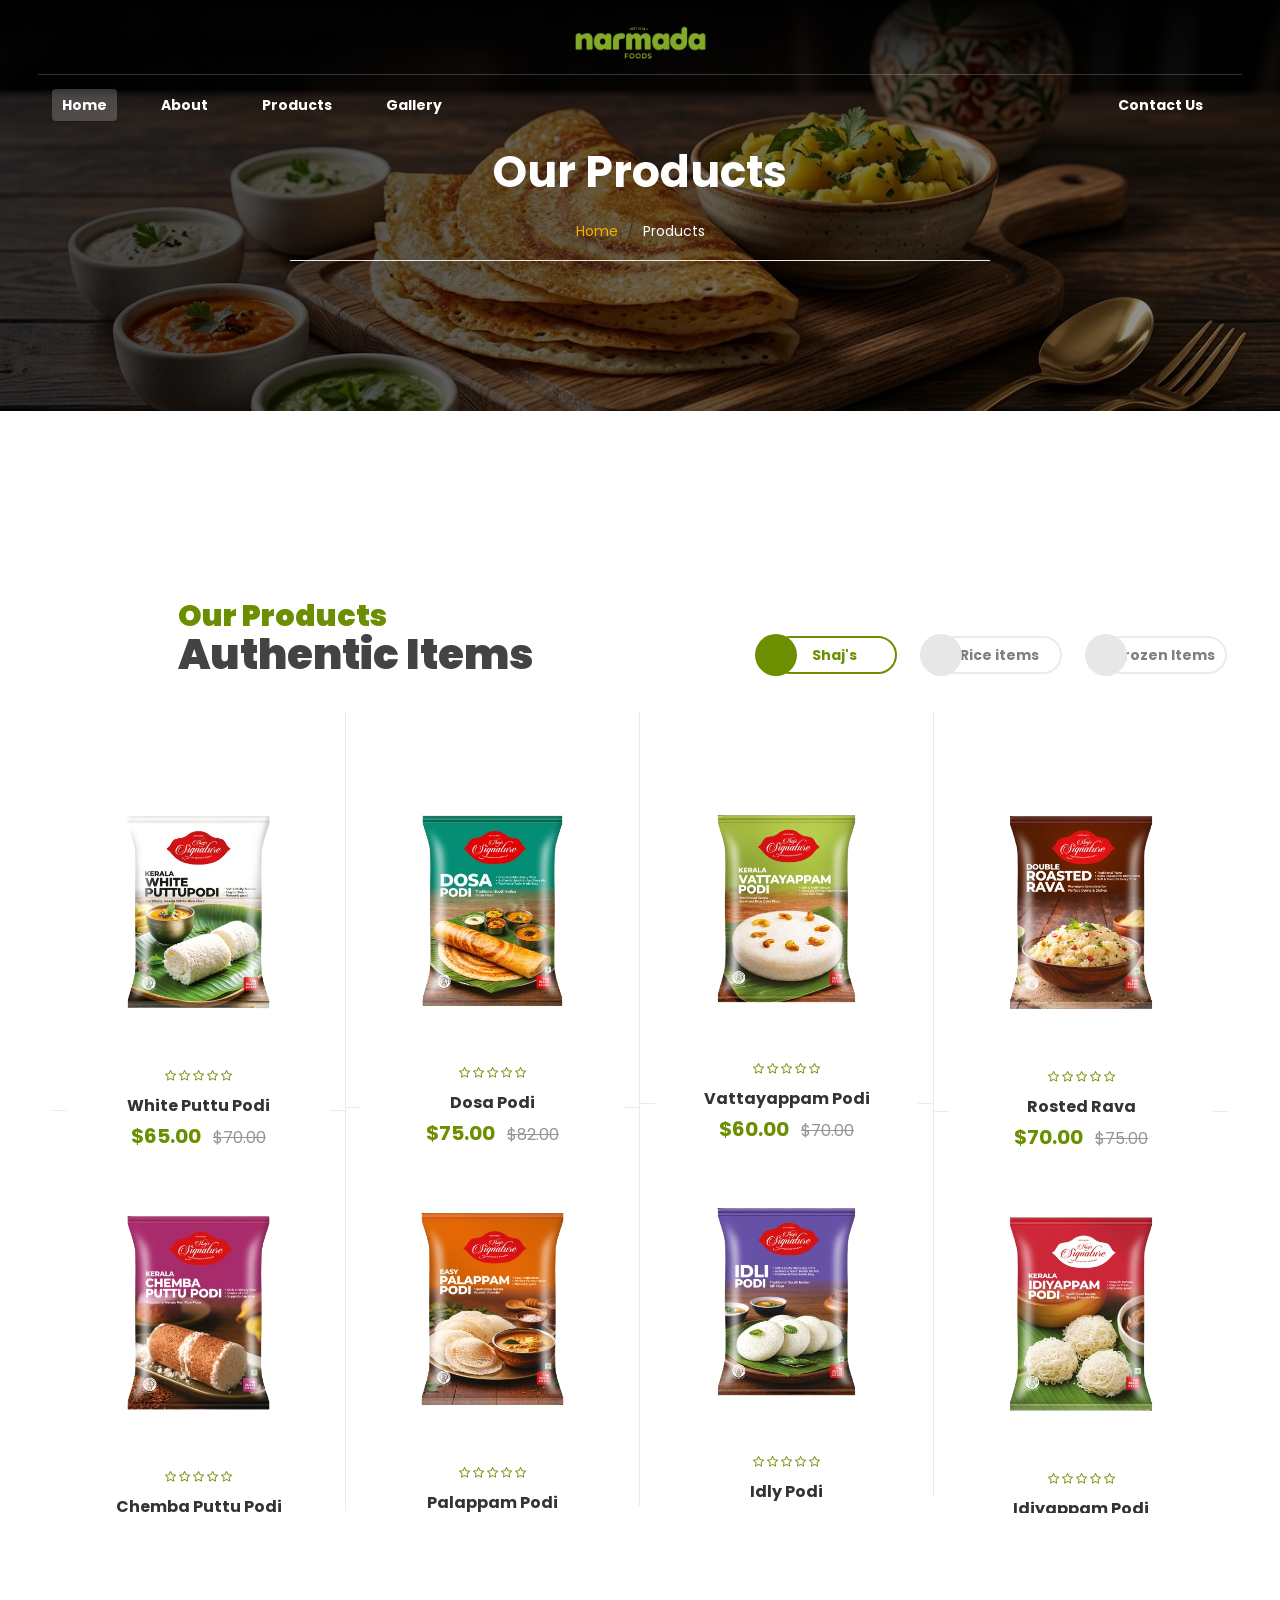
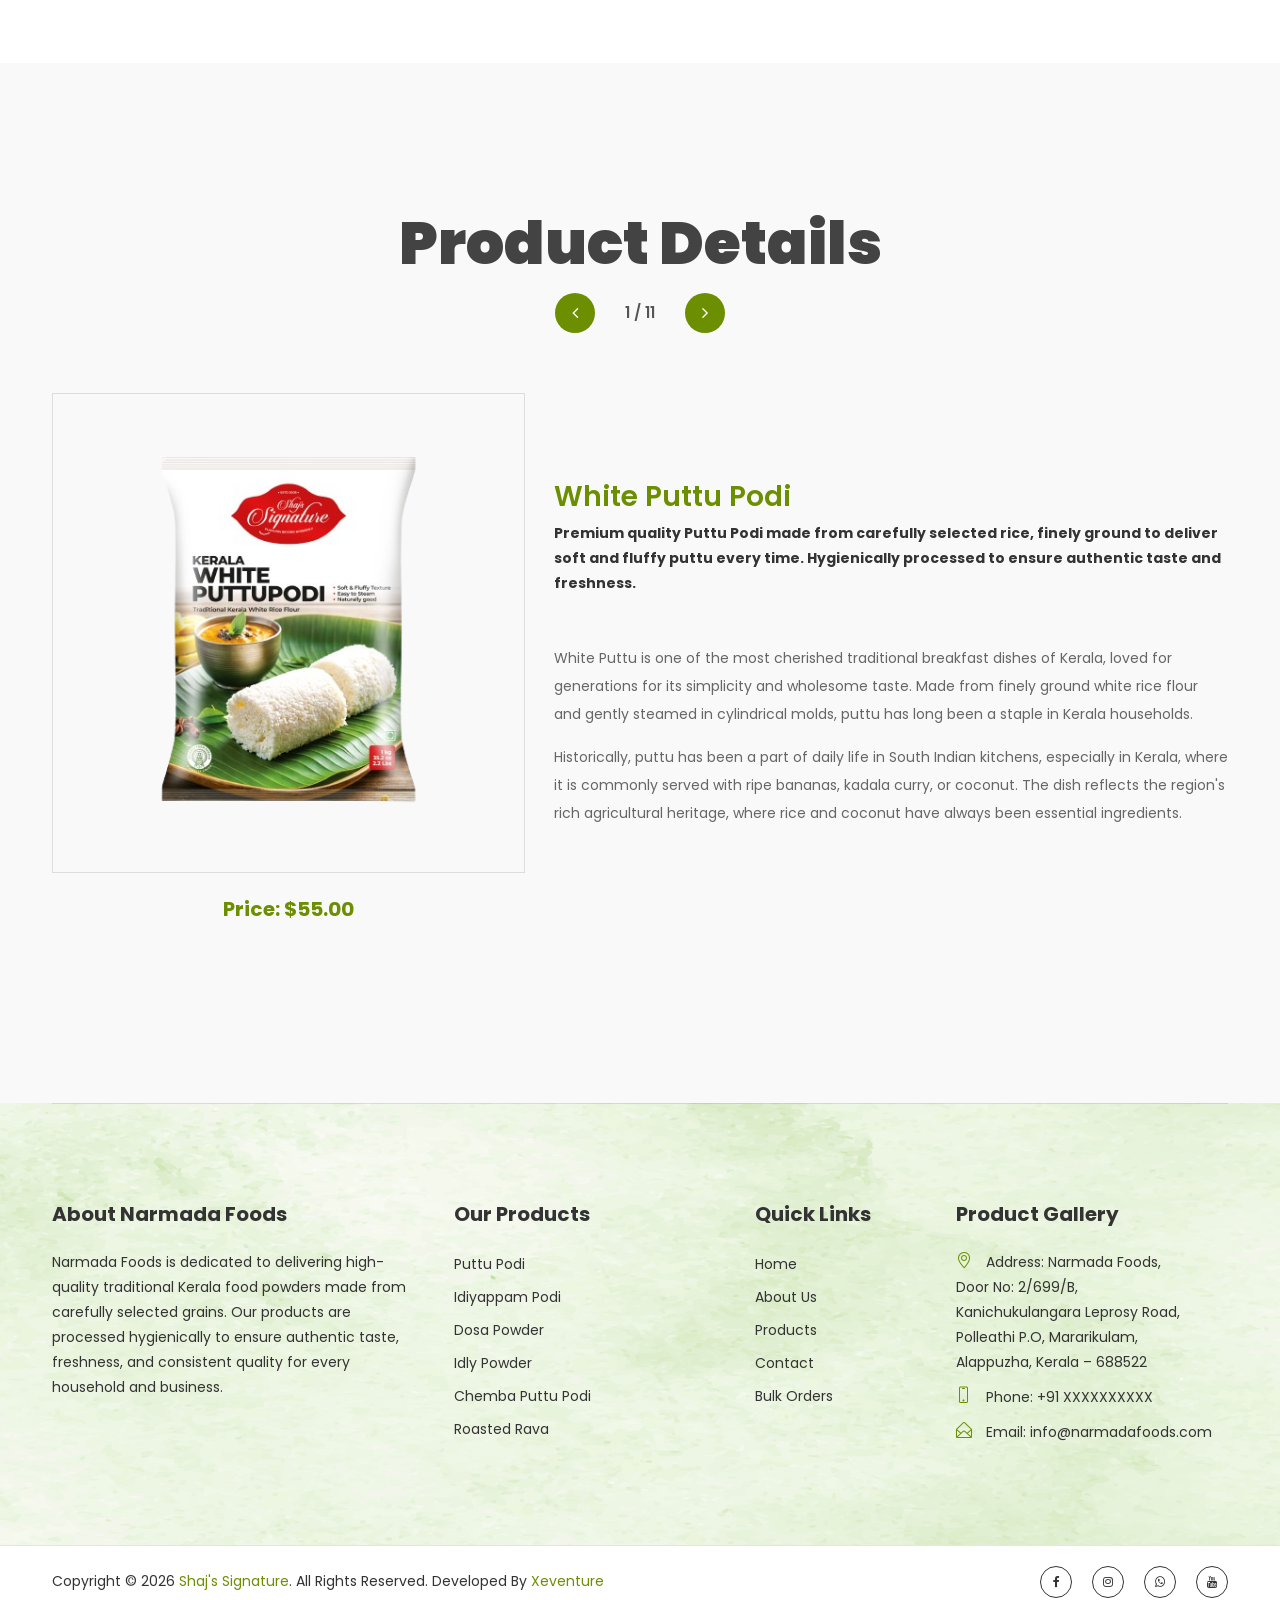
<file: product.html>
<!doctype html>
<html class="no-js" lang="en">
  <head>
    <meta charset="utf-8" />
    <meta http-equiv="x-ua-compatible" content="ie=edge" />
    <title>Narmada Foods</title>
    <meta name="description" content="" />
    <meta name="viewport" content="width=device-width, initial-scale=1" />
    <!-- Place favicon.ico in the root directory -->
    <link
      rel="shortcut icon"
      type="image/x-icon"
      href="img/logo/narmada green (1).png"
    />
    <!--All Css Here-->
    <link
      rel="stylesheet"
      href="https://cdnjs.cloudflare.com/ajax/libs/font-awesome/6.5.0/css/all.min.css"
    />
    <!-- Bootstrap CSS-->
    <link rel="stylesheet" href="css/bootstrap.min.css" />
    <!-- Simple Line Icons CSS-->
    <link rel="stylesheet" href="css/simple-line-icons.css" />
    <!-- Material Design Iconic Font CSS-->
    <link rel="stylesheet" href="css/material-design-iconic-font.min.css" />
    <!-- Font Awesome CSS-->
    <link rel="stylesheet" href="css/font-awesome.min.css" />
    <!-- Animate CSS-->
    <link rel="stylesheet" href="css/animate.css" />
    <!-- Owl Carousel CSS-->
    <link rel="stylesheet" href="css/owl.carousel.min.css" />
    <!-- Time Circles CSS-->
    <link rel="stylesheet" href="css/TimeCircles.css" />
    <!-- Jquery Ui CSS-->
    <link rel="stylesheet" href="css/jquery-ui.min.css" />
    <!-- Nice Select CSS-->
    <link rel="stylesheet" href="css/nice-select.css" />
    <!-- Easyzoom CSS-->
    <link rel="stylesheet" href="css/easyzoom.css" />
    <!-- Slick CSS-->
    <link rel="stylesheet" href="css/slick.css" />
    <!-- Meanmenu CSS-->
    <link rel="stylesheet" href="css/meanmenu.min.css" />
    <!-- Venobox CSS-->
    <link rel="stylesheet" href="css/venobox.css" />
    <!-- Style CSS -->
    <link rel="stylesheet" href="style.css" />
    <!-- Responsive CSS -->
    <link rel="stylesheet" href="css/responsive.css" />
    <!-- Modernizr Js -->
  </head>
  <body>
    <div class="wrapper">
      <div class="page-wrapper">
        <!--===============================================Header Area Start =======================================-->
        <header>
          <div class="header-container">
            <!--Default Header Area Start-->
            <div
              class="default-header-area header-absolute header-style-2 bg-header"
            >
              <div class="container">
                <div class="row align-items-center">
                  <!--Header Logo Start-->
                  <div class="col-lg-12 col-6 d-flex justify-content-center">
                    <div class="logo header-logo-2 mt-3">
                      <a href="index.html">
                        <img
                          src="img/logo/narmada green (1).png"
                          class="img-fluid site-logo"
                          alt="Narmada Foods Logo"
                        />
                      </a>
                    </div>
                  </div>
                  <!--Header Logo Start-->

                  <!--Header Menu 2 Area Start-->
                  <div class="main-bottom-menu">
                    <div class="row">
                      <div class="col-md-8">
                        <div class="header-menu-area header-menu-area-2">
                          <nav>
                            <ul class="main-menu">
                              <li class="active">
                                <a href="index.html">Home</a>
                              </li>
                              <li><a href="about.html">About</a></li>
                              <li class="">
                                <a href="product.html">Products</a>
                              </li>
                              <li><a href="gallery.html">Gallery</a></li>
                            </ul>
                          </nav>
                        </div>
                      </div>
                      <div class="col-md-4 text-end">
                        <div class="header-menu-area header-menu-area-2">
                          <ul class="main-menu">
                            <li><a href="contact.html">Contact Us</a></li>
                          </ul>
                        </div>
                      </div>
                    </div>
                  </div>
                  <!--Header Menu 2 Area End-->
                </div>
                <!--Header Menu End-->
              </div>
              <div class="row">
                <div class="col-12">
                  <!--Mobile Menu Area Start-->
                  <div class="mobile-menu d-lg-none d-xl-none"></div>
                  <!--Mobile Menu Area End-->
                </div>
              </div>
            </div>
          </div>
          <!--Default Header Area End-->
        </header>
        <!--===============================================Header Area End =======================================-->

        <!--=======================banner Area Start=================-->
        <!-- About Banner Section Start -->
        <section class="about-page-banner">
          <div class="banner-overlay">
            <div class="container">
              <div class="banner-content zoom-fade-in">
                <h1>Our Products</h1>

                <!-- Breadcrumb -->
                <div class="breadcrumb-content">
                  <ul>
                    <li><a href="index.html">Home</a></li>
                    <li class="active">Products</li>
                  </ul>
                </div>
              </div>
            </div>
          </div>
        </section>
        <!-- About Banner Section End -->
        <!--================banner Area End ===============-->

        <!--Featured Product Area Start ============================-->
        <div class="featured-product-area mb-150 mt-150">
          <div class="container">
            <div class="row">
              <div class="col-12">
                <!--Section Title Start-->
                <div class="section-title title-border3 ml-126">
                  <span>Our Products</span>
                  <h3>Authentic Items</h3>
                </div>
                <!--Section Title End-->
              </div>
              <div class="col-12">
                <div class="product-tab-menu">
                  <ul class="nav">
                    <li>
                      <a class="active" data-bs-toggle="tab" href="#shajs">
                        Shaj's</a
                      >
                    </li>
                    <li>
                      <a data-bs-toggle="tab" href="#riceitems">Rice items</a>
                    </li>

                    <li>
                      <a data-bs-toggle="tab" href="#frozen">Frozen Items</a>
                    </li>
                  </ul>
                </div>
              </div>
              <div class="col-12">
                <div class="tab-content">
                  <div class="tab-pane fade show active" id="shajs">
                    <div class="product-section">
                      <div class="product-tab-slider owl-carousel">
                        <div class="product-group">
                          <div class="col-md-12">
                            <!--Single Product Start-->
                            <div class="single-product productpage">
                              <div class="product-img img-full">
                                <a href="#whiteputtu">
                                  <img src="img/products/01A.png" alt="puttu" />
                                </a>
                              </div>
                              <div class="product-content">
                                <div class="product-reviews">
                                  <i class="fa fa-star-o"></i>
                                  <i class="fa fa-star-o"></i>
                                  <i class="fa fa-star-o"></i>
                                  <i class="fa fa-star-o"></i>
                                  <i class="fa fa-star-o"></i>
                                </div>
                                <h4>
                                  <a href="#whiteputtu">White Puttu Podi</a>
                                </h4>

                                <div class="product-price">
                                  <span class="price">$65.00</span>
                                  <span class="regular-price">$70.00</span>
                                </div>
                              </div>
                            </div>
                            <!--Single Product End-->
                          </div>
                          <div class="col-md-12">
                            <!--Single Product Start-->
                            <div class="single-product productpage">
                              <div class="product-img img-full">
                                <a href="#chembaputtu">
                                  <img src="img/products/02A.png" alt="" />
                                </a>
                              </div>
                              <div class="product-content">
                                <div class="product-reviews">
                                  <i class="fa fa-star-o"></i>
                                  <i class="fa fa-star-o"></i>
                                  <i class="fa fa-star-o"></i>
                                  <i class="fa fa-star-o"></i>
                                  <i class="fa fa-star-o"></i>
                                </div>
                                <h4>
                                  <a href="#chembaputtu">Chemba Puttu Podi</a>
                                </h4>
                                <div class="product-price">
                                  <span class="price">$75.00</span>
                                  <span class="regular-price">$82.00</span>
                                </div>
                              </div>
                            </div>
                            <!--Single Product End-->
                          </div>
                        </div>
                        <div class="product-group">
                          <div class="col-md-12">
                            <!--Single Product Start-->
                            <div class="single-product productpage">
                              <div class="product-img img-full">
                                <a href="#dosapodi">
                                  <img src="img/products/03A (1).png" alt="" />
                                </a>
                              </div>
                              <div class="product-content">
                                <div class="product-reviews">
                                  <i class="fa fa-star-o"></i>
                                  <i class="fa fa-star-o"></i>
                                  <i class="fa fa-star-o"></i>
                                  <i class="fa fa-star-o"></i>
                                  <i class="fa fa-star-o"></i>
                                </div>
                                <h4>
                                  <a href="#dosapodi">Dosa Podi</a>
                                </h4>
                                <div class="product-price">
                                  <span class="price">$75.00</span>
                                  <span class="regular-price">$82.00</span>
                                </div>
                              </div>
                            </div>
                            <!--Single Product End-->
                          </div>
                          <div class="col-md-12">
                            <!--Single Product Start-->
                            <div class="single-product productpage productpage">
                              <div class="product-img img-full">
                                <a href="#palappam">
                                  <img src="img/products/09A.png" alt="" />
                                </a>
                              </div>
                              <div class="product-content">
                                <div class="product-reviews">
                                  <i class="fa fa-star-o"></i>
                                  <i class="fa fa-star-o"></i>
                                  <i class="fa fa-star-o"></i>
                                  <i class="fa fa-star-o"></i>
                                  <i class="fa fa-star-o"></i>
                                </div>
                                <h4>
                                  <a href="#palappam">Palappam Podi</a>
                                </h4>
                                <div class="product-price">
                                  <span class="price">$515.00</span>
                                </div>
                              </div>
                            </div>
                            <!--Single Product End-->
                          </div>
                        </div>

                        <div class="product-group">
                          <div class="col-md-12">
                            <!--Single Product Start-->
                            <div class="single-product productpage">
                              <div class="product-img img-full">
                                <a href="#vattayappam">
                                  <img src="img/products/03A (3).png" alt="" />
                                </a>
                              </div>
                              <div class="product-content">
                                <div class="product-reviews">
                                  <i class="fa fa-star-o"></i>
                                  <i class="fa fa-star-o"></i>
                                  <i class="fa fa-star-o"></i>
                                  <i class="fa fa-star-o"></i>
                                  <i class="fa fa-star-o"></i>
                                </div>
                                <h4>
                                  <a href="#vattayappam">Vattayappam Podi</a>
                                </h4>
                                <div class="product-price">
                                  <span class="price">$60.00</span>
                                  <span class="regular-price">$70.00</span>
                                </div>
                              </div>
                            </div>
                            <!--Single Product End-->
                          </div>
                          <div class="col-md-12">
                            <!--Single Product Start-->
                            <div class="single-product productpage">
                              <div class="product-img img-full">
                                <a href="#idlypodi">
                                  <img src="img/products/03A (4).png" alt="" />
                                </a>
                              </div>
                              <div class="product-content">
                                <div class="product-reviews">
                                  <i class="fa fa-star-o"></i>
                                  <i class="fa fa-star-o"></i>
                                  <i class="fa fa-star-o"></i>
                                  <i class="fa fa-star-o"></i>
                                  <i class="fa fa-star-o"></i>
                                </div>
                                <h4>
                                  <a href="#idlypodi">Idly Podi</a>
                                </h4>
                                <div class="product-price">
                                  <span class="price">$80.00</span>
                                  <span class="regular-price">$90.00</span>
                                </div>
                              </div>
                            </div>
                            <!--Single Product End-->
                          </div>
                        </div>

                        <div class="product-group">
                          <div class="col-md-12">
                            <!--Single Product Start-->
                            <div class="single-product productpage">
                              <div class="product-img img-full">
                                <a href="#roastedrava">
                                  <img src="img/products/06A.png" alt="" />
                                </a>
                              </div>
                              <div class="product-content">
                                <div class="product-reviews">
                                  <i class="fa fa-star-o"></i>
                                  <i class="fa fa-star-o"></i>
                                  <i class="fa fa-star-o"></i>
                                  <i class="fa fa-star-o"></i>
                                  <i class="fa fa-star-o"></i>
                                </div>
                                <h4>
                                  <a href="#roastedrava">Rosted Rava</a>
                                </h4>
                                <div class="product-price">
                                  <span class="price">$70.00</span>
                                  <span class="regular-price">$75.00</span>
                                </div>
                              </div>
                            </div>
                            <!--Single Product End-->
                          </div>
                          <div class="col-md-12">
                            <!--Single Product Start-->
                            <div class="single-product productpage">
                              <div class="product-img img-full">
                                <a href="#idiyappam">
                                  <img src="img/products/08A.png" alt="" />
                                </a>
                              </div>
                              <div class="product-content">
                                <div class="product-reviews">
                                  <i class="fa fa-star-o"></i>
                                  <i class="fa fa-star-o"></i>
                                  <i class="fa fa-star-o"></i>
                                  <i class="fa fa-star-o"></i>
                                  <i class="fa fa-star-o"></i>
                                </div>
                                <h4>
                                  <a href="#idiyappam">Idiyappam Podi</a>
                                </h4>
                                <div class="product-price">
                                  <span class="price">$75.00</span>
                                  <span class="regular-price">$85.00</span>
                                </div>
                              </div>
                            </div>
                            <!--Single Product End-->
                          </div>
                        </div>
                      </div>
                    </div>
                  </div>

                  <!--============================================== Rice Items==================================================-->

                  <div class="tab-pane fade" id="riceitems">
                    <div class="product-section">
                      <div class="product-tab-slider owl-carousel">
                        <div class="product-group">
                          <div class="col-md-12">
                            <!--Single Product Start-->
                            <div class="single-product productpage">
                              <div class="product-img img-full">
                                <a href="#whiteputtu">
                                  <img src="img/products/01A.png" alt="" />
                                </a>
                              </div>
                              <div class="product-content">
                                <div class="product-reviews">
                                  <i class="fa fa-star-o"></i>
                                  <i class="fa fa-star-o"></i>
                                  <i class="fa fa-star-o"></i>
                                  <i class="fa fa-star-o"></i>
                                  <i class="fa fa-star-o"></i>
                                </div>
                                <h4>
                                  <a href="#whiteputtu">White Puttu Podi</a>
                                </h4>
                                <div class="product-price">
                                  <span class="price">$78.00</span>
                                  <span class="regular-price">$80.00</span>
                                </div>
                              </div>
                            </div>
                            <!--Single Product End-->
                          </div>
                          <div class="col-md-12">
                            <!--Single Product Start-->
                            <div class="single-product productpage">
                              <div class="product-img img-full">
                                <a href="#ricefour">
                                  <img src="img/products/10A.png" alt="" />
                                </a>
                              </div>
                              <div class="product-content">
                                <div class="product-reviews">
                                  <i class="fa fa-star-o"></i>
                                  <i class="fa fa-star-o"></i>
                                  <i class="fa fa-star-o"></i>
                                  <i class="fa fa-star-o"></i>
                                  <i class="fa fa-star-o"></i>
                                </div>
                                <h4>
                                  <a href="#ricefour">White Rice Flour</a>
                                </h4>
                                <div class="product-price">
                                  <span class="price">$70.00</span>
                                  <span class="regular-price">$75.00</span>
                                </div>
                              </div>
                            </div>
                            <!--Single Product End-->
                          </div>
                        </div>
                        <div class="product-group">
                          <div class="col-md-12">
                            <!--Single Product Start-->
                            <div class="single-product productpage">
                              <div class="product-img img-full">
                                <a href="#dosapodi">
                                  <img src="img/products/03A (1).png" alt="" />
                                </a>
                              </div>
                              <div class="product-content">
                                <div class="product-reviews">
                                  <i class="fa fa-star-o"></i>
                                  <i class="fa fa-star-o"></i>
                                  <i class="fa fa-star-o"></i>
                                  <i class="fa fa-star-o"></i>
                                  <i class="fa fa-star-o"></i>
                                </div>
                                <h4>
                                  <a href="#dosapodi">Dosa Podi</a>
                                </h4>
                                <div class="product-price">
                                  <span class="price">$60.00</span>
                                  <span class="regular-price">$70.00</span>
                                </div>
                              </div>
                            </div>
                            <!--Single Product End-->
                          </div>
                          <div class="col-md-12">
                            <!--Single Product Start-->
                            <div class="single-product productpage">
                              <div class="product-img img-full">
                                <a href="#vattayappam">
                                  <img src="img/products/03A (3).png" alt="" />
                                </a>
                              </div>
                              <div class="product-content">
                                <div class="product-reviews">
                                  <i class="fa fa-star-o"></i>
                                  <i class="fa fa-star-o"></i>
                                  <i class="fa fa-star-o"></i>
                                  <i class="fa fa-star-o"></i>
                                  <i class="fa fa-star-o"></i>
                                </div>
                                <h4>
                                  <a href="#vattayappam">Vattayappam</a>
                                </h4>
                                <div class="product-price">
                                  <span class="price">$80.00</span>
                                  <span class="regular-price">$90.00</span>
                                </div>
                              </div>
                            </div>
                            <!--Single Product End-->
                          </div>
                        </div>
                        <div class="product-group">
                          <div class="col-md-12">
                            <!--Single Product Start-->
                            <div class="single-product productpage">
                              <div class="product-img img-full">
                                <a href="#idlypodi">
                                  <img src="img/products/03A (4).png" alt="" />
                                </a>
                              </div>
                              <div class="product-content">
                                <div class="product-reviews">
                                  <i class="fa fa-star-o"></i>
                                  <i class="fa fa-star-o"></i>
                                  <i class="fa fa-star-o"></i>
                                  <i class="fa fa-star-o"></i>
                                  <i class="fa fa-star-o"></i>
                                </div>
                                <h4>
                                  <a href="#idlypodi">Idly Podi</a>
                                </h4>
                                <div class="product-price">
                                  <span class="price">$515.00</span>
                                </div>
                              </div>
                            </div>
                            <!--Single Product End-->
                          </div>
                          <div class="col-md-12">
                            <!--Single Product Start-->
                            <div class="single-product productpage">
                              <div class="product-img img-full">
                                <a href="#idiyappam">
                                  <img src="img/products/08A.png" alt="" />
                                </a>
                              </div>
                              <div class="product-content">
                                <div class="product-reviews">
                                  <i class="fa fa-star-o"></i>
                                  <i class="fa fa-star-o"></i>
                                  <i class="fa fa-star-o"></i>
                                  <i class="fa fa-star-o"></i>
                                  <i class="fa fa-star-o"></i>
                                </div>
                                <h4>
                                  <a href="#idiyappam">Idiyappam Podi</a>
                                </h4>
                                <div class="product-price">
                                  <span class="price">$80.00</span>
                                  <span class="regular-price">$87.00</span>
                                </div>
                              </div>
                            </div>
                            <!--Single Product End-->
                          </div>
                        </div>
                        <div class="product-group">
                          <div class="col-md-12">
                            <!--Single Product Start-->
                            <div class="single-product productpage">
                              <div class="product-img img-full">
                                <a href="#palappam">
                                  <img src="img/products/09A.png" alt="" />
                                </a>
                              </div>
                              <div class="product-content">
                                <div class="product-reviews">
                                  <i class="fa fa-star-o"></i>
                                  <i class="fa fa-star-o"></i>
                                  <i class="fa fa-star-o"></i>
                                  <i class="fa fa-star-o"></i>
                                  <i class="fa fa-star-o"></i>
                                </div>
                                <h4>
                                  <a href="#palappam">Palappam Podi</a>
                                </h4>
                                <div class="product-price">
                                  <span class="price">$60.00</span>
                                  <span class="regular-price">$70.00</span>
                                </div>
                              </div>
                            </div>
                            <!--Single Product End-->
                          </div>
                        </div>
                      </div>
                    </div>
                  </div>

                  <!--============================================== Frozen Items ==================================================-->
                  <div class="tab-pane fade" id="frozen">
                    <div class="product-section">
                      <div class="product-tab-slider owl-carousel">
                        <div class="product-group">
                          <div class="col-md-12">
                            <!--Single Product Start-->
                            <div class="single-product productpage">
                              <div class="product-img img-full">
                                <a href="#frozenfish">
                                  <img src="img/products/fish.png" alt="" />
                                </a>
                              </div>
                              <div class="product-content">
                                <div class="product-reviews">
                                  <i class="fa fa-star-o"></i>
                                  <i class="fa fa-star-o"></i>
                                  <i class="fa fa-star-o"></i>
                                  <i class="fa fa-star-o"></i>
                                  <i class="fa fa-star-o"></i>
                                </div>
                                <h4>
                                  <a href="#frozenfish">Frozen Fish</a>
                                </h4>
                                <div class="product-price">
                                  <span class="price">$68.00</span>
                                  <span class="regular-price">$75.00</span>
                                </div>
                              </div>
                            </div>
                            <!--Single Product End-->
                          </div>
                          <div class="col-md-12">
                            <!--Single Product Start-->
                            <div class="single-product productpage">
                              <div class="product-img img-full">
                                <a href="#frozenchicken">
                                  <img src="img/products/chicken.png" alt="" />
                                </a>
                              </div>
                              <div class="product-content">
                                <div class="product-reviews">
                                  <i class="fa fa-star-o"></i>
                                  <i class="fa fa-star-o"></i>
                                  <i class="fa fa-star-o"></i>
                                  <i class="fa fa-star-o"></i>
                                  <i class="fa fa-star-o"></i>
                                </div>
                                <h4>
                                  <a href="#frozenchicken">Frozen Chicken</a>
                                </h4>
                                <div class="product-price">
                                  <span class="price">$80.00</span>
                                  <span class="regular-price">$89.00</span>
                                </div>
                              </div>
                            </div>
                            <!--Single Product End-->
                          </div>
                        </div>
                        <div class="product-group">
                          <div class="col-md-12">
                            <!--Single Product Start-->
                            <div class="single-product productpage">
                              <div class="product-img img-full">
                                <a href="#frozenfruits">
                                  <img src="img/products/fruit.png" alt="" />
                                </a>
                              </div>
                              <div class="product-content">
                                <div class="product-reviews">
                                  <i class="fa fa-star-o"></i>
                                  <i class="fa fa-star-o"></i>
                                  <i class="fa fa-star-o"></i>
                                  <i class="fa fa-star-o"></i>
                                  <i class="fa fa-star-o"></i>
                                </div>
                                <h4>
                                  <a href="#frozenfruits">Frozen Fruits</a>
                                </h4>
                                <div class="product-price">
                                  <span class="price">$64.00</span>
                                  <span class="regular-price">$71.00</span>
                                </div>
                              </div>
                            </div>
                            <!--Single Product End-->
                          </div>
                        </div>
                      </div>
                    </div>
                  </div>
                </div>
              </div>
            </div>
          </div>
        </div>
        <!--Featured Product Area End ============================-->


        <!-- Product Details Slider Start ============================-->
        <div class="product-detail-slider-area  mt-50">
          <div class="container">
            <!-- Slider Navigation Header -->
            <div class="detail-slider-header text-center mb-40">
              <h3 class="detail-slider-title">Product Details</h3>
              <div class="detail-slider-nav mt-20">
                <button class="detail-prev">
                  <i class="fa fa-angle-left"></i>
                </button>
                <span class="detail-slide-counter"
                  ><span class="current-slide">1</span> /
                  <span class="total-slides">11</span></span
                >
                <button class="detail-next">
                  <i class="fa fa-angle-right"></i>
                </button>
              </div>
            </div>

            <!-- Owl Carousel -->
            <div class="product-detail-owl owl-carousel">
              <!-- Slide 1: White Puttu Podi -->
              <div class="single-product-area" id="whiteputtu">
                <div class="row align-items-center">
                  <div class="col-md-12 col-lg-5">
                    <div class="product-details-img-tab">
                      <div class="tab-content single-product-img">
                        <div class="tab-pane fade show active">
                          <div class="product-large-thumb img-full">
                            <div class="easyzoom easyzoom--overlay">
                              <a href="img/products/01A.png">
                                <img
                                  src="img/products/01A.png"
                                  alt="White Puttu Podi"
                                />
                              </a>
                            </div>
                          </div>
                          <div class="product-price text-center mt-4">
                            Price: <span class="price">$55.00</span>
                          </div>
                        </div>
                      </div>
                    </div>
                  </div>
                  <div class="col-md-12 col-lg-7">
                    <div class="product-details-content">
                      <h2>White Puttu Podi</h2>
                      <p>
                        <b
                          >Premium quality Puttu Podi made from carefully
                          selected rice, finely ground to deliver soft and
                          fluffy puttu every time. Hygienically processed to
                          ensure authentic taste and freshness.</b
                        >
                      </p>
                      <div class="single-product-description mt-5">
                        <p>
                          White Puttu is one of the most cherished traditional
                          breakfast dishes of Kerala, loved for generations for
                          its simplicity and wholesome taste. Made from finely
                          ground white rice flour and gently steamed in
                          cylindrical molds, puttu has long been a staple in
                          Kerala households.
                        </p>
                        <p>
                          Historically, puttu has been a part of daily life in
                          South Indian kitchens, especially in Kerala, where it
                          is commonly served with ripe bananas, kadala curry, or
                          coconut. The dish reflects the region's rich
                          agricultural heritage, where rice and coconut have
                          always been essential ingredients.
                        </p>
                      </div>
                    </div>
                  </div>
                </div>
              </div>

              <!-- Slide 2: Chemba Puttu Podi -->
              <div class="single-product-area" id="chembaputtu">
                <div class="row align-items-center">
                  <div class="col-md-12 col-lg-5">
                    <div class="product-details-img-tab">
                      <div class="tab-content single-product-img">
                        <div class="tab-pane fade show active">
                          <div class="product-large-thumb img-full">
                            <div class="easyzoom easyzoom--overlay">
                              <a href="img/products/02A.png">
                                <img
                                  src="img/products/02A.png"
                                  alt="Chemba Puttu Podi"
                                />
                              </a>
                            </div>
                          </div>
                          <div class="product-price text-center mt-4">
                            Price: <span class="price">$75.00</span>
                          </div>
                        </div>
                      </div>
                    </div>
                  </div>
                  <div class="col-md-12 col-lg-7">
                    <div class="product-details-content">
                      <h2>Chemba Puttu Podi</h2>
                      <p>
                        <b
                          >Authentic Chemba (red rice) Puttu Podi made from
                          premium red rice, finely milled for a rich, earthy
                          flavor and naturally nutritious texture in every
                          bite.</b
                        >
                      </p>
                      <div class="single-product-description mt-5">
                        <p>
                          Chemba Puttu Podi is crafted from traditional red
                          rice, known for its distinct reddish-brown hue and
                          superior nutritional profile compared to white rice.
                          Rich in fiber, iron, and antioxidants, it has been a
                          staple in Kerala's health-conscious households for
                          generations.
                        </p>
                        <p>
                          The slightly nutty flavor of Chemba Puttu pairs
                          beautifully with kadala curry, coconut milk, or ripe
                          bananas, making it a wholesome and satisfying
                          breakfast choice.
                        </p>
                      </div>
                    </div>
                  </div>
                </div>
              </div>

              <!-- Slide 3: Dosa Podi -->
              <div class="single-product-area" id="dosapodi">
                <div class="row align-items-center">
                  <div class="col-md-12 col-lg-5">
                    <div class="product-details-img-tab">
                      <div class="tab-content single-product-img">
                        <div class="tab-pane fade show active">
                          <div class="product-large-thumb img-full">
                            <div class="easyzoom easyzoom--overlay">
                              <a href="img/products/03A (1).png">
                                <img
                                  src="img/products/03A (1).png"
                                  alt="Dosa Podi"
                                />
                              </a>
                            </div>
                          </div>
                          <div class="product-price text-center mt-4">
                            Price: <span class="price">$75.00</span>
                          </div>
                        </div>
                      </div>
                    </div>
                  </div>
                  <div class="col-md-12 col-lg-7">
                    <div class="product-details-content">
                      <h2>Dosa Podi</h2>
                      <p>
                        <b
                          >Ready-to-use Dosa Podi made from the perfect blend of
                          rice and lentils, ensuring crispy, golden dosas with
                          authentic South Indian flavor every single time.</b
                        >
                      </p>
                      <div class="single-product-description mt-5">
                        <p>
                          Dosa is one of South India's most iconic dishes,
                          enjoyed across Kerala, Tamil Nadu, and beyond for
                          centuries. Our Dosa Podi is a carefully balanced blend
                          of quality rice and urad dal, finely ground to give
                          you a smooth batter that spreads evenly and crisps up
                          perfectly on the tawa.
                        </p>
                        <p>
                          Simply mix with water, ferment, and cook — bringing
                          the taste of authentic South Indian breakfast to your
                          home kitchen with ease and convenience.
                        </p>
                      </div>
                    </div>
                  </div>
                </div>
              </div>

              <!-- Slide 4: Palappam Podi -->
              <div class="single-product-area" id="palappam">
                <div class="row align-items-center">
                  <div class="col-md-12 col-lg-5">
                    <div class="product-details-img-tab">
                      <div class="tab-content single-product-img">
                        <div class="tab-pane fade show active">
                          <div class="product-large-thumb img-full">
                            <div class="easyzoom easyzoom--overlay">
                              <a href="img/products/09A.png">
                                <img
                                  src="img/products/09A.png"
                                  alt="Palappam Podi"
                                />
                              </a>
                            </div>
                          </div>
                          <div class="product-price text-center mt-4">
                            Price: <span class="price">$60.00</span>
                          </div>
                        </div>
                      </div>
                    </div>
                  </div>
                  <div class="col-md-12 col-lg-7">
                    <div class="product-details-content">
                      <h2>Palappam Podi</h2>
                      <p>
                        <b
                          >Specially crafted Palappam Podi for light, lacy,
                          soft-centered appams — a beloved Kerala breakfast made
                          effortless with our premium ready-to-use flour
                          blend.</b
                        >
                      </p>
                      <div class="single-product-description mt-5">
                        <p>
                          Palappam, also known as appam, is a traditional Kerala
                          delicacy famous for its soft, spongy center and
                          delicately crispy lace-like edges. It is a breakfast
                          staple enjoyed with coconut milk, vegetable stew, or
                          egg curry across Kerala homes and restaurants alike.
                        </p>
                        <p>
                          Our Palappam Podi is made from select rice varieties,
                          carefully milled and blended to produce a batter that
                          ferments well and yields perfectly shaped appams every
                          time.
                        </p>
                      </div>
                    </div>
                  </div>
                </div>
              </div>

              <!-- Slide 5: Vattayappam Podi -->
              <div class="single-product-area" id="vattayappam">
                <div class="row align-items-center">
                  <div class="col-md-12 col-lg-5">
                    <div class="product-details-img-tab">
                      <div class="tab-content single-product-img">
                        <div class="tab-pane fade show active">
                          <div class="product-large-thumb img-full">
                            <div class="easyzoom easyzoom--overlay">
                              <a href="img/products/03A (3).png">
                                <img
                                  src="img/products/03A (3).png"
                                  alt="Vattayappam Podi"
                                />
                              </a>
                            </div>
                          </div>
                          <div class="product-price text-center mt-4">
                            Price: <span class="price">$60.00</span>
                          </div>
                        </div>
                      </div>
                    </div>
                  </div>
                  <div class="col-md-12 col-lg-7">
                    <div class="product-details-content">
                      <h2>Vattayappam Podi</h2>
                      <p>
                        <b
                          >Premium Vattayappam Podi for soft, round, steamed
                          rice cakes with a subtle sweetness — a traditional
                          Kerala treat made simple and delicious.</b
                        >
                      </p>
                      <div class="single-product-description mt-5">
                        <p>
                          Vattayappam is a traditional Kerala steamed rice cake,
                          soft and slightly sweet, enjoyed as a snack or light
                          breakfast. It holds a special place in Kerala's
                          culinary heritage, often prepared during festive
                          occasions and family gatherings.
                        </p>
                        <p>
                          Our Vattayappam Podi is made from high-quality rice,
                          finely ground and blended to produce a smooth batter
                          that steams into perfectly soft, fluffy cakes.
                        </p>
                      </div>
                    </div>
                  </div>
                </div>
              </div>

              <!-- Slide 6: Idly Podi -->
              <div class="single-product-area" id="idlypodi">
                <div class="row align-items-center">
                  <div class="col-md-12 col-lg-5">
                    <div class="product-details-img-tab">
                      <div class="tab-content single-product-img">
                        <div class="tab-pane fade show active">
                          <div class="product-large-thumb img-full">
                            <div class="easyzoom easyzoom--overlay">
                              <a href="img/products/03A (4).png">
                                <img
                                  src="img/products/03A (4).png"
                                  alt="Idly Podi"
                                />
                              </a>
                            </div>
                          </div>
                          <div class="product-price text-center mt-4">
                            Price: <span class="price">$80.00</span>
                          </div>
                        </div>
                      </div>
                    </div>
                  </div>
                  <div class="col-md-12 col-lg-7">
                    <div class="product-details-content">
                      <h2>Idly Podi</h2>
                      <p>
                        <b
                          >Classic Idly Podi made from a superior blend of rice
                          and urad dal, delivering soft, fluffy idlis with every
                          batch — the ultimate South Indian breakfast
                          experience.</b
                        >
                      </p>
                      <div class="single-product-description mt-5">
                        <p>
                          Idly is one of the most beloved and healthy breakfast
                          foods across South India, prized for being light,
                          easily digestible, and nutritious. Our Idly Podi is
                          made from the finest quality rice and black gram (urad
                          dal), perfectly proportioned and finely ground for a
                          smooth batter.
                        </p>
                        <p>
                          The result is consistently soft, spongy idlis that
                          pair beautifully with coconut chutney, sambar, or a
                          drizzle of ghee.
                        </p>
                      </div>
                    </div>
                  </div>
                </div>
              </div>

              <!-- Slide 7: Roasted Rava -->
              <div class="single-product-area" id="roastedrava">
                <div class="row align-items-center">
                  <div class="col-md-12 col-lg-5">
                    <div class="product-details-img-tab">
                      <div class="tab-content single-product-img">
                        <div class="tab-pane fade show active">
                          <div class="product-large-thumb img-full">
                            <div class="easyzoom easyzoom--overlay">
                              <a href="img/products/06A.png">
                                <img
                                  src="img/products/06A.png"
                                  alt="Roasted Rava"
                                />
                              </a>
                            </div>
                          </div>
                          <div class="product-price text-center mt-4">
                            Price: <span class="price">$70.00</span>
                          </div>
                        </div>
                      </div>
                    </div>
                  </div>
                  <div class="col-md-12 col-lg-7">
                    <div class="product-details-content">
                      <h2>Roasted Rava</h2>
                      <p>
                        <b
                          >Finely roasted semolina (rava) with a golden aroma
                          and smooth texture — perfect for upma, rava idly, and
                          a wide range of quick, delicious South Indian
                          dishes.</b
                        >
                      </p>
                      <div class="single-product-description mt-5">
                        <p>
                          Roasted Rava, also known as semolina or sooji, is a
                          versatile ingredient found in kitchens across South
                          India. Our rava is carefully dry-roasted to a perfect
                          golden finish, enhancing its nutty aroma and
                          preventing clumping during cooking.
                        </p>
                        <p>
                          Ideal for preparing upma, rava idly, kesari, and many
                          other traditional dishes, hygienically processed and
                          packed to maintain freshness and quality.
                        </p>
                      </div>
                    </div>
                  </div>
                </div>
              </div>

              <!-- Slide 8: Idiyappam Podi -->
              <div class="single-product-area" id="idiyappam">
                <div class="row align-items-center">
                  <div class="col-md-12 col-lg-5">
                    <div class="product-details-img-tab">
                      <div class="tab-content single-product-img">
                        <div class="tab-pane fade show active">
                          <div class="product-large-thumb img-full">
                            <div class="easyzoom easyzoom--overlay">
                              <a href="img/products/08A.png">
                                <img
                                  src="img/products/08A.png"
                                  alt="Idiyappam Podi"
                                />
                              </a>
                            </div>
                          </div>
                          <div class="product-price text-center mt-4">
                            Price: <span class="price">$75.00</span>
                          </div>
                        </div>
                      </div>
                    </div>
                  </div>
                  <div class="col-md-12 col-lg-7">
                    <div class="product-details-content">
                      <h2>Idiyappam Podi</h2>
                      <p>
                        <b
                          >Fine-textured Idiyappam Podi made from select white
                          rice for silky, delicate string hoppers — a light and
                          nourishing Kerala breakfast loved by all ages.</b
                        >
                      </p>
                      <div class="single-product-description mt-5">
                        <p>
                          Idiyappam, or string hoppers, are a staple breakfast
                          dish in Kerala and Sri Lanka, made by pressing fine
                          rice flour dough through a mold to form delicate
                          noodle-like rounds that are then steamed. They are
                          prized for being light, gluten-free, and easy to
                          digest.
                        </p>
                        <p>
                          Best enjoyed with coconut milk, egg curry, or
                          vegetable stew — a truly satisfying and nourishing
                          morning meal.
                        </p>
                      </div>
                    </div>
                  </div>
                </div>
              </div>

              <!-- Slide 9: White Rice Flour -->
              <div class="single-product-area" id="ricefour">
                <div class="row align-items-center">
                  <div class="col-md-12 col-lg-5">
                    <div class="product-details-img-tab">
                      <div class="tab-content single-product-img">
                        <div class="tab-pane fade show active">
                          <div class="product-large-thumb img-full">
                            <div class="easyzoom easyzoom--overlay">
                              <a href="img/products/10A.png">
                                <img
                                  src="img/products/10A.png"
                                  alt="White Rice Flour"
                                />
                              </a>
                            </div>
                          </div>
                          <div class="product-price text-center mt-4">
                            Price: <span class="price">$70.00</span>
                          </div>
                        </div>
                      </div>
                    </div>
                  </div>
                  <div class="col-md-12 col-lg-7">
                    <div class="product-details-content">
                      <h2>White Rice Flour</h2>
                      <p>
                        <b
                          >Pure, finely milled White Rice Flour — a versatile
                          kitchen essential for a wide variety of South Indian
                          recipes, from snacks and sweets to everyday breakfast
                          dishes.</b
                        >
                      </p>
                      <div class="single-product-description mt-5">
                        <p>
                          White Rice Flour is one of the most fundamental
                          ingredients in South Indian cooking, used in
                          everything from rice papads and murukku to kozhukatta
                          and various traditional sweets. Made from premium
                          quality white rice, carefully cleaned, dried, and
                          milled to a fine, smooth powder.
                        </p>
                        <p>
                          Free from additives and preservatives, it delivers
                          pure, natural rice flavor in every recipe.
                        </p>
                      </div>
                    </div>
                  </div>
                </div>
              </div>

              <!-- Slide 10: Frozen Fish -->
              <div class="single-product-area" id="frozenfish">
                <div class="row align-items-center">
                  <div class="col-md-12 col-lg-5">
                    <div class="product-details-img-tab">
                      <div class="tab-content single-product-img">
                        <div class="tab-pane fade show active">
                          <div class="product-large-thumb img-full">
                            <div class="easyzoom easyzoom--overlay">
                              <a href="img/products/fish.png">
                                <img
                                  src="img/products/fish.png"
                                  alt="Frozen Fish"
                                />
                              </a>
                            </div>
                          </div>
                          <div class="product-price text-center mt-4">
                            Price: <span class="price">$68.00</span>
                          </div>
                        </div>
                      </div>
                    </div>
                  </div>
                  <div class="col-md-12 col-lg-7">
                    <div class="product-details-content">
                      <h2>Frozen Fish</h2>
                      <p>
                        <b
                          >Fresh-caught fish, cleaned and flash-frozen at peak
                          freshness to lock in natural flavor and nutrients —
                          delivered straight from the sea to your kitchen.</b
                        >
                      </p>
                      <div class="single-product-description mt-5">
                        <p>
                          Kerala's rich coastal waters have long made fish a
                          cornerstone of the local diet. Our Frozen Fish is
                          sourced from trusted suppliers, carefully cleaned, and
                          flash-frozen using modern cold-chain technology to
                          preserve the natural taste, texture, and nutritional
                          value of fresh catch.
                        </p>
                        <p>
                          Simply thaw and cook for a fresh, wholesome meal any
                          day of the week.
                        </p>
                      </div>
                    </div>
                  </div>
                </div>
              </div>

              <!-- Slide 11: Frozen Chicken -->
              <div class="single-product-area" id="frozenchicken">
                <div class="row align-items-center">
                  <div class="col-md-12 col-lg-5">
                    <div class="product-details-img-tab">
                      <div class="tab-content single-product-img">
                        <div class="tab-pane fade show active">
                          <div class="product-large-thumb img-full">
                            <div class="easyzoom easyzoom--overlay">
                              <a href="img/products/chicken.png">
                                <img
                                  src="img/products/chicken.png"
                                  alt="Frozen Chicken"
                                />
                              </a>
                            </div>
                          </div>
                          <div class="product-price text-center mt-4">
                            Price: <span class="price">$80.00</span>
                          </div>
                        </div>
                      </div>
                    </div>
                  </div>
                  <div class="col-md-12 col-lg-7">
                    <div class="product-details-content">
                      <h2>Frozen Chicken</h2>
                      <p>
                        <b
                          >Farm-raised chicken, hygienically processed and
                          flash-frozen to retain tenderness and freshness —
                          perfect for all your favorite Kerala and South Indian
                          chicken dishes.</b
                        >
                      </p>
                      <div class="single-product-description mt-5">
                        <p>
                          Our Frozen Chicken is sourced from quality farms,
                          processed under strict hygiene standards, and
                          flash-frozen immediately to preserve its natural
                          tenderness, juiciness, and flavor. No added
                          preservatives — just clean, wholesome chicken ready to
                          cook.
                        </p>
                        <p>
                          From spicy Kerala chicken curry and pepper chicken to
                          simple stews and grills, our frozen chicken is a
                          versatile and reliable choice for everyday cooking.
                        </p>
                      </div>
                    </div>
                  </div>
                </div>
              </div>

              <!-- Slide 12: Frozen Fruits -->
              <div class="single-product-area" id="frozenfruits">
                <div class="row align-items-center">
                  <div class="col-md-12 col-lg-5">
                    <div class="product-details-img-tab">
                      <div class="tab-content single-product-img">
                        <div class="tab-pane fade show active">
                          <div class="product-large-thumb img-full">
                            <div class="easyzoom easyzoom--overlay">
                              <a href="img/products/fruit.png">
                                <img
                                  src="img/products/fruit.png"
                                  alt="Frozen Fruits"
                                />
                              </a>
                            </div>
                          </div>
                          <div class="product-price text-center mt-4">
                            Price: <span class="price">$64.00</span>
                          </div>
                        </div>
                      </div>
                    </div>
                  </div>
                  <div class="col-md-12 col-lg-7">
                    <div class="product-details-content">
                      <h2>Frozen Fruits</h2>
                      <p>
                        <b
                          >Handpicked seasonal fruits, flash-frozen at peak
                          ripeness to preserve maximum sweetness, nutrition, and
                          natural flavor — ready to enjoy any time of year.</b
                        >
                      </p>
                      <div class="single-product-description mt-5">
                        <p>
                          Our Frozen Fruits are harvested at their ripest and
                          most flavorful stage, then rapidly frozen to lock in
                          vitamins, antioxidants, and natural taste without any
                          added sugar or preservatives. This ensures you enjoy
                          the freshness of seasonal fruits all year round.
                        </p>
                        <p>
                          Perfect for smoothies, desserts, fruit salads, or
                          simply as a healthy snack — a convenient and
                          nutritious choice for the whole family.
                        </p>
                      </div>
                    </div>
                  </div>
                </div>
              </div>
            </div>
            <!-- End Owl Carousel -->
          </div>
        </div>
        <!-- Product Details Slider End ============================-->

        <!--Footer Area Start ============================-->
        <footer>
          <div class="footer-container footer-bg2">
            <!--Footer Middle Area Start-->
            <div class="footer-middle-area">
              <div class="container">
                <div class="footer-widget-area footer-border-color">
                  <div class="row">
                    <!-- About Us -->
                    <div class="col-md-6 col-lg-4">
                      <div class="single-footer-widget mb-30">
                        <div class="footer-widget-title footer-t-color">
                          <h3>About Narmada Foods</h3>
                        </div>

                        <div class="footer-widget-content footer-t-color">
                          <p>
                            Narmada Foods is dedicated to delivering
                            high-quality traditional Kerala food powders made
                            from carefully selected grains. Our products are
                            processed hygienically to ensure authentic taste,
                            freshness, and consistent quality for every
                            household and business.
                          </p>
                        </div>
                      </div>
                    </div>

                    <!-- Our Products -->
                    <div class="col-md-6 col-lg-3">
                      <div class="single-footer-widget mb-30">
                        <div class="footer-widget-title footer-t-color">
                          <h3>Our Products</h3>
                        </div>

                        <ul class="footer-widget-menu footer-t-color">
                          <li><a href="#">Puttu Podi</a></li>
                          <li><a href="#">Idiyappam Podi</a></li>
                          <li><a href="#">Dosa Powder</a></li>
                          <li><a href="#">Idly Powder</a></li>
                          <li><a href="#">Chemba Puttu Podi</a></li>
                          <li><a href="#">Roasted Rava</a></li>
                        </ul>
                      </div>
                    </div>

                    <!-- Quick Links -->
                    <div class="col-md-6 col-lg-2">
                      <div class="single-footer-widget mb-30">
                        <div class="footer-widget-title footer-t-color">
                          <h3>Quick Links</h3>
                        </div>

                        <ul class="footer-widget-menu footer-t-color">
                          <li><a href="index.html">Home</a></li>
                          <li><a href="about.html">About Us</a></li>
                          <li><a href="products.html">Products</a></li>
                          <li><a href="contact.html">Contact</a></li>
                          <li><a href="#">Bulk Orders</a></li>
                        </ul>
                      </div>
                    </div>

                    <!-- Gallery / Instagram -->
                    <div class="col-md-6 col-lg-3">
                      <div class="single-footer-widget mb-30">
                        <div class="footer-widget-title footer-t-color">
                          <h3>Product Gallery</h3>
                        </div>

                        <ul class="contact-info footer-t-color">
                          <li class="address">
                            <i class="icon-location-pin icons"></i>
                            Address: Narmada Foods,<br />
                            Door No: 2/699/B,<br />
                            Kanichukulangara Leprosy Road,<br />
                            Polleathi P.O, Mararikulam,<br />
                            Alappuzha, Kerala – 688522
                          </li>

                          <li class="phone">
                            <i class="icon-screen-smartphone icons"></i>
                            Phone: +91 XXXXXXXXXX
                          </li>

                          <li class="email">
                            <i class="icon-envelope-open icons"></i>
                            Email:
                            <a href="mailto:info@narmadafoods.com">
                              info@narmadafoods.com
                            </a>
                          </li>
                        </ul>
                      </div>
                    </div>
                  </div>
                </div>
              </div>
            </div>
            <!--Footer Middle Area End-->
            <!--Footer Bottom Area Start-->
            <div class="footer-bottom-area footer-top-border">
              <div class="container">
                <div class="row">
                  <div class="col-md-6">
                    <div class="footer-copyright-area footer-t-color">
                      <p>
                        Copyright © 2026
                        <a href="#">Shaj's Signature</a>. All Rights Reserved.
                        Developed By
                        <a href="https://xeventure.com/" target="_blank"
                          >Xeventure</a
                        >
                      </p>
                    </div>
                  </div>

                  <div class="col-md-6">
                    <div class="footer-social-area">
                      <ul class="social-icon footer-t-color">
                        <li>
                          <a href="#">
                            <i class="fa fa-facebook"></i>
                          </a>
                        </li>

                        <li>
                          <a href="#">
                            <i class="fa fa-instagram"></i>
                          </a>
                        </li>

                        <li>
                          <a href="#">
                            <i class="fa fa-whatsapp"></i>
                          </a>
                        </li>

                        <li>
                          <a href="#">
                            <i class="fa fa-youtube"></i>
                          </a>
                        </li>
                      </ul>
                    </div>
                  </div>
                </div>
              </div>
            </div>
            <!--Footer Bottom Area End-->
          </div>
        </footer>
        <!--Footer Area End ============================-->

  
      </div>
    </div>

    <script src="js/vendor/jquery-3.6.0.min.js"></script>
    <script src="js/bootstrap.min.js"></script>
    <script src="js/imagesloaded.pkgd.min.js"></script>
    <script src="js/jquery.counterup.min.js"></script>
    <script src="js/jquery.nice-select.min.js"></script>
    <script src="js/owl.carousel.min.js"></script>
    <script src="js/slick.min.js"></script>
    <script src="js/jquery.meanmenu.min.js"></script>
    <script src="js/jquery.scrollUp.min.js"></script>
    <script src="js/wow.min.js"></script>
    <script src="js/venobox.min.js"></script>
    <script src="js/easyzoom.min.js"></script>
    <script src="js/main.js"></script>

    <script>
      $(document).ready(function () {
        var detailOwl = $(".product-detail-owl").owlCarousel({
          items: 1,
          loop: false,
          nav: false,
          dots: false,
          animateOut: "fadeOut",
          animateIn: "fadeIn",
          autoplay: false,
        });

        detailOwl.on("changed.owl.carousel", function (e) {
          $(".current-slide").text(e.item.index + 1);
        });

        $(".detail-next").on("click", function () {
          detailOwl.trigger("next.owl.carousel");
        });

        $(".detail-prev").on("click", function () {
          detailOwl.trigger("prev.owl.carousel");
        });

        var slideIds = [
          "whiteputtu",
          "chembaputtu",
          "dosapodi",
          "palappam",
          "vattayappam",
          "idlypodi",
          "roastedrava",
          "idiyappam",
          "ricefour",
          "frozenfish",
          "frozenchicken",
          "frozenfruits",
        ];

        $("a[href^='#']").on("click", function (e) {
          var target = $(this).attr("href").replace("#", "");
          var idx = slideIds.indexOf(target);
          if (idx !== -1) {
            e.preventDefault();
            detailOwl.trigger("to.owl.carousel", [idx, 300]);
            $(".current-slide").text(idx + 1);
            $("html, body").animate(
              {
                scrollTop: $(".product-detail-slider-area").offset().top - 80,
              },
              500,
            );
          }
        });
      });
    </script>
  </body>
</html>
</file>
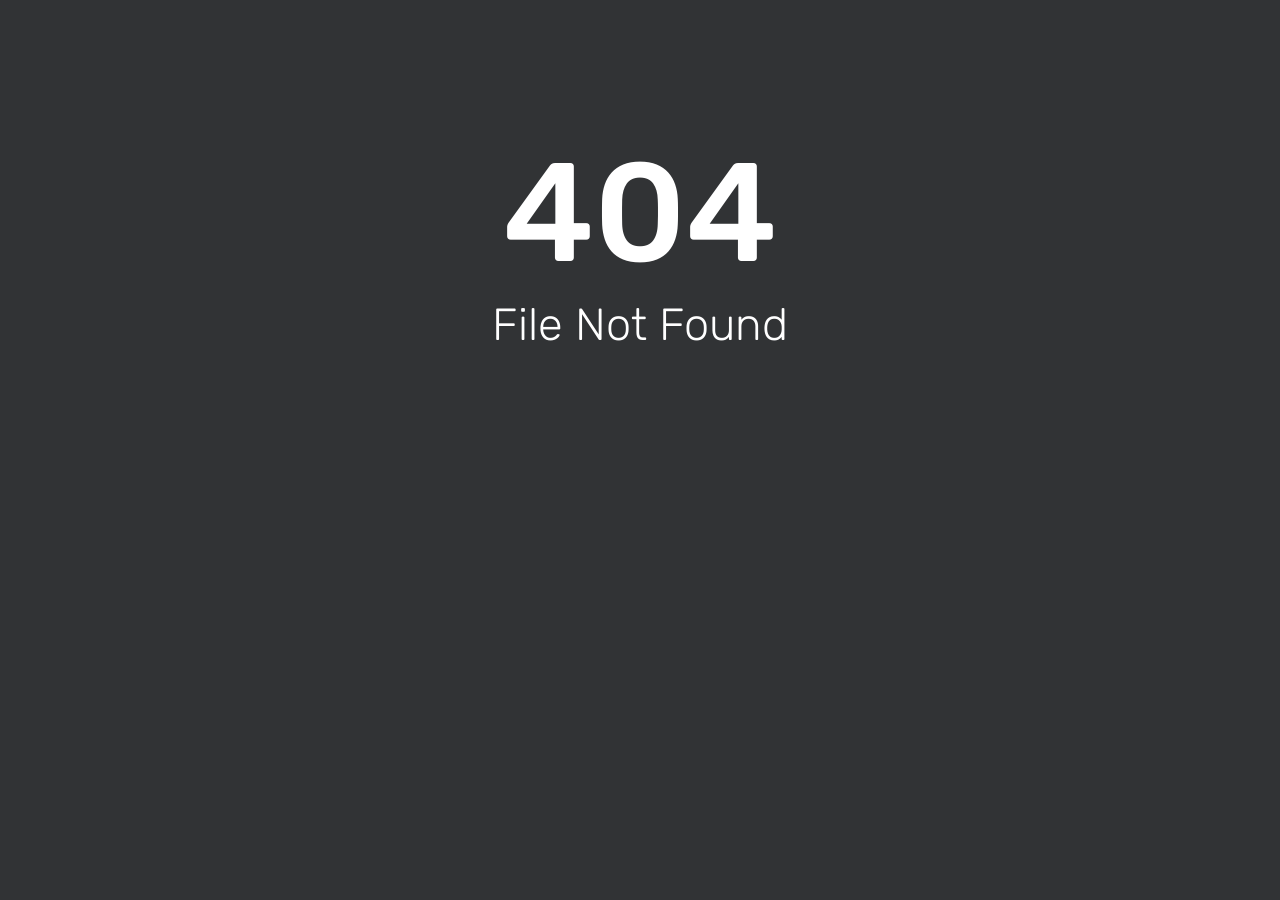
<file: css/owl.video.play.html>
<html><head><title>404 - File Not Found</title><link href='//fonts.bunny.net/css?family=Rubik:300,400,500' rel='stylesheet' type='text/css'><style>html, body { width: 100%; margin: 0; padding: 0; text-align: center; font-family: 'Rubik'; background-repeat: no-repeat; background-position: bottom center; background-size: cover; color: white; height: 100%; background-color: #313335; } h1 {margin-bottom: 0px;font-weight: bold;font-size: 140px;font-weight: 500;padding-top: 130px;margin-bottom: -35px;}h2 {font-size: 45px;color: white; font-weight: 200;}</style></head><body><div id='content'><h1 style='margin-bottom: -35px;'>404</h1><h2>File Not Found</h2></div></body></html>
</file>
<file: css/simple-line-icons.css>
@font-face {
  font-family: 'simple-line-icons';
  src: url('../fonts/Simple-Line-Iconsb26c.eot?v=2.4.0');
  src: url('../fonts/Simple-Line-Iconsb26c.eot?v=2.4.0#iefix') format('embedded-opentype'), url('../fonts/Simple-Line-Iconsb26c.woff2?v=2.4.0') format('woff2'), url('../fonts/Simple-Line-Iconsb26c.ttf?v=2.4.0') format('truetype'), url('../fonts/Simple-Line-Iconsb26c.woff?v=2.4.0') format('woff'), url('../fonts/Simple-Line-Iconsb26c.svg?v=2.4.0#simple-line-icons') format('svg');
  font-weight: normal;
  font-style: normal;
}

.icon-user,
.icon-people,
.icon-user-female,
.icon-user-follow,
.icon-user-following,
.icon-user-unfollow,
.icon-login,
.icon-logout,
.icon-emotsmile,
.icon-phone,
.icon-call-end,
.icon-call-in,
.icon-call-out,
.icon-map,
.icon-location-pin,
.icon-direction,
.icon-directions,
.icon-compass,
.icon-layers,
.icon-menu,
.icon-list,
.icon-options-vertical,
.icon-options,
.icon-arrow-down,
.icon-arrow-left,
.icon-arrow-right,
.icon-arrow-up,
.icon-arrow-up-circle,
.icon-arrow-left-circle,
.icon-arrow-right-circle,
.icon-arrow-down-circle,
.icon-check,
.icon-clock,
.icon-plus,
.icon-minus,
.icon-close,
.icon-event,
.icon-exclamation,
.icon-organization,
.icon-trophy,
.icon-screen-smartphone,
.icon-screen-desktop,
.icon-plane,
.icon-notebook,
.icon-mustache,
.icon-mouse,
.icon-magnet,
.icon-energy,
.icon-disc,
.icon-cursor,
.icon-cursor-move,
.icon-crop,
.icon-chemistry,
.icon-speedometer,
.icon-shield,
.icon-screen-tablet,
.icon-magic-wand,
.icon-hourglass,
.icon-graduation,
.icon-ghost,
.icon-game-controller,
.icon-fire,
.icon-eyeglass,
.icon-envelope-open,
.icon-envelope-letter,
.icon-bell,
.icon-badge,
.icon-anchor,
.icon-wallet,
.icon-vector,
.icon-speech,
.icon-puzzle,
.icon-printer,
.icon-present,
.icon-playlist,
.icon-pin,
.icon-picture,
.icon-handbag,
.icon-globe-alt,
.icon-globe,
.icon-folder-alt,
.icon-folder,
.icon-film,
.icon-feed,
.icon-drop,
.icon-drawer,
.icon-docs,
.icon-doc,
.icon-diamond,
.icon-cup,
.icon-calculator,
.icon-bubbles,
.icon-briefcase,
.icon-book-open,
.icon-basket-loaded,
.icon-basket,
.icon-bag,
.icon-action-undo,
.icon-action-redo,
.icon-wrench,
.icon-umbrella,
.icon-trash,
.icon-tag,
.icon-support,
.icon-frame,
.icon-size-fullscreen,
.icon-size-actual,
.icon-shuffle,
.icon-share-alt,
.icon-share,
.icon-rocket,
.icon-question,
.icon-pie-chart,
.icon-pencil,
.icon-note,
.icon-loop,
.icon-home,
.icon-grid,
.icon-graph,
.icon-microphone,
.icon-music-tone-alt,
.icon-music-tone,
.icon-earphones-alt,
.icon-earphones,
.icon-equalizer,
.icon-like,
.icon-dislike,
.icon-control-start,
.icon-control-rewind,
.icon-control-play,
.icon-control-pause,
.icon-control-forward,
.icon-control-end,
.icon-volume-1,
.icon-volume-2,
.icon-volume-off,
.icon-calendar,
.icon-bulb,
.icon-chart,
.icon-ban,
.icon-bubble,
.icon-camrecorder,
.icon-camera,
.icon-cloud-download,
.icon-cloud-upload,
.icon-envelope,
.icon-eye,
.icon-flag,
.icon-heart,
.icon-info,
.icon-key,
.icon-link,
.icon-lock,
.icon-lock-open,
.icon-magnifier,
.icon-magnifier-add,
.icon-magnifier-remove,
.icon-paper-clip,
.icon-paper-plane,
.icon-power,
.icon-refresh,
.icon-reload,
.icon-settings,
.icon-star,
.icon-symbol-female,
.icon-symbol-male,
.icon-target,
.icon-credit-card,
.icon-paypal,
.icon-social-tumblr,
.icon-social-twitter,
.icon-social-facebook,
.icon-social-instagram,
.icon-social-linkedin,
.icon-social-pinterest,
.icon-social-github,
.icon-social-google,
.icon-social-reddit,
.icon-social-skype,
.icon-social-dribbble,
.icon-social-behance,
.icon-social-foursqare,
.icon-social-soundcloud,
.icon-social-spotify,
.icon-social-stumbleupon,
.icon-social-youtube,
.icon-social-dropbox,
.icon-social-vkontakte,
.icon-social-steam {
  font-family: 'simple-line-icons';
  speak: none;
  font-style: normal;
  font-weight: normal;
  font-variant: normal;
  text-transform: none;
  line-height: 1;
  /* Better Font Rendering =========== */
  -webkit-font-smoothing: antialiased;
  -moz-osx-font-smoothing: grayscale;
}
.icon-user:before {
  content: "\e005";
}
.icon-people:before {
  content: "\e001";
}
.icon-user-female:before {
  content: "\e000";
}
.icon-user-follow:before {
  content: "\e002";
}
.icon-user-following:before {
  content: "\e003";
}
.icon-user-unfollow:before {
  content: "\e004";
}
.icon-login:before {
  content: "\e066";
}
.icon-logout:before {
  content: "\e065";
}
.icon-emotsmile:before {
  content: "\e021";
}
.icon-phone:before {
  content: "\e600";
}
.icon-call-end:before {
  content: "\e048";
}
.icon-call-in:before {
  content: "\e047";
}
.icon-call-out:before {
  content: "\e046";
}
.icon-map:before {
  content: "\e033";
}
.icon-location-pin:before {
  content: "\e096";
}
.icon-direction:before {
  content: "\e042";
}
.icon-directions:before {
  content: "\e041";
}
.icon-compass:before {
  content: "\e045";
}
.icon-layers:before {
  content: "\e034";
}
.icon-menu:before {
  content: "\e601";
}
.icon-list:before {
  content: "\e067";
}
.icon-options-vertical:before {
  content: "\e602";
}
.icon-options:before {
  content: "\e603";
}
.icon-arrow-down:before {
  content: "\e604";
}
.icon-arrow-left:before {
  content: "\e605";
}
.icon-arrow-right:before {
  content: "\e606";
}
.icon-arrow-up:before {
  content: "\e607";
}
.icon-arrow-up-circle:before {
  content: "\e078";
}
.icon-arrow-left-circle:before {
  content: "\e07a";
}
.icon-arrow-right-circle:before {
  content: "\e079";
}
.icon-arrow-down-circle:before {
  content: "\e07b";
}
.icon-check:before {
  content: "\e080";
}
.icon-clock:before {
  content: "\e081";
}
.icon-plus:before {
  content: "\e095";
}
.icon-minus:before {
  content: "\e615";
}
.icon-close:before {
  content: "\e082";
}
.icon-event:before {
  content: "\e619";
}
.icon-exclamation:before {
  content: "\e617";
}
.icon-organization:before {
  content: "\e616";
}
.icon-trophy:before {
  content: "\e006";
}
.icon-screen-smartphone:before {
  content: "\e010";
}
.icon-screen-desktop:before {
  content: "\e011";
}
.icon-plane:before {
  content: "\e012";
}
.icon-notebook:before {
  content: "\e013";
}
.icon-mustache:before {
  content: "\e014";
}
.icon-mouse:before {
  content: "\e015";
}
.icon-magnet:before {
  content: "\e016";
}
.icon-energy:before {
  content: "\e020";
}
.icon-disc:before {
  content: "\e022";
}
.icon-cursor:before {
  content: "\e06e";
}
.icon-cursor-move:before {
  content: "\e023";
}
.icon-crop:before {
  content: "\e024";
}
.icon-chemistry:before {
  content: "\e026";
}
.icon-speedometer:before {
  content: "\e007";
}
.icon-shield:before {
  content: "\e00e";
}
.icon-screen-tablet:before {
  content: "\e00f";
}
.icon-magic-wand:before {
  content: "\e017";
}
.icon-hourglass:before {
  content: "\e018";
}
.icon-graduation:before {
  content: "\e019";
}
.icon-ghost:before {
  content: "\e01a";
}
.icon-game-controller:before {
  content: "\e01b";
}
.icon-fire:before {
  content: "\e01c";
}
.icon-eyeglass:before {
  content: "\e01d";
}
.icon-envelope-open:before {
  content: "\e01e";
}
.icon-envelope-letter:before {
  content: "\e01f";
}
.icon-bell:before {
  content: "\e027";
}
.icon-badge:before {
  content: "\e028";
}
.icon-anchor:before {
  content: "\e029";
}
.icon-wallet:before {
  content: "\e02a";
}
.icon-vector:before {
  content: "\e02b";
}
.icon-speech:before {
  content: "\e02c";
}
.icon-puzzle:before {
  content: "\e02d";
}
.icon-printer:before {
  content: "\e02e";
}
.icon-present:before {
  content: "\e02f";
}
.icon-playlist:before {
  content: "\e030";
}
.icon-pin:before {
  content: "\e031";
}
.icon-picture:before {
  content: "\e032";
}
.icon-handbag:before {
  content: "\e035";
}
.icon-globe-alt:before {
  content: "\e036";
}
.icon-globe:before {
  content: "\e037";
}
.icon-folder-alt:before {
  content: "\e039";
}
.icon-folder:before {
  content: "\e089";
}
.icon-film:before {
  content: "\e03a";
}
.icon-feed:before {
  content: "\e03b";
}
.icon-drop:before {
  content: "\e03e";
}
.icon-drawer:before {
  content: "\e03f";
}
.icon-docs:before {
  content: "\e040";
}
.icon-doc:before {
  content: "\e085";
}
.icon-diamond:before {
  content: "\e043";
}
.icon-cup:before {
  content: "\e044";
}
.icon-calculator:before {
  content: "\e049";
}
.icon-bubbles:before {
  content: "\e04a";
}
.icon-briefcase:before {
  content: "\e04b";
}
.icon-book-open:before {
  content: "\e04c";
}
.icon-basket-loaded:before {
  content: "\e04d";
}
.icon-basket:before {
  content: "\e04e";
}
.icon-bag:before {
  content: "\e04f";
}
.icon-action-undo:before {
  content: "\e050";
}
.icon-action-redo:before {
  content: "\e051";
}
.icon-wrench:before {
  content: "\e052";
}
.icon-umbrella:before {
  content: "\e053";
}
.icon-trash:before {
  content: "\e054";
}
.icon-tag:before {
  content: "\e055";
}
.icon-support:before {
  content: "\e056";
}
.icon-frame:before {
  content: "\e038";
}
.icon-size-fullscreen:before {
  content: "\e057";
}
.icon-size-actual:before {
  content: "\e058";
}
.icon-shuffle:before {
  content: "\e059";
}
.icon-share-alt:before {
  content: "\e05a";
}
.icon-share:before {
  content: "\e05b";
}
.icon-rocket:before {
  content: "\e05c";
}
.icon-question:before {
  content: "\e05d";
}
.icon-pie-chart:before {
  content: "\e05e";
}
.icon-pencil:before {
  content: "\e05f";
}
.icon-note:before {
  content: "\e060";
}
.icon-loop:before {
  content: "\e064";
}
.icon-home:before {
  content: "\e069";
}
.icon-grid:before {
  content: "\e06a";
}
.icon-graph:before {
  content: "\e06b";
}
.icon-microphone:before {
  content: "\e063";
}
.icon-music-tone-alt:before {
  content: "\e061";
}
.icon-music-tone:before {
  content: "\e062";
}
.icon-earphones-alt:before {
  content: "\e03c";
}
.icon-earphones:before {
  content: "\e03d";
}
.icon-equalizer:before {
  content: "\e06c";
}
.icon-like:before {
  content: "\e068";
}
.icon-dislike:before {
  content: "\e06d";
}
.icon-control-start:before {
  content: "\e06f";
}
.icon-control-rewind:before {
  content: "\e070";
}
.icon-control-play:before {
  content: "\e071";
}
.icon-control-pause:before {
  content: "\e072";
}
.icon-control-forward:before {
  content: "\e073";
}
.icon-control-end:before {
  content: "\e074";
}
.icon-volume-1:before {
  content: "\e09f";
}
.icon-volume-2:before {
  content: "\e0a0";
}
.icon-volume-off:before {
  content: "\e0a1";
}
.icon-calendar:before {
  content: "\e075";
}
.icon-bulb:before {
  content: "\e076";
}
.icon-chart:before {
  content: "\e077";
}
.icon-ban:before {
  content: "\e07c";
}
.icon-bubble:before {
  content: "\e07d";
}
.icon-camrecorder:before {
  content: "\e07e";
}
.icon-camera:before {
  content: "\e07f";
}
.icon-cloud-download:before {
  content: "\e083";
}
.icon-cloud-upload:before {
  content: "\e084";
}
.icon-envelope:before {
  content: "\e086";
}
.icon-eye:before {
  content: "\e087";
}
.icon-flag:before {
  content: "\e088";
}
.icon-heart:before {
  content: "\e08a";
}
.icon-info:before {
  content: "\e08b";
}
.icon-key:before {
  content: "\e08c";
}
.icon-link:before {
  content: "\e08d";
}
.icon-lock:before {
  content: "\e08e";
}
.icon-lock-open:before {
  content: "\e08f";
}
.icon-magnifier:before {
  content: "\e090";
}
.icon-magnifier-add:before {
  content: "\e091";
}
.icon-magnifier-remove:before {
  content: "\e092";
}
.icon-paper-clip:before {
  content: "\e093";
}
.icon-paper-plane:before {
  content: "\e094";
}
.icon-power:before {
  content: "\e097";
}
.icon-refresh:before {
  content: "\e098";
}
.icon-reload:before {
  content: "\e099";
}
.icon-settings:before {
  content: "\e09a";
}
.icon-star:before {
  content: "\e09b";
}
.icon-symbol-female:before {
  content: "\e09c";
}
.icon-symbol-male:before {
  content: "\e09d";
}
.icon-target:before {
  content: "\e09e";
}
.icon-credit-card:before {
  content: "\e025";
}
.icon-paypal:before {
  content: "\e608";
}
.icon-social-tumblr:before {
  content: "\e00a";
}
.icon-social-twitter:before {
  content: "\e009";
}
.icon-social-facebook:before {
  content: "\e00b";
}
.icon-social-instagram:before {
  content: "\e609";
}
.icon-social-linkedin:before {
  content: "\e60a";
}
.icon-social-pinterest:before {
  content: "\e60b";
}
.icon-social-github:before {
  content: "\e60c";
}
.icon-social-google:before {
  content: "\e60d";
}
.icon-social-reddit:before {
  content: "\e60e";
}
.icon-social-skype:before {
  content: "\e60f";
}
.icon-social-dribbble:before {
  content: "\e00d";
}
.icon-social-behance:before {
  content: "\e610";
}
.icon-social-foursqare:before {
  content: "\e611";
}
.icon-social-soundcloud:before {
  content: "\e612";
}
.icon-social-spotify:before {
  content: "\e613";
}
.icon-social-stumbleupon:before {
  content: "\e614";
}
.icon-social-youtube:before {
  content: "\e008";
}
.icon-social-dropbox:before {
  content: "\e00c";
}
.icon-social-vkontakte:before {
  content: "\e618";
}
.icon-social-steam:before {
  content: "\e620";
}
</file>
<file: css/TimeCircles.css>
/**
 *	This element is created inside your target element
 *	It is used so that your own element will not need to be altered
 **/
.time_circles {
    position: relative;
    width: 100%;
    height: 100%;
}

/**
 *	This is all the elements used to house all text used
 * in time circles
 **/
.time_circles > div {
    position: absolute;
    text-align: center;
}

/**
 *	Titles (Days, Hours, etc)
 **/
.time_circles > div > h4 {
    margin: 0;
    padding: 0;
    text-align: center;
    text-transform: uppercase;
    font-family: 'Century Gothic', Arial;
    line-height: 1;
}

/**
 *	Time numbers, ie: 12
 **/
.time_circles > div > span {
    margin: 0;
    padding: 0;
    display: block;
    width: 100%;
    text-align: center;
    font-family: 'Century Gothic', Arial;
    line-height: 1;
    font-weight: bold;
}
</file>
<file: css/nice-select.css>
.nice-select {
  -webkit-tap-highlight-color: transparent;
  background-color: #fff;
  border-radius: 5px;
  border: solid 1px #e8e8e8;
  box-sizing: border-box;
  clear: both;
  cursor: pointer;
  display: block;
  float: left;
  font-family: inherit;
  font-size: 14px;
  font-weight: normal;
  height: 42px;
  line-height: 40px;
  outline: none;
  padding-left: 18px;
  padding-right: 30px;
  position: relative;
  text-align: left !important;
  -webkit-transition: all 0.2s ease-in-out;
  transition: all 0.2s ease-in-out;
  -webkit-user-select: none;
     -moz-user-select: none;
      -ms-user-select: none;
          user-select: none;
  white-space: nowrap;
  width: auto; }
  .nice-select:hover {
    border-color: #dbdbdb; }
  .nice-select:active, .nice-select.open, .nice-select:focus {
    border-color: #999; }
  .nice-select:after {
    border-bottom: 2px solid #999;
    border-right: 2px solid #999;
    content: '';
    display: block;
    height: 5px;
    margin-top: -4px;
    pointer-events: none;
    position: absolute;
    right: 12px;
    top: 50%;
    -webkit-transform-origin: 66% 66%;
        -ms-transform-origin: 66% 66%;
            transform-origin: 66% 66%;
    -webkit-transform: rotate(45deg);
        -ms-transform: rotate(45deg);
            transform: rotate(45deg);
    -webkit-transition: all 0.15s ease-in-out;
    transition: all 0.15s ease-in-out;
    width: 5px; }
  .nice-select.open:after {
    -webkit-transform: rotate(-135deg);
        -ms-transform: rotate(-135deg);
            transform: rotate(-135deg); }
  .nice-select.open .list {
    opacity: 1;
    pointer-events: auto;
    -webkit-transform: scale(1) translateY(0);
        -ms-transform: scale(1) translateY(0);
            transform: scale(1) translateY(0); }
  .nice-select.disabled {
    border-color: #ededed;
    color: #999;
    pointer-events: none; }
    .nice-select.disabled:after {
      border-color: #cccccc; }
  .nice-select.wide {
    width: 100%; }
    .nice-select.wide .list {
      left: 0 !important;
      right: 0 !important; }
  .nice-select.right {
    float: right; }
    .nice-select.right .list {
      left: auto;
      right: 0; }
  .nice-select.small {
    font-size: 12px;
    height: 36px;
    line-height: 34px; }
    .nice-select.small:after {
      height: 4px;
      width: 4px; }
    .nice-select.small .option {
      line-height: 34px;
      min-height: 34px; }
  .nice-select .list {
    background-color: #fff;
    border-radius: 5px;
    box-shadow: 0 0 0 1px rgba(68, 68, 68, 0.11);
    box-sizing: border-box;
    margin-top: 4px;
    opacity: 0;
    overflow: hidden;
    padding: 0;
    pointer-events: none;
    position: absolute;
    top: 100%;
    left: 0;
    -webkit-transform-origin: 50% 0;
        -ms-transform-origin: 50% 0;
            transform-origin: 50% 0;
    -webkit-transform: scale(0.75) translateY(-21px);
        -ms-transform: scale(0.75) translateY(-21px);
            transform: scale(0.75) translateY(-21px);
    -webkit-transition: all 0.2s cubic-bezier(0.5, 0, 0, 1.25), opacity 0.15s ease-out;
    transition: all 0.2s cubic-bezier(0.5, 0, 0, 1.25), opacity 0.15s ease-out;
    z-index: 9; }
    .nice-select .list:hover .option:not(:hover) {
      background-color: transparent !important; }
  .nice-select .option {
    cursor: pointer;
    font-weight: 400;
    line-height: 40px;
    list-style: none;
    min-height: 40px;
    outline: none;
    padding-left: 18px;
    padding-right: 29px;
    text-align: left;
    -webkit-transition: all 0.2s;
    transition: all 0.2s; }
    .nice-select .option:hover, .nice-select .option.focus, .nice-select .option.selected.focus {
      background-color: #f6f6f6; }
    .nice-select .option.selected {
      font-weight: bold; }
    .nice-select .option.disabled {
      background-color: transparent;
      color: #999;
      cursor: default; }

.no-csspointerevents .nice-select .list {
  display: none; }

.no-csspointerevents .nice-select.open .list {
  display: block; }
</file>
<file: css/easyzoom.css>
/**
 * EasyZoom core styles
 */
 .easyzoom {
	position: relative;

	/* 'Shrink-wrap' the element */
	display: inline-block;
	*display: inline;
	*zoom: 1;
}

.easyzoom img {
	vertical-align: bottom;
}

.easyzoom.is-loading img {
	cursor: progress;
}

.easyzoom.is-ready img {
	cursor: crosshair;
}

.easyzoom.is-error  img {
	cursor: not-allowed;
}

.easyzoom-notice {
	position: absolute;
	top: 50%;
	left: 50%;
	z-index: 150;
	width: 10em;
	margin: -1em 0 0 -5em;
	line-height: 2em;
	text-align: center;
	background: #FFF;
	box-shadow: 0 0 10px #888;
}

.easyzoom-flyout {
	position:absolute;
	z-index: 100;
	overflow: hidden;
	background: #FFF;
}

/**
 * EasyZoom layout variations
 */
.easyzoom--overlay .easyzoom-flyout {
	top: 0;
	left: 0;
	width: 100%;
	height: 100%;
}

.easyzoom--adjacent .easyzoom-flyout {
	top: 0;
	left: 100%;
	width: 100%;
	height: 100%;
	margin-left: 20px;
}
</file>
<file: css/venobox.css>
.vbox-overlay *,.vbox-overlay :after,.vbox-overlay :before{-webkit-backface-visibility:hidden;-webkit-box-sizing:border-box;-moz-box-sizing:border-box;box-sizing:border-box}.vbox-overlay *{-webkit-backface-visibility:visible;backface-visibility:visible}.vbox-overlay{display:-webkit-flex;display:flex;-webkit-flex-direction:column;flex-direction:column;-webkit-justify-content:center;justify-content:center;-webkit-align-items:center;align-items:center;position:fixed;left:0;top:0;bottom:0;right:0;z-index:999999}.vbox-title{width:100%;height:40px;float:left;text-align:center;line-height:28px;font-size:12px;padding:6px 50px;overflow:hidden;position:fixed;display:none;left:0;z-index:89}.vbox-close{cursor:pointer;position:fixed;top:-1px;right:0;width:50px;height:40px;padding:6px;display:block;background-position:10px center;overflow:hidden;font-size:24px;line-height:1;text-align:center;z-index:99}.vbox-left{cursor:pointer;position:fixed;left:0;height:40px;overflow:hidden;line-height:28px;font-size:12px;z-index:99;display:flex;align-items:center}.vbox-num{display:inline-block;margin:6px 0 6px 15px}.vbox-share{line-height:28px;font-size:12px;overflow:hidden;position:fixed;left:0;z-index:98;display:flex;align-items:center;justify-content:center;width:100%;text-align:center}.vbox-share svg{max-height:28px;width:28px;z-index:10;margin-left:12px;margin-top:6px;margin-bottom:6px;vertical-align:middle}.vbox-next,.vbox-prev{position:fixed;top:50%;margin-top:-15px;overflow:hidden;cursor:pointer;display:block;width:45px;height:45px;z-index:99}.vbox-next span,.vbox-prev span{position:relative;width:20px;height:20px;border:2px solid transparent;border-top-color:#b6b6b6;border-right-color:#b6b6b6;text-indent:-100px;position:absolute;top:8px;display:block}.vbox-prev{left:15px}.vbox-next{right:15px}.vbox-prev span{left:10px;-ms-transform:rotate(-135deg);-webkit-transform:rotate(-135deg);transform:rotate(-135deg)}.vbox-next span{-ms-transform:rotate(45deg);-webkit-transform:rotate(45deg);transform:rotate(45deg);right:10px}.vbox-inline{width:420px;height:315px;height:70vh;padding:10px;background:#fff;margin:0 auto;overflow:auto;text-align:left}.venoframe{max-width:100%;width:100%;border:none;width:100%;height:260px;height:70vh}.venoframe.vbvid{height:260px}@media (min-width:768px){.vbox-inline,.venoframe{width:90%;height:360px;height:70vh}.venoframe.vbvid{width:640px;height:360px}}@media (min-width:992px){.vbox-inline,.venoframe{max-width:1200px;width:80%;height:540px;height:70vh}.venoframe.vbvid{width:960px;height:540px}}.vbox-open{overflow:hidden}.vbox-container{position:absolute;left:0;right:0;top:0;bottom:0;overflow-x:hidden;overflow-y:scroll;overflow-scrolling:touch;-webkit-overflow-scrolling:touch;z-index:20;max-height:100%}.vbox-content{text-align:center;float:left;width:100%;position:relative;overflow:hidden;padding:20px 4%}.vbox-container img{max-width:100%;height:auto}.vbox-figlio{box-shadow:0 0 12px rgba(0,0,0,.19),0 6px 6px rgba(0,0,0,.23);max-width:100%;text-align:initial}img.vbox-figlio{-webkit-user-select:none;-khtml-user-select:none;-moz-user-select:none;-o-user-select:none;user-select:none}.vbox-content.swipe-left{margin-left:-200px!important}.vbox-content.swipe-right{margin-left:200px!important}.vbox-animated{webkit-transition:margin .3s ease-out;transition:margin .3s ease-out}.sk-double-bounce,.sk-rotating-plane{width:40px;height:40px;margin:40px auto}.sk-rotating-plane{background-color:#333;-webkit-animation:sk-rotatePlane 1.2s infinite ease-in-out;animation:sk-rotatePlane 1.2s infinite ease-in-out}@-webkit-keyframes sk-rotatePlane{0%{-webkit-transform:perspective(120px) rotateX(0) rotateY(0);transform:perspective(120px) rotateX(0) rotateY(0)}50%{-webkit-transform:perspective(120px) rotateX(-180.1deg) rotateY(0);transform:perspective(120px) rotateX(-180.1deg) rotateY(0)}100%{-webkit-transform:perspective(120px) rotateX(-180deg) rotateY(-179.9deg);transform:perspective(120px) rotateX(-180deg) rotateY(-179.9deg)}}@keyframes sk-rotatePlane{0%{-webkit-transform:perspective(120px) rotateX(0) rotateY(0);transform:perspective(120px) rotateX(0) rotateY(0)}50%{-webkit-transform:perspective(120px) rotateX(-180.1deg) rotateY(0);transform:perspective(120px) rotateX(-180.1deg) rotateY(0)}100%{-webkit-transform:perspective(120px) rotateX(-180deg) rotateY(-179.9deg);transform:perspective(120px) rotateX(-180deg) rotateY(-179.9deg)}}.sk-double-bounce{position:relative}.sk-double-bounce .sk-child{width:100%;height:100%;border-radius:50%;background-color:#333;opacity:.6;position:absolute;top:0;left:0;-webkit-animation:sk-doubleBounce 2s infinite ease-in-out;animation:sk-doubleBounce 2s infinite ease-in-out}.sk-chasing-dots .sk-child,.sk-spinner-pulse,.sk-three-bounce .sk-child{background-color:#333;border-radius:100%}.sk-double-bounce .sk-double-bounce2{-webkit-animation-delay:-1s;animation-delay:-1s}@-webkit-keyframes sk-doubleBounce{0%,100%{-webkit-transform:scale(0);transform:scale(0)}50%{-webkit-transform:scale(1);transform:scale(1)}}@keyframes sk-doubleBounce{0%,100%{-webkit-transform:scale(0);transform:scale(0)}50%{-webkit-transform:scale(1);transform:scale(1)}}.sk-wave{margin:40px auto;width:50px;height:40px;text-align:center;font-size:10px}.sk-wave .sk-rect{background-color:#333;height:100%;width:6px;display:inline-block;-webkit-animation:sk-waveStretchDelay 1.2s infinite ease-in-out;animation:sk-waveStretchDelay 1.2s infinite ease-in-out}.sk-wave .sk-rect1{-webkit-animation-delay:-1.2s;animation-delay:-1.2s}.sk-wave .sk-rect2{-webkit-animation-delay:-1.1s;animation-delay:-1.1s}.sk-wave .sk-rect3{-webkit-animation-delay:-1s;animation-delay:-1s}.sk-wave .sk-rect4{-webkit-animation-delay:-.9s;animation-delay:-.9s}.sk-wave .sk-rect5{-webkit-animation-delay:-.8s;animation-delay:-.8s}@-webkit-keyframes sk-waveStretchDelay{0%,100%,40%{-webkit-transform:scaleY(.4);transform:scaleY(.4)}20%{-webkit-transform:scaleY(1);transform:scaleY(1)}}@keyframes sk-waveStretchDelay{0%,100%,40%{-webkit-transform:scaleY(.4);transform:scaleY(.4)}20%{-webkit-transform:scaleY(1);transform:scaleY(1)}}.sk-wandering-cubes{margin:40px auto;width:40px;height:40px;position:relative}.sk-wandering-cubes .sk-cube{background-color:#333;width:10px;height:10px;position:absolute;top:0;left:0;-webkit-animation:sk-wanderingCube 1.8s ease-in-out -1.8s infinite both;animation:sk-wanderingCube 1.8s ease-in-out -1.8s infinite both}.sk-chasing-dots,.sk-spinner-pulse{width:40px;height:40px;margin:40px auto}.sk-wandering-cubes .sk-cube2{-webkit-animation-delay:-.9s;animation-delay:-.9s}@-webkit-keyframes sk-wanderingCube{0%{-webkit-transform:rotate(0);transform:rotate(0)}25%{-webkit-transform:translateX(30px) rotate(-90deg) scale(.5);transform:translateX(30px) rotate(-90deg) scale(.5)}50%{-webkit-transform:translateX(30px) translateY(30px) rotate(-179deg);transform:translateX(30px) translateY(30px) rotate(-179deg)}50.1%{-webkit-transform:translateX(30px) translateY(30px) rotate(-180deg);transform:translateX(30px) translateY(30px) rotate(-180deg)}75%{-webkit-transform:translateX(0) translateY(30px) rotate(-270deg) scale(.5);transform:translateX(0) translateY(30px) rotate(-270deg) scale(.5)}100%{-webkit-transform:rotate(-360deg);transform:rotate(-360deg)}}@keyframes sk-wanderingCube{0%{-webkit-transform:rotate(0);transform:rotate(0)}25%{-webkit-transform:translateX(30px) rotate(-90deg) scale(.5);transform:translateX(30px) rotate(-90deg) scale(.5)}50%{-webkit-transform:translateX(30px) translateY(30px) rotate(-179deg);transform:translateX(30px) translateY(30px) rotate(-179deg)}50.1%{-webkit-transform:translateX(30px) translateY(30px) rotate(-180deg);transform:translateX(30px) translateY(30px) rotate(-180deg)}75%{-webkit-transform:translateX(0) translateY(30px) rotate(-270deg) scale(.5);transform:translateX(0) translateY(30px) rotate(-270deg) scale(.5)}100%{-webkit-transform:rotate(-360deg);transform:rotate(-360deg)}}.sk-spinner-pulse{-webkit-animation:sk-pulseScaleOut 1s infinite ease-in-out;animation:sk-pulseScaleOut 1s infinite ease-in-out}@-webkit-keyframes sk-pulseScaleOut{0%{-webkit-transform:scale(0);transform:scale(0)}100%{-webkit-transform:scale(1);transform:scale(1);opacity:0}}@keyframes sk-pulseScaleOut{0%{-webkit-transform:scale(0);transform:scale(0)}100%{-webkit-transform:scale(1);transform:scale(1);opacity:0}}.sk-chasing-dots{position:relative;text-align:center;-webkit-animation:sk-chasingDotsRotate 2s infinite linear;animation:sk-chasingDotsRotate 2s infinite linear}.sk-chasing-dots .sk-child{width:60%;height:60%;display:inline-block;position:absolute;top:0;-webkit-animation:sk-chasingDotsBounce 2s infinite ease-in-out;animation:sk-chasingDotsBounce 2s infinite ease-in-out}.sk-chasing-dots .sk-dot2{top:auto;bottom:0;-webkit-animation-delay:-1s;animation-delay:-1s}@-webkit-keyframes sk-chasingDotsRotate{100%{-webkit-transform:rotate(360deg);transform:rotate(360deg)}}@keyframes sk-chasingDotsRotate{100%{-webkit-transform:rotate(360deg);transform:rotate(360deg)}}@-webkit-keyframes sk-chasingDotsBounce{0%,100%{-webkit-transform:scale(0);transform:scale(0)}50%{-webkit-transform:scale(1);transform:scale(1)}}@keyframes sk-chasingDotsBounce{0%,100%{-webkit-transform:scale(0);transform:scale(0)}50%{-webkit-transform:scale(1);transform:scale(1)}}.sk-three-bounce{margin:40px auto;width:80px;text-align:center}.sk-three-bounce .sk-child{width:20px;height:20px;display:inline-block;-webkit-animation:sk-three-bounce 1.4s ease-in-out 0s infinite both;animation:sk-three-bounce 1.4s ease-in-out 0s infinite both}.sk-circle .sk-child:before,.sk-fading-circle .sk-circle:before{display:block;border-radius:100%;content:'';background-color:#333}.sk-three-bounce .sk-bounce1{-webkit-animation-delay:-.32s;animation-delay:-.32s}.sk-three-bounce .sk-bounce2{-webkit-animation-delay:-.16s;animation-delay:-.16s}@-webkit-keyframes sk-three-bounce{0%,100%,80%{-webkit-transform:scale(0);transform:scale(0)}40%{-webkit-transform:scale(1);transform:scale(1)}}@keyframes sk-three-bounce{0%,100%,80%{-webkit-transform:scale(0);transform:scale(0)}40%{-webkit-transform:scale(1);transform:scale(1)}}.sk-circle{margin:40px auto;width:40px;height:40px;position:relative}.sk-circle .sk-child{width:100%;height:100%;position:absolute;left:0;top:0}.sk-circle .sk-child:before{margin:0 auto;width:15%;height:15%;-webkit-animation:sk-circleBounceDelay 1.2s infinite ease-in-out both;animation:sk-circleBounceDelay 1.2s infinite ease-in-out both}.sk-circle .sk-circle2{-webkit-transform:rotate(30deg);-ms-transform:rotate(30deg);transform:rotate(30deg)}.sk-circle .sk-circle3{-webkit-transform:rotate(60deg);-ms-transform:rotate(60deg);transform:rotate(60deg)}.sk-circle .sk-circle4{-webkit-transform:rotate(90deg);-ms-transform:rotate(90deg);transform:rotate(90deg)}.sk-circle .sk-circle5{-webkit-transform:rotate(120deg);-ms-transform:rotate(120deg);transform:rotate(120deg)}.sk-circle .sk-circle6{-webkit-transform:rotate(150deg);-ms-transform:rotate(150deg);transform:rotate(150deg)}.sk-circle .sk-circle7{-webkit-transform:rotate(180deg);-ms-transform:rotate(180deg);transform:rotate(180deg)}.sk-circle .sk-circle8{-webkit-transform:rotate(210deg);-ms-transform:rotate(210deg);transform:rotate(210deg)}.sk-circle .sk-circle9{-webkit-transform:rotate(240deg);-ms-transform:rotate(240deg);transform:rotate(240deg)}.sk-circle .sk-circle10{-webkit-transform:rotate(270deg);-ms-transform:rotate(270deg);transform:rotate(270deg)}.sk-circle .sk-circle11{-webkit-transform:rotate(300deg);-ms-transform:rotate(300deg);transform:rotate(300deg)}.sk-circle .sk-circle12{-webkit-transform:rotate(330deg);-ms-transform:rotate(330deg);transform:rotate(330deg)}.sk-circle .sk-circle2:before{-webkit-animation-delay:-1.1s;animation-delay:-1.1s}.sk-circle .sk-circle3:before{-webkit-animation-delay:-1s;animation-delay:-1s}.sk-circle .sk-circle4:before{-webkit-animation-delay:-.9s;animation-delay:-.9s}.sk-circle .sk-circle5:before{-webkit-animation-delay:-.8s;animation-delay:-.8s}.sk-circle .sk-circle6:before{-webkit-animation-delay:-.7s;animation-delay:-.7s}.sk-circle .sk-circle7:before{-webkit-animation-delay:-.6s;animation-delay:-.6s}.sk-circle .sk-circle8:before{-webkit-animation-delay:-.5s;animation-delay:-.5s}.sk-circle .sk-circle9:before{-webkit-animation-delay:-.4s;animation-delay:-.4s}.sk-circle .sk-circle10:before{-webkit-animation-delay:-.3s;animation-delay:-.3s}.sk-circle .sk-circle11:before{-webkit-animation-delay:-.2s;animation-delay:-.2s}.sk-circle .sk-circle12:before{-webkit-animation-delay:-.1s;animation-delay:-.1s}@-webkit-keyframes sk-circleBounceDelay{0%,100%,80%{-webkit-transform:scale(0);transform:scale(0)}40%{-webkit-transform:scale(1);transform:scale(1)}}@keyframes sk-circleBounceDelay{0%,100%,80%{-webkit-transform:scale(0);transform:scale(0)}40%{-webkit-transform:scale(1);transform:scale(1)}}.sk-cube-grid{width:40px;height:40px;margin:40px auto}.sk-cube-grid .sk-cube{width:33.33%;height:33.33%;background-color:#333;float:left;-webkit-animation:sk-cubeGridScaleDelay 1.3s infinite ease-in-out;animation:sk-cubeGridScaleDelay 1.3s infinite ease-in-out}.sk-cube-grid .sk-cube1{-webkit-animation-delay:.2s;animation-delay:.2s}.sk-cube-grid .sk-cube2{-webkit-animation-delay:.3s;animation-delay:.3s}.sk-cube-grid .sk-cube3{-webkit-animation-delay:.4s;animation-delay:.4s}.sk-cube-grid .sk-cube4{-webkit-animation-delay:.1s;animation-delay:.1s}.sk-cube-grid .sk-cube5{-webkit-animation-delay:.2s;animation-delay:.2s}.sk-cube-grid .sk-cube6{-webkit-animation-delay:.3s;animation-delay:.3s}.sk-cube-grid .sk-cube7{-webkit-animation-delay:0s;animation-delay:0s}.sk-cube-grid .sk-cube8{-webkit-animation-delay:.1s;animation-delay:.1s}.sk-cube-grid .sk-cube9{-webkit-animation-delay:.2s;animation-delay:.2s}@-webkit-keyframes sk-cubeGridScaleDelay{0%,100%,70%{-webkit-transform:scale3D(1,1,1);transform:scale3D(1,1,1)}35%{-webkit-transform:scale3D(0,0,1);transform:scale3D(0,0,1)}}@keyframes sk-cubeGridScaleDelay{0%,100%,70%{-webkit-transform:scale3D(1,1,1);transform:scale3D(1,1,1)}35%{-webkit-transform:scale3D(0,0,1);transform:scale3D(0,0,1)}}.sk-fading-circle{margin:40px auto;width:40px;height:40px;position:relative}.sk-fading-circle .sk-circle{width:100%;height:100%;position:absolute;left:0;top:0}.sk-fading-circle .sk-circle:before{margin:0 auto;width:15%;height:15%;-webkit-animation:sk-circleFadeDelay 1.2s infinite ease-in-out both;animation:sk-circleFadeDelay 1.2s infinite ease-in-out both}.sk-fading-circle .sk-circle2{-webkit-transform:rotate(30deg);-ms-transform:rotate(30deg);transform:rotate(30deg)}.sk-fading-circle .sk-circle3{-webkit-transform:rotate(60deg);-ms-transform:rotate(60deg);transform:rotate(60deg)}.sk-fading-circle .sk-circle4{-webkit-transform:rotate(90deg);-ms-transform:rotate(90deg);transform:rotate(90deg)}.sk-fading-circle .sk-circle5{-webkit-transform:rotate(120deg);-ms-transform:rotate(120deg);transform:rotate(120deg)}.sk-fading-circle .sk-circle6{-webkit-transform:rotate(150deg);-ms-transform:rotate(150deg);transform:rotate(150deg)}.sk-fading-circle .sk-circle7{-webkit-transform:rotate(180deg);-ms-transform:rotate(180deg);transform:rotate(180deg)}.sk-fading-circle .sk-circle8{-webkit-transform:rotate(210deg);-ms-transform:rotate(210deg);transform:rotate(210deg)}.sk-fading-circle .sk-circle9{-webkit-transform:rotate(240deg);-ms-transform:rotate(240deg);transform:rotate(240deg)}.sk-fading-circle .sk-circle10{-webkit-transform:rotate(270deg);-ms-transform:rotate(270deg);transform:rotate(270deg)}.sk-fading-circle .sk-circle11{-webkit-transform:rotate(300deg);-ms-transform:rotate(300deg);transform:rotate(300deg)}.sk-fading-circle .sk-circle12{-webkit-transform:rotate(330deg);-ms-transform:rotate(330deg);transform:rotate(330deg)}.sk-fading-circle .sk-circle2:before{-webkit-animation-delay:-1.1s;animation-delay:-1.1s}.sk-fading-circle .sk-circle3:before{-webkit-animation-delay:-1s;animation-delay:-1s}.sk-fading-circle .sk-circle4:before{-webkit-animation-delay:-.9s;animation-delay:-.9s}.sk-fading-circle .sk-circle5:before{-webkit-animation-delay:-.8s;animation-delay:-.8s}.sk-fading-circle .sk-circle6:before{-webkit-animation-delay:-.7s;animation-delay:-.7s}.sk-fading-circle .sk-circle7:before{-webkit-animation-delay:-.6s;animation-delay:-.6s}.sk-fading-circle .sk-circle8:before{-webkit-animation-delay:-.5s;animation-delay:-.5s}.sk-fading-circle .sk-circle9:before{-webkit-animation-delay:-.4s;animation-delay:-.4s}.sk-fading-circle .sk-circle10:before{-webkit-animation-delay:-.3s;animation-delay:-.3s}.sk-fading-circle .sk-circle11:before{-webkit-animation-delay:-.2s;animation-delay:-.2s}.sk-fading-circle .sk-circle12:before{-webkit-animation-delay:-.1s;animation-delay:-.1s}@-webkit-keyframes sk-circleFadeDelay{0%,100%,39%{opacity:0}40%{opacity:1}}@keyframes sk-circleFadeDelay{0%,100%,39%{opacity:0}40%{opacity:1}}.sk-folding-cube{margin:40px auto;width:40px;height:40px;position:relative;-webkit-transform:rotateZ(45deg);transform:rotateZ(45deg)}.sk-folding-cube .sk-cube{float:left;width:50%;height:50%;position:relative;-webkit-transform:scale(1.1);-ms-transform:scale(1.1);transform:scale(1.1)}.sk-folding-cube .sk-cube:before{content:'';position:absolute;top:0;left:0;width:100%;height:100%;background-color:#333;-webkit-animation:sk-foldCubeAngle 2.4s infinite linear both;animation:sk-foldCubeAngle 2.4s infinite linear both;-webkit-transform-origin:100% 100%;-ms-transform-origin:100% 100%;transform-origin:100% 100%}.sk-folding-cube .sk-cube2{-webkit-transform:scale(1.1) rotateZ(90deg);transform:scale(1.1) rotateZ(90deg)}.sk-folding-cube .sk-cube3{-webkit-transform:scale(1.1) rotateZ(180deg);transform:scale(1.1) rotateZ(180deg)}.sk-folding-cube .sk-cube4{-webkit-transform:scale(1.1) rotateZ(270deg);transform:scale(1.1) rotateZ(270deg)}.sk-folding-cube .sk-cube2:before{-webkit-animation-delay:.3s;animation-delay:.3s}.sk-folding-cube .sk-cube3:before{-webkit-animation-delay:.6s;animation-delay:.6s}.sk-folding-cube .sk-cube4:before{-webkit-animation-delay:.9s;animation-delay:.9s}@-webkit-keyframes sk-foldCubeAngle{0%,10%{-webkit-transform:perspective(140px) rotateX(-180deg);transform:perspective(140px) rotateX(-180deg);opacity:0}25%,75%{-webkit-transform:perspective(140px) rotateX(0);transform:perspective(140px) rotateX(0);opacity:1}100%,90%{-webkit-transform:perspective(140px) rotateY(180deg);transform:perspective(140px) rotateY(180deg);opacity:0}}@keyframes sk-foldCubeAngle{0%,10%{-webkit-transform:perspective(140px) rotateX(-180deg);transform:perspective(140px) rotateX(-180deg);opacity:0}25%,75%{-webkit-transform:perspective(140px) rotateX(0);transform:perspective(140px) rotateX(0);opacity:1}100%,90%{-webkit-transform:perspective(140px) rotateY(180deg);transform:perspective(140px) rotateY(180deg);opacity:0}}
</file>
<file: style.css>
/*--------------------------------------------------

-----------------------------------------------------


    CSS INDEX
    ================

    
    1. Default CSS
        1.1 General
        1.2 Section title
        1.3 button
        1.4 Input
        1.5 social-icon
        1.6 Input
        1.7 scroll to top
        1.8 Basic margin padding
        1.9 Background variation set
    2. Header CSS
        2.1 Default Header Area CSS
    3. Slider Area CSS
    4. Categories Product CSS
    5. Categories Product Style2 CSS
    6. About Us Area CSS
    7. Deal Product Countdown CSS
    8. Product Area CSS
    9. Feature Area CSS
    10. Banner Area CSS
    11. Testimonial Area CSS
    12. Blog Area CSS
        12.1 Blog Page CSS
        12.2 Single Blog Page CSS
    13. Single Feature Product Area CSS
    14. Why Choose Area CSS
    15. Footer Area CSS
        15.1 Footer Top Area CSS
        15.2 Footer Middle Area CSS
        15.3 Footer Bottom Area CSS
    16. Modal Area CSS
    17. Breadcrumb Area CSS
    18. Shop Page CSS
    19. Pgination CSS
    20. Single Product Page CSS
    21. Wishlist Page CSS 
    22. Cart Page CSS 
    23. Checkout Page CSS
    24. Login Register Page CSS
    25. My Account Page CSS
    26. About Page CSS
    27. Service Page CSS
    28. FAQ Page CSS
    29. Contact Page CSS
    30. Portfolio Page CSS
    31. 404 Page CSS
        
        



/*************************
    General
*************************/
/*-----------------------------------------
    Google Font Playfair+Display+SC And Pacifico
-------------------------------------------*/
@import url("https://fonts.googleapis.com/css?family=Pacifico|Playfair+Display:400,400i,700,900");
@import url("https://fonts.googleapis.com/css2?family=Boldonse&display=swap");
@import url("https://fonts.googleapis.com/css2?family=DM+Sans:ital,opsz,wght@0,9..40,100..1000;1,9..40,100..1000&display=swap");
@import url("https://fonts.googleapis.com/css2?family=Poppins:wght@300;400;500;600&display=swap");
@font-face {
  font-family: "bakilda_histori";
  src: url("../fonts/bakilda-histori.ttf");
  font-weight: 400;
}
.bannercont {
  font-family: "bakilda_histori" !important ;
  font-size: clamp(34px, 4vw, 70px);
  line-height: 1.11;
  margin: 15px 0 20px;
  color: white;
}
body {
  font-family: "Poppins", sans-serif;
  font-weight: 400;
  font-style: normal;
  font-size: 14px;
  line-height: 25px;
  width: 100%;
  color: #333;
}
.img {
  max-width: 100%;
}
.img-full img {
  max-width: 100%;
}
a,
button {
  text-decoration: none;
  -webkit-transition: all 0.3s ease-out 0s;
  transition: all 0.3s ease-out 0s;
}
a:focus,
button:focus {
  text-decoration: none;
  outline: none;
}

/* Slider Text Styling */

.sub-title {
  font-size: 14px;
  color: #ffffff;
  margin-bottom: 10px;
}

.bannercont {
  font-size: 78px;
  font-weight: 800;
  margin-bottom: 15px;
}

/* Responsive */

@media (max-width: 767px) {
  .bannercont {
    font-size: 32px;
  }

  .slider-text {
    font-size: 14px;
  }
}
a:focus,
a:hover {
  color: #6c8e01;
  text-decoration: none;
}
a,
button,
input {
  outline: medium none;
  color: #434343;
}
.uppercase {
  text-transform: uppercase;
}
.capitalize {
  text-transform: capitalize;
}
h1,
h2,
h3,
h4,
h5,
h6 {
  font-family: "Poppins", sans-serif !important;
  font-weight: 400;
  font-style: normal;
  color: #434343;
  margin-top: 0px;
  font-style: normal;
  font-weight: 400;
  line-height: 1;
}
h1 a,
h2 a,
h3 a,
h4 a,
h5 a,
h6 a {
  color: inherit;
}
h1 {
  font-size: 36px;
  font-weight: 500;
}
h2 {
  font-size: 30px;
}
h3 {
  font-size: 24px;
}
h4 {
  font-size: 18px;
}
h5 {
  font-size: 14px;
}
h6 {
  font-size: 12px;
}
ul {
  margin: 0px;
  padding: 0px;
}
p {
  margin-bottom: 15px;
}
hr {
  margin: 60px 0;
  padding: 0px;
  border-bottom: 1px solid #eceff8;
  border-top: 0px;
}
label {
  font-size: 14px;
  font-weight: 400;
  color: #626262;
}
*::-moz-selection {
  background: #3399ff;
  color: #fff;
  text-shadow: none;
}
::-moz-selection {
  background: #3399ff;
  color: #fff;
  text-shadow: none;
}
::selection {
  background: #3399ff;
  color: #fff;
  text-shadow: none;
}
.mark,
mark {
  background: #6c8e01 none repeat scroll 0 0;
  color: #ffffff;
}
.fix {
  overflow: hidden;
}
.browserupgrade {
  margin: 0.2em 0;
  background: #ccc;
  color: #000;
  padding: 0.2em 0;
}
@media only screen and (min-width: 1200px) {
  .container {
    max-width: 1200px;
  }
}

.row {
  margin-right: calc(var(--bs-gutter-x) * -0.6);
  margin-left: calc(var(--bs-gutter-x) * -0.6);
}

.row > * {
  position: relative;
  padding-right: calc(var(--bs-gutter-x) * 0.6);
  padding-left: calc(var(--bs-gutter-x) * 0.6);
}

/* Logo Base Style */

.site-logo {
  width: auto;
  max-width: 180px;
  height: auto;
}

/* Tablet */

@media (max-width: 991px) {
  .site-logo {
    max-width: 150px;
  }
}

/* Mobile */

@media (max-width: 767px) {
  .site-logo {
    max-width: 130px;
  }
}

/* Small Mobile */

@media (max-width: 480px) {
  .site-logo {
    max-width: 110px;
  }
}

/*************************
    Section title
***********************/
.title-border {
  margin-bottom: 15px;
  margin-left: -126px;
  padding-left: 126px;
  position: relative;
}
.title-border3 {
  padding-left: 126px;
  position: relative;
  margin-bottom: 35px;
  margin-top: 40px;
}
.ml-126 {
  margin-left: -126px;
}
/* .title-border:before,
.title-border2:before,
.title-border3:before{
	display: block;
	border: 5px solid rgba(225,225,225,0.3);
	content: "";
	position: absolute;
	left: 0;
	width: 150px;
	height: 150px;
	bottom: 0;
	z-index: 0;
} */
.title-border2 {
  position: relative;
  padding-right: 126px;
  margin-bottom: 35px;
  margin-top: 40px;
}
.title-border2:before {
  left: auto;
  right: 0;
}
.section-title > span {
  font-size: 30px;
  text-transform: capitalize;
  color: #6c8e01;
  line-height: 1;
  position: relative;
  font-weight: 900;
}
.section-title > h3 {
  font-size: 60px;
  text-transform: capitalize;
  line-height: 1;
  position: relative;
  margin: 0;
  font-weight: 900;
}
.section-title.title-color > span {
  color: #e54c2a;
}
.section-title.size-style > span {
  font-size: 24px;
}
.section-title.size-style > h3 {
  font-size: 48px;
}
.section-title.title-color-4 > span {
  color: #b2936d;
}
.section-title.size-style-4 > span {
  font-size: 24px;
}
.section-title.size-style-4 > h3 {
  font-size: 38px;
}
.section-title2 > h3 {
  font-size: 30px;
  color: #ffffff;
  text-align: center;
  font-weight: 900;
  font-style: normal;
  margin-bottom: 20px;
  line-height: 24px;
}
.section-title2 > p {
  margin: 0 auto 35px auto;
  font-style: italic;
  color: #c9c9c9;
  max-width: 720px;
  text-align: center;
}
.section-title2.bl-color > h3 {
  color: #333;
}
.section-title2.bl-color > p {
  color: #333;
}
/*************************
         button
*************************/

/*************************
       social-icon
*************************/

/*************************
        Input
*************************/
input {
  background: transparent;
  border: 2px solid #6c8e01;
  height: 56px;
  box-shadow: none;
  padding-left: 10px;
  font-size: 14px;
  color: #333333;
  width: 100%;
  box-shadow: none;
  border-radius: 0;
}
select {
  width: 100%;
  background: #eceff8;
  border: 2px solid #eceff8;
  height: 45px;
  padding-left: 10px;
  box-shadow: none;
  font-size: 14px;
  color: #626262;
}
option {
  background: #fff;
  border: 0px solid #626262;
  padding-left: 10px;
  font-size: 14px;
}
input:focus {
  background: transparent;
  border: 2px solid #6c8e01;
}
textarea {
  resize: vertical;
  background: #eceff8;
  border: 2px solid #eceff8;
  padding: 10px;
  width: 100%;
  font-size: 14px;
}
textarea:focus {
  background: transparent;
  border: 2px solid #6c8e01;
  outline: none;
}
::-moz-placeholder {
  color: #444;
  font-size: 13px;
}
/*************************
        scroll to top
*************************/
#scrollUp {
  background: #6c8e01;
  border: 2px solid #ddd;
  width: 50px;
  height: 50px;
  line-height: 40px;
  border-radius: 100%;
  bottom: 25px;
  right: 25px;
  color: #fff;
  text-align: center;
  font-size: 25px;
  -webkit-transition: all 0.3s ease-in-out;
  transition: all 0.3s ease-in-out;
}
#scrollUp:hover {
  background: #6c8e01;
  border-color: #6c8e01;
}

/*************************
  Basic margin padding
*************************/
.m-0 {
  margin-top: 0;
  margin-right: 0;
  margin-bottom: 0;
  margin-left: 0;
}
.p-0 {
  padding-top: 0;
  padding-right: 0;
  padding-bottom: 0;
  padding-left: 0;
}
/*************************
         Margin top
*************************/
.mt-0 {
  margin-top: 0;
}
.mt-10 {
  margin-top: 10px;
}
.mt-15 {
  margin-top: 15px;
}
.mt-20 {
  margin-top: 20px;
}
.mt-30 {
  margin-top: 30px;
}
.mt-40 {
  margin-top: 40px;
}
.mt-50 {
  margin-top: 50px;
}
.mt-60 {
  margin-top: 60px;
}
.mt-70 {
  margin-top: 70px;
}
.mt-80 {
  margin-top: 80px;
}
.mt-90 {
  margin-top: 90px;
}
.mt-100 {
  margin-top: 100px;
}
.mt-110 {
  margin-top: 110px;
}
.mt-120 {
  margin-top: 120px;
}
.mt-130 {
  margin-top: 130px;
}
.mt-140 {
  margin-top: 140px;
}
.mt-150 {
  margin-top: 150px;
}
/*************************
      Margin right
*************************/
.mr-0 {
  margin-right: 0px;
}
.mr-10 {
  margin-right: 10px;
}
.mr-15 {
  margin-right: 15px;
}
.mr-20 {
  margin-right: 20px;
}
.mr-30 {
  margin-right: 30px;
}
.mr-40 {
  margin-right: 40px;
}
.mr-50 {
  margin-right: 50px;
}
.mr-60 {
  margin-right: 60px;
}
.mr-70 {
  margin-right: 70px;
}
.mr-80 {
  margin-right: 80px;
}
.mr-90 {
  margin-right: 90px;
}
.mr-100 {
  margin-right: 100px;
}
.mr-110 {
  margin-right: 110px;
}
.mr-120 {
  margin-right: 120px;
}
.mr-130 {
  margin-right: 130px;
}
.mr-140 {
  margin-right: 140px;
}
.mr-150 {
  margin-right: 150px;
}
/*************************
      Margin bottom
*************************/
.mb-0 {
  margin-bottom: 0;
}
.mb-10 {
  margin-bottom: 10px;
}
.mb-15 {
  margin-bottom: 15px;
}
.mb-20 {
  margin-bottom: 20px;
}
.mb-30 {
  margin-bottom: 30px;
}
.mb-35 {
  margin-bottom: 35px;
}
.mb-40 {
  margin-bottom: 40px;
}
.mb-45 {
  margin-bottom: 45px;
}
.mb-50 {
  margin-bottom: 50px;
}
.mb-55 {
  margin-bottom: 55px;
}
.mb-60 {
  margin-bottom: 60px;
}
.mb-65 {
  margin-bottom: 65px;
}
.mb-70 {
  margin-bottom: 70px;
}
.mb-75 {
  margin-bottom: 75px;
}
.mb-80 {
  margin-bottom: 80px;
}
.mb-85 {
  margin-bottom: 85px;
}
.mb-90 {
  margin-bottom: 90px;
}
.mb-95 {
  margin-bottom: 95px;
}
.mb-100 {
  margin-bottom: 100px;
}
.mb-105 {
  margin-bottom: 105px;
}
.mb-110 {
  margin-bottom: 110px;
}
.mb-115 {
  margin-bottom: 115px;
}
.mb-120 {
  margin-bottom: 120px;
}
.mb-125 {
  margin-bottom: 125px;
}
.mb-130 {
  margin-bottom: 130px;
}
.mb-140 {
  margin-bottom: 140px;
}
.mb-150 {
  margin-bottom: 150px;
}
/*************************
        Margin left
*************************/
.ml-0 {
  margin-left: 0;
}
.ml-10 {
  margin-left: 10px;
}
.ml-15 {
  margin-left: 15px;
}
.ml-20 {
  margin-left: 20px;
}
.ml-30 {
  margin-left: 30px;
}
.ml-40 {
  margin-left: 40px;
}
.ml-50 {
  margin-left: 50px;
}
.ml-60 {
  margin-left: 60px;
}
.ml-70 {
  margin-left: 70px;
}
.ml-80 {
  margin-left: 80px;
}
.ml-90 {
  margin-left: 90px;
}
.ml-100 {
  margin-left: 100px;
}
.ml-110 {
  margin-left: 110px;
}
.ml-120 {
  margin-left: 120px;
}
.ml-130 {
  margin-left: 130px;
}
.ml-140 {
  margin-left: 140px;
}
.ml-150 {
  margin-left: 150px;
}
/*************************
        Padding top
*************************/
.pt-0 {
  padding-top: 0;
}
.pt-10 {
  padding-top: 10px;
}
.pt-15 {
  padding-top: 15px;
}
.pt-20 {
  padding-top: 20px;
}
.pt-30 {
  padding-top: 30px;
}
.pt-35 {
  padding-top: 35px;
}
.pt-40 {
  padding-top: 40px;
}
.pt-50 {
  padding-top: 50px;
}
.pt-55 {
  padding-top: 55px;
}
.pt-60 {
  padding-top: 60px;
}
.pt-65 {
  padding-top: 65px;
}
.pt-70 {
  padding-top: 70px;
}
.pt-80 {
  padding-top: 80px;
}
.pt-90 {
  padding-top: 90px;
}
.pt-95 {
  padding-top: 95px;
}
.pt-100 {
  padding-top: 100px;
}
.pt-110 {
  padding-top: 110px;
}
.pt-120 {
  padding-top: 120px;
}
.pt-125 {
  padding-top: 125px;
}
.pt-130 {
  padding-top: 130px;
}
.pt-140 {
  padding-top: 140px;
}
.pt-150 {
  padding-top: 150px;
}
/*************************
        Padding right
*************************/
.pr-0 {
  padding-right: 0;
}
.pr-10 {
  padding-right: 10px;
}
.pr-15 {
  padding-right: 15px;
}
.pr-20 {
  padding-right: 20px;
}
.pr-30 {
  padding-right: 30px;
}
.pr-40 {
  padding-right: 40px;
}
.pr-50 {
  padding-right: 50px;
}
.pr-60 {
  padding-right: 60px;
}
.pr-70 {
  padding-right: 70px;
}
.pr-80 {
  padding-right: 80px;
}
.pr-85 {
  padding-right: 85px !important;
}
.pr-90 {
  padding-right: 90px;
}
.pr-100 {
  padding-right: 100px;
}
.pr-110 {
  padding-right: 110px;
}
.pr-120 {
  padding-right: 120px;
}
.pr-130 {
  padding-right: 130px;
}
.pr-140 {
  padding-right: 140px;
}
/*************************
        Padding bottom
*************************/
.pb-0 {
  padding-bottom: 0;
}
.pb-5 {
  padding-bottom: 5px !important;
}
.pb-10 {
  padding-bottom: 10px;
}
.pb-15 {
  padding-bottom: 15px;
}
.pb-20 {
  padding-bottom: 20px;
}
.pb-30 {
  padding-bottom: 30px;
}
.pb-35 {
  padding-bottom: 35px;
}
.pb-40 {
  padding-bottom: 40px;
}
.pb-45 {
  padding-bottom: 45px;
}
.pb-50 {
  padding-bottom: 50px;
}
.pb-55 {
  padding-bottom: 55px;
}
.pb-60 {
  padding-bottom: 60px;
}
.pb-65 {
  padding-bottom: 65px;
}
.pb-70 {
  padding-bottom: 70px;
}
.pb-75 {
  padding-bottom: 75px;
}
.pb-80 {
  padding-bottom: 80px;
}
.pb-85 {
  padding-bottom: 85px;
}
.pb-90 {
  padding-bottom: 90px;
}
.pb-100 {
  padding-bottom: 100px;
}
.pb-110 {
  padding-bottom: 110px;
}
.pb-120 {
  padding-bottom: 120px;
}
.pb-125 {
  padding-bottom: 125px;
}
.pb-130 {
  padding-bottom: 130px;
}
.pb-140 {
  padding-bottom: 140px;
}
.pb-150 {
  padding-bottom: 150px;
}
/*************************
        Padding left
*************************/
.pl-0 {
  padding-left: 0;
}
.pl-10 {
  padding-left: 10px;
}
.pl-15 {
  padding-left: 15px;
}
.pl-20 {
  padding-left: 20px;
}
.pl-30 {
  padding-left: 30px;
}
.pl-40 {
  padding-left: 40px;
}
.pl-50 {
  padding-left: 50px;
}
.pl-60 {
  padding-left: 60px;
}
.pl-70 {
  padding-left: 70px;
}
.pl-80 {
  padding-left: 80px;
}
.pl-85 {
  padding-left: 85px !important;
}
.pl-90 {
  padding-left: 90px;
}
.pl-100 {
  padding-left: 100px;
}
.pl-110 {
  padding-left: 110px;
}
.pl-120 {
  padding-left: 120px;
}
.pl-130 {
  padding-left: 130px;
}
.pl-140 {
  padding-left: 140px;
}
.pl-150 {
  padding-left: 150px;
}

/***************************
    Page section padding 
****************************/
.ptb-0 {
  padding: 0;
}
.ptb-10 {
  padding: 10px 0;
}
.ptb-20 {
  padding: 20px 0;
}
.ptb-30 {
  padding: 30px 0;
}
.ptb-40 {
  padding: 40px 0;
}
.ptb-50 {
  padding: 50px 0;
}
.ptb-60 {
  padding: 60px 0;
}
.ptb-70 {
  padding: 70px 0;
}
.ptb-80 {
  padding: 80px 0;
}
.ptb-90 {
  padding: 90px 0;
}
.ptb-100 {
  padding: 100px 0;
}
.ptb-110 {
  padding: 110px 0;
}
.ptb-120 {
  padding: 120px 0;
}
.ptb-130 {
  padding: 130px 0;
}
.ptb-140 {
  padding: 140px 0;
}
.ptb-150 {
  padding: 150px 0;
}

/***************************
    Page section margin 
****************************/
.mtb-0 {
  margin: 0;
}
.mtb-10 {
  margin: 10px 0;
}
.mtb-15 {
  margin: 15px 0;
}
.mtb-20 {
  margin: 20px 0;
}
.mtb-30 {
  margin: 30px 0;
}
.mtb-40 {
  margin: 40px 0;
}
.mtb-50 {
  margin: 50px 0;
}
.mtb-60 {
  margin: 60px 0;
}
.mtb-70 {
  margin: 70px 0;
}
.mtb-80 {
  margin: 80px 0;
}
.mtb-90 {
  margin: 90px 0;
}
.mtb-100 {
  margin: 100px 0;
}
.mtb-110 {
  margin: 110px 0;
}
.mtb-120 {
  margin: 120px 0;
}
.mtb-130 {
  margin: 130px 0;
}
.mtb-140 {
  margin: 140px 0;
}
.mtb-150 {
  margin: 150px 0;
}
/*************************************
    Background variation set 
 **************************************/
/*colored background*/
.red-bg {
  background: #e54c2a;
}
.brown-bg {
  background: #b2936d;
}
.white-bg {
  background: #fff;
}
.gray-bg {
  background: #f4f6f7;
}
.gray-bg2 {
  background: #f2f2f2;
}
.gray-bg3 {
  background: #f8f8f8;
}
.black-bg {
  background: #313131;
}
.default-bg {
  background: #50c1f0;
}
.transparent-bg {
  background: transparent;
}

/*Opacity background*/
.bg-opacity-black-10:before,
.bg-opacity-black-20:before,
.bg-opacity-black-30:before,
.bg-opacity-black-40:before,
.bg-opacity-black-50:before,
.bg-opacity-black-60:before,
.bg-opacity-black-70:before,
.bg-opacity-black-80:before,
.bg-opacity-black-90:before,
.bg-opacity-white-10:before,
.bg-opacity-white-20:before,
.bg-opacity-white-30:before,
.bg-opacity-white-40:before,
.bg-opacity-white-50:before,
.bg-opacity-white-60:before,
.bg-opacity-white-70:before,
.bg-opacity-white-80:before,
.bg-opacity-white-90:before {
  content: "";
  height: 100%;
  left: 0;
  position: absolute;
  top: 0;
  width: 100%;
  z-index: -1;
}
.bg-opacity-black-10:before {
  background: rgba(0, 0, 0, 0.1);
}
.bg-opacity-black-20:before {
  background: rgba(0, 0, 0, 0.2);
}
.bg-opacity-black-30:before {
  background: rgba(0, 0, 0, 0.3);
}
.bg-opacity-black-40:before {
  background: rgba(0, 0, 0, 0.4);
}
.bg-opacity-black-50:before {
  background: rgba(0, 0, 0, 0.5);
}
.bg-opacity-black-60:before {
  background: rgba(0, 0, 0, 0.6);
}
.bg-opacity-black-70:before {
  background: rgba(0, 0, 0, 0.7);
}
.bg-opacity-black-80:before {
  background: rgba(0, 0, 0, 0.8);
}
.bg-opacity-black-90:before {
  background: rgba(0, 0, 0, 0.9);
}

.bg-opacity-white-10:before {
  background: rgba(255, 255, 255, 0.1);
}
.bg-opacity-white-20:before {
  background: rgba(255, 255, 255, 0.2);
}
.bg-opacity-white-30:before {
  background: rgba(255, 255, 255, 0.3);
}
.bg-opacity-white-40:before {
  background: rgba(255, 255, 255, 0.4);
}
.bg-opacity-white-50:before {
  background: rgba(255, 255, 255, 0.5);
}
.bg-opacity-white-60:before {
  background: rgba(255, 255, 255, 0.6);
}
.bg-opacity-white-70:before {
  background: rgba(255, 255, 255, 0.7);
}
.bg-opacity-white-80:before {
  background: rgba(255, 255, 255, 0.8);
}
.bg-opacity-white-90:before {
  background: rgba(255, 255, 255, 0.9);
}
/*Background Image*/
.bg-header {
  background: linear-gradient(
    to bottom,
    rgba(0, 0, 0, 0.877),
    rgba(0, 0, 0, 0)
  );
  background-position: center center;
  background-size: cover;
  background-repeat: no-repeat;
}
.about-bg {
  background-image: url(img/bg/home1-bg1.jpg);
  background-position: center center;
  background-size: cover;
  background-repeat: no-repeat;
  padding: 20px 0;
}
.feature-bg {
  background-image: url(img/bg/home1-bg2.jpg);
  background-position: center center;
  background-size: cover;
  background-repeat: no-repeat;
  padding: 130px 0;
  position: relative;
}
.feature-bg:before {
  background: rgba(0, 0, 0, 0.7);
  content: "";
  position: absolute;
  display: block !important;
  width: 100%;
  height: 100%;
  top: 0;
  left: 0;
}
.testimonial-bg {
  background-image: url(img/bg/home1-bg4.jpg);
  background-position: center center;
  background-size: cover;
  background-repeat: no-repeat;
  position: relative;
  overflow: hidden;
}
.testimonial-bg:before {
  content: "";
  display: block;
  position: absolute;
  left: 30px;
  top: 30px;
  right: 30px;
  bottom: 30px;
  border: 1px dashed rgba(255, 255, 255, 0.3);
}
.testimonial-bg2 {
  background-image: url(img/testimonial/testibg.jpg);
  background-position: center center;
  background-size: cover;
  background-repeat: no-repeat;
  position: relative;
  overflow: hidden;
  padding-bottom: 70px;
}
.blog-bg {
  background-image: url(img/bg/home1-bg3.jpg);
  background-position: center center;
  background-size: cover;
  background-repeat: no-repeat;
  overflow: hidden;
  padding: 80px 60px !important;
}
.deal-bg {
  /* background-image: url(img/about/); */
  background-color: #00000017;
  background-position: center center;
  background-size: cover;
  background-repeat: no-repeat;
  overflow: hidden;
  padding-top: 95px;
  padding-bottom: 100px;
}
.footer-bg {
  background-image: url(img/bg/home1-bg5.jpg);
  background-position: center center;
  background-size: cover;
  background-repeat: no-repeat;
}
.footer-bg2 {
  /* background-image: url(img/banner/freepik__retouch__50828.png); */
  background-position: center center;
  background-size: cover;
  background-repeat: no-repeat;
}
.footer-middle-area {
  background-image: url(img/banner/light_green_paint_background.jpg);
  background-position: center center;
  background-size: cover;
  background-repeat: no-repeat;
}
.footer-bg4 {
  background-image: url(img/bg/home4-bg1.jpg);
  background-position: center top;
  background-repeat: no-repeat;
  background-color: #2d2d2d;
  padding-top: 100px;
}
/*---------------------
    Animation Css
----------------------*/
@-webkit-keyframes crFlipX {
  0% {
    -webkit-transform: rotateY(0);
    transform: rotateY(0);
  }
  50% {
    -webkit-transform: rotateY(180deg);
    transform: rotateY(180deg);
  }
  100% {
    -webkit-transform: rotateY(360deg);
    transform: rotateY(360deg);
  }
}
@-webkit-keyframes crFlipY {
  0% {
    -webkit-transform: rotateX(0);
    transform: rotateX(0);
  }
  50% {
    -webkit-transform: rotateX(180deg);
    transform: rotateX(180deg);
  }
  100% {
    -webkit-transform: rotateX(360deg);
    transform: rotateX(360deg);
  }
}
@keyframes crFlipY {
  0% {
    -webkit-transform: rotateX(0);
    transform: rotateX(0);
  }
  50% {
    -webkit-transform: rotateX(180deg);
    transform: rotateX(180deg);
  }
  100% {
    -webkit-transform: rotateX(360deg);
    transform: rotateX(360deg);
  }
}
@-webkit-keyframes rotation {
  from {
    -webkit-transform: rotate(360deg);
  }
  to {
    -webkit-transform: rotate(0deg);
  }
}

/*-------------------
Common Style CSS
-------------------*/
.wrapper-box {
  padding: 30px;
  float: left;
  width: 100%;
}
.wrapper .page-wrapper {
  float: left;
  width: 100%;
  position: relative;
}
.vbox-close {
  background: #6c8e01 url("close.html") no-repeat scroll 10px center !important;
  color: #fff !important;
  cursor: pointer;
  display: block;
  font-weight: 600;
  height: 40px;
  position: fixed;
  right: 40px;
  text-indent: 2px;
  top: 14px;
  width: 46px;
  border-radius: 2px;
}
/*---------------------------
        2. Header CSS
-----------------------------*/
.header-absolute {
  position: absolute;
  top: 0;
  left: 0;
  right: 0;
  z-index: 99;
}
/*--------------------------------
   2.1 Default Header Area CSS
---------------------------------*/
.header-menu-area,
.mini-cart-search-area {
  padding: 50px 0;
}
.main-menu > li {
  list-style: none;
  display: inline-block;
  position: relative;
  padding: 14px 20px;
}
.main-menu > li:first-child {
  padding-left: 0;
}
.main-menu > li > a {
  font-size: 14px;
  font-weight: 700;
  text-transform: capitalize;
  color: #fff;
  padding: 0 10px;
  line-height: 32px;
  min-height: 32px;
  display: block;
  border-radius: 4px;
}
.main-menu > li.dr-menu > a:after {
  content: "\f107";
  display: inline-block;
  font-family: FontAwesome;
  font-weight: 400;
  margin: 0 0 0 3px;
  vertical-align: top;
}
.main-menu > li.active > a,
.main-menu > li:hover > a {
  background: rgba(255, 255, 255, 0.2);
  color: #ffffff;
}
.dropdown,
.mega-menu {
  position: absolute;
  top: 100%;
  left: 0;
  min-width: 250px;
  padding: 20px 0;
  text-align: left;
  background-color: #fff;
  border: 1px solid #ededed;
  box-shadow: 0px 4px 13px -3px #808080;
  -webkit-transform: perspective(600px) rotateX(-90deg);
  transform: perspective(600px) rotateX(-90deg);
  -webkit-transform-origin: 0 0 0;
  transform-origin: 0 0 0;
  opacity: 0;
  -ms-filter: "progid:DXImageTransform.Microsoft.Alpha(Opacity=0)";
  visibility: hidden;
  -webkit-transition: all 0.3s ease-in-out;
  transition: all 0.3s ease-in-out;
  z-index: 999;
}
.main-menu > li:hover .dropdown,
.main-menu > li:hover .mega-menu {
  opacity: 1;
  -ms-filter: "progid:DXImageTransform.Microsoft.Alpha(Opacity=100)";
  -webkit-transform: perspective(600px) rotateX(0deg);
  transform: perspective(600px) rotateX(0deg);
  visibility: visible;
}
.dropdown > li {
  display: block;
  list-style: none;
}
.dropdown > li > a {
  font-size: 14px;
  line-height: 18px;
  padding: 10px 30px;
  display: block;
  font-weight: 400;
  color: #333;
}
.dropdown > li > a:hover,
.mega-menu > li > ul > li > a:hover {
  color: #6c8e01;
}
.mega-menu {
  width: 800px;
  padding: 35px 15px 20px 15px;
  left: 0;
}
.mega-menu > li {
  float: left;
  width: 25%;
  padding: 0px 15px 20px 15px;
  list-style: none;
}
.mega-menu > li > a.item-link {
  font-size: 14px;
  font-weight: 700;
  color: #000;
  line-height: 18px;
  margin: 0 0 15px;
  pointer-events: none;
  padding-bottom: 10px;
  border-bottom: 1px solid #c6c6c6;
  display: block;
}
.mega-menu > li > ul > li {
  list-style: none;
  display: block;
}
.mega-menu > li > ul > li > a {
  font-size: 14px;
  color: #333;
  display: block;
  padding: 7px 0;
  font-weight: 400;
  line-height: 18px;
}
/*mini cart and search area css*/
.mini-cart-search-area > ul > li {
  display: inline-block;
  list-style: none;
  position: relative;
}
.mini-cart-search-area > ul > li.search-icon {
  width: 40px;
  height: 40px;
  line-height: 40px;
  text-align: center;
}
.mini-cart-search-area > ul > li.setting-icon {
  margin: 0 10px;
  line-height: 0;
  width: 54px;
  height: 60px;
  text-align: center;
  line-height: 60px;
}
.mini-cart-search-area > ul > li.setting-icon:before {
  content: "";
  display: block;
  position: absolute;
  top: 50%;
  margin-top: -10px;
  border-left: 1px solid rgba(255, 255, 255, 0.1);
  height: 19px;
  left: 0;
}
.mini-cart-search-area > ul > li.setting-icon:after {
  content: "";
  display: block;
  position: absolute;
  top: 50%;
  margin-top: -10px;
  border-left: 1px solid rgba(255, 255, 255, 0.1);
  height: 19px;
  right: 0;
}
.mini-cart-search-area > ul > li.cart-option {
  margin-left: 15px;
}
.mini-cart-search-area > ul > li > a {
  color: #9a9a9a;
  font-size: 16px;
  display: block;
}
.mini-cart-search-area > ul > li.cart-option > a {
  display: block;
  padding: 0 0 0 30px;
  position: relative;
  color: #9a9a9a;
  font-size: 14px;
  font-weight: 700;
  line-height: 26px;
}
.mini-cart-search-area > ul > li.cart-option > a:before {
  background: url(img/icon/top_cart_icon.png) no-repeat 0 0;
  content: "";
  display: block;
  height: 19px;
  width: 22px;
  position: absolute;
  left: 0;
  top: 50%;
  margin-top: -10px;
}
.mini-cart-search-area > ul > li.cart-option > a span.cart-title {
  margin-right: 3px;
}
.mini-cart-search-area > ul > li.cart-option > a span.cart-total {
  color: #6c8e01;
}
/*4. Mobile Menu CSS*/
.mobile-menu .mean-nav > ul {
  overflow-y: auto;
  max-height: 400px;
}
.mobile-menu {
  -webkit-box-flex: 1 !important;
  -ms-flex: 1 0 100% !important;
  flex: 1 0 100% !important;
}
.mobile-menu .mean-bar {
  position: relative;
  /*---- Mean Nav ----*/
}
.mobile-menu .mean-bar .meanmenu-reveal {
  position: absolute;
  top: -80px;
}
.mobile-menu .mean-bar .meanmenu-reveal span {
  position: relative;
  /*---- Menu Open ----*/
  /*---- Menu Close ----*/
}
.mean-container a.meanmenu-reveal span {
  display: block;
  background: #fff;
  height: 3px;
  margin-top: 3px;
}
.mobile-menu .mean-bar .meanmenu-reveal span.menu-bar:before,
.mobile-menu .mean-bar .meanmenu-reveal span.menu-bar:after {
  content: "";
  position: absolute;
  left: 0;
  width: 100%;
  height: 100%;
  background-color: #202020;
}
.mean-container a.meanmenu-reveal {
  color: #fff;
}
.mean-container .mean-bar {
  padding: 0;
  min-height: 0;
}
.mean-container .mean-nav {
  background: transparent;
  margin-top: 0;
}
.mobile-menu .mean-bar .meanmenu-reveal span.menu-bar:before {
  top: -8px;
}
.mobile-menu .mean-bar .meanmenu-reveal span.menu-bar:after {
  bottom: -8px;
}
.mobile-menu .mean-bar .meanmenu-reveal span.menu-close {
  height: 2px;
  width: 26px;
  background-color: transparent;
  display: block;
  margin: 8px 0;
}
.mobile-menu .mean-bar .meanmenu-reveal span.menu-close:before,
.mobile-menu .mean-bar .meanmenu-reveal span.menu-close:after {
  content: "";
  position: absolute;
  left: 0;
  width: 100%;
  height: 100%;
  background-color: #202020;
}
.mobile-menu .mean-bar .meanmenu-reveal span.menu-close:before {
  top: 0;
  -webkit-transform: rotate(45deg);
  transform: rotate(45deg);
}
.mobile-menu .mean-bar .meanmenu-reveal span.menu-close:after {
  bottom: 0;
  -webkit-transform: rotate(-45deg);
  transform: rotate(-45deg);
}
.mobile-menu .mean-bar .mean-nav {
  background-color: #ffffff;
}
.mobile-menu .mean-bar .mean-nav > ul {
  margin-bottom: 0px;
  border: 1px solid #eeeeee;
  border-top: 0px solid transparent;
  overflow-x: hidden;
}
@media only screen and (max-width: 767px) {
  .mobile-menu .mean-bar .mean-nav > ul {
    max-height: 180px;
    overflow-y: auto;
  }
}
@media only screen and (max-width: 479px) {
  .mobile-menu .mean-bar .mean-nav > ul {
    max-height: 220px;
    overflow-y: auto;
  }
}
.mobile-menu .mean-bar .mean-nav > ul > li {
  position: relative;
  display: block;
  float: left;
  width: 100%;
  padding: 0;
  /*---- Sub Menu & Mega Menu ----*/
}
.mobile-menu .mean-bar .mean-nav > ul li a {
  font-size: 13px;
  display: block;
  color: #444444;
  font-weight: 600;
  text-transform: uppercase;
  line-height: 44px;
  position: relative;
  border-top: 1px solid #eeeeee;
  padding: 0 40px 0 20px;
  width: 100%;
}
.mobile-menu .mean-bar .mean-nav > ul li a:hover {
  color: #202020;
  padding-left: 25px;
}
.mobile-menu .mean-bar .mean-nav > ul li a.mean-expand {
  border: 1px solid #eeeeee;
  position: absolute;
  right: -1px;
  top: 0;
  font-size: 20px !important;
  color: #444444;
  line-height: 44px;
  height: 46px;
  width: 40px;
  text-align: center;
  padding: 0 !important;
  background-color: transparent;
}
.mobile-menu .mean-bar .mean-nav > ul li a.mean-expand.mean-clicked {
  line-height: 40px;
}
.mobile-menu .mean-bar .mean-nav > ul li .sub-menu,
.mobile-menu .mean-bar .mean-nav > ul li .mega-menu,
.mobile-menu .mean-bar .mean-nav > ul li ul {
  position: static;
  background-color: #fff;
  margin: 0;
  padding: 0 !important;
  width: 100%;
  box-shadow: none;
  display: none;
  float: left;
  opacity: 1;
  -ms-filter: "progid:DXImageTransform.Microsoft.Alpha(Opacity=100)";
  -webkit-transform: perspective(0px) rotateX(0deg);
  transform: perspective(0px) rotateX(0deg);
  -webkit-transition: none;
  transition: none;
}
.mobile-menu .mean-bar .mean-nav > ul li .sub-menu li,
.mobile-menu .mean-bar .mean-nav > ul li .mega-menu li,
.mobile-menu .mean-bar .mean-nav > ul li ul li {
  padding: 0;
  margin: 0;
  -webkit-box-flex: 0;
  -ms-flex: 0 0 100%;
  flex: 0 0 100%;
  border-right: 0px solid transparent;
  width: 100%;
  display: block !important;
  float: left;
  width: 100%;
}
.mobile-menu .mean-bar .mean-nav > ul li .sub-menu li a,
.mobile-menu .mean-bar .mean-nav > ul li .mega-menu li a,
.mobile-menu .mean-bar .mean-nav > ul li ul li a {
  font-size: 12px;
}
.mobile-menu .mean-bar .mean-nav > ul li .sub-menu li a:before,
.mobile-menu .mean-bar .mean-nav > ul li .mega-menu li a:before,
.mobile-menu .mean-bar .mean-nav > ul li ul li a:before {
  display: none;
}
.mobile-menu .mean-bar .mean-nav > ul li .sub-menu li .sub-menu,
.mobile-menu .mean-bar .mean-nav > ul li .sub-menu li ul,
.mobile-menu .mean-bar .mean-nav > ul li .mega-menu li .sub-menu,
.mobile-menu .mean-bar .mean-nav > ul li .mega-menu li ul,
.mobile-menu .mean-bar .mean-nav > ul li ul li .sub-menu,
.mobile-menu .mean-bar .mean-nav > ul li ul li ul {
  background-color: rgba(0, 0, 0, 0.04);
}
.mobile-menu .mean-bar .mean-nav > ul li .sub-menu li .sub-menu li a,
.mobile-menu .mean-bar .mean-nav > ul li .sub-menu li ul li a,
.mobile-menu .mean-bar .mean-nav > ul li .mega-menu li .sub-menu li a,
.mobile-menu .mean-bar .mean-nav > ul li .mega-menu li ul li a,
.mobile-menu .mean-bar .mean-nav > ul li ul li .sub-menu li a,
.mobile-menu .mean-bar .mean-nav > ul li ul li ul li a {
  border-top: 1px solid #dddddd;
}
.mobile-menu
  .mean-bar
  .mean-nav
  > ul
  li
  .sub-menu
  li
  .sub-menu
  li
  a.mean-expand,
.mobile-menu .mean-bar .mean-nav > ul li .sub-menu li ul li a.mean-expand,
.mobile-menu
  .mean-bar
  .mean-nav
  > ul
  li
  .mega-menu
  li
  .sub-menu
  li
  a.mean-expand,
.mobile-menu .mean-bar .mean-nav > ul li .mega-menu li ul li a.mean-expand,
.mobile-menu .mean-bar .mean-nav > ul li ul li .sub-menu li a.mean-expand,
.mobile-menu .mean-bar .mean-nav > ul li ul li ul li a.mean-expand {
  border: 1px solid #dddddd;
}
.mobile-menu .mean-bar .mean-nav > ul li .sub-menu li .sub-menu .sub-menu,
.mobile-menu .mean-bar .mean-nav > ul li .sub-menu li .sub-menu ul,
.mobile-menu .mean-bar .mean-nav > ul li .sub-menu li ul .sub-menu,
.mobile-menu .mean-bar .mean-nav > ul li .sub-menu li ul ul,
.mobile-menu .mean-bar .mean-nav > ul li .mega-menu li .sub-menu .sub-menu,
.mobile-menu .mean-bar .mean-nav > ul li .mega-menu li .sub-menu ul,
.mobile-menu .mean-bar .mean-nav > ul li .mega-menu li ul .sub-menu,
.mobile-menu .mean-bar .mean-nav > ul li .mega-menu li ul ul,
.mobile-menu .mean-bar .mean-nav > ul li ul li .sub-menu .sub-menu,
.mobile-menu .mean-bar .mean-nav > ul li ul li .sub-menu ul,
.mobile-menu .mean-bar .mean-nav > ul li ul li ul .sub-menu,
.mobile-menu .mean-bar .mean-nav > ul li ul li ul ul {
  background-color: rgba(0, 0, 0, 0.05);
}
.mobile-menu .mean-bar .mean-nav > ul li .sub-menu li .sub-menu .sub-menu li a,
.mobile-menu .mean-bar .mean-nav > ul li .sub-menu li .sub-menu ul li a,
.mobile-menu .mean-bar .mean-nav > ul li .sub-menu li ul .sub-menu li a,
.mobile-menu .mean-bar .mean-nav > ul li .sub-menu li ul ul li a,
.mobile-menu .mean-bar .mean-nav > ul li .mega-menu li .sub-menu .sub-menu li a,
.mobile-menu .mean-bar .mean-nav > ul li .mega-menu li .sub-menu ul li a,
.mobile-menu .mean-bar .mean-nav > ul li .mega-menu li ul .sub-menu li a,
.mobile-menu .mean-bar .mean-nav > ul li .mega-menu li ul ul li a,
.mobile-menu .mean-bar .mean-nav > ul li ul li .sub-menu .sub-menu li a,
.mobile-menu .mean-bar .mean-nav > ul li ul li .sub-menu ul li a,
.mobile-menu .mean-bar .mean-nav > ul li ul li ul .sub-menu li a,
.mobile-menu .mean-bar .mean-nav > ul li ul li ul ul li a {
  border-top: 1px solid #eeeeee;
}
.mobile-menu
  .mean-bar
  .mean-nav
  > ul
  li
  .sub-menu
  li
  .sub-menu
  .sub-menu
  li
  a.mean-expand,
.mobile-menu
  .mean-bar
  .mean-nav
  > ul
  li
  .sub-menu
  li
  .sub-menu
  ul
  li
  a.mean-expand,
.mobile-menu
  .mean-bar
  .mean-nav
  > ul
  li
  .sub-menu
  li
  ul
  .sub-menu
  li
  a.mean-expand,
.mobile-menu .mean-bar .mean-nav > ul li .sub-menu li ul ul li a.mean-expand,
.mobile-menu
  .mean-bar
  .mean-nav
  > ul
  li
  .mega-menu
  li
  .sub-menu
  .sub-menu
  li
  a.mean-expand,
.mobile-menu
  .mean-bar
  .mean-nav
  > ul
  li
  .mega-menu
  li
  .sub-menu
  ul
  li
  a.mean-expand,
.mobile-menu
  .mean-bar
  .mean-nav
  > ul
  li
  .mega-menu
  li
  ul
  .sub-menu
  li
  a.mean-expand,
.mobile-menu .mean-bar .mean-nav > ul li .mega-menu li ul ul li a.mean-expand,
.mobile-menu
  .mean-bar
  .mean-nav
  > ul
  li
  ul
  li
  .sub-menu
  .sub-menu
  li
  a.mean-expand,
.mobile-menu .mean-bar .mean-nav > ul li ul li .sub-menu ul li a.mean-expand,
.mobile-menu .mean-bar .mean-nav > ul li ul li ul .sub-menu li a.mean-expand,
.mobile-menu .mean-bar .mean-nav > ul li ul li ul ul li a.mean-expand {
  border: 1px solid #eeeeee;
}
/*Mobile Menu css end*/
/*Main Search CSS*/
.main-search-active {
  background: rgba(0, 0, 0, 0.92) none repeat scroll 0 0;
  width: 100%;
  min-height: 100vh;
  padding: 32px 46px 39px;
  position: fixed;
  top: 0;
  right: -100%;
  display: -webkit-box;
  display: -ms-flexbox;
  display: flex;
  -webkit-box-pack: center;
  -ms-flex-pack: center;
  justify-content: center;
  z-index: 9999;
  -webkit-transition: all 0.5s ease-in-out;
  transition: all 0.5s ease-in-out;
}
.sidebar-search-icon {
  display: block;
  float: right;
  overflow: hidden;
  position: absolute;
  right: 375px;
}
.sidebar-search-icon button {
  background: transparent none repeat scroll 0 0;
  border: medium none;
  color: #fff;
  cursor: pointer;
  font-size: 50px;
  line-height: 1;
  padding: 0;
  -webkit-transition: all 0.3s ease 0s;
  transition: all 0.3s ease 0s;
}
.sidebar-search-input {
  -ms-flex-item-align: center;
  align-self: center;
  display: -webkit-box;
  display: -ms-flexbox;
  display: flex;
}
.sidebar-search-input form .form-search {
  position: relative;
}
.sidebar-search-input form .form-search input {
  background-color: transparent;
  border-color: #fff;
  border-style: solid;
  border-width: 0 0 1px;
  color: #fff;
  display: block;
  font-size: 18px;
  height: 62px;
  line-height: 62px;
  padding: 0;
  width: 800px;
  padding-right: 80px;
}
.sidebar-search-input form .form-search input::-webkit-input-placeholder {
  color: #fff;
}
.sidebar-search-input form .form-search input::-moz-placeholder {
  color: #fff;
}
.sidebar-search-input form .form-search input:-ms-input-placeholder {
  color: #fff;
}
.sidebar-search-input form .form-search input::placeholder {
  color: #fff;
}
.sidebar-search-input form .form-search input::-webkit-input-placeholder {
  color: #fff;
}
.sidebar-search-input form .form-search input::-moz-placeholder {
  color: #fff;
}
.sidebar-search-input form .form-search input:-ms-input-placeholder {
  color: #fff;
}
.sidebar-search-input form .form-search input::placeholder {
  color: #fff;
}
.sidebar-search-input form .form-search button {
  background-color: transparent;
  border: medium none;
  color: #fff;
  font-size: 30px;
  padding: 0;
  position: absolute;
  right: 0;
  top: 20px;
  cursor: pointer;
  -webkit-transition: all 0.3s ease 0s;
  transition: all 0.3s ease 0s;
}
.main-search-active.inside {
  right: 0;
  z-index: 9999999;
}
/*Main Search CSS*/
/*currency css*/
.currency-dropdown {
  position: absolute;
  top: 140%;
  right: 0;
  min-width: 300px;
  background: #fff;
  padding: 40px;
  box-shadow: 0 0 7px 0 rgba(0, 0, 0, 0.1);
  text-align: left;
  z-index: 99;
  opacity: 0;
  -ms-filter: "progid:DXImageTransform.Microsoft.Alpha(Opacity=0)";
  visibility: hidden;
  -webkit-transition: all 0.3s ease-in-out;
  transition: all 0.3s ease-in-out;
}
.mini-cart-search-area > ul > li:hover .currency-dropdown {
  top: 100%;
  opacity: 1;
  -ms-filter: "progid:DXImageTransform.Microsoft.Alpha(Opacity=100)";
  visibility: visible;
}
.currency-dropdown > li {
  display: block;
  list-style: none;
  margin-bottom: 15px;
  line-height: 1;
}
.currency-dropdown > li > a {
  text-transform: uppercase;
  font-size: 14px;
  color: #292929;
  display: block;
  border-bottom: 1px solid #ebebeb;
  margin-bottom: 10px;
  font-weight: 700;
  line-height: 25px;
}
.currency-dropdown > li > ul {
  padding-left: 15px;
}
.currency-dropdown > li > ul > li {
  list-style: none;
}
.currency-dropdown > li > ul > li > a {
  color: #333;
  padding: 10px 0;
  display: block;
}
.currency-dropdown > li > ul > li > a {
  color: #333;
  padding: 10px 0;
  display: block;
}
.currency-dropdown > li > ul > li > a:hover,
.currency-dropdown > li > ul > li.active > a {
  color: #6c8e01;
}
.currency-dropdown > li > ul > li > a > img {
  padding-right: 5px;
}
.cart-dropdown {
  text-align: left;
  position: absolute;
  top: 140%;
  right: 0;
  box-shadow: 0 0 7px 0 rgba(0, 0, 0, 0.1);
  font-size: 14px;
  line-height: 1.5;
  width: 380px;
  background: #fff;
  padding: 40px;
  z-index: 99;
  opacity: 0;
  -ms-filter: "progid:DXImageTransform.Microsoft.Alpha(Opacity=0)";
  visibility: hidden;
  -webkit-transition: all 0.3s ease-in-out;
  transition: all 0.3s ease-in-out;
}
.mini-cart-search-area > ul > li:hover .cart-dropdown,
.ht-right-menu > ul > li.cart-option2:hover .cart-dropdown {
  top: 100%;
  opacity: 1;
  -ms-filter: "progid:DXImageTransform.Microsoft.Alpha(Opacity=100)";
  visibility: visible;
}
.cart-dropdown > li {
  display: block;
  list-style: none;
  padding-bottom: 20px;
  margin-bottom: 20px;
  border-bottom: 1px solid #ebebeb;
}
.cart-dropdown > li.single-cart-item {
  overflow: hidden;
}
.cart-dropdown > li:last-child {
  padding-bottom: 0;
  margin-bottom: 0;
}
.cart-img {
  float: left;
  width: 30%;
}
.cart-img > a {
  display: block;
  border: 1px solid #ededed;
}
.cart-img img {
  width: 100%;
}
.cart-img > a:hover {
  border-color: #6c8e01;
}
.cart-content {
  float: left;
  width: 62%;
  margin-left: 20px;
}
.product-name {
  color: #333;
  font-size: 16px;
  font-weight: 700;
  line-height: 20px;
  margin: 0 0 10px;
  text-align: left;
}
.cart-content span.cart-price {
  display: block;
  margin-bottom: 8px;
  text-align: left;
  font-size: 12px;
  color: #606060;
  line-height: 25px;
}
.cart-remove {
  position: relative;
}
.cart-remove > a {
  position: absolute;
  right: 0;
  top: 0px;
  z-index: 1;
}
.cart-subtotal {
  color: #333;
  font-size: 14px;
  font-weight: bold;
  line-height: 40px;
  padding: 20px 0;
  text-align: left;
  text-transform: capitalize;
}
.cart-subtotal .total-amount {
  font-size: 20px;
  font-weight: 700;
  color: #6c8e01;
}
.cart-btn {
  padding: 40px;
  text-align: right;
  background: #292929;
  margin: 0 -40px -40px;
  display: block;
}
.cart-btn a {
  background: none;
  border: 2px solid #fff;
  border-radius: 2px;
  color: #fff;
  display: inline-block;
  font-size: 12px;
  font-weight: 700;
  line-height: 38px;
  padding: 0 20px;
  text-transform: uppercase;
}
.cart-btn a:first-child {
  float: left;
}
.cart-btn a:after {
  content: "\f105";
  display: inline-block;
  font-family: FontAwesome;
  margin-left: 7px;
}
.cart-btn a:hover {
  background: #6c8e01;
  border-color: #6c8e01;
  color: #fff;
}
/*header Style 2 css*/
.ht-lang-currency {
  padding: 13px 0;
}
.ht-lang-currency > ul > li {
  display: inline-block;
  vertical-align: middle;
}
.ht-lang-currency > ul > li:not(:first-child) {
  margin: 0 0 0 10px;
}
.ht-lang-currency > ul > li > a {
  color: #fff;
  text-decoration: underline;
}
.ht-lang-currency > ul > li > a:not(:first-child) {
  padding: 0 0 0 5px;
}
.ht-lang-currency > ul > li > a > img {
  margin-right: 5px;
}
.ht-right-menu {
  padding: 13px 0;
}
.ht-right-menu > ul > li {
  list-style: none;
  display: inline-block;
  position: relative;
  vertical-align: middle;
}
.ht-right-menu > ul > li:not(:last-child) {
  padding-right: 15px;
  margin-left: 15px;
  border-right: 1px solid rgba(255, 255, 255, 0.2);
}
.ht-right-menu > ul > li > a {
  color: #fff;
  display: block;
}
.ht-right-menu > ul > li > a:hover {
  text-decoration: underline;
}
.ht-right-menu > ul > li.cart-option2 {
  margin-left: 8px;
}
.ht-right-menu > ul > li.cart-option2 > a {
  display: block;
  padding: 0 0 0 30px;
  position: relative;
  color: #fff;
  font-size: 14px;
  font-weight: 700;
  line-height: 26px;
}
.ht-right-menu > ul > li.cart-option2 > a span.cart-title {
  margin-right: 3px;
}
.ht-right-menu > ul > li.cart-option2 > a:before {
  background: url(img/icon/top_cart_icon.png) no-repeat 0 0;
  background-position: 100% 0;
  content: "";
  display: block;
  height: 19px;
  width: 22px;
  position: absolute;
  left: 0;
  top: 50%;
  margin-top: -10px;
}
.ht-right-menu > ul > li.cart-option2 > a:hover {
  text-decoration: none;
}
.main-bottom-menu {
  border-top: 1px solid rgba(255, 255, 255, 0.2);
}
.header-menu-area.header-menu-area-2 {
  padding: 0;
}
.header-search {
  padding: 13px 0;
  text-align: right;
}
.header-search > a {
  font-size: 16px;
  display: inline-block;
  width: 40px;
  height: 40px;
  line-height: 40px;
  text-align: center;
  color: #fff;
}
.header-search > a:hover {
  color: #6c8e01;
}
/*header style 3 css*/
.header-menu-area.header-menu-style-3 {
  padding: 0;
}
.header-menu-area.header-menu-style-3 .main-menu > li {
  padding: 0 5px;
}
.header-menu-area.header-menu-style-3 .main-menu > li:first-child {
  padding-left: 0;
}
.header-menu-area.header-menu-style-3 .main-menu > li > a {
  text-transform: uppercase;
}
.header-menu-area.header-menu-style-3 .main-menu > li.active > a,
.header-menu-area.header-menu-style-3 .main-menu > li:hover > a {
  color: #fff;
}
.header-menu-area.header-menu-style-3 .dropdown > li > a:hover,
.header-menu-area.header-menu-style-3 .mega-menu > li > ul > li > a:hover {
  color: #e54c2a;
}
.logo.header-logo-3 {
  background: #e54c2a;
  border-radius: 100%;
  margin: -18px auto;
  height: 150px;
  width: 150px;
  line-height: 135px;
  text-align: center;
  box-shadow: 0 0 5px rgba(0, 0, 0, 0.2);
  position: relative;
  z-index: 99;
}
.mini-cart-search-area.cart-style-3 {
  padding: 0;
}
.mini-cart-search-area > ul > li > a {
  color: #fff;
  font-size: 16px;
  display: block;
}
.cart-option3 > a {
  display: block;
  padding: 0 0 0 30px;
  position: relative;
  color: #fff;
  font-size: 14px;
  font-weight: 700;
  line-height: 26px;
}
.cart-option3 > a:before {
  background: url(img/icon/top_cart_icon.png) no-repeat 0 0;
  background-position: 100% 0;
  content: "";
  display: block;
  height: 19px;
  width: 22px;
  position: absolute;
  left: 0;
  top: 50%;
  margin-top: -10px;
}
.cart-option3 > a span.cart-title {
  margin-right: 3px;
}
/*Header style 4 css*/
.logo.header-logo-3.logo-bg-color-4 {
  background: #b2936d;
}
.header-menu-area.header-4-color .dropdown > li > a:hover,
.header-menu-area.header-4-color .mega-menu > li > ul > li > a:hover {
  color: #b2936d;
}
/*---------------------------------
        3. Slider Area CSS
----------------------------------*/
/*slider animation css*/
.hero-slider-content > * {
  -webkit-animation-duration: 1s;
  animation-duration: 1s;
  -webkit-animation-fill-mode: both;
  animation-fill-mode: both;
  -webkit-animation-name: fadeOut;
  animation-name: fadeOut;
}
.active .slider-content > h1 {
  -webkit-animation: 1000ms ease-in-out 0s normal none 1 running fadeInLeft;
  animation: 1000ms ease-in-out 0s normal none 1 running fadeInLeft;
}
.active .slider-content > p {
  -webkit-animation: 1400ms ease-in-out 0s normal none 1 running fadeInRight;
  animation: 1400ms ease-in-out 0s normal none 1 running fadeInRight;
}
.active .slider-content > .shop-btn {
  -webkit-animation: 1500ms ease-in-out 0s normal none 1 running fadeInUp;
  animation: 1500ms ease-in-out 0s normal none 1 running fadeInUp;
}
.active .slider-content2 .slider-front-image > img {
  -webkit-animation: 900ms ease-in-out 0s normal none 1 running rotateIn;
  animation: 900ms ease-in-out 0s normal none 1 running rotateIn;
}
.active .slider-content2 > .shop-btn2 {
  -webkit-animation: 1500ms ease-in-out 0s normal none 1 running fadeInUp;
  animation: 1500ms ease-in-out 0s normal none 1 running fadeInUp;
}
.active .slider-content3 .slider-front-image3 > img {
  -webkit-animation: 900ms ease-in-out 0s normal none 1 running zoomIn;
  animation: 900ms ease-in-out 0s normal none 1 running zoomIn;
}
.active .slider-content3 .slider-front-image3 > img {
  -webkit-animation: 900ms ease-in-out 0s normal none 1 running zoomIn;
  animation: 900ms ease-in-out 0s normal none 1 running zoomIn;
}
.active .slider-content3 > h3 {
  -webkit-animation: 1100ms ease-in-out 0s normal none 1 running fadeInDown;
  animation: 1100ms ease-in-out 0s normal none 1 running fadeInDown;
}
.active .slider-content3 > h4 {
  -webkit-animation: 1100ms ease-in-out 0s normal none 1 running fadeInDown;
  animation: 1100ms ease-in-out 0s normal none 1 running fadeInDown;
}
.active .slider-content3 > p {
  -webkit-animation: 1300ms ease-in-out 0s normal none 1 running fadeInDown;
  animation: 1300ms ease-in-out 0s normal none 1 running fadeInDown;
}
.active .slider-content3 > .shop-btn2 {
  -webkit-animation: 1500ms ease-in-out 0s normal none 1 running fadeInUp;
  animation: 1500ms ease-in-out 0s normal none 1 running fadeInUp;
}
.active .slider-right-sidebar-img > img {
  -webkit-animation: 900ms ease-in-out 0s normal none 1 running fadeInRight;
  animation: 900ms ease-in-out 0s normal none 1 running fadeInRight;
}
.active .slider-content4 > h3 {
  -webkit-animation: 1100ms ease-in-out 0s normal none 1 running fadeInRight;
  animation: 1100ms ease-in-out 0s normal none 1 running fadeInRight;
}
.active .slider-content4 > p {
  -webkit-animation: 1300ms ease-in-out 0s normal none 1 running fadeInRight;
  animation: 1300ms ease-in-out 0s normal none 1 running fadeInRight;
}
.active .slider-content4 > .shop-btn2 {
  -webkit-animation: 1500ms ease-in-out 0s normal none 1 running fadeInRight;
  animation: 1500ms ease-in-out 0s normal none 1 running fadeInRight;
}
/*slider style css*/
.single-slider {
  background-size: cover;
  background-position: center center;
  padding-top: 260px;
  padding-bottom: 175px;
  background-repeat: no-repeat;
}
.slider-content > h1 {
  font-size: 150px;
  color: #fff;
  line-height: 130px;
  font-weight: 700;
}
.slider-content > p {
  font-size: 20px;
  line-height: 20px;
  margin: 0;
  font-weight: 400;
  color: #fff;
  margin-top: 35px;
}
.slider-content .shop-btn {
  font-size: 16px;
  font-weight: 700;
  line-height: 20px;
  color: #fff;
  padding: 10px 25px;
  border: 2px solid #fff;
  display: inline-block;
  border-radius: 30px;
  margin-top: 40px;
  text-transform: capitalize;
}
.slider-content .shop-btn > i {
  margin-left: 10px;
}
.slider-content .shop-btn:hover {
  background: #6c8e01;
  border-color: #6c8e01;
  color: #fff;
}
.hero-slider .owl-dots {
  position: absolute;
  bottom: 50px;
  left: 40px;
  width: 18px;
  height: 65px;
  z-index: 9;
}
.hero-slider .owl-dots > .owl-dot {
  width: auto;
  height: auto;
  font-size: 18px;
  color: #fff;
  line-height: 30px;
  position: relative;
  -webkit-transition: all 0.3s ease-in-out;
  transition: all 0.3s ease-in-out;
}
.hero-slider .owl-dots > .owl-dot:before {
  content: "";
  position: absolute;
  width: 0;
  left: 0;
  height: 2px;
  bottom: 0;
  background: #6c8e01;
  -webkit-transition: all 0.4s ease-out;
  transition: all 0.4s ease-out;
}
.hero-slider .owl-dots > .owl-dot.active,
.hero-slider .owl-dots > .owl-dot:hover {
  color: #6c8e01;
}
.hero-slider .owl-dots > .owl-dot.active:before,
.hero-slider .owl-dots > .owl-dot:hover:before {
  width: 53px;
}
/*slider style 2 css*/
.single-slider.single-slider-2 {
  padding-top: 220px;
  padding-bottom: 155px;
  height: 1145px;
}

.slider-content2 {
  text-align: center;
  margin-top: 100px;
}
.slider-front-image > img {
  width: auto !important;
  margin: 0 auto;
}
.shop-btn2 {
  font-size: 16px;
  font-weight: 700;
  line-height: 20px;
  background: #fff;
  color: #6c8e01;
  padding: 12px 25px;
  display: inline-block;
  border-radius: 30px;
  margin-top: 40px;
  text-transform: capitalize;
  vertical-align: top;
}
.shop-btn2 > i {
  margin-left: 10px;
}
.shop-btn2:hover {
  background: #6c8e01;
  color: #fff;
}
/*slider style 3 css*/
.single-slider.single-slider-3 {
  padding-top: 110px;
  padding-bottom: 160px;
}
.slider-front-image3 img {
  width: 262px !important;
  display: inline-block !important;
  margin-bottom: 25px;
}
.slider-content3 > h3 {
  font-size: 120px;
  line-height: 120px;
  font-family: "Pacifico", cursive;
  margin-bottom: 20px;
}
.shop-btn2.btn-style-3 {
  background: #e54c2a;
  color: #fff;
}
.shop-btn2.btn-style-3:hover {
  background: #6c8e01;
}
.slider-content3.slider-max-width {
  max-width: 1170px;
  margin: 50px 0;
}
.slider-content3 > h4 {
  font-size: 100px;
  line-height: 100px;
  font-family: "Pacifico", cursive;
  margin-bottom: 50px;
}
.hero-slider.slider-style-3 .owl-dots {
  left: auto;
  right: 40px;
}
.hero-slider.slider-style-3 .owl-dots > .owl-dot {
  color: #333;
}
.hero-slider.slider-style-3 .owl-dots > .owl-dot.active,
.hero-slider .owl-dots > .owl-dot:hover {
  color: #e54c2a;
}
.hero-slider.slider-style-3 .owl-dots > .owl-dot:before {
  left: auto;
  right: 0;
  background: #e54c2a;
}
/*slider style 4 css*/
.single-slider.single-slider-4 {
  padding-top: 25px;
  padding-bottom: 30px;
}
.slider-content4 > h3 {
  font-size: 100px;
  line-height: 100px;
  font-weight: 700;
  color: #fff;
  margin-bottom: 25px;
}
.slider-content4 > p {
  font-size: 14px;
  color: #fff;
  line-height: 25px;
}
.slider-right-sidebar-img {
  -webkit-transform: translateX(-50%);
  transform: translateX(-50%);
}
.slider-right-sidebar-img img {
  width: auto !important;
}
.shop-btn2.btn-style-4 {
  background: #b2936d;
  color: #fff;
}
.shop-btn2.btn-style-4:hover {
  background: #6c8e01;
}
.hero-slider.slider-style-4 .owl-dots {
  left: auto;
  right: 40px;
}
.hero-slider.slider-style-4 .owl-dots > .owl-dot {
  color: #fff;
}
.hero-slider.slider-style-4 .owl-dots > .owl-dot.active,
.hero-slider .owl-dots > .owl-dot:hover {
  color: #b2936d;
}
.hero-slider.slider-style-4 .owl-dots > .owl-dot:before {
  left: auto;
  right: 0;
  background: #b2936d;
}
/*----------------------------
    4. Categories Product CSS
------------------------------*/
.single-categorie-product {
  position: relative;
}
.categorie-product-img img {
  width: 100%;
}
.single-categorie-product h3.title-cate {
  position: absolute;
  top: 20px;
  left: 10px;
  right: 10px;
  text-align: center;
  font-size: 34px;
  color: #fff;
  font-family: "Pacifico", cursive;
  text-transform: capitalize;
  -webkit-transform: translate(0, 0);
  transform: translate(0, 0);
  -webkit-transition: all 0.3s ease-in-out;
  transition: all 0.3s ease-in-out;
  background-color: rgba(0, 0, 0, 0.171); 
  border-radius: 20px;
   padding: 10px;
}
.single-categorie-product h3.title-cate > a:hover {
  color: #fff;
}
.single-categorie-product:hover h3.title-cate {
  -webkit-transform: translate(0, 15px);
  transform: translate(0, 15px);
}

/*---------------------------------
    5. Categories Product Style2 CSS
----------------------------------*/
.single-categories-product-style2 {
  position: relative;
}
.single-categories-product-style2:before {
  content: "";
  pointer-events: none;
  display: block;
  position: absolute;
  left: 0;
  top: 0;
  right: 0;
  bottom: 0;
  background: rgba(255, 255, 255, 0.8);
  opacity: 0;
  -ms-filter: "progid:DXImageTransform.Microsoft.Alpha(Opacity=0)";
  -webkit-transition: all 0.4s ease-out;
  -moz-transition: all 0.4s ease-out;
  -ms-transition: all 0.4s ease-out;
  -o-transition: all 0.4s ease-out;
}
.categories-product-area2 .single-categories-product-style2:hover:before {
  opacity: 1;
  -ms-filter: "progid:DXImageTransform.Microsoft.Alpha(Opacity=100)";
}
.categories-text {
  position: absolute;
  top: 50%;
  text-align: center;
  max-width: 410px;
  margin: auto;
  left: 20px;
  right: 20px;
  margin-top: -98px;
  opacity: 0;
  -ms-filter: "progid:DXImageTransform.Microsoft.Alpha(Opacity=0)";
  -webkit-transition: all 0.3s ease-out;
  -moz-transition: all 0.3s ease-out;
  -ms-transition: all 0.3s ease-out;
  -o-transition: all 0.3s ease-out;
  -webkit-transform: translate(0, -50px);
  -moz-transform: translate(0, -50px);
  -ms-transform: translate(0, -50px);
  -o-transform: translate(0, -50px);
}
.single-categories-product-style2:hover .categories-text {
  opacity: 1;
  -ms-filter: "progid:DXImageTransform.Microsoft.Alpha(Opacity=100)";
  -webkit-transform: translate(0, 0);
  transform: translate(0, 0);
}
.categories-text > h3 {
  margin-bottom: 0;
}
.categories-text > h3 > a {
  font-size: 30px;
  color: #333;
  display: block;
  font-weight: 900;
  margin-bottom: 30px;
}
.categories-text > p {
  font-size: 14px;
  color: #444;
  line-height: 25px;
  margin-bottom: 0;
}
.categories-text .shop-btn2 {
  padding: 10px 25px;
  font-size: 14px;
}
/*--------------------------------
    6. About Us Area CSS
---------------------------------*/
.about-section.about-section2 {
  width: 100%;
  float: none;
}
.about-section {
  max-width: 585px;
  float: right;
  margin-right: 55px;
}
.about-content > h5 {
  color: #333;
  font-size: 14px;
  font-weight: 400;
  line-height: 18px;
  letter-spacing: 7px;
  margin-bottom: 30px;
}
.about-content > p {
  font-size: 14px;
  line-height: 28px;
  color: #333;
  font-weight: 400;
  max-width: 530px;
}
.about-content > ul > li {
  list-style: none;
  margin-bottom: 10px;
}
.about-content > ul > li > i {
  color: #6c8e01;
  min-width: 40px;
}
.about-content > a .about-btn {
  background-color: #6c8e01;
  padding: 15px;
  border-radius: 30px;
  color: #ffffff;
  text-transform: capitalize;
  line-height: 1;
  display: inline-block;
  vertical-align: middle;
  margin-top: 30px;
  margin-bottom: 40px;
  font-size: 16px;
  font-weight: 700;
}
.about-btn{
   background-color: #6c8e01;
  padding: 15px;
  border-radius: 30px;
  color: #ffffff;
  text-transform: capitalize;
  line-height: 1;
  display: inline-block;
  vertical-align: middle;
  margin-top: 30px;
  margin-bottom: 40px;
  font-size: 16px;
  font-weight: 700;
}
.about-btn:hover{
  color: #6c8e01;
  background-color: white;
  border: 1px solid rgba(94, 94, 94, 0.699);
}
.about-content > a.about-btn > i {
  margin-left: 5px;
}
.about-content > a.about-btn:hover {
  color: #6c8e01;
  background-color: white;
  border: 1px solid rgb(230, 230, 230);
}
.about-content.about-content-color > ul > li > i {
  color: #e54c2a;
}
.about-content.about-content-color > a.about-btn {
  color: #e54c2a;
}
.about-content.about-content-color > a.about-btn:hover {
  color: #cc7000;
}
.about-content.about-content-color-4 > a.about-btn {
  color: #b2936d;
}
.about-content.about-content-color-4 > a.about-btn:hover {
  color: #cc7000;
}
.about-content.about-content-color-4 > ul > li > i {
  color: #b2936d;
}
/*-------------------------------
    7. Deal Product Countdown CSS
--------------------------------*/
.countdown-content-area {
  max-width: 800px;
  text-align: center;
}
.countdown-content-box img {
  margin: 5px 20px 20px 0;
  height: auto;
  max-width: 100%;
}
.countdown-content-box > h3 {
  font-size: 54px;
  line-height: 72px;
  font-family: "Pacifico", cursive;
  color: #6c8e01;
  font-weight: 400;
  margin-bottom: 5px;
  text-transform: capitalize;
}
.countdown-content-box .countdown-sale {
  margin: 30px auto;
}
.time_circles > canvas {
  position: relative;
  z-index: 99;
}
.time_circles > div {
  display: -webkit-box;
  display: -ms-flexbox;
  display: flex;
  -ms-flex-wrap: wrap;
  flex-wrap: wrap;
  -webkit-box-orient: vertical;
  -webkit-box-direction: normal;
  -ms-flex-direction: column;
  flex-direction: column;
}
.time_circles > div:before {
  content: "";
  background: #fff;
  border-radius: 100%;
  box-shadow: 10px 10px 40px 0 rgba(0, 0, 0, 0.15);
  position: absolute;
  top: -37px;
  display: block;
  left: 4px;
  width: 110px;
  height: 110px;
  z-index: 9;
  padding: 15px;
}
.time_circles > div > h4 {
  -webkit-box-ordinal-group: 3;
  -ms-flex-order: 2;
  order: 2;
  font-size: 14px !important;
  color: #6c8e01;
  font-family: "Pacifico", cursive;
  position: relative;
  z-index: 9;
  text-transform: capitalize;
}
.time_circles > div > span {
  -webkit-box-ordinal-group: 2;
  -ms-flex-order: 1;
  order: 1;
  font-size: 26px !important;
  font-family: "Pacifico", cursive;
  line-height: 26px;
  color: #6c8e01;
  position: relative;
  top: -10px;
  z-index: 9;
}
.countdown-content-box .shop-btn2 {
  margin-bottom:;
  margin-top: 0;
  box-shadow: 10px 10px 40px 0 rgba(0, 0, 0, 0.15);
}
/*-----------------------------
    8. Product Area CSS
------------------------------*/
/*Product Tab Menu CSS*/
.product-tab-menu {
  position: absolute;
  top: -75px;
  right: 15px;
}
.product-tab-menu > ul > li {
  margin: 0 0 0 40px;
}
.product-tab-menu > ul > li > a {
  font-size: 14px;
  font-weight: 700;
  color: #7f7f7f;
  line-height: 1;
  display: block;
  padding: 10px;
  min-width: 125px;
  border: 2px solid #ebebeb;
  text-align: center;
  border-radius: 30px;
  position: relative;
}
.product-tab-menu > ul > li > a.active,
.product-tab-menu > ul > li > a:hover {
  color: #6c8e01;
  border-color: #6c8e01;
}
.product-tab-menu > ul > li > a:before {
  content: "";
  display: block;
  position: absolute;
  width: 42px;
  height: 42px;
  background: #e7e7e7;
  border-radius: 100%;
  left: -19px;
  top: -4px;
}
.product-tab-menu > ul > li:nth-child(1) > a:before {
  background-position: 10px 12px;
}
.product-tab-menu > ul > li:nth-child(1) > a:hover:before,
.product-tab-menu > ul > li:nth-child(1) > a.active:before {
  background-position: 10px -40px;
}
.product-tab-menu > ul > li:nth-child(2) > a:before {
  background-position: -52px 10px;
}
.product-tab-menu > ul > li:nth-child(2) > a:hover:before,
.product-tab-menu > ul > li:nth-child(2) > a.active:before {
  background-position: -55px -42px;
}
.product-tab-menu > ul > li:nth-child(3) > a:before {
  background-position: -111px 12px;
}
.product-tab-menu > ul > li:nth-child(3) > a:hover:before,
.product-tab-menu > ul > li:nth-child(3) > a.active:before {
  background-position: -111px -40px;
}
.product-tab-menu > ul > li:nth-child(4) > a:before {
  background-position: -173px 11px;
}
.product-tab-menu > ul > li:nth-child(4) > a:hover:before,
.product-tab-menu > ul > li:nth-child(4) > a.active:before {
  background-position: -173px -41px;
}
.product-tab-menu > ul > li > a:hover:before,
.product-tab-menu > ul > li > a.active:before {
  background-color: #6c8e01;
}
/*Product Categorie Menu CSS*/
.home-product-categorie-menu > ul > li,
.home-product-categorie-menu2 > ul > li {
  list-style: none;
  margin-bottom: 10px;
}
.home-product-categorie-menu > ul > li > a,
.home-product-categorie-menu2 > ul > li > a {
  font-size: 14px;
  color: #333;
  text-transform: capitalize;
  position: relative;
  padding-left: 35px;
}
.home-product-categorie-menu2 > ul > li > a {
  padding-left: 0;
  padding-right: 35px;
}
.home-product-categorie-menu > ul > li > a:before,
.home-product-categorie-menu2 > ul > li > a:after {
  content: "";
  display: block;
  width: 19px;
  border-top: 1px solid #d9d9d9;
  position: absolute;
  top: 50%;
  left: 0;
}
.home-product-categorie-menu2 > ul > li > a:after {
  left: auto;
  right: 0;
}
.home-product-categorie-menu > ul > li > a:hover {
  color: #b2936d;
}
.product-left-sidebar-img {
  margin-right: -40px;
  margin-top: -126px;
  max-width: 100%;
}
.product-right-sidebar-img {
  margin-right: -48px;
  margin-top: -126px;
  max-width: 100%;
}
.single-product {
  background: #fff;
}
.product-img {
  position: relative;
  overflow: hidden;
  margin-bottom: 20px;
}
.product-img img {
  width: 100%;
}
.product-action {
  position: absolute;
  top: 40%;
  left: 50%;
  -webkit-transform: translate(-50%, -50%);
  transform: translate(-50%, -50%);
  z-index: 5;
  opacity: 0;
  -ms-filter: "progid:DXImageTransform.Microsoft.Alpha(Opacity=0)";
  visibility: hidden;
  -webkit-transition: all 0.3s ease-in-out;
  transition: all 0.3s ease-in-out;
}
.single-product:hover .product-action {
  top: 50%;
  opacity: 1;
  -ms-filter: "progid:DXImageTransform.Microsoft.Alpha(Opacity=100)";
  visibility: visible;
}
.product-action > ul > li {
  list-style: none;
}
.product-action > ul > li:not(:last-child) {
  margin-bottom: 7px;
}
.product-action > ul > li > a {
  background: #464646;
  color: #fff;
  display: block;
  font-size: 18px;
  font-weight: 400;
  height: 43px;
  line-height: 43px;
  text-align: center;
  width: 43px;
  border-radius: 100%;
}
.product-action > ul > li > a:hover {
  background: #6c8e01;
  color: #fff;
}
.product-content {
  text-align: center;
  position: relative;
  padding: 0 10px 30px;
  overflow: hidden;
}
.product-reviews {
  font-size: 12px;
  color: #6c8e01;
  margin-bottom: 10px;
}
.product-content > h4 {
  font-size: 16px;
  font-weight: 700;
  color: #333;
  margin-bottom: 10px;
  text-align: center;
  text-transform: capitalize;
}
.product-price {
  color: #6c8e01;
  font-size: 20px;
  font-weight: 700;
}
.product-price .regular-price {
  font-size: 16px;
  font-weight: 400;
  margin-left: 8px;
  color: #959595;
  text-decoration: line-through;
}
.add-cart-action {
  position: absolute;
  bottom: 15px;
  background: #fff;
  background-color: transparent;
  left: 0;
  right: 0;
  -webkit-transform: translate(0, 70px);
  transform: translate(0, 70px);
  -webkit-transition: all 0.4s ease-out;
  transition: all 0.4s ease-out;
}
.single-product:hover .product-content .add-cart-action {
  -webkit-transform: translate(0, 0);
  transform: translate(0, 0);
}
.productpage{
  background-color: white;
  -webkit-transform: translate(0, 70px);
  transform: translate(0, 70px);
  -webkit-transition: all 0.4s ease-out;
  transition: all 0.4s ease-out;
}
.productpage:hover{
-webkit-transform: translate(0, 0);
  transform: translate(0, 0);
}
.add-cart-action a.add-cart-btn {
  background: #ebebeb;
  border: 2px solid #ebebeb;
  color: #464646;
  font-size: 12px;
  font-weight: 700;
  display: inline-block;
  border-radius: 22px;
  text-align: center;
  text-transform: capitalize;
  padding: 0 20px;
  padding-left: 43px;
  position: relative;
  height: 41px;
  line-height: 37px;
}
.add-cart-action a.add-cart-btn:hover {
  background: #6c8e01;
  border-color: #6c8e01;
  color: #fff;
}
.add-cart-action a.add-cart-btn:before {
  background: url(img/icon/icon_cart.png) no-repeat 0 0;
  content: "";
  width: 16px;
  height: 14px;
  display: inline-block;
  position: absolute;
  left: 20px;
  top: 50%;
  margin-top: -7px;
  -webkit-transition: all 0.3s ease-in-out;
  transition: all 0.3s ease-in-out;
}
.add-cart-action a.add-cart-btn:hover:before {
  background-position: 0 -37px;
}

.product-slider {
  margin-left: -15px;
  margin-right: -15px;
}
.product-slider .col-md-12,
.single-blog-slider .col-12,
.product-tab-slider .col-md-12,
.single-blog-list-slider .col-12,
.product-slider-2 .col-md-12,
.blog-style-3 .col-md-12 {
  padding-left: 15px;
  padding-right: 15px;
}

.product-slider.owl-carousel .owl-item.active:not(.last) {
  border-right: 1px solid #ebebeb;
}
.product-tab-slider.owl-carousel .owl-item.active:not(.last) {
  border-right: 1px solid #ebebeb;
}
.product-slider.product-slider-4.owl-carousel .owl-item.active:not(.last) {
  display: none;
}
.product-tab-slider.owl-carousel
  .owl-item
  .product-group
  .col-md-12:not(:last-child) {
  border-bottom: 1px solid #ebebeb;
}
.product-slider-2.owl-carousel .owl-item.active:not(.last) {
  border-right: 1px solid #ebebeb;
}
.product-slider-2.owl-carousel
  .owl-item
  .product-group
  .col-md-12:not(:last-child) {
  border-bottom: 1px solid #ebebeb;
}
.product-slider .owl-nav > div,
.single-blog-slider .owl-nav > div,
.product-tab-slider .owl-nav > div,
.single-blog-list-slider .owl-nav > div,
.product-slider-2 .owl-nav > div,
.blog-style-3 .owl-nav > div {
  position: absolute;
  top: 50%;
  left: 0;
  -webkit-transform: translateY(-50%);
  transform: translateY(-50%);
  width: 51px;
  height: 51px;
  border: 5px solid #ebebeb;
  background: #fff;
  border-radius: 100%;
  text-align: center;
  line-height: 38px;
  font-size: 18px;
  color: #333;
  opacity: 0;
  -ms-filter: "progid:DXImageTransform.Microsoft.Alpha(Opacity=0)";
  visibility: hidden;
  -webkit-transition: all 0.3s ease-in-out;
  transition: all 0.3s ease-in-out;
}
.product-slider .owl-nav > .owl-next,
.single-blog-slider .owl-nav > .owl-next,
.product-tab-slider .owl-nav > .owl-next,
.single-blog-list-slider .owl-nav > .owl-next,
.product-slider-2 .owl-nav > .owl-next,
.blog-style-3 .owl-nav > .owl-next {
  left: auto;
  right: 0;
}
.product-slider .owl-nav > div:hover,
.single-blog-slider .owl-nav > div:hover,
.product-tab-slider .owl-nav > div:hover,
.single-blog-list-slider .owl-nav > div:hover {
  border-color: #6c8e01;
  color: #6c8e01;
}
.product-slider-2 .owl-nav > div:hover,
.blog-style-3 .owl-nav > div:hover {
  border-color: #e54c2a;
  color: #e54c2a;
}
.product-slider.product-slider-4 .owl-nav > div:hover,
.blog-style-3.blog-4-color .owl-nav > div:hover {
  border-color: #b2936d;
  color: #b2936d;
}
.product-slider:hover .owl-nav > div,
.single-blog-slider:hover .owl-nav > div,
.product-tab-slider:hover .owl-nav > div,
.single-blog-list-slider:hover .owl-nav > div,
.product-slider-2:hover .owl-nav > div,
.blog-style-3:hover .owl-nav > div {
  opacity: 1;
  -ms-filter: "progid:DXImageTransform.Microsoft.Alpha(Opacity=100)";
  visibility: visible;
}
/*Product Style 3 Color*/
.single-product.product-action-color .product-action > ul > li > a:hover {
  background: #e54c2a;
  color: #fff;
}
.single-product.product-action-color .add-cart-action a.add-cart-btn:hover {
  background: #e54c2a;
  border-color: #e54c2a;
  color: #fff;
}
.single-product.product-action-color .product-reviews {
  color: #e54c2a;
}
.single-product.product-action-color .product-price {
  color: #e54c2a;
}
/*Product Style 4 Color*/
.single-product.product-action-color4 .product-action > ul > li > a:hover {
  background: #b2936d;
  color: #fff;
}
.single-product.product-action-color4 .add-cart-action a.add-cart-btn:hover {
  background: #b2936d;
  border-color: #b2936d;
  color: #fff;
}
.single-product.product-action-color4 .product-reviews {
  color: #b2936d;
}
.single-product.product-action-color4 .product-price {
  color: #b2936d;
}
/*----------------------
    10. Banner Area CSS
-----------------------*/


/*----------------------------------------
    11. Testimonial Area CSS
-----------------------------------------*/
.testimonial-area.testimonial-bg2 {
  padding: 60px;
}
.testimonial-area4.mb-70 {
  margin: 0;
}
.testimonial-area4.mb-70 .testimonial-area {
  padding-top: 50px;
  padding-bottom: 70px;
}
.testimonial-area {
  padding-bottom: 40px;
}
.testimonial-section-img {
  padding: 30px;
  text-align: center;
  padding-bottom: 0;
}
.testimonial-slider {
  padding: 28px 14px;
}
.single-testimonial {
  background-color: #00000034;
  text-align: center;
  padding: 28px;
  border-radius: 20px;
  position: relative;
  padding-top: 0;
}
.testimonial-content {
  padding: 50px;
}
.testimonial-content p {
  color: #fff;
  font-size: 14px;
  line-height: 30px;
  text-align: center;
  max-width: 700px;
  margin: 0 auto 55px;
}
.testimonial-author .author-img {
  position: relative;
  display: inline-block;
  width: 80px;
  height: 80px;
}
.testimonial-author .author-img:before {
  content: "";
  top: -3px;
  right: -3px;
  bottom: -3px;
  left: -3px;
  border-radius: 100%;
  position: absolute;
  border: 1px solid #fff;
  -webkit-transform: rotate3d(0, 0.4, 1, 42deg);
  transform: rotate3d(0, 0.4, 1, 42deg);
}
.testimonial-author .author-img:after {
  content: "";
  top: -5px;
  right: -5px;
  bottom: -5px;
  left: -5px;
  position: absolute;
  border-radius: 100%;
  border: 1px solid #f3b204;
  -webkit-transform: rotate3d(0, 0.2, 1, -70deg);
  transform: rotate3d(0, 0.2, 1, -70deg);
}
.testimonial-author .author-img img {
  border-radius: 100%;
  max-width: 100%;
  height: auto;
  -webkit-transition: all 0.3s ease-in-out;
  transition: all 0.3s ease-in-out;
}
.testimonial-author .author-img:hover img {
  opacity: 0.9;
  -ms-filter: "progid:DXImageTransform.Microsoft.Alpha(Opacity=90)";
}
.author-title {
  margin-top: 15px;
  color: #d4d4d4;
}
.author-title span.title {
  color: #fff;
  font-style: italic;
  margin-bottom: 40px;
}
.testimonial-slider .owl-dots {
  position: absolute;
  bottom: 5px;
  left: 0;
  right: 0;
  text-align: center;
  z-index: 9;
}
.testimonial-slider .owl-dot {
  width: 10px;
  height: 10px;
  background: #fff;
  display: inline-block;
  margin: 0 5px;
  border-radius: 100%;
  -webkit-transition: all 0.3s ease-in-out;
  transition: all 0.3s ease-in-out;
}
.testimonial-slider .owl-dots > .owl-dot.active,
.testimonial-slider .owl-dots > .owl-dot:hover {
  background: #6c8e01;
}
.testimonial-slider.slider-dot-color .owl-dots > .owl-dot.active,
.testimonial-slider.slider-dot-color .owl-dots > .owl-dot:hover {
  background: #e54c2a;
}
/*testimonial Style 4 css*/
.single-testimonial.testimonial-style-4 {
  padding-top: 0;
}
.single-testimonial.testimonial-style-4 .testimonial-content p {
  color: #333;
}
.single-testimonial.testimonial-style-4 .author-title {
  color: #606060;
}
.single-testimonial.testimonial-style-4 .author-title span.title {
  color: #000;
}
.testimonial-slider.slider-dot-color-4 .owl-dot {
  background: #818181;
}
.testimonial-slider.slider-dot-color-4 .owl-dots > .owl-dot.active,
.testimonial-slider.slider-dot-color-4 .owl-dots > .owl-dot:hover {
  background: #b2936d;
} /* Tablet */
@media (max-width: 991px) {
  .testimonial-area.testimonial-bg2 {
    padding: 50px 15px;
  }

  .testimonial-content {
    padding: 30px 20px;
  }

  .testimonial-content p {
    font-size: 14px;
    line-height: 26px;
    margin-bottom: 40px;
  }

  .testimonial-author .author-img {
    width: 70px;
    height: 70px;
  }
}

/* Mobile */
@media (max-width: 575px) {
  .testimonial-area.testimonial-bg2 {
    padding: 40px 15px;
  }

  .testimonial-slider {
    padding: 15px 5px;
  }

  .single-testimonial {
    padding: 15px;
    border-radius: 15px;
  }

  .testimonial-content {
    padding: 20px 10px;
  }

  .testimonial-content p {
    font-size: 13px;
    line-height: 24px;
    margin-bottom: 30px;
  }

  .testimonial-author .author-img {
    width: 55px;
    height: 55px;
  }

  .author-title {
    font-size: 13px;
  }

  .section-title h3 {
    font-size: 20px;
  }
}

/* Extra Small Phones */
@media (max-width: 375px) {
  .testimonial-content p {
    font-size: 12.5px;
    line-height: 22px;
  }

  .testimonial-author .author-img {
    width: 50px;
    height: 50px;
  }
}



.blog_single header h2 {
  margin-bottom: 14px;
}
h2.entry-title {
  margin: 0;
}
h2.entry-title {
  color: #444;
  font-size: 16px;
  line-height: 24px;
  font-weight: 700;
  text-transform: uppercase;
  margin: 10px 0 10px 0;
  letter-spacing: 1px;
}
h2.entry-title:before {
  content: "\f005";
  display: inline-block;
  font-family: FontAwesome;
  font-size: 12px;
  margin-right: 5px;
  vertical-align: top;
}
h2.entry-title > a:hover {
  color: #6c8e01;
}
.post-author {
  color: #626262;
  display: inline-block;
  font-size: 13px;
  vertical-align: middle;
}
.post-separator {
  color: #8c8c8c;
  display: inline-block;
  margin: 0 10px;
  vertical-align: middle;
}
.blog-post-date {
  color: #8c8c8c;
  display: inline-block;
  font-size: 13px;
  vertical-align: middle;
}
.blog_single .post-thumbnail {
  margin-bottom: 26px;
}
.post-gallery img {
  padding: 3px;
  border: 1px solid #ccc;
  background: #fff;
  border-radius: 5px;
  -moz-border-radius: 5px;
  -webkit-border-radius: 5px;
}
.blog_area article.blog_single {
  text-align: center;
}
.post-info .entry-summary > p {
  margin-bottom: 27px;
}
.blog_single .readmore.button {
  background: #434343 none repeat scroll 0 0;
  border-color: #434343;
  color: #fff;
  font-size: 14px;
  text-transform: capitalize;
}
.social-sharing .widget-title {
  background: none;
  color: #8c8c8c;
  font-size: 12px;
  line-height: 26px;
  margin: 0 20px;
  text-transform: uppercase;
  margin-bottom: 12px;
  margin-top: 30px;
  font-weight: 700;
}
.blog-social-icons {
  margin: 10px 0 20px;
}
.blog-social-icons > li {
  list-style: none;
  display: inline-block;
}
.blog-social-icons > li > a {
  background: #f7f7f7;
  border-radius: 100%;
  color: #353535;
  display: block;
  font-size: 12px;
  height: 26px;
  line-height: 26px;
  margin-right: 10px;
  text-align: center;
  width: 26px;
}
.blog-social-icons > li > a:hover {
  background-color: #6c8e01;
  color: #fff;
}
.comment {
  color: #a43d21;
  text-align: left;
  display: block;
  font-size: 14px;
}
.comment:hover {
  color: #6c8e01;
}
.post-gallery .owl-nav > div {
  position: absolute;
  top: 50%;
  left: 40px;
  -webkit-transition:;
  transition:;
  -webkit-transform: translateY(-50%);
  transform: translateY(-50%);
  width: 40px;
  height: 40px;
  line-height: 36px;
  background: #000;
  color: #fff;
  font-size: 30px;
  opacity: 0;
  -ms-filter: "progid:DXImageTransform.Microsoft.Alpha(Opacity=0)";
  border-radius: 100%;
  text-align: center;
  z-index: 5;
  -webkit-transition: all 0.3s ease-in-out;
  transition: all 0.3s ease-in-out;
}
.post-gallery .owl-nav div.owl-next {
  right: 40px;
  left: auto;
}
.post-gallery .owl-nav > div.owl-prev:after {
  display: none;
}
.post-gallery:hover .owl-nav > div {
  left: 10px;
  opacity: 1;
  -ms-filter: "progid:DXImageTransform.Microsoft.Alpha(Opacity=100)";
}
.post-gallery:hover .owl-nav div.owl-next {
  right: 10px;
  left: auto;
  opacity: 1;
  -ms-filter: "progid:DXImageTransform.Microsoft.Alpha(Opacity=100)";
}
.blog-audio iframe {
  vertical-align: middle;
  border: none;
  width: 100%;
  min-height: 300px;
}
/*blog sidebar css*/
.product-filter {
  display: block;
}
.product-filter > h5 {
  border-bottom: 1px solid #ededed;
  color: #222;
  font-size: 20px;
  font-weight: 900;
  margin-bottom: 20px;
  padding-bottom: 10px;
  text-transform: capitalize;
  width: 100%;
}
.search__sidbar .input_form {
  position: relative;
}
.search__sidbar input.input_text[type="text"] {
  background: none;
  border: 1px solid #ededed;
  height: 34px;
  padding: 0 40px 0 15px;
  width: 100%;
}
.search__sidbar .button {
  background: none;
  border: none;
  color: #222;
  font-size: 14px;
  height: 34px;
  line-height: 34px;
  margin: 0;
  outline: none;
  padding: 0;
  position: absolute;
  right: 0;
  text-align: center;
  cursor: pointer;
  top: 0;
  width: 34px;
  -webkit-transition: all 0.3s ease-in-out;
  transition: all 0.3s ease-in-out;
}
.search__sidbar .button:hover {
  color: #6c8e01;
}
.blog_Archives__sidbar li {
  color: #222;
  font-size: 14px;
  list-style: none;
  margin-bottom: 10px;
  -webkit-transition: all 0.3s ease 0s;
  transition: all 0.3s ease 0s;
}
/*----------------------------
    12.2 Single Blog Page CSS
-----------------------------*/
.blog_area .blog_single.blog-details {
  border-bottom: none;
  margin-bottom: 15px;
}
.entry-summary.blog-post-description > p {
  margin-bottom: 15px;
  font-size: 15px;
  line-height: 25px;
  color: #222;
  text-align: left;
}
.entry-summary.blog-post-description blockquote {
  background: #f6f6f6;
  border: 1px solid #ededed;
  border-left: 5px solid #6c8e01;
  font-size: 14px;
  font-style: italic;
  line-height: 26px;
  margin: 40px 0 40px 40px;
  padding: 30px 45px;
  text-align: left;
}
.single-post-tag {
  border-top: 1px solid #ebebeb;
  border-bottom: 1px solid #ebebeb;
  padding: 15px 0;
  margin: 30px 0;
  color: #222;
  text-align: left;
}
.single-post-tag > a {
  font-size: 13px;
  text-transform: uppercase;
  color: #222;
}
.single-post-tag > a:hover {
  color: #6c8e01;
}
.relatedposts > h3 {
  display: inline-block;
  font-size: 20px;
  margin: 0 0 30px;
  font-weight: 900;
  padding: 0 0 20px;
  position: relative;
  text-transform: uppercase;
}
.relatedthumb > h4 {
  font-size: 14px;
  font-weight: 900;
  line-height: 18px;
  color: #444;
  text-transform: uppercase;
  margin: 0;
}
.image {
  margin-bottom: 25px;
}
.rl-post-date {
  color: #8c8c8c;
  display: inline-block;
  font-size: 12px;
  vertical-align: middle;
  font-style: italic;
}
.comments-area > h3,
.comment-box > h3 {
  font-size: 16px;
  line-height: 22px;
  font-weight: 700;
  text-transform: uppercase;
  margin-bottom: 20px;
}
.comments-area ol {
  list-style: none;
  padding-left: 0;
}
.comments-area > ol > li > ol {
  margin-left: 30px;
}
.comments-area .commentlist li .single-comment {
  background: #fff;
  border: 1px solid #ededed;
  margin: 0 0 20px;
  padding: 30px;
  width: 100%;
}
.comments-area .commentlist li .comment-avatar {
  float: left;
  margin-right: 20px;
}
.comments-area .commentlist li .comment-info {
  border: none;
  overflow: hidden;
  position: relative;
}
.comments-area .commentlist .comment-info a {
  color: #222;
  display: block;
  font-weight: 700;
  font-size: 14px;
}
.comments-area .commentlist li .comment-info .reply {
  display: inline-block;
  float: right;
  position: absolute;
  right: 0;
  top: 0;
}
.comments-area .commentlist li .comment-info .reply a {
  background: none;
  border: 1px solid #6c8e01;
  box-shadow: none;
  color: #6c8e01;
  display: inline-block;
  font-size: 11px;
  font-weight: 700;
  height: 28px;
  line-height: 26px;
  padding: 0 20px;
  text-shadow: none;
  text-transform: uppercase;
  -webkit-transition: all 0.3s ease;
  transition: all 0.3s ease;
  white-space: nowrap;
  border-radius: 500px;
}
.comments-area .commentlist li .comment-info .reply a:hover {
  background-color: #6c8e01;
  color: #fff;
}
.comments-area .commentlist .comment-info span.date {
  display: block;
  font-size: 13px;
  font-style: italic;
  margin-bottom: 15px;
  color: #222;
  line-height: 19px;
}
.comment-info > p {
  margin-bottom: 0;
  color: #222;
}
.comment-note {
  font-size: 12px;
  color: #666;
  line-height: 25px;
  margin-bottom: 10px;
}
.single-input {
  margin-bottom: 20px;
}
.single-input > label {
  color: #666;
  font-size: 14px;
  line-height: 25px;
}
.single-input > textarea {
  border: none;
  background: #f2f2f2;
  border-radius: 0;
  height: 135px;
  padding: 15px;
  margin-bottom: 20px;
  width: 100%;
}
.single-input > input {
  background: #f2f2f2;
  border: none;
  height: 46px;
  padding-left: 15px;
  width: 100%;
}
.single-input > input:focus,
.single-input > textarea:focus {
  outline: auto;
  outline-color: #6c8e01;
}
/*-----------------------------------
    13. Single Feature Product Area CSS
------------------------------------*/
.single-feature-product-area {
  background-color: #f2f2f2;
}
.single-feature-section {
  max-width: 585px;
  float: right;
  padding: 15px;
}
.single-feature-product-text > span {
  font-size: 20px;
  font-weight: 900;
  color: #333;
  line-height: 20px;
}
.single-feature-product-text > h3 {
  font-size: 72px;
  line-height: 1;
  font-weight: 900;
  color: #cc7000;
  margin-bottom: 40px;
}
.single-feature-product-text > p {
  font-size: 14px;
  color: #333;
  line-height: 25px;
  margin-bottom: 30px;
}
.single-feature-product-text > ul > li {
  font-size: 14px;
  line-height: 28px;
  list-style: none;
  margin-bottom: 10px;
}
.single-feature-product-text > ul > li > i {
  min-width: 40px;
}
.single-feature-product-text > a.shop-now {
  display: inline-block;
  line-height: 2;
  border: 2px solid #333;
  text-transform: capitalize;
  font-weight: 700;
  padding: 5px 25px;
  border-radius: 40px;
  color: #333;
  margin-top: 40px;
}
.single-feature-product-text > a.shop-now > i {
  margin-left: 8px;
  font-size: 16px;
  font-weight: 700;
}
.single-feature-product-text > a.shop-now:hover {
  background: #6c8e01;
  color: #fff;
  border-color: #6c8e01;
}
/*--------------------------------
    14. Why Choose Area CSS
---------------------------------*/
.organic-icon {
  display: inline-block;
  width: 95px;
  height: 95px;
  line-height: 95px;
  position: relative;
  border: 1px solid #ebebeb;
  border-radius: 100%;
  margin-bottom: 15px;
  font-size: 30px;
  color: gray;
}
.organic-icon:before,
.organic-icon:after {
  content: "";
  border: 1px solid #ebebeb;
  border-radius: 100%;
  display: block;
  left: 1px;
  top: -5px;
  right: -4px;
  bottom: -4px;
  position: absolute;
}
.organic-icon:after {
  border: 1px solid #6c8e01;
  left: -4px;
  top: -3px;
  right: -1px;
  bottom: -3px;
  position: absolute;
  transform: rotate3d(0, 0, 1, 45deg);
  -webkit-transform: rotate3d(0, 0, 1, 45deg);
  -moz-transform: rotate3d(0, 0, 1, 45deg);
  -webkit-transition: all 0.3s ease-in-out;
  transition: all 0.3s ease-in-out;
}
.single-choose-organic:hover .organic-icon:after {
  -webkit-animation: rotation 2s ease-out infinite;
  animation: rotation 2s ease-out infinite;
}
.oraganic-content > h4 {
  font-size: 24px;
  font-family: "Pacifico", cursive;
  margin-bottom: 25px;
  color: #333;
}
.oraganic-content > p {
  font-size: 14px;
  line-height: 25px;
  color: #333;
  margin-bottom: 0;
}
/*----------------------
    15. Footer Area CSS
------------------------*/
/*--------------------------------
   Footer CTA Section (Buttons Only)
----------------------------------*/

/* Title */
.news-letter-title > h3 {
  font-size: 30px;
  font-weight: 900;
  color: #333;
  margin-bottom: 30px;
}

/* Paragraph */
.news-letter-title > p {
  font-size: 14px;
  color: #555;
  max-width: 700px;
  margin: 0 auto;
}

/* Button Group */
.cta-button-group {
  margin-top: 40px;
}

/* Base Button */
.cta-btn {
  display: inline-block;
  padding: 14px 32px;
  margin: 8px;
  font-size: 16px;
  font-weight: 600;
  border-radius: 30px;
  text-decoration: none;
  color: #fff;
  transition: 0.3s ease;
}

/* Call Button */
.call-btn,
.whatsapp-btn {
  background-color: #6c8e01;
}
.call-btn:hover,
.whatsapp-btn:hover {
  background-color: #ffffff;
}

/*------------------------------
    15.2 Footer Middle Area CSS
--------------------------------*/
.footer-widget-area {
  border-top: 1px solid rgba(255, 255, 255, 0.1);
  border-bottom: 1px solid rgba(255, 255, 255, 0.1);
  padding-top: 100px;
  padding-bottom: 70px;
}
.footer-widget-title {
  margin-bottom: 25px;
}
.footer-widget-title > h3 {
  font-size: 15px;
  font-weight: 700;
  color: #fff;
  line-height: 21px;
  margin: 0;
}
.footer-widget-content > p {
  color: #fff;
  margin-bottom: 10px;
  line-height: 25px;
}
.contact-info > li {
  list-style: none;
  margin-bottom: 10px;
  color: #d8d8d8;
}
.contact-info > li > i {
  color: #ffffff;
  font-size: 16px;
  margin-right: 10px;
}
.contact-info > li > a {
  color: #fff;
}
.contact-info > li > a:hover {
  color: #6c8e01;
}
.footer-blog-widget .single-blog-widget {
  overflow: hidden;
}
.footer-blog-widget .single-blog-widget:not(:last-child) {
  border-bottom: 1px solid rgba(255, 255, 255, 0.1);
  padding-bottom: 20px;
  margin-bottom: 20px;
}
.blog-widget-img {
  float: left;
  width: 30%;
  overflow: hidden;
}
.blog-widget-img img {
  max-width: 100%;
}
.blog-widget-img > a {
  display: block;
  border: 3px solid #fff;
  -webkit-transition: all 0.3s ease-in-out;
  transition: all 0.3s ease-in-out;
}
.blog-widget-img > a:hover {
  border-color: #6c8e01;
}
.blog-widget-content {
  float: left;
  width: 70%;
  padding-left: 15px;
}
.post-widget-title > h3 {
  font-size: 14px;
  color: #fff;
  margin-bottom: 10px;
}
.post-widget-title span.post-date {
  color: #d5d1d1;
}
.footer-widget-menu > li {
  line-height: 28px;
  list-style: none;
}
.footer-widget-menu > li:not(:last-child) {
  margin-bottom: 5px;
}
.footer-widget-menu > li > a {
  color: #fff;
  text-transform: capitalize;
  display: block;
}
.footer-widget-menu > li > a:hover {
  color: #6c8e01;
}
.single-footer-widget #Instafeed > li {
  list-style: none;
  float: left;
  width: 33%;
  padding-right: 10px;
  margin-bottom: 10px;
}
.single-footer-widget #Instafeed > li > a > img {
  width: 100%;
}
/*Footer Top Text Color CSS*/
.footer-widget-area.footer-border-color {
  border-top: 1px solid rgba(0, 0, 0, 0.1);
  border-bottom: 0;
}
.footer-widget-title.footer-t-color > h3 {
  color: #333;
  font-size: 20px;
}
.footer-widget-content.footer-t-color > p {
  color: #333;
}
.contact-info.footer-t-color > li {
  color: #333;
}
.contact-info.footer-t-color > li > i {
  color: #6c8e01;
}
.contact-info.footer-t-color > li > a {
  color: #333;
}
.contact-info.footer-t-color > li > a:hover {
  color: #6c8e01;
}
.post-widget-title.footer-t-color > h3 {
  color: #333;
}
.post-widget-title.footer-t-color > span.post-date {
  color: #555;
}
.footer-widget-menu.footer-t-color > li > a {
  color: #333;
}
.footer-widget-menu.footer-t-color > li > a:hover {
  color: #6c8e01;
}
/*home 3 footer color*/
.contact-info.color-style-3 > li > i {
  color: #e54c2a;
}
.blog-widget-img.color-style-3 > a:hover {
  border-color: #e54c2a;
}
.post-widget-title.color-style-3 > h3 > a:hover {
  color: #e54c2a;
}
.footer-widget-menu.color-style-3 > li > a:hover {
  color: #e54c2a;
}
.footer-copyright-area.footer-t-color.color-style-3 > p > a {
  color: #e54c2a;
}
.social-icon.footer-t-color.color-style-3 > li > a:hover {
  color: #e54c2a;
  border-color: #e54c2a;
}
/*Footer Style 4 color css*/
.contact-info.color-style-4 > li > a:hover {
  color: #b2936d;
}
.blog-widget-img.color-style-4 > a:hover {
  border-color: #b2936d;
}
.post-widget-title.color-style-4 > h3 > a:hover {
  color: #b2936d;
}
.footer-widget-menu.color-style-4 > li > a:hover {
  color: #b2936d;
}
/*-------------------------------
    15.3 Footer Bottom Area CSS
---------------------------------*/
.footer-bottom-area {
  padding: 20px 0;
}
.footer-copyright-area > p {
  font-size: 14px;
  color: #d5d1d1;
  line-height: 30px;
  margin-bottom: 0;
}
.footer-copyright-area > p > a {
  color: #fff;
}
.footer-copyright-area > p > a:hover {
  color: #6c8e01;
}
.social-icon {
  text-align: right;
}
.social-icon > li {
  list-style: none;
  display: inline-block;
  line-height: 30px;
  margin: 0 8px;
}
.social-icon > li:last-child {
  margin-right: 0;
}
.social-icon > li > a {
  color: rgba(255, 255, 255, 0.5);
  display: block;
  font-size: 12px;
  padding: 0 5px;
  width: 32px;
  height: 32px;
  border: 1px solid rgba(255, 255, 255, 0.4);
  text-align: center;
  border-radius: 100%;
}
.social-icon > li > a:hover {
  border-color: #6c8e01;
  color: #6c8e01;
}
/*Footer Bottom Text Color CSS*/
.footer-bottom-area.footer-top-border {
  border-top: 1px solid rgba(0, 0, 0, 0.1);
}
.footer-copyright-area.footer-t-color > p {
  color: #333;
}
.footer-copyright-area.footer-t-color > p > a {
  color: #6c8e01;
}
.footer-copyright-area.footer-t-color > p > a:hover {
  text-decoration: underline;
}
.social-icon.footer-t-color > li > a {
  color: #333;
  border-color: #333;
}
.social-icon.footer-t-color > li > a:hover {
  color: #6c8e01;
  border-color: #6c8e01;
}
/*Footer Style 4 color css*/
.footer-copyright-area.color-style-4 > p > a:hover {
  color: #b2936d;
}
.social-icon.color-style-4 > li > a:hover {
  border-color: #b2936d;
  color: #b2936d;
}
/*----------------------------------------*/
/*   16. Modal Area CSS
/*----------------------------------------*/
#open-modal .modal-dialog {
  margin: 5% auto;
  min-height: 300px;
  padding: 20px;
  width: 1024px;
  max-width: 100%;
}
.modal-header {
  border: none;
  padding: 0;
}
.modal-header .close {
  padding: 0;
  background: transparent;
  border: 1px solid #999;
  border-radius: 3px;
  height: 30px;
  width: 30px;
  display: block;
  color: #999;
  text-shadow: 0 1px 0 #fff;
  font-weight: 700;
  font-size: 16px;
  position: absolute;
  top: 40px;
  right: 30px;
  z-index: 999;
}
.modal-body {
  padding: 34px 20px 0 20px;
  position: relative;
}
.single-product-img {
  margin-bottom: 10px;
}
.single-slide-menu {
  margin-bottom: 40px;
}
.single-tab-menu {
  padding: 0 5px;
}
.single-tab-menu > a {
  border: 1px solid #e5e5e5;
  display: block;
  width: 100%;
}
.single-tab-menu > a:hover {
  border-color: #6c8e01;
}
.modal-product-info {
  margin-bottom: 55px;
}
.modal-product-info > h1 {
  font-size: 22px;
  font-weight: normal;
  margin: 0 0 20px;
  font-weight: 900;
}
.modal-product-price {
  color: #6c8e01;
  font-size: 16px;
  font-weight: 700;
}
.modal-product-price > span.old-price {
  text-decoration: line-through;
}
.see-all {
  color: #999;
  display: inline-block;
  margin-bottom: 40px;
  text-decoration: underline;
  width: 100%;
}
.add-to-cart.quantity {
  border-bottom: 1px solid #ededed;
  float: left;
  margin: 0 0 20px;
  padding: 0 0 38px;
  width: 100%;
  position: static;
  opacity: 1;
  -ms-filter: "progid:DXImageTransform.Microsoft.Alpha(Opacity=100)";
  visibility: visible;
  text-align: left;
}
.add-to-cart.quantity form {
  float: left;
  margin-bottom: 10px;
  width: 100%;
}
.modal-quantity {
  border: 1px solid #ededed;
  float: left;
  height: 50px;
  margin-right: 15px;
  width: auto;
}
.modal-quantity input {
  border: none;
  color: #555555;
  font-size: 14px;
  font-weight: normal;
  height: 48px;
  width: 60px;
  padding-right: 10px;
}
.cart-description {
  border-bottom: 1px solid #ededed;
  color: #333;
  float: left;
  font-size: 14px;
  line-height: 21px;
  margin: 0 0 25px;
  padding: 0 0 15px;
  width: 100%;
}
.social-share > h3 {
  background: none;
  color: #222;
  float: left;
  font-size: 22px;
  line-height: 30px;
  font-weight: 900;
  margin: 0 0 15px;
  text-align: left;
  text-transform: uppercase;
  width: 100%;
}
.socil-icon2 > li {
  display: inline-block;
  list-style: none;
  margin-right: 10px;
}
.socil-icon2 > li > a {
  font-size: 18px;
  color: #808080;
  width: 40px;
  height: 40px;
  display: block;
  border: 1px solid #ebebeb;
  line-height: 36px;
  text-align: center;
  -webkit-transition: all 0.3s ease-in-out;
  transition: all 0.3s ease-in-out;
}
.socil-icon2 > li:nth-child(1) > a:hover {
  background: #3b579d;
  border-color: #3b579d;
  color: #fff;
}
.socil-icon2 > li:nth-child(2) > a:hover {
  background: #3acaff;
  border-color: #3acaff;
  color: #fff;
}
.socil-icon2 > li:nth-child(3) > a:hover {
  background: #cb2027;
  border-color: #cb2027;
  color: #fff;
}
.socil-icon2 > li:nth-child(4) > a:hover {
  background: #d11717;
  border-color: #d11717;
  color: #fff;
}
.socil-icon2 > li:nth-child(5) > a:hover {
  background: #0097bd;
  border-color: #0097bd;
  color: #fff;
}
.single-slide-menu .owl-dots {
  position: absolute;
  bottom: -35px;
  left: 0;
  right: 0;
  text-align: center;
  z-index: 99;
}
.single-slide-menu .owl-dot {
  height: 15px;
  width: 15px;
  border: 2px solid #e5e5e5;
  display: inline-block;
  margin: 0 5px;
  border-radius: 100%;
  background: transparent;
  -webkit-transition: all 0.3s ease-in-out;
  transition: all 0.3s ease-in-out;
}
.single-slide-menu .owl-dot.active,
.single-slide-menu .owl-dot:hover {
  border-color: #6c8e01;
  background: #6c8e01;
}
/*---------------------------
    17. Breadcrumb Area CSS
-----------------------------*/
.breadcrumb-content {
  padding: 15px 0;
  border-bottom: 1px solid #ebebeb;
}
.breadcrumb-content > ul > li {
  display: inline-block;
  list-style: none;
  font-size: 14px;
  color: #333;
  position: relative;
}
.breadcrumb-content li + li:before {
  content: " / ";
  padding: 0 5px;
  vertical-align: middle;
  color: #333;
}
.breadcrumb-content > ul > li.active {
  color: #6c8e01;
}
/*---------------------------
    18. Shop Page CSS
-----------------------------*/
.shop-sidebar {
  margin-bottom: 35px;
  overflow: hidden;
}
.shop-sidebar > h4 {
  font-size: 20px;
  font-weight: 900;
  letter-spacing: 1px;
  margin-bottom: 20px;
  text-transform: capitalize;
}
.shop-categorie > ul > li {
  list-style: none;
  padding: 10px 0;
  display: block;
}
.shop-categorie > ul > li:not(:last-child) {
  border-bottom: 1px dashed #ebebeb;
}
.shop-categorie > ul > li > span.cate-count {
  float: right;
}
.price-filter .ui-widget-content {
  background: #6c8e01;
  border: none;
  border-radius: 0;
  box-shadow: none;
  cursor: pointer;
  height: 5px;
  margin: 0 0 25px;
  width: 100%;
  border-top-left-radius: 25px;
  -moz-border-radius-topleft: 25px;
  border-top-right-radius: 25px;
  -moz-border-radius-topright: 25px;
  border-bottom-left-radius: 25px;
  -moz-border-radius-bottomleft: 25px;
  border-bottom-right-radius: 25px;
  -moz-border-radius-bottomright: 25px;
}
.price-filter .ui-slider-range {
  background: #6c8e01;
  border: none;
  box-shadow: none;
  height: 100%;
}
.price-filter .ui-slider-handle {
  background: #fff;
  border: none;
  content: "";
  display: block;
  height: 14px;
  line-height: 11px;
  margin: 0;
  text-align: center;
  top: 50%;
  width: 14px;
  border-radius: 100%;
  box-shadow: 0px 0px 6.65px 0.35px rgba(0, 0, 0, 0.15);
  -webkit-transform: translate(0, -50%);
  transform: translate(0, -50%);
}
.price-filter .ui-slider-handle:last-child {
  -webkit-transform: translate(-100%, -50%);
  transform: translate(-100%, -50%);
}
.price-filter .ui-slider-handle:before {
  background: #ccc;
  content: "";
  display: inline-block;
  height: 8px;
  vertical-align: middle;
  width: 8px;
  border-radius: 100%;
}
.price-slider-amount {
  display: -webkit-box;
  display: -ms-flexbox;
  display: flex;
  -webkit-box-pack: justify;
  -ms-flex-pack: justify;
  justify-content: space-between;
  -webkit-box-align: center;
  -ms-flex-align: center;
  align-items: center;
}
.label-input label {
  color: #333;
  font-size: 14px;
  margin: 0;
  text-transform: capitalize;
}
.label-input input {
  background: transparent none repeat scroll 0 0;
  border: medium none;
  box-shadow: none;
  color: #222;
  font-size: 16px;
  height: inherit;
  padding-left: 5px;
  width: 99px;
  font-weight: 700;
}
.price-slider-amount > button,
.compare-btn {
  background: #6c8e01;
  color: #fff;
  font-size: 14px;
  display: inline-block;
  font-weight: normal;
  border: none;
  cursor: pointer;
  height: 35px;
  letter-spacing: 0.02em;
  line-height: 32px;
  padding: 0 15px;
  text-transform: capitalize;
  border-radius: 22px;
}
.price-slider-amount > button:hover,
.compare-btn:hover {
  background: #222;
  color: #fff;
}
.rc-product > ul > li {
  line-height: normal;
  display: block;
  overflow: hidden;
  padding: 5px 0;
  margin-bottom: 20px;
  border-bottom: 1px solid #ebebeb;
}
.rc-product > ul > li:last-child {
  margin-bottom: 0px;
  border-bottom: 0;
}
.rc-product-thumb {
  float: left;
  width: 100px;
}
.rc-product-content {
  float: left;
  padding: 25px 0;
  padding-left: 20px;
}
.rc-product-content > h6 {
  color: #222;
  font-size: 14px;
  font-weight: 600;
  text-transform: none;
}
.rc-product-price {
  display: inline-block;
  color: #6c8e01;
  font-size: 16px;
  font-weight: 700;
}
.rc-product-price .regular-price {
  font-size: 16px;
  font-weight: 400;
  margin-left: 8px;
  color: #959595;
  text-decoration: line-through;
}
.compare-products-list > ul {
  margin-bottom: 20px;
}
.compare-products-list > ul > li {
  display: block;
  padding: 10px 0px;
  border-bottom: 1px solid #ebebeb;
  overflow: hidden;
}
.remove-compare {
  float: right;
  display: inline-block;
}
.clear-btn {
  float: left;
  height: 35px;
  line-height: 35px;
  display: inline-block;
}
.compare-btn {
  float: right;
}
.product-tag-style ul > li {
  display: inline-block;
  margin: 0 5px 8px 0;
  list-style: none;
}
.product-tag-style ul > li > a {
  border: 1px solid #ebebeb;
  color: #333;
  display: inline-block;
  font-size: 14px;
  font-weight: 400;
  line-height: 25px;
  padding: 4px 16px;
  background: #fff;
  text-align: center;
  text-transform: capitalize;
}
.product-tag-style ul > li > a:hover {
  background: #6c8e01;
  color: #fff;
  border-color: #6c8e01;
}
/*Shop Product Css*/
.shop-topbar-wrapper {
  color: #3e3e3e;
  margin: 0 0 30px;
  padding: 15px;
  border: 2px solid #ebebeb;
  text-align: right;
}
.grid-list-option > ul > li > a {
  border: 2px solid #ccc;
  font-size: 14px;
  display: block;
  text-align: center;
  margin-right: 8px;
  color: #ccc;
  height: 28px;
  line-height: 24px;
  width: 28px;
}
.grid-list-option > ul > li > a.active,
.grid-list-option > ul > li > a:hover {
  border-color: #6c8e01;
  color: #6c8e01;
}
.toolbar-shorter {
  width: 280px;
  display: -webkit-box;
  display: -ms-flexbox;
  display: flex;
  margin-right: 35px;
}
.toolbar-shorter label {
  width: 120px;
  font-weight: 700;
  margin-bottom: 0;
  font-size: 14px;
  padding: 0px 15px;
  color: #333;
  text-transform: capitalize;
}
.nice-select {
  height: 30px;
  line-height: 30px;
  border-radius: 0;
}
.nice-select .option.selected {
  color: #333 !important;
}
.nice-select .option {
  line-height: 36px;
  min-height: 36px;
}
.nice-select .option {
  color: #333;
}
.nice-select .option:hover,
.nice-select .option.focus,
.nice-select .option.selected.focus {
  color: #fff;
  background: #6c8e01;
}
.show-product {
  margin: 0;
  line-height: 36px;
  font-size: 14px;
  color: #333;
  vertical-align: middle;
}
.product-grid-view .row .col-md-4 {
  border-right: 1px solid #ebebeb;
  border-bottom: 1px solid #ebebeb;
}
.product-grid-view .row .col-md-4:nth-child(3) {
  border-right: 0;
}
.product-grid-view .row .col-md-4:nth-child(6) {
  border-right: 0;
}
.product-grid-view .row .col-md-4:nth-child(9) {
  border-right: 0;
}
.product-grid-view .row .col-md-4:nth-child(15) {
  border-right: 0;
}
.product-grid-view .row .col-md-4:nth-child(12) {
  border-right: 0;
}
.product-grid-view .row .col-md-4:nth-last-of-type(1) {
  border-bottom: 0;
}
.product-grid-view .row .col-md-4:nth-last-of-type(2) {
  border-bottom: 0;
}
.product-grid-view .row .col-md-4:nth-last-of-type(3) {
  border-bottom: 0;
}
/*Product list css*/
.product-list-item {
  border-bottom: 1px solid #ebebeb;
}
.product-list-item:last-child {
  border-bottom: 0;
  margin-bottom: 0;
}
.product-content.shop-list {
  text-align: left;
}
.product-content.shop-list > h4 {
  text-align: left;
}
.product-description > p {
  font-size: 14px;
  color: #333;
  margin-top: 25px;
  margin-bottom: 30px;
}
.product-list-action > ul > li {
  list-style: none;
  display: inline-block;
  vertical-align: middle;
  margin: 0 4px;
}
.product-list-action > ul > li > a {
  background: #464646;
  color: #fff;
  display: block;
  font-size: 18px;
  font-weight: 400;
  height: 43px;
  line-height: 43px;
  text-align: center;
  width: 43px;
  border-radius: 100%;
}
.product-list-action > ul > li > a.add-cart-btn {
  background: #ebebeb;
  border: 2px solid #ebebeb;
  color: #464646;
  font-size: 12px;
  font-weight: 700;
  display: inline-block;
  border-radius: 22px;
  text-align: center;
  text-transform: capitalize;
  width: auto;
  height: auto;
  padding: 0 20px;
  padding-left: 43px;
  position: relative;
  height: 41px;
  line-height: 37px;
}
.product-list-action > ul > li > a.add-cart-btn:before {
  background: url(img/icon/icon_cart.png) no-repeat 0 0;
  content: "";
  width: 16px;
  height: 14px;
  display: inline-block;
  position: absolute;
  left: 20px;
  top: 50%;
  margin-top: -7px;
  -webkit-transition: all 0.3s ease-in-out;
  transition: all 0.3s ease-in-out;
}
.product-list-action > ul > li > a:hover {
  background: #6c8e01;
  border-color: #6c8e01;
  color: #fff;
}
.product-list-action > ul > li > a.add-cart-btn:hover:before {
  background-position: 0 -37px;
}
/*--------------------
    19. Pgination CSS
---------------------*/
.product-pagination.blog-pagenation {
  margin: 0;
  padding: 0;
  border-top: 0;
}
.product-pagination {
  margin: 40px 0 0;
  padding-top: 20px;
  border-top: 2px solid #ebebeb;
  text-align: center;
}
.product-pagination > ul > li {
  display: inline-block;
  margin-right: 8px;
  list-style: none;
}
.product-pagination > ul > li > a {
  width: 37px;
  height: 37px;
  line-height: 33px;
  display: block;
  background-color: #ebebeb;
  border-radius: 100%;
  font-size: 18px;
  color: #333;
}
.product-pagination > ul > li.active > a,
.product-pagination > ul > li > a:hover {
  background-color: #6c8e01;
  color: #fff;
}
/*--------------------------------
    20. Single Product Page CSS
--------------------------------*/
.product-menu {
  margin-top: 20px;
  width: 100%;
}
.product-details-img {
  padding: 0 15px;
}
.product-details-img img {
  width: 100%;
}
.single-product-tab-menu .slick-arrow {
  position: absolute;
  border: 2px solid #ebebeb;
  border-radius: 100%;
  color: #aaa;
  background: #fff;
  height: 34px;
  width: 34px;
  line-height: 30px;
  font-size: 18px;
  display: block;
  cursor: pointer;
  top: 50%;
  -webkit-transform: translateY(-50%);
  transform: translateY(-50%);
  left: 0;
  opacity: 0;
  -ms-filter: "progid:DXImageTransform.Microsoft.Alpha(Opacity=0)";
  -webkit-transition: all 0.3s ease-in-out;
  transition: all 0.3s ease-in-out;
  text-align: center;
  z-index: 99;
}
.single-product-tab-menu .slick-next-btn.slick-arrow {
  left: auto;
  right: 0;
}
.single-product-tab-menu .slick-arrow:hover {
  color: #fff;
  border-color: #6c8e01;
  background-color: #6c8e01;
}
.single-product-tab-menu:hover .slick-arrow {
  opacity: 1;
  -ms-filter: "progid:DXImageTransform.Microsoft.Alpha(Opacity=100)";
}
.product-large-thumb {
  position: relative;
  overflow: hidden;
  border: 1px solid #ddd;
}
a.popup-img {
  position: absolute;
  width: 43px;
  height: 43px;
  line-height: 43px;
  text-align: center;
  background: #373737;
  color: #fff;
  border-radius: 4px;
  z-index: 999;
  top: 50%;
  left: 0;
  right: 0;
  margin: 0 auto;
  -webkit-transform: translateY(-50%);
  transform: translateY(-50%);
  opacity: 0;
  -ms-filter: "progid:DXImageTransform.Microsoft.Alpha(Opacity=0)";
}
.product-large-thumb:hover a.popup-img {
  opacity: 1;
  -ms-filter: "progid:DXImageTransform.Microsoft.Alpha(Opacity=100)";
}
a.popup-img:hover {
  background-color: #6c8e01;
  color: #fff;
}
.easyzoom-flyout img {
  width: auto !important;
  max-width: none !important;
}
.product-details-content {
  position: relative;
}
.product-nav {
  position: absolute;
  top: 0;
  right: 0;
}
.product-nav > a {
  display: inline-block;
  width: 30px;
  height: 30px;
  border: 1px solid #d1d1d1;
  line-height: 28px;
  text-align: center;
  border-radius: 3px;
  color: #d1d1d1;
  position: relative;
  margin-right: 5px;
  -webkit-transition: all 0.3s ease-in-out;
  transition: all 0.3s ease-in-out;
}
.product-nav > a:hover {
  background: #6c8e01;
  border-color: #6c8e01;
  color: #fff;
}
.product-details-content > h2 {
  color: #6c8e01;
  font-size: 28px;
  font-weight: 600;
  margin-bottom: 10px;
}
.single-product-reviews {
  color: #6c8e01;
  font-size: 14px;
  margin-bottom: 10px;
}





/* Product Detail Slider ============================================================================= */
.product-detail-slider-area {
  background: #f9f9f9;
  padding: 150px 0;
}

.detail-slider-title {
     font-size: 60px;
    text-transform: capitalize;
    line-height: 1;
    position: relative;
    margin: 0;
    font-weight: 900;
}

.detail-slider-nav {
  display: flex;
  align-items: center;
  justify-content: center;
  gap: 20px;
}

.detail-prev,
.detail-next {
  background:  #6c8e01;
  color: #fff;
  border: none;
  width: 40px;
  height: 40px;
  border-radius: 50%;
  font-size: 18px;
  cursor: pointer;
  transition: background 0.3s;
  display: flex;
  align-items: center;
  justify-content: center;
}

.detail-prev:hover,
.detail-next:hover {
  background:  white; 
    color:  #6c8e01;
}

.detail-slide-counter {
  font-size: 15px;
  font-weight: 600;
  color: #555;
  min-width: 50px;
  text-align: center;
}

.product-detail-owl .owl-stage-outer {
  overflow: hidden;
}

.product-detail-owl .single-product-area {
  padding: 20px 0;
}




/* Product Detail Slider end============================================================================= */





















.review-link {
  font-size: 14px;
  color: #999;
  margin-left: 10px;
  line-height: 30px;
  display: inline-block;
}
.review-link:hover {
  color: #6c8e01;
}
.single-product-price {
  color: #555;
  font-size: 16px;
  font-weight: 600;
}
.product-description > p {
  font-size: 14px;
  line-height: 25px;
  color: #666;
  margin: 35px 0;
}
.stock {
  color: #333;
  font-size: 14px;
  margin: 0 0 15px 0;
  text-transform: capitalize;
  width: 100%;
  font-style: italic;
}
.stock:before {
  color: #81ca33;
  content: "\f058";
  float: left;
  font-family: FontAwesome;
  font-size: 14px;
  margin: -2px 8px 0 0;
}
.single-product-quantity {
  overflow: hidden;
  margin-bottom: 25px;
}
.single-product-quantity .product-quantity {
  background: #fff;
  border: 1px solid #ededed;
  float: left;
  margin-right: 15px;
  padding: 0 10px;
  border-radius: 0;
}
.single-product-quantity .product-quantity input {
  background: none;
  border: none;
  color: #555;
  font-size: 20px;
  font-weight: 400;
  height: 38px;
  line-height: 38px;
  padding: 0;
  width: 60px;
}
.add-to-link .product-btn {
  background: #ebebeb;
  border: 2px solid #ebebeb;
  color: #464646;
  font-size: 12px;
  font-weight: 700;
  display: inline-block;
  border-radius: 22px;
  text-align: center;
  text-transform: capitalize;
  padding: 0 20px;
  padding-left: 43px;
  position: relative;
  height: 41px;
  line-height: 37px;
}
.add-to-link .product-btn:before {
  background: url(img/icon/icon_cart.png) no-repeat 0 0;
  content: "";
  width: 16px;
  height: 14px;
  display: inline-block;
  position: absolute;
  left: 20px;
  top: 50%;
  margin-top: -7px;
  -webkit-transition: all 0.3s ease-in-out;
  transition: all 0.3s ease-in-out;
}
.add-to-link .product-btn:hover {
  background: #6c8e01;
  border-color: #6c8e01;
  color: #fff;
}
.add-to-link .product-btn:hover:before {
  background-position: 0 -37px;
}
.wishlist-compare-btn {
  margin-bottom: 30px;
}
.wishlist-compare-btn a {
  background: none;
  border: 1px solid #ededed;
  color: #555;
  display: inline-block;
  font-size: 14px;
  font-weight: normal;
  height: 45px;
  line-height: 43px;
  text-align: center;
  width: 170px;
  border-radius: 0;
  -webkit-transition: 0.3s ease;
  transition: 0.3s ease;
}
.wishlist-compare-btn a.wishlist-btn {
  margin-right: 20px;
}
.wishlist-compare-btn a.wishlist-btn:before,
.wishlist-compare-btn a.add-compare:before {
  content: "\f08a";
  display: inline-block;
  font-family: FontAwesome;
  font-size: 16px;
  margin-right: 5px;
  vertical-align: top;
}
.wishlist-compare-btn a.add-compare:before {
  content: "\f021";
}
.wishlist-compare-btn a:hover {
  background: #6c8e01;
  border-color: #6c8e01;
  color: #fff;
}
.wishlist-compare-btn a:hover:before {
  -webkit-animation: crFlipX 2s ease-in-out infinite both;
  animation: crFlipX 2s ease-in-out infinite both;
}
.product-meta {
  padding: 10px 0;
  width: 100%;
}
.product-meta .posted-in {
  color: #555;
  font-size: 14px;
  font-weight: 700;
  margin-right: 10px;
  text-transform: uppercase;
}
.product-meta .posted-in > a {
  color: #666;
  font-weight: 400;
  text-transform: none;
}
.product-meta .posted-in > a:hover {
  color: #6c8e01;
}
.single-product-sharing {
  margin-bottom: 0;
  padding: 0px;
  width: 100%;
}
.single-product-sharing > h3 {
  color: #555;
  display: inline-block;
  font-size: 14px;
  font-weight: 700;
  margin-right: 15px;
  text-transform: uppercase;
}
.single-product-sharing ul {
  display: inline-block;
  margin-bottom: 10px;
}
.single-product-sharing ul > li {
  display: inline-block;
  list-style: none;
  margin-bottom: 0;
  margin-right: 15px;
  position: relative;
}
.single-product-sharing ul > li > a {
  color: #666;
  display: block;
  font-size: 16px;
  text-align: center;
}
.single-product-sharing ul > li > a:hover {
  color: #6c8e01;
}
.product-review-tab {
  position: relative;
  margin: 0 0 40px;
  float: left;
  width: 100%;
}
.product-review-tab:before {
  content: "";
  position: absolute;
  display: block;
  width: 3px;
  height: 100%;
  background: #ebebeb;
  left: 20%;
}
.nav.dec-and-review-menu {
  float: left;
  width: 20%;
  text-align: left;
  display: block;
}
.dec-and-review-menu > li {
  list-style: none;
  position: relative;
  z-index: 9;
  display: block;
  margin: 0 0 10px;
}
.dec-and-review-menu > li > a {
  font-size: 16px;
  color: #bebebe;
  font-weight: 900;
  text-transform: uppercase;
  line-height: 25px;
  display: block;
  padding: 0 0 25px 0;
  position: relative;
}
.dec-and-review-menu > li > a:after {
  background: #232323;
  top: 0;
  content: "";
  display: block;
  height: 0;
  position: absolute;
  right: -3px;
  width: 3px;
  z-index: 999;
  -webkit-transition: all 0.4s ease-out;
  -moz-transition: all 0.4s ease-out;
  -ms-transition: all 0.4s ease-out;
  -o-transition: all 0.4s ease-out;
}
.dec-and-review-menu > li:hover > a:after,
.dec-and-review-menu > li > a.active:after {
  height: 100%;
}
.dec-and-review-menu > li > a.active,
.dec-and-review-menu > li > a:hover {
  color: #000;
}
.product-review-content-tab {
  float: left;
  font-size: 16px;
  line-height: 1.8;
  margin: 0;
  min-height: 160px;
  padding: 0 0 0 30px;
  width: 80%;
}
.single-product-description > h2 {
  font-size: 18px;
  color: #444;
  line-height: 18px;
  font-weight: 700;
  text-transform: uppercase;
  margin-bottom: 20px;
}
.single-product-description > p {
  font-size: 14px;
  line-height: 28px;
  color: #666;
}
.review-page-comment h2 {
  font-size: 16px;
  font-weight: 700;
  margin-bottom: 20px;
  text-transform: uppercase;
}
.review-page-comment > ul {
  margin: 0 0 25px;
}
.review-page-comment > ul > li {
  margin: 0 0 20px;
  position: relative;
  list-style: none;
}
.product-comment img {
  width: 60px;
  float: left;
}
.product-comment-content {
  border: 1px solid #ededed;
  border-radius: 3px;
  margin-left: 80px;
  position: relative;
  padding: 15px 15px 0;
}
.product-comment-content:before {
  background: #fff;
  border-bottom: 1px solid #ededed;
  border-left: 1px solid #ededed;
  content: "";
  display: block;
  height: 10px;
  left: -6px;
  position: absolute;
  top: 10px;
  -webkit-transform: rotate(45deg);
  transform: rotate(45deg);
  width: 10px;
}
.meta > strong {
  font-size: 17px;
  text-transform: uppercase;
  line-height: 31px;
  color: #777;
}
.meta > span {
  font-size: 17px;
  color: #777;
  font-weight: 400;
  line-height: 31px;
}
.description > p {
  font-size: 16px;
  color: #222;
  line-height: 28px;
}
.comment-notes {
  margin: 0;
}
.rating i.fa:not(:last-child) {
  color: #f9ba48;
}
.input-element {
  max-width: 600px;
  width: 100%;
}
.comment-form-comment {
  margin-bottom: 10px;
}
.comment-form-comment textarea {
  border: 1px solid #ededed;
  border-radius: 0;
  height: 125px;
  padding: 10px;
  width: 100%;
  background: #f5f5f5;
}
.review-comment-form-author,
.review-comment-form-email {
  margin-bottom: 20px;
}
.review-comment-form-author input,
.review-comment-form-email input {
  background: #f5f5f5;
  border: none;
  border-radius: 0;
  height: 38px;
  line-height: 38px;
  width: 100%;
  display: block;
  padding: 0 0 0 10px;
  vertical-align: middle;
}
.review-comment-form-author input:focus,
.review-comment-form-email input:focus,
.comment-form-comment textarea:focus {
  outline: auto;
  outline-color: #6c8e01;
}
.form-button {
  background: none;
  border: 2px solid #ebebeb;
  box-shadow: none;
  color: #363636;
  display: inline-block;
  font-size: 12px;
  font-weight: 700;
  height: 44px;
  line-height: 40px;
  cursor: pointer;
  overflow: hidden;
  padding: 0 20px;
  text-shadow: none;
  text-transform: uppercase;
  -webkit-transition: all 0.4s ease-out;
  -moz-transition: all 0.4s ease-out;
  -ms-transition: all 0.4s ease-out;
  -o-transition: all 0.4s ease-out;
  vertical-align: middle;
  white-space: nowrap;
  border-radius: 22px;
}
.form-button:hover {
  background: #455b01;
  border-color: #455b01;
  color: #fff;
}
/*-------------------------
     21. Wishlist Page CSS 
---------------------------*/
.table-content table {
  background: #fff none repeat scroll 0 0;
  border-color: #ebebeb;
  border-radius: 0;
  border-style: solid;
  border-width: 1px 0 0 1px;
  text-align: center;
  width: 100%;
  margin-bottom: 0;
}
.table-content table th,
.table-content table td {
  border-bottom: 1px solid #ebebeb;
  border-right: 1px solid #ebebeb;
}
.table-content table th {
  border-top: medium none;
  font-size: 15px;
  text-transform: capitalize;
  padding: 20px 10px;
  text-align: center;
  font-weight: 500;
  vertical-align: middle;
  white-space: nowrap;
}
.table-content table td {
  border-top: medium none;
  padding: 20px 10px;
  vertical-align: middle;
  font-size: 13px;
}
.table-content table td.colora-product-remove {
  font-size: 20px;
}
.table-content table td.colora-product-name {
  font-size: 16px;
  font-weight: 500;
  text-transform: capitalize;
}
.table-content table td.colora-product-price {
  font-size: 16px;
  font-weight: 700;
}
.table-content table td.colora-product-stock-status span.in-stock,
.table-content table td.colora-product-stock-status span.out-stock {
  font-size: 12px;
  text-transform: capitalize;
  color: #30b878;
}
.table-content table td.colora-product-stock-status span.out-stock {
  color: #eb3e32;
}
.table-content table td.colora-product-add-cart a {
  font-size: 14px;
  text-transform: uppercase;
  background: #434343;
  color: #fff;
  padding: 10px 20px;
  font-weight: 900;
  display: inline-block;
}
.table-content table td.colora-product-add-cart a:hover {
  background: #6c8e01;
  color: #fff;
}
/*-------------------------
     22. Cart Page CSS 
---------------------------*/
.colora-product-quantity input {
  border: none;
  color: #222555;
  font-size: 14px;
  font-weight: normal;
  border: 1px solid #ededed;
  height: 40px;
  width: 55px;
}
.table-content table td.product-subtotal {
  font-size: 16px;
  font-weight: 700;
  color: #414141;
}
.table-content table td .cart-plus-minus {
  float: none;
  margin: 0 auto;
}
.coupon-all {
  margin-top: 50px;
}
.coupon {
  float: left;
}
.coupon input {
  background-color: transparent;
  border: 1px solid #ddd;
  color: #333;
  font-size: 13px;
  border-radius: 0;
  height: 42px;
  width: 120px;
}
.coupon-all input.button {
  background-color: #333;
  border: 0 none;
  border-radius: 2px;
  color: #fff;
  display: inline-block;
  font-size: 13px;
  font-weight: 900;
  cursor: pointer;
  height: 42px;
  letter-spacing: 1px;
  line-height: 42px;
  padding: 0 25px;
  text-transform: uppercase;
  -webkit-transition: all 0.3s ease-in-out 0s;
  transition: all 0.3s ease-in-out 0s;
  width: inherit;
}
.coupon-all input.button:hover {
  background: #6c8e01;
}
.coupon2 {
  float: right;
}
.cart-page-total {
  padding-top: 50px;
}
.cart-page-total > h2 {
  font-size: 25px;
  font-weight: 700;
  margin-bottom: 20px;
  text-transform: capitalize;
}
.cart-page-total > ul {
  border: 1px solid #ddd;
}
.cart-page-total > ul > li {
  list-style: none;
  font-size: 15px;
  color: #252525;
  padding: 10px 30px;
  border-bottom: 1px solid #ebebeb;
  font-weight: 700;
}
.cart-page-total ul > li > span {
  float: right;
}
.cart-page-total li:last-child {
  border-bottom: 0;
}
.cart-page-total > a {
  background-color: #333;
  border: 1px solid #333;
  color: #fff;
  display: inline-block;
  font-weight: 900;
  margin-top: 30px;
  padding: 10px 20px;
  text-transform: capitalize;
  -webkit-transition: all 0.3s ease 0s;
  transition: all 0.3s ease 0s;
}
.cart-page-total > a:hover {
  background: #6c8e01;
  border-color: #6c8e01;
}
/*-------------------------
     23. Checkout Page CSS 
---------------------------*/
.coupon-accordion h3 {
  background-color: #f7f6f7;
  border-top: 3px solid #1e85be;
  color: #515151;
  font-size: 14px;
  font-weight: 400;
  list-style: outside none none !important;
  margin: 0 0 2em !important;
  padding: 1em 2em 1em 3.5em !important;
  position: relative;
  width: auto;
}
.coupon-accordion h3:before {
  color: #1e85be;
  content: "\f133";
  font-family: "fontawesome";
  display: inline-block;
  left: 1.5em;
  position: absolute;
  top: 1em;
}
.coupon-accordion span {
  cursor: pointer;
  color: #6f6f6f;
  -webkit-transition: all 0.3s ease-in-out;
  transition: all 0.3s ease-in-out;
}
.coupon-accordion span:hover {
  color: #6c8e01;
}
.coupon-content {
  border: 1px solid #e5e5e5;
  margin-bottom: 20px;
  display: none;
  padding: 20px;
}
.coupon-info p {
  margin-bottom: 0;
}
.coupon-info p.form-row-first label,
.coupon-info p.form-row-last label {
  display: block;
}
.coupon-info p.form-row-first label span.required,
.coupon-info p.form-row-last label span.required {
  color: red;
  font-weight: 700;
  font-size: 14px;
}
.coupon-info p.form-row-first input,
.coupon-info p.form-row-last input {
  border: 1px solid #e5e5e5;
  height: 36px;
  margin: 0 0 14px;
  border-radius: 0;
  max-width: 100%;
  padding: 0 0 0 10px;
  width: 370px;
  background-color: transparent;
}
.coupon-info p.form-row input[type="submit"] {
  background: #252525 none repeat scroll 0 0;
  border: medium none;
  border-radius: 0;
  box-shadow: none;
  color: #fff;
  cursor: pointer;
  display: inline-block;
  float: left;
  font-size: 12px;
  height: 40px;
  line-height: 40px;
  margin-right: 15px;
  padding: 0 30px;
  text-shadow: none;
  text-transform: uppercase;
  -webkit-transition: all 0.3s ease 0s;
  transition: all 0.3s ease 0s;
  white-space: nowrap;
  width: inherit;
}
.coupon-info p.form-row input[type="submit"]:hover,
p.checkout-coupon input[type="submit"]:hover {
  background: #6c8e01;
}
.form-row > label {
  margin-top: 7px;
}
.coupon-info p.form-row input[type="checkbox"] {
  height: inherit;
  position: relative;
  top: 2px;
  width: inherit;
}
p.lost-password {
  margin-top: 15px;
}
p.lost-password a {
  color: #6f6f6f;
}
p.lost-password a:hover {
  color: #6c8e01;
}
.coupon-checkout-content {
  margin-bottom: 30px;
  display: none;
}
p.checkout-coupon input[type="text"] {
  background-color: transparent;
  border: 1px solid #ddd;
  border-radius: 0;
  height: 36px;
  padding-left: 10px;
  width: 170px;
}
p.checkout-coupon input[type="submit"] {
  background: #333 none repeat scroll 0 0;
  border: medium none;
  border-radius: 0;
  color: #fff;
  height: 36px;
  cursor: pointer;
  margin-left: 6px;
  padding: 5px 10px;
  -webkit-transition: all 0.3s ease 0s;
  transition: all 0.3s ease 0s;
  width: inherit;
}
.coupon-info p.form-row input[type="submit"]:hover,
p.checkout-coupon input[type="submit"]:hover {
  background: #6c8e01;
}
.checkbox-form h3 {
  border-bottom: 1px solid #e5e5e5;
  font-size: 25px;
  margin: 0 0 20px;
  padding-bottom: 10px;
  text-transform: uppercase;
  width: 100%;
}
.country-select,
.checkout-form-list {
  margin-bottom: 30px;
}
.country-select label,
.checkout-form-list label {
  color: #333;
  margin: 0 0 5px;
  display: block;
}
.country-select label span.required,
.checkout-form-list label span.required {
  color: red;
  font-size: 24px;
  display: inline-block;
  line-height: 16px;
  position: relative;
  top: 5px;
}
.checkout-form-list input[type="text"],
.checkout-form-list input[type="password"],
.checkout-form-list input[type="email"] {
  background: #fff none repeat scroll 0 0;
  border: 1px solid #e5e5e5;
  border-radius: 0;
  height: 42px;
  width: 100%;
  padding: 0 0 0 10px;
}
.checkout-form-list input[type="checkbox"] {
  display: inline-block;
  height: inherit;
  margin-right: 10px;
  position: relative;
  top: 2px;
  width: inherit;
}
.create-acc label {
  color: #333;
  display: inline-block;
}
.ship-different-title h3 label {
  display: inline-block;
  margin-right: 20px;
  font-size: 25px;
  color: #363636;
}
.ship-different-title input {
  height: inherit;
  line-height: normal;
  margin: 4px 0 0;
  position: relative;
  top: 1px;
  width: auto;
}
.order-notes textarea {
  background-color: transparent;
  border: 1px solid #ddd;
  height: 90px;
  padding: 15px;
  width: 100%;
}
.create-account,
#ship-box-info {
  display: none;
}
.your-order {
  background: #f2f2f2 none repeat scroll 0 0;
  padding: 30px 40px 45px;
}
.your-order h3 {
  border-bottom: 1px solid #d8d8d8;
  font-size: 25px;
  margin: 0 0 20px;
  padding-bottom: 10px;
  text-transform: uppercase;
  width: 100%;
}
.your-order-table table {
  background: rgba(0, 0, 0, 0) none repeat scroll 0 0;
  border: medium none;
  width: 100%;
}
thead {
  background-color: #f6f6f6;
}
.your-order-table table th {
  border-top: medium none;
  font-weight: normal;
  text-align: center;
  text-transform: uppercase;
  vertical-align: middle;
  white-space: nowrap;
  width: 250px;
}
.your-order-table table th,
.your-order-table table td {
  border-bottom: 1px solid #d8d8d8;
  border-right: medium none;
  font-size: 14px;
  padding: 15px 0;
  text-align: center;
}
.your-order-table table tr.cart_item:hover {
  background: #f9f9f9;
}
.your-order-table table .order-total td {
  border-bottom: medium none;
}
.your-order-table table tr.order-total td span {
  color: #464646;
  font-size: 20px;
}
.your-order-table table .order-total th {
  border-bottom: medium none;
  font-size: 18px;
}
.payment-method {
  margin-top: 40px;
}
.payment-accordion .card {
  border: 0;
  border-radius: 0;
  background: #f2f2f2;
}
.payment-accordion .card-header {
  padding: 0;
  margin-bottom: 0;
  background-color: #f2f2f2;
  border-bottom: 0;
}
.payment-accordion .card-body {
  padding: 0;
}
.payment-accordion .panel.panel-default {
  margin-bottom: 20px;
}
.payment-accordion h5.panel-title {
  color: #444;
  font-weight: 600;
  font-size: 18px;
  cursor: pointer;
}
.payment-accordion h5.panel-title > a:hover {
  color: #6c8e01 !important;
}
.payment-accordion .card-body > p {
  color: #515151;
}
.order-button-payment input {
  background: #434343 none repeat scroll 0 0;
  border: medium none;
  color: #fff;
  font-size: 17px;
  font-weight: 600;
  height: 50px;
  margin: 20px 0 0;
  padding: 0;
  text-transform: uppercase;
  -webkit-transition: all 0.3s ease 0s;
  transition: all 0.3s ease 0s;
  width: 100%;
  border: 1px solid transparent;
  cursor: pointer;
}
.order-button-payment input:hover {
  background: #6c8e01;
}
/*----------------------------------------*/
/*  24. Login Register Page CSS
/*----------------------------------------*/
.form-login-title > h2,
.form-register-title > h2 {
  font-size: 30px;
  font-weight: 700;
  text-transform: capitalize;
  line-height: 26px;
  color: #444;
}
.login-form,
.register-form {
  padding: 20px;
  border: 1px solid #d3ced2;
  margin: 30px 0;
  text-align: left;
  border-radius: 5px;
}
.form-fild,
.login-submit,
.lost-password,
.register-submit {
  margin-bottom: 10px;
}
.form-fild > p {
  margin: 0;
}
.form-fild > p span.required {
  color: #f23838;
}
.lost-password > a {
  color: #a43d21;
}
.lost-password > a:hover {
  color: #6c8e01;
}
.form-fild > input {
  border: none;
  background: #f5f5f5;
  border-radius: 0;
  height: 38px;
  line-height: 38px;
  padding: 0 0 0 10px;
}
input.checkbox {
  width: 0;
  height: 0;
  margin: 0;
  display: inline-block;
}
.customer-login-register.register-pt-0 {
  padding-top: 0;
}
.login-submit > label {
  margin-left: 10px;
}
/*----------------------------------------*/
/*     25. My Account Page CSS
/*----------------------------------------*/
.dashboard-upper-info {
  border-bottom: 1px solid #ebebeb;
  border-top: 1px solid #ebebeb;
  margin-bottom: 60px;
}
.dashboard-content .tab-pane:not(.active) {
  display: none;
}
.dashboard-upper-info [class*="col-"]:not(:last-child) .d-single-info {
  border-right: 1px solid #ebebeb;
  padding: 30px 20px;
}
.user-name {
  position: relative;
}
.user-name:before {
  color: #222;
  content: "\f05d";
  font-family: FontAwesome;
  font-size: 18px;
  left: -20px;
  position: absolute;
  top: 0;
}
.account-dashboard p {
  font-size: 14px;
  margin: 0;
}
.dashboard-upper-info a.view-cart,
.view {
  color: #fff;
  font-size: 13px;
  padding: 5px 12px;
  background: #6c8e01;
  text-transform: capitalize;
}
.dashboard-upper-info a.view-cart:hover,
.view:hover {
  background: #222;
  color: #fff;
}
.view-cart {
  display: inline-block;
  font-size: 14px;
  padding-left: 5px;
  text-transform: capitalize;
}
.view-cart > i {
  margin-right: 5px;
}
.user-name span {
  color: #303030;
  font-size: 15px;
  font-weight: 600;
}
.dashboard-list li a {
  border-bottom: 1px solid #ebebeb;
  color: #222;
  display: block;
  font-size: 14px;
  padding: 12px 0;
  text-transform: capitalize;
}
.dashboard-list li a.active,
.dashboard-list li a:hover,
.view-cart:hover,
.dashboard-upper-info a:hover {
  color: #6c8e01;
}
.dashboard-list li a.active:after {
  content: "\f105";
  font-family: FontAwesome;
  margin-left: 5px;
  -webkit-transition: 0.1s;
  transition: 0.1s;
}
.dashboard-content {
  border: 1px solid #ebebeb;
  padding: 30px;
}
.dashboard-content h3 {
  text-transform: capitalize;
}
.dashboard-content h3 {
  border-bottom: 1px solid #ebebeb;
  font-size: 24px;
  line-height: 24px;
  margin-bottom: 25px;
  padding-bottom: 15px;
  text-transform: capitalize;
  font-weight: 700;
}
.dashboard-content .table-responsive .table > tbody > tr > td,
.dashboard-content .table-responsive .table > tbody > tr > th,
.dashboard-content .table-responsive .table > tfoot > tr > td,
.dashboard-content .table-responsive .table > tfoot > tr > th,
.dashboard-content .table-responsive .table > thead > tr > td,
.dashboard-content .table-responsive .table > thead > tr > th {
  border: none;
}
.dashboard-content .table-responsive > .table > thead {
  border-bottom: 1px solid #ebebeb;
}
.dashboard-content .table-responsive .table > thead > tr > th {
  font-size: 14px;
  font-weight: 600;
}
.dashboard-content .table-responsive .table > tbody > tr > td {
  color: #333;
  font-size: 14px;
}
#dashboard a {
  color: #222;
  text-transform: capitalize;
}
#dashboard a:hover {
  color: #6c8e01;
}
.billing-address {
  font-size: 16px;
  font-weight: 700;
  margin-top: 25px;
}
#address .view {
  display: inline-block;
  margin: 5px 0;
  font-size: 14px;
}
.account-login-form {
  background: white none repeat scroll 0 0;
  box-shadow: 2px 2px 11px 0 rgba(0, 0, 0, 0.1);
  padding: 30px 30px 20px;
}
.login-form-container {
  padding: 40px 60px;
  box-shadow: 2px 2px 11px 0 rgba(0, 0, 0, 0.1);
  background: #fff;
  margin-bottom: 30px;
  border: 1px solid rgba(0, 0, 0, 0.125);
  padding-bottom: 20px;
}
.input-radio .custom-radio input {
  width: auto;
  height: 11px;
}
.account-login-form input {
  background: #ebebeb;
  border: 0;
  height: 35px;
  margin-bottom: 20px;
  color: #7d7d7d;
  padding: 8px 15px;
}
.example {
  display: block;
  color: #878787;
  font-size: 14px;
  margin-bottom: 20px;
}
.custom-checkbox {
  display: -webkit-box;
  display: -ms-flexbox;
  display: flex;
}
.login-form-container input[type="checkbox"] {
  margin: 0;
  position: relative;
  top: 3px;
  width: auto;
  height: 15px;
  margin-right: 10px;
}
.default-btn {
  font-size: 16px;
  font-weight: 700;
  text-transform: uppercase;
  background: #434343;
  color: #fff;
  border: 0;
  padding: 8px 20px;
  cursor: pointer;
  margin: 20px 0;
  text-align: center;
  text-align: center;
  -webkit-transition: all 0.3s ease-in-out;
  transition: all 0.3s ease-in-out;
  display: inline-block;
}
.default-btn:hover {
  background: #6c8e01;
  color: #fff;
}
/*-----------------------
    26. About Page CSS
------------------------*/
.about-us-content-2 {
  padding: 0 50px;
  margin-bottom: 35px;
}
.about-us-content-2 > h2 {
  font-size: 30px;
  font-weight: 400;
  text-align: center;
  line-height: 40px;
  color: #444;
  text-transform: uppercase;
}
.about-us2-img img {
  max-width: 100%;
}
.about-us-content-2 > p {
  font-size: 14px;
  color: #222;
  line-height: 25px;
  margin: 0;
  text-align: justify;
}
/*fun factor area css*/
.fun-factor-area .col-lg-3:nth-child(even) .fun-factor-wrap {
  background-color: #6c8e01;
}
.fun-factor-wrap {
  display: -webkit-box;
  display: -ms-flexbox;
  display: flex;
  -ms-flex-wrap: wrap;
  flex-wrap: wrap;
  -webkit-box-pack: center;
  -ms-flex-pack: center;
  justify-content: center;
  padding: 90px 15px;
  background-color: #f3f3f3;
}
.fun-factor-icon {
  margin-right: 20px;
}
.fun-facttor-number > h2 {
  font-size: 30px;
  font-weight: 700;
  line-height: 25px;
  color: #222;
  margin: 0;
}
.fun-facttor-title > h5 {
  font-size: 12px;
  font-weight: 700;
  color: #222;
  line-height: 25px;
  text-transform: uppercase;
}
/*skill area css*/
.skill-area .progress {
  background: #f7f7f7 none repeat scroll 0 0;
  border-radius: 3px;
  height: 16px;
  margin-bottom: 8px;
  margin-top: 25px;
  overflow: visible;
}
.skill-area {
  margin-top: 0;
  overflow: hidden;
}
.skill-area .progress span {
  color: #d0d0d0;
  font-size: 16px;
  font-weight: 400;
  position: absolute;
  right: 0;
  top: -35px;
  -webkit-transform: translate(50%, 0px);
  transform: translate(50%, 0px);
  -webkit-transition: all 0.4s ease 1s;
  transition: all 0.4s ease 1s;
}
.skill-area .progress-bar {
  background: #7b7b7b none repeat scroll 0 0;
  border-radius: 3px;
  margin-left: 2px;
  position: relative;
  overflow: visible;
}
.skrill-here {
  padding: 80px 160px;
}
.skrill-here > h2 {
  font-size: 30px;
  font-weight: 900;
  color: #444444;
  line-height: 40px;
}
.progress .p-g-title > p {
  color: #fff;
  padding-left: 60px;
  text-align: left;
  text-transform: uppercase;
}
.skrill-here .p-g-title {
  height: 100%;
  left: 0;
  position: absolute;
  text-align: left;
  top: -4px;
  width: 100%;
}
.skill-area .progress span {
  background: #3e3e3e none repeat scroll 0 0;
  border: 3px solid #a0a0a0;
  border-radius: 50%;
  color: #fff;
  font-size: 11px;
  font-weight: 700;
  height: 40px;
  left: -22px;
  line-height: 33px;
  padding-top: 0;
  position: absolute;
  text-align: center;
  top: -13px;
  width: 40px;
}
.bar-span.wow.slideInLeft {
  background: #000 none repeat scroll 0 0;
  content: "";
  height: 100%;
  left: 0;
  position: absolute;
  top: 0;
  z-index: 999999;
}
.progress {
  background: #ebebeb none repeat scroll 0 0;
  border-radius: 30px;
  box-shadow: none;
  height: 24px;
  overflow: visible;
}
.progress-bar {
  background: #8d98aa none repeat scroll 0 0;
  border-radius: 30px;
  box-shadow: none;
  position: relative;
}
.progress-bar .text-top {
  background: #363f4d none repeat scroll 0 0;
  border-radius: 50%;
  font-size: 12px;
  height: 42px;
  left: 0;
  line-height: 42px;
  position: absolute;
  text-transform: uppercase;
  top: -9px;
  width: 42px;
}
.skill-bar-item {
  padding-bottom: 6px;
  position: relative;
}
.skill-bar-item > span {
  color: #ffffff;
  font-size: 12px;
  font-weight: 600;
  line-height: 16px;
  margin-left: 50px;
  position: absolute;
  text-align: center;
  text-transform: uppercase;
  z-index: 2;
}
.skill-bar {
  overflow: hidden;
  padding-top: 9px;
}
/*-----------------------------
    27. Service Page CSS
------------------------------*/
.service-title > h4 {
  font-size: 14px;
  line-height: 18px;
  font-weight: 900;
  color: #444;
}
.service-content > p {
  font-size: 14px;
  color: #222;
  line-height: 25px;
  margin: 0;
}
.service-title > h4 {
  font-size: 14px;
  line-height: 18px;
  font-weight: 900;
  color: #444;
  margin-bottom: 20px;
}
.service-bg {
  background-image: url(img/bg/service-bg1.jpg);
  background-repeat: no-repeat;
  background-position: center center;
  background-size: cover;
}
/*Our Service Area Css*/
.single-service {
  display: -webkit-box;
  display: -ms-flexbox;
  display: flex;
}
.service-info {
  padding-left: 20px;
}
.service-icon {
  color: #6c8e01;
  font-size: 34px;
  padding-top: 10px;
}
.service-info > h3 {
  font-size: 14px;
  color: #565656;
  text-align: left;
  font-weight: 700;
  font-style: normal;
}
.service-info > p {
  margin-bottom: 10px;
  font-size: 14px;
  line-height: 25px;
  color: #a4a4a4;
}
.single-service-2 .service-info > h3 {
  color: #444;
}
.single-service-2 .service-info > p {
  color: #222;
}
/*idea area css*/
.ideas-content {
  padding: 165px 80px;
  text-align: center;
}
.ideas-content > h2 {
  font-size: 30px;
  color: #444444;
  text-align: center;
  font-weight: 900;
  font-style: normal;
}
.ideas-content > p {
  font-size: 14px;
  line-height: 25px;
  color: #222;
  margin: 60px 0;
}
a.ideas-btn {
  display: inline-block;
  border: 2px solid #2a2a2a;
  padding: 13px 19px;
  position: relative;
  padding-right: 48px;
  position: relative;
  color: #2a2a2a;
  background: transparent;
  -webkit-transition: all 0.3s ease-in-out;
  transition: all 0.3s ease-in-out;
}
a.ideas-btn:after {
  content: "\f105";
  font-family: FontAwesome;
  right: 20px;
  position: absolute;
}
a.ideas-btn:hover {
  background-color: #2a2a2a;
  border-color: #2a2a2a;
  color: #fff;
}
.design-and-code-area {
  background-color: #f6f6f6;
}
/*pricing table area css*/
.pricing-table-area {
  background-color: #f6f6f6;
}
.service-bg-1 {
  background-image: url(img/bg/service-bg2.jpg);
  background-position: center center;
  background-size: cover;
  background-repeat: no-repeat;
}
.single-pricing {
  background: #fff;
  border-radius: 3px;
  box-shadow:
    0 1px #fff inset,
    0 1px 3px rgba(34, 25, 25, 0.4);
  text-align: center;
}
.pricing-head > h4 {
  padding: 20px;
  text-align: center;
  background: #93c101;
  color: #fff;
  font-size: 14px;
  font-weight: 600;
  text-transform: uppercase;
  margin: 0;
  -webkit-transition: all 0.3s ease-in-out;
  transition: all 0.3s ease-in-out;
}
.single-pricing:hover .pricing-head > h4 {
  background-color: #6c8e01;
  color: #fff;
}
.pricing-body {
  padding: 0 20px 40px 20px;
  text-align: center;
}
.table-price {
  font-size: 48px;
  font-weight: 700;
  margin: 0;
  padding: 50px 0;
  text-transform: uppercase;
  color: #666;
}
.desc-price {
  font-size: 12px;
}
.pricing-body > ul {
  padding-left: 15px;
  margin-bottom: 20px;
}
.pricing-body > ul > li {
  padding: 15px 0;
  border-bottom: 1px solid #ebebeb;
  margin-bottom: 10px;
  list-style: none;
  color: #666;
}
.pricing-body > ul > li:first-child {
  border-top: 1px solid #ebebeb;
}
.pricing-button {
  background-color: transparent;
  padding: 0 20px;
  line-height: 40px;
  margin: 40px 0 0;
  border: 1px solid #4c4c4c;
  border-radius: 22px;
  display: inline-block;
  text-transform: capitalize;
  font-size: 14px;
  font-weight: 500;
  color: #4c4c4c;
  height: 44px;
  -webkit-transition: all 0.3s ease-in-out;
  transition: all 0.3s ease-in-out;
}
.pricing-button:hover {
  background: #6c8e01;
  border-color: #6c8e01;
  color: #fff;
}
/*What We Do Area CSS */
.service-bg-2 {
  background-position: center center;
  background-size: cover;
  background-repeat: no-repeat;
}
.about-img {
  display: flex;
  justify-content: end;
  align-items: center;
}

.what-we-do-title > h2 {
  font-size: 30px;
  color: #444;
  font-weight: 900;
  text-align: center;
}
.single-service-3 {
  display: -webkit-box;
  display: -ms-flexbox;
  display: flex;
}
.service-icon3 {
  width: 60px;
  height: 60px;
  border: 2px solid #6c8e01;
  line-height: 52px;
  text-align: center;
  border-radius: 100%;
  -webkit-box-flex: 0;
  -ms-flex: 0 0 60px;
  flex: 0 0 60px;
  font-size: 28px;
  color: #6c8e01;
}
.service-content {
  padding-left: 10px;
}
.service-content > h3 {
  font-size: 14px;
  color: #444444;
  text-align: left;
  font-weight: 700;
  font-style: normal;
  line-height: 18px;
}
.service-content > p {
  font-size: 14px;
  line-height: 25px;
  color: #222;
}
/*our service area 3 css*/
.section-title-img {
  background-image: url(img/bg/service-bg4.jpg);
  background-position: center center;
  background-size: cover;
  background-repeat: no-repeat;
  padding: 100px 0;
}
.section-title-img .section-title2 > p {
  color: #fff;
  margin: 0 auto 0 auto;
}
.single-service-4 {
  position: relative;
  overflow: hidden;
}
.service-box {
  position: absolute;
  top: 0;
  left: 0;
  right: 0;
  text-align: center;
  padding: 40px;
  width: 100%;
  height: 100%;
  bottom: 0;
  padding-top: 80px;
  background-color: #fff;
  z-index: 9;
  opacity: 0;
  -ms-filter: "progid:DXImageTransform.Microsoft.Alpha(Opacity=0)";
  visibility: hidden;
  -webkit-transition: all 0.3s ease-in-out;
  transition: all 0.3s ease-in-out;
}
.single-service-4:hover .service-box {
  opacity: 1;
  -ms-filter: "progid:DXImageTransform.Microsoft.Alpha(Opacity=100)";
  visibility: visible;
}
.service-icon4 i {
  background: #222;
  border-radius: 100%;
  color: #fff;
  display: inline-block;
  font-size: 40px;
  height: 115px;
  line-height: 115px;
  text-align: center;
  width: 115px;
}
.service-content-4 > h2 {
  font-size: 24px;
  color: #444;
  font-weight: 700;
  text-transform: capitalize;
  line-height: 30px;
  margin-bottom: 5px;
}
.service-content-4 > p {
  font-size: 14px;
  color: #222;
  margin-bottom: 0;
}
/*-------------------------
      28. FAQ Page CSS 
---------------------------*/
.faq-desc {
  margin-bottom: 90px;
}
.faq-desc h3 {
  color: #444;
  font-size: 18px;
  font-weight: 700;
}
.faq-desc p {
  color: #515151;
  margin: 0;
  font-size: 13px;
}
.faq-accordion .card.actives {
  border: 1px solid #6c8e01;
}
.faq-accordion .card {
  border-radius: 0;
  margin-bottom: 10px;
}
.faq-accordion .card-header {
  padding: 0;
  margin-bottom: 0;
  background-color: #f5f5f5;
  border: 0;
}
.faq-accordion .card-header a.collapsed:before,
.faq-accordion .card-header a:after {
  content: "\f067";
  font-family: fontawesome;
  position: absolute;
  right: 15px;
  top: 15px;
}
.faq-accordion .card-header a:after {
  content: "\f068 ";
}
.faq-accordion .card-header a {
  display: block;
  padding: 15px 10px 15px 25px;
  cursor: pointer;
}
.faq-accordion .card-header a:hover {
  color: #6c8e01 !important;
}
/*---------------------------
   29. Contact Page CSS
----------------------------*/

/*social link css*/
.social-link-area {
  background-image: url(img/bg/contact2-social.jpg);
  background-position: center center;
  background-size: cover;
  background-repeat: no-repeat;
  padding: 80px 0;
}
.social-link {
  display: -webkit-box;
  display: -ms-flexbox;
  display: flex;
  -webkit-box-pack: justify;
  -ms-flex-pack: justify;
  justify-content: space-between;
  -ms-flex-wrap: wrap;
  flex-wrap: wrap;
}
.social-link > li {
  display: inline-block;
  list-style: none;
}
.social-link > li > a {
  background-color: rgba(120, 120, 120, 0.61);
  color: #fff;
  display: block;
  width: 95px;
  height: 95px;
  text-align: center;
  line-height: 95px;
  border-radius: 100%;
  font-size: 30px;
  position: relative;
  z-index: 2;
  -webkit-transition: all 0.3s ease-in-out;
  transition: all 0.3s ease-in-out;
}
.social-link > li > a:before {
  content: "";
  position: absolute;
  left: 0;
  top: 0;
  height: 100%;
  width: 100%;
  border-radius: 100%;
  background: #3b5998;
  z-index: -1;
  -webkit-transform: scale(0);
  transform: scale(0);
  -webkit-transition: all 0.4s ease-in-out 0s;
  transition: all 0.4s ease-in-out 0s;
}
.social-link > li:nth-child(2) > a:before {
  background-color: #1da1f2;
}
.social-link > li:nth-child(3) > a:before {
  background-color: #dd4b39;
}
.social-link > li:nth-child(4) > a:before {
  background-color: #bd081c;
}
.social-link > li:nth-child(5) > a:before {
  background-color: #833ab4;
}
.social-link > li:nth-child(6) > a:before {
  background-color: #00aff0;
}
.social-link > li > a:after {
  content: "";
  position: absolute;
  border: 2px solid #fff;
  top: 4px;
  left: 4px;
  right: 4px;
  bottom: 4px;
  border-radius: 100%;
  -webkit-transform: scale(0);
  transform: scale(0);
  -webkit-transition: all 0.3s ease-in-out;
  transition: all 0.3s ease-in-out;
}
.social-link > li > a:hover:before,
.social-link > li > a:hover:after {
  -webkit-transform: scale(1);
  transform: scale(1);
}


/* ====================================== */

      /* ── Contact Section ── */
      .contact-section {
        padding: 150px 0 150px;
        background: #faf9f7;
      }
 
      /* Info Cards */
      .contact-info-card {
        background: #fff;
        border-radius: 12px;
        padding: 36px 28px;
        text-align: center;
        box-shadow: 0 4px 24px rgba(0,0,0,0.07);
        height: 100%;
        transition: transform 0.3s ease, box-shadow 0.3s ease;
        border-top: 4px solid #6c8e01;
      }
      .contact-info-card:hover {
        transform: translateY(-6px);
        box-shadow: 0 12px 36px rgba(46,125,50,0.15);
      }
      .contact-info-card .card-icon {
        width: 64px;
        height: 64px;
        background: linear-gradient(135deg, #6c8e01, #66bb6a);
        border-radius: 50%;
        display: flex;
        align-items: center;
        justify-content: center;
        margin: 0 auto 20px;
      }
      .contact-info-card .card-icon i {
        color: #fff;
        font-size: 24px;
      }
      .contact-info-card h4 {
        font-size: 17px;
        font-weight: 700;
        color: #222;
        margin-bottom: 10px;
        text-transform: uppercase;
        letter-spacing: 1px;
      }
      .contact-info-card p,
      .contact-info-card a {
        font-size: 14px;
        color: #666;
        line-height: 1.7;
        text-decoration: none;
      }
      .contact-info-card a:hover { color: #6c8e01; }
 
      /* Section Title */
      .contact-section-title {
        margin-bottom: 50px;
      }
      .contact-section-title span {
        display: inline-block;
        font-size: 13px;
        font-weight: 600;
        color: #6c8e01;
        text-transform: uppercase;
        letter-spacing: 3px;
        margin-bottom: 8px;
      }
      .contact-section-title h2 {
        font-size: 36px;
        font-weight: 700;
        color: #1a1a1a;
        position: relative;
        padding-bottom: 16px;
        margin-bottom: 0;
      }
      .contact-section-title h2::after {
        content: '';
        position: absolute;
        bottom: 0;
        left: 0;
        width: 60px;
        height: 3px;
        background: #6c8e01;
        border-radius: 2px;
      }
      .contact-section-title.text-center h2::after {
        left: 50%;
        transform: translateX(-50%);
      }
 
      /* Contact Form */
      .contact-form-wrapper {
        background: #fff;
        border-radius: 16px;
        padding: 50px 44px;
        box-shadow: 0 8px 40px rgba(0,0,0,0.09);
      }
      .contact-form-wrapper .form-group {
        margin-bottom: 24px;
      }
      .contact-form-wrapper label {
        font-size: 14px;
        font-weight: 600;
        color: #444;
        text-transform: uppercase;
        letter-spacing: 1px;
        margin-bottom: 8px;
        display: block;
      }
     .contact-form-wrapper .form-control {
  border-radius: 8px;
  padding: 13px 18px;
  font-size: 14px;
  color: #333;
  background: #fafafa;
  transition: border-color 0.3s, box-shadow 0.3s;
  width: 100%;
  outline: none;
  font-family: inherit;
  height: 50px;
  line-height: 1.5;
}

.contact-form-wrapper textarea.form-control {
  height: auto;
  min-height: 140px;
  resize: vertical;
}

.contact-form-wrapper select.form-control {
  height: 50px;
  padding: 0 40px 0 18px;
  appearance: none;
  -webkit-appearance: none;
  background-image: url("data:image/svg+xml,%3Csvg xmlns='http://www.w3.org/2000/svg' width='12' height='8' viewBox='0 0 12 8'%3E%3Cpath fill='%23666' d='M6 8L0 0h12z'/%3E%3C/svg%3E");
  background-repeat: no-repeat;
  background-position: right 16px center;
  background-color: #fafafa;
}
      .contact-form-wrapper .form-control:focus {
        border-color: #6c8e01;
        box-shadow: 0 0 0 4px rgba(46,125,50,0.1);
        background: #fff;
      }
      .contact-form-wrapper textarea.form-control {
        resize: vertical;
        min-height: 140px;
      }
    
      .btn-contact-submit {
        background: linear-gradient(135deg, #6c8e01, #6c8e01);
        color: #fff;
        border: none;
        border-radius: 8px;
        padding: 15px 44px;
        font-size: 14px;
        font-weight: 700;
        letter-spacing: 2px;
        text-transform: uppercase;
        cursor: pointer;
        transition: transform 0.2s, box-shadow 0.2s, background 0.3s;
        display: inline-flex;
        align-items: center;
        gap: 10px;
      }
      .btn-contact-submit:hover {
        transform: translateY(-2px);
        box-shadow: 0 8px 24px rgba(46,125,50,0.35);
     }
      .btn-contact-submit i { font-size: 16px; }
 
      /* Success message */
      .form-success {
        display: none;
        background: #e8f5e9;
        border: 1px solid #a5d6a7;
        border-radius: 8px;
        padding: 16px 20px;
        color: #6c8e01;
        font-size: 14px;
        font-weight: 600;
        margin-top: 16px;
        align-items: center;
        gap: 10px;
      }
      .form-success.show { display: flex; }
 
      /* Map wrapper */
      .map-wrapper {
        border-radius: 16px;
        overflow: hidden;
        box-shadow: 0 8px 40px rgba(0,0,0,0.1);
      }
      .map-wrapper iframe {
        width: 100%;
        height: 100%;
        min-height: 650px;
        border: none;
        display: block;
      }
 
    
 
      /* Divider */
      .section-divider {
        height: 1px;
        background: linear-gradient(to right, transparent, #ddd, transparent);
        margin: 0 0 60px;
      }
 
      @media (max-width: 767px) {
        .contact-page-banner h1 { font-size: 32px; }
        .contact-form-wrapper { padding: 30px 22px; }
        .contact-section-title h2 { font-size: 26px; }
        .contact-social-strip .social-links { justify-content: flex-start; margin-top: 16px; }
        .map-wrapper { min-height: 280px; }
        .map-wrapper iframe { min-height: 280px; }
      }

    /* ── SECTION HEADER ── */
    .gallery-header {
      text-align: center;
      padding: 80px 20px 60px;
      position: relative;
    }
    .gallery-header::before {
      content: 'PORTFOLIO';
      position: absolute;
      top: 60px;
      left: 50%;
      transform: translateX(-50%);
      font-family: 'Cormorant Garamond', serif;
      font-size: clamp(60px, 12vw, 130px);
      font-weight: 300;
      letter-spacing: 0.3em;
      color: transparent;
      -webkit-text-stroke: 1px rgba(184,150,90,0.15);
      white-space: nowrap;
      pointer-events: none;
      user-select: none;
    }
    .gallery-header h2 {
      font-family: 'Cormorant Garamond', serif;
      font-size: clamp(36px, 6vw, 64px);
      font-weight: 300;
      letter-spacing: 0.08em;
      line-height: 1.1;
      position: relative;
      z-index: 1;
    }
    .gallery-header h2 em {
      font-style: italic;
      color: var(--gold);
    }
    .header-rule {
      width: 60px;
      height: 1px;
      background: var(--gold);
      margin: 24px auto;
    }
    .gallery-header p {
      color: var(--muted);
      font-size: 13px;
      letter-spacing: 0.15em;
      text-transform: uppercase;
    }

    /* ── FILTER MENU ── */
    .filter-wrap {
      display: flex;
      justify-content: center;
      gap: 4px;
      padding: 0 20px 56px;
      flex-wrap: wrap;
    }
    .filter-btn {
      background: none;
      border: 1px solid transparent;
      padding: 9px 28px;
      font-family: 'DM Sans', sans-serif;
      font-size: 14px;
      font-weight: 500;
      letter-spacing: 0.18em;
      text-transform: uppercase;
      color: var(--muted);
      cursor: pointer;
      transition: all 0.35s ease;
      position: relative;
      margin-top: 30px;
    }
    .filter-btn::after {
      content: '';
      position: absolute;
      bottom: 0; left: 50%;
      width: 0; height: 1px;
      background: var(--gold);
      transition: all 0.35s ease;
      transform: translateX(-50%);
    }
    .filter-btn:hover { color: #6c8e01; }
    .filter-btn:hover::after { width: 40%; }
    .filter-btn.active {
      border-color: #6c8e01;
    }
    .filter-btn.active::after { width: 0; }

    /* ── GRID ── */
    .gallery-grid {
      display: grid;
      grid-template-columns: repeat(auto-fill, minmax(340px, 1fr));
      gap: 2px;
      padding: 0 2px;
      max-width: 1600px;
      margin: 0 auto;
      margin-top: 100px;
      margin-bottom: 100px;
    }

    /* ── CARD ── */
    .gallery-item {
      position: relative;
      overflow: hidden;
      aspect-ratio: 4/3;
      cursor: pointer;
      background: #d4cfc5;
    }
    .gallery-item.hidden {
      display: none;
    }

    .gallery-item img {
      width: 100%; height: 100%;
      object-fit: cover;
      display: block;
      transition: transform 0.7s cubic-bezier(0.25, 0.46, 0.45, 0.94),
                  filter 0.5s ease;
      filter: saturate(0.85);
    }
    .gallery-item:hover img {
      transform: scale(1.06);
      filter: saturate(1.05);
    }

    /* Overlay */
    .item-overlay {
      position: absolute;
      inset: 0;
      background:#43434394;
      display: flex;
      flex-direction: column;
      align-items: center;
      justify-content: center;
      gap: 16px;
      opacity: 0;
      transition: opacity 0.4s ease;
    }
    .gallery-item:hover .item-overlay { opacity: 1; }

    .overlay-actions {
      display: flex;
      gap: 14px;
      color: white;
    }
    .overlay-btn {
      width: 48px; height: 48px;
      border-radius: 50%;
      border: 1px solid var(--gold);
      background: transparent;
      color: var(--gold);
      font-size: 14px;
      cursor: pointer;
      display: flex; align-items: center; justify-content: center;
      transition: all 0.3s ease;
      text-decoration: none;
      transform: translateY(12px);
      opacity: 0;
      transition: transform 0.4s ease, opacity 0.4s ease, background 0.3s ease, color 0.3s ease;
    }
    .gallery-item:hover .overlay-btn {
      transform: translateY(0);
      opacity: 1;
    }
    .gallery-item:hover .overlay-btn:nth-child(2) { transition-delay: 0.07s; }
    .overlay-btn:hover {
      background: var(--gold);
      color: var(--ink);
    }

    .item-meta {
      text-align: center;
      transform: translateY(8px);
      opacity: 0;
      transition: transform 0.4s ease 0.1s, opacity 0.4s ease 0.1s;
    }
    .gallery-item:hover .item-meta {
      transform: translateY(0);
      opacity: 1;
    }
    .item-meta h3 {
      font-family: 'Cormorant Garamond', serif;
      font-size: 22px;
      font-weight: 400;
      color: #fff;
      letter-spacing: 0.04em;
    }
    .item-meta span {
      font-size: 10px;
      letter-spacing: 0.22em;
      text-transform: uppercase;
      color: white;
      background-color: #00000034;
      padding: 5px;
    }

    /* Category pill */
    .item-tag {
      position: absolute;
      top: 16px; left: 16px;
      background: #6c8e01;
      color: white;
      font-size: 9px;
      font-weight: 500;
      letter-spacing: 0.18em;
      text-transform: uppercase;
      padding: 4px 10px;
      z-index: 2;
      opacity: 0;
      transform: translateX(-6px);
      transition: opacity 0.35s ease, transform 0.35s ease;
    }
    .gallery-item:hover .item-tag {
      opacity: 1;
      transform: translateX(0);
    }

    /* ── LIGHTBOX ── */
    .lightbox {
      position: fixed;
      inset: 0;
      background: rgba(10,8,5,0.96);
      z-index: 1000;
      display: flex;
      align-items: center;
      justify-content: center;
      opacity: 0;
      pointer-events: none;
      transition: opacity 0.4s ease;
    }
    .lightbox.open {
      opacity: 1;
      pointer-events: all;
    }
    .lightbox-inner {
      position: relative;
      max-width: 90vw;
      max-height: 88vh;
    }
    .lightbox-inner img {
      max-width: 100%; max-height: 85vh;
      object-fit: contain;
      display: block;
    }
    .lightbox-close {
      position: absolute;
      top: -44px; right: 0;
      background: none;
      border: 1px solid rgba(184,150,90,0.4);
      color: var(--gold);
      width: 36px; height: 36px;
      border-radius: 50%;
      cursor: pointer;
      font-size: 14px;
      display: flex; align-items: center; justify-content: center;
      transition: all 0.25s ease;
    }
    .lightbox-close:hover { background: var(--gold); color: var(--ink); }
    .lightbox-caption {
      position: absolute;
      bottom: -48px; left: 0;
      font-family: 'Cormorant Garamond', serif;
      font-size: 18px;
      font-weight: 300;
      font-style: italic;
      color: rgba(255,255,255,0.55);
    }
    .lb-nav {
      position: absolute;
      top: 50%; transform: translateY(-50%);
      background: none;
      border: 1px solid rgba(184,150,90,0.3);
      color: var(--gold);
      width: 44px; height: 44px;
      border-radius: 50%;
      cursor: pointer;
      font-size: 14px;
      display: flex; align-items: center; justify-content: center;
      transition: all 0.25s ease;
    }
    .lb-nav:hover { background: var(--gold); color: var(--ink); border-color: var(--gold); }
    .lb-prev { right: calc(100% + 20px); }
    .lb-next { left: calc(100% + 20px); }

    /* ── LOAD MORE ── */
    .load-more-area {
      text-align: center;
      padding: 72px 20px 100px;
    }
    .load-more-btn {
      display: inline-flex;
      align-items: center;
      gap: 10px;
      border: 1px solid var(--gold);
      color: var(--gold);
      padding: 14px 44px;
      font-family: 'DM Sans', sans-serif;
      font-size: 11px;
      font-weight: 500;
      letter-spacing: 0.2em;
      text-transform: uppercase;
      cursor: pointer;
      background: transparent;
      transition: all 0.35s ease;
      text-decoration: none;
    }
    .load-more-btn:hover {
      background: var(--gold);
      color: var(--ink);
    }
    .load-more-btn .count {
      display: inline-flex;
      align-items: center;
      justify-content: center;
      width: 22px; height: 22px;
      border-radius: 50%;
      background: var(--gold);
      color: var(--ink);
      font-size: 10px;
      font-weight: 700;
      transition: background 0.35s ease, color 0.35s ease;
    }
    .load-more-btn:hover .count {
      background: var(--ink);
      color: var(--gold);
    }

    /* ── STAGGER ANIMATION ── */
    .gallery-item {
      animation: fadeUp 0.6s ease both;
    }
    @keyframes fadeUp {
      from { opacity: 0; transform: translateY(24px); }
      to   { opacity: 1; transform: translateY(0); }
    }

    /* Delay each card */
    .gallery-item:nth-child(1)  { animation-delay: 0.05s; }
    .gallery-item:nth-child(2)  { animation-delay: 0.10s; }
    .gallery-item:nth-child(3)  { animation-delay: 0.15s; }
    .gallery-item:nth-child(4)  { animation-delay: 0.20s; }
    .gallery-item:nth-child(5)  { animation-delay: 0.25s; }
    .gallery-item:nth-child(6)  { animation-delay: 0.30s; }
    .gallery-item:nth-child(7)  { animation-delay: 0.35s; }
    .gallery-item:nth-child(8)  { animation-delay: 0.40s; }
    .gallery-item:nth-child(9)  { animation-delay: 0.45s; }
    .gallery-item:nth-child(10) { animation-delay: 0.50s; }
    .gallery-item:nth-child(11) { animation-delay: 0.55s; }
    .gallery-item:nth-child(12) { animation-delay: 0.60s; }
    .gallery-item:nth-child(13) { animation-delay: 0.65s; }
    .gallery-item:nth-child(14) { animation-delay: 0.70s; }

    @media (max-width: 768px) {
      .gallery-grid { grid-template-columns: repeat(2, 1fr); }
      .lb-prev { right: calc(100% + 8px); }
      .lb-next { left: calc(100% + 8px); }
    }
    @media (max-width: 480px) {
      .gallery-grid { grid-template-columns: 1fr; }
    }
/*-------------------------
     31. 404 Page CSS 
---------------------------*/
.error-404-area {
  border-top: 1px solid #f0f0f0;
  padding-bottom: 100px;
  padding-top: 20px;
}
.error-text > h1 {
  font-size: 200px;
  color: #6c8e01;
  font-weight: 900;
  letter-spacing: 10px;
  line-height: 200px;
  margin-bottom: 30px;
}
.error-text > h2 {
  font-size: 35px;
  line-height: 47px;
  font-weight: 700;
  text-transform: uppercase;
  margin-bottom: 5px;
  color: #222;
}
.error-text > p {
  font-size: 22px;
  font-weight: 300;
  line-height: 25px;
  margin: 15px auto 30px;
  color: #333;
  max-width: 640px;
}
.search-error form {
  display: inline-block;
  position: relative;
  text-align: center;
  width: 500px;
}
.search-error input {
  background: #f8f8f8;
  border: 1px solid #e9e9e9;
  color: #666666;
  float: left;
  font-size: 14px;
  height: 50px;
  border-radius: 30px;
  padding: 0 55px 0 15px;
  width: 100%;
  line-height: 50px;
}
.search-error button {
  background: rgba(0, 0, 0, 0) none repeat scroll 0 0;
  border: medium none;
  color: #4f4f4f;
  font-size: 18px;
  height: 50px;
  line-height: 50px;
  position: absolute;
  cursor: pointer;
  right: 0;
  top: 0;
  -webkit-transition: all 0.3s ease 0s;
  transition: all 0.3s ease 0s;
  width: 50px;
}
.search-error button:hover {
  color: #6c8e01;
}
.error-button a {
  background: #6c8e01 none repeat scroll 0 0;
  border-radius: 35px;
  color: #ffffff;
  display: inline-block;
  font-size: 12px;
  font-weight: bold;
  line-height: 40px;
  margin-top: 53px;
  padding: 0 30px;
  text-transform: uppercase;
}
.error-button a:hover {
  background: #333;
}
/* Hide menu header top area on small screens */

@media (max-width: 767px) {
  .menu-header-top-area {
    display: none;
  }
  .slider-content2 {
    margin-top: 30px;
  }
  .single-slider.single-slider-2 {
    height: 600px;
  }
}
.fade-in-up {
  opacity: 0;
  transform: translateY(40px);
  transition:
    opacity 0.65s ease,
    transform 0.65s ease;
}
.fade-in-up.visible {
  opacity: 1;
  transform: translateY(0);
}
.zoom-fade-in {
  opacity: 0;
  transform: scale(0.88);
  transition:
    opacity 0.6s ease,
    transform 0.6s ease;
}
.zoom-fade-in.visible {
  opacity: 1;
  transform: scale(1);
}

/* About Page Banner */
.about-page-banner {
  background-image: url("img/banner/dosapic.png");
  background-size: cover;
  background-position: center;
  position: relative;
}

/* Dark overlay */
.banner-overlay {
  background: linear-gradient(
    to right,
    rgba(0, 0, 0, 0.75),
    rgba(0, 0, 0, 0.4)
  );
  padding: 150px 0;
}

/* Content */
.banner-content {
  text-align: center;
  color: #fff;
  max-width: 700px;
  margin: auto;
}

.banner-content h1 {
  font-size: 44px;
  font-weight: 700;
  margin-bottom: 10px;
  color: white;
}

.banner-content p {
  font-size: 14px;
  color: #e5e5e5;
  margin-bottom: 20px;
}

/* Breadcrumb */
.breadcrumb-content ul {
  list-style: none;
  padding: 0;
  margin: 0;
}

.breadcrumb-content ul li {
  display: inline-block;
  font-size: 14px;
  color: #ddd;
}

.breadcrumb-content ul li a {
  color: #f3b204;
  text-decoration: none;
}

.breadcrumb-content ul li:last-child::after {
  display: none;
}

.breadcrumb-content ul li.active {
  color: #fff;
}

/* mission vision why choose about */

.single-mission,
.single-vision , .why-choose-area  {
  background-color: #0000000d;
  font-size: 14px;
  color: #565656;
  text-align: left;

padding: 20px;  
padding-bottom: 100px;
}
.why{
  font-size: 16px;
  color:  #6c8e01;
  text-align: center;
font-weight: 700;
margin-bottom: 30px;


}
.why-choose-area ul {
  list-style: none;
  padding-left: 0;
}

.why-choose-area ul li {
  margin-bottom: 8px;
  font-size: 14px;
}
/* sticky headeer */
.default-header-area {
  transition: all 0.3s ease;
}

.default-header-area.sticky {
  position: fixed;
  top: 0;
  left: 0;
  width: 100%;
  z-index: 999;
  background-color: #000000; 
  box-shadow: 0 2px 10px rgba(0, 0, 0, 0.1);
  animation: slideDown 0.3s ease;
}

@keyframes slideDown {
  from { transform: translateY(-100%); }
  to   { transform: translateY(0); }
}
</file>
<file: css/responsive.css>
/*Large Device :1200*/
@media only screen and (min-width: 1600px){
.row > .col-2-of-10 {
    -webkit-box-flex: 0;
    -ms-flex: 0 0 20%;
    flex: 0 0 20%;
    max-width: 20%;
}
    
}
/*Laptop Device :1200*/
@media (min-width: 1200px) and (max-width: 1500px){
/*Index Page CSS*/
.main-menu > li {
	padding: 14px 15px;
}
.mega-menu {
	width: 660px;
}
.mini-cart-search-area > ul > li.setting-icon {
	margin: 0 3px;
}
.sidebar-search-icon {
	right: 200px;
}
.title-border:before{
	left: 126px;
	width: 126px;
	height: 126px;
}
.title-border2:before {
	left: auto;
	right: 5px;
    width: 126px;
	height: 126px;
}
.title-border3:before {
	left: 5px;
	width: 126px;
	height: 126px;
}
.testimonial-slider {
	padding: 20px 14px;
}
.testimonial-content p {
	margin: 0 auto 35px;
}
.about-section {
	margin-right: 0;
	margin-top: 50px;
	margin-bottom: 50px;
}
.single-feature-section {
    padding: 15px;
}
.single-feature-right-sidebar-image {
	padding: 0 15px;
}
/*Index-2 Page CSS*/
.single-slider.single-slider-2 {
	padding-top: 155px;
	padding-bottom: 100px;
}
.slider-front-image img {
	width: 396px !important;
}
.section-title.ml-126 > h3 {
	font-size: 42px;
}
.ml-126 {
	margin-left: 0;
}
/*Index Page 3 CSS*/
.single-slider.single-slider-3 {
	padding-top: 60px;
	padding-bottom: 50px;
}
.slider-content3.slider-max-width {
	max-width: 800px;
}
.slider-front-image3 img {
	width: 184px !important;
}
.slider-content3 > h3 {
	font-size: 85px;
	line-height: 85px;
    margin-bottom: 10px;
}
.slider-content3 > h4 {
	font-size: 71px;
	line-height: 71px;
    margin-bottom: 25px;
}
/*Index page 4 css*/
.slider-content4 > h3 {
	font-size: 70px;
	line-height: 70px;
	font-weight: 700;
	color: #fff;
	margin-bottom: 15px;
}
.shop-btn2.btn-style-4 {
	margin-top: 20px;
}
.coustom-col-7 {
	-webkit-box-flex: 0;
	    -ms-flex: 0 0 70%;
	        flex: 0 0 70%;
	max-width: 70%;
}
.coustom-col-5 {
	-webkit-box-flex: 0;
	    -ms-flex: 0 0 30%;
	        flex: 0 0 30%;
	max-width: 30%;
}
.slider-right-sidebar-img {
	-webkit-transform: translateX(0);
	        transform: translateX(0);
}
/*service page css*/
.skrill-here {
	padding: 35px 100px;
}
.ideas-content {
	padding: 60px 80px;
}
.ideas-content > p {
	font-size: 14px;
	line-height: 25px;
	color: #222;
	margin: 30px 0;
}
.service-box {
	padding: 40px;
}

}
/* Normal desktop :992px. */
@media (min-width: 992px) and (max-width: 1199px) {
/*Index Page CSS*/
.main-menu > li {
	padding: 14px 6px;
}
.mega-menu {
	width: 500px;
}
.mini-cart-search-area > ul > li.setting-icon {
	margin: 0 5px;
}
.mini-cart-search-area > ul > li.cart-option {
	margin-left: 5px;
}
.mini-cart-search-area > ul > li.cart-option > a span.cart-total {
	display: none;
}
.mega-menu > li{
 width: 50%;        
}
.mega-menu > li:nth-child(2n+1){
     clear: both;   
}
.sidebar-search-icon {
	right: 50px;
}
.single-slider {
	padding-top: 160px;
	padding-bottom: 130px;
}
.slider-content {
	padding-left: 140px;
}
.slider-content > h1 {
	font-size: 75px;
	line-height: 65px;
}
.slider-content > p {
	font-size: 16px;
	margin-top: 20px;
}
.slider-content .shop-btn {
	margin-top: 30px;
}
.about-section {
	max-width: 100%;
	float: none;
	padding: 0 15px;
}
.title-border {
	margin-left: 0px;
	padding-left: 0px;
}
.section-title > span {
	font-size: 25px;
}
.section-title > h3 {
	font-size: 36px;
}   
.product-left-sidebar-img {
	margin-right: 0;
	margin-top: 0;
}
.title-border:before, 
.title-border2:before, 
.title-border3:before {
	width: 108px;
	height: 108px;
}
.title-border2 {
	padding-right: 100px;
}
.single-feature:before,
.single-feature:after {
	width: 280px;
	height: 280px;
}
.product-right-sidebar-img {
	margin-right: 0;
	margin-top: 0;
}
.title-border3 {
	padding-left: 100px;
}
.testimonial-content p {
	margin: 0 auto 20px;
}
.single-feature-section {
	max-width: 100%;
	float: none;
	padding: 0 15px;
}
.single-feature-product-text > span {
	font-size: 17px;
    line-height: 17px;
}
.single-feature-product-text > h3 {
	font-size: 37px;
    margin-bottom: 25px;
}
/*Index-2 Page CSS*/
.ht-right-menu > ul > li:not(:last-child) {
	padding-right: 5px;
	margin-left: 5px;
}
.ht-right-menu > ul > li > a {
	color: #fff;
	display: block;
	font-size: 12px;
}
.single-slider.single-slider-2 {
	padding-top: 155px;
	padding-bottom: 100px;
}
.slider-front-image img {
	width: 288px !important;
}
.single-categorie-product h3.title-cate {
	font-size: 30px;
}
.ml-126 {
	margin-left: 0;
}
.product-tab-menu > ul > li {
	margin: 0 0 0 20px;
}
.categories-text {
	margin-top: -75px;
}
.categories-text > h3 > a {
	margin-bottom: 10px;
}
.categories-text .shop-btn2 {
	margin-top: 10px;
}
.testimonial-area.testimonial-bg2 {
	padding: 0;
}
/*Index Page3 CSS*/
      
.single-slider.single-slider-3 {
	padding-top: 80px;
	padding-bottom: 60px;
}
.slider-content3.slider-max-width {
	max-width: 530px;
	margin: 20px 0;
	margin-left: 30px;
}
.slider-front-image3 img {
	width: 136px !important;
}
.slider-content3 > h3 {
	font-size: 62px;
	line-height: 62px;
    margin-bottom: 10px;
}
.slider-content3 > h4 {
	font-size: 52px;
	line-height: 52px;
	margin-bottom: 10px;
}
.shop-btn2.btn-style-3 {
	margin-top: 15px;
}
.header-menu-area.header-menu-style-3 .main-menu > li {
	padding: 0 0px;
}
.header-menu-area.header-menu-style-3 .main-menu > li > a {
	font-size: 12px;
}
.section-title.size-style > span {
	font-size: 20px;
}
.section-title.size-style > h3 {
	font-size: 36px;
}
.single-blog-style3 .post-excerpt {
	padding-left: 15px;
}
/*Index Page 4 CSS*/
 
.slider-content4 > h3 {
	font-size: 52px;
	line-height: 52px;
	margin-bottom: 10px;
}
.shop-btn2.btn-style-4 {
	margin-top: 20px;
}
.slider-right-sidebar-img {
	-webkit-transform: translateX(0);
	        transform: translateX(0);
    text-align: center;
}
.slider-right-sidebar-img img {
	max-width: 180px !important;
	margin: auto;
}
.section-title.size-style-4 > span {
	font-size: 20px;
}
.section-title.size-style-4 > h3 {
	font-size: 28px;
}
.blog-three-area.blog-4.mb-100 {
	margin-bottom: 30px;
}
/*Shop Page CSS*/
.breadcrumb-Area.mb-125 {
	margin-bottom: 100px;
}
.shop-area.mb-125 {
	margin-bottom: 55px;
}
.shop-area.shop-full-width.mb-125 {
	margin-bottom: 100px;
}
.shop-sidebar > h4 {
	font-size: 18px;
}
.rc-product-thumb {
	width: 80px;
}
.rc-product-content {
	padding: 10px 0;
	float: none;
	padding-left: 10px;
	overflow: hidden;
}
/*Single Product Page CSS*/
.single-product-area.mb-125 {
	margin-bottom: 100px;
}
.product-description-review-area.mb-80 {
	margin-bottom: 45px;
}
.upsale-product-area.mb-120 {
	margin-bottom: 90px;
}
.related-product-area.mb-125 {
	margin-bottom: 100px;
}
/*Wishlist Page CSS*/
.wishlist-area.mb-125 {
	margin-bottom: 100px;
}
/*Cart Page CSS*/
.Shopping-cart-area.mb-125 {
	margin-bottom: 100px;
}
/*My Account Page CSS*/
.my-account.mb-125 {
	margin-bottom: 100px;
}
/*Login Page CSS*/
.login-register-area.mb-95 {
	margin-bottom: 70px;
}
/*checkout page css*/
.checkout-area.mb-90 {
	margin-bottom: 65px;
}
.ship-different-title h3 label {
	margin-right: 5px;
}
/*About Page CSS*/
.breadcrumb-Area.mb-115 {
	margin-bottom: 90px;
}
.about-us-area-2.pb-75 {
	padding-bottom: 50px;
}
.testimonial-area.testimonial-bg2.mb-125 {
	margin-bottom: 100px;
}
.skrill-here {
	padding: 15px 30px;
}
.skill-area .progress {
	margin-top: 20px;
}
.skill-bar {
	padding-top: 0;
}
.skrill-here > h2 {
	font-size: 24px;
	margin-bottom: 5px;
}
/*service page css*/
.service-item-area.mb-120 {
	margin-bottom: 95px;
}
.our-service-area.service-bg.pt-120 {
	padding-top: 95px;
}
.single-service.mb-85 {
	margin-bottom: 55px;
}
.pricing-table-area.service-bg-1.pt-125.pb-90.mb-125 {
	padding-top: 100px;
	padding-bottom: 65px;
	margin-bottom: 100px;
}
.what-we-do-area.service-bg-2.pt-120.pb-30 {
	padding-top: 95px;
	padding-bottom: 10px;
}
.pricing-table-area.pt-125.pb-90 {
	padding-top: 100px;
	padding-bottom: 65px;
}
.what-we-do-area.pt-80.pb-30 {
	padding-top: 55px;
	padding-bottom: 5px;
}
.our-service-area-2.mb-125 {
	margin-bottom: 100px;
}
.ideas-content {
	padding: 30px 24px;
}
.ideas-content > p {
	margin: 10px 0;
}
.ideas-content > h2 {
	font-size: 24px;
}
a.ideas-btn {
	margin-top: 8px;
}
.service-icon4 i {
	font-size: 30px;
	height: 80px;
	line-height: 80px;
	width: 80px;
}
.service-box {
	padding: 20px;
}
.service-content-4 > h2 {
	font-size: 18px;
	line-height: 20px;
}
/*Blog Page CSS*/
.breadcrumb-Area.mb-120 {
	margin-bottom: 95px;
}
.blog-area.white-bg.pt-0.pb-0.mb-125 {
	margin-bottom: 100px;
}
.blog-area.white-bg.pt-0.pb-0.mb-65 {
	margin-bottom: 40px;
}
/*Faq Page CSS*/
.faq-area.mb-115 {
	margin-bottom: 90px;
}
/*contact page css*/
.contact-area.mb-125 {
	margin-bottom: 100px;
}
.contact-address-area.pt-80.pb-85 {
	padding-top: 55px;
	padding-bottom: 60px;
}
.social-link-area.mb-125 {
	margin-bottom: 100px;
}
.contact-form-wrap {
	padding: 100px 30px;
}
/*Protfolio Page CSS*/
.Portfolio-area.white-bg.pt-0.pb-0.mb-65 {
	margin-bottom: 40px;
}
.protfolio-item.mb-65 {
	margin-bottom: 40px;
}
/*404 page CSS*/
.error-404-area {
	padding-bottom: 100px;
	padding-top: 20px;
}
    
}
/* Tablet desktop :768px. */
@media (min-width: 768px) and (max-width: 991px) {
/*Index Page CSS*/
.product-left-sidebar-img img {
	width: 100%;
}
.product-right-sidebar-img img {
	width: 100%;
}  
.header-menu-area, .mini-cart-search-area {
	padding: 30px 0;
}
.main-menu > li.dr-menu > a:after {
    display: none;
}
.sidebar-search-input form .form-search input {
	width: 500px;
	padding-right: 40px;
}
.sidebar-search-icon {
	right: 80px;
}
.single-slider {
	padding-top: 140px;
	padding-bottom: 100px;
}
.slider-content > h1 {
	font-size: 75px;
	line-height: 65px;
}
.slider-content > p {
	font-size: 16px;
	margin-top: 20px;
}
.slider-content .shop-btn {
	margin-top: 20px;
}
.hero-slider .owl-dots {
	bottom: 25px;
}
.about-section {
	max-width: 100%;
	float: none;
	padding: 0 15px;
	margin-bottom: 30px;
}
.about-rightside-image {
	padding: 0 15px;
}
.title-border {
	margin-left: 0px;
	padding-left: 0px;
}
.section-title > span {
	font-size: 25px;
}
.section-title > h3 {
	font-size: 36px;
}   
.product-left-sidebar-img {
	margin-right: 0;
	margin-top: 0;
	padding: 0 15px;
}
.title-border:before, 
.title-border2:before, 
.title-border3:before {
	width: 108px;
	height: 108px;
}
.title-border2 {
	padding-right: 100px;
}
.single-feature:before,
.single-feature:after {
	width: 280px;
	height: 280px;
}
.product-right-sidebar-img {
	margin-right: 0;
	margin-top: 45px;
}
.title-border3 {
	padding-left: 100px;
}
.pl-85 {
	padding-left: 15px !important;
}
.pr-85 {
	padding-right: 15px !important;
}
.single-feature {
	margin: 0 auto;
}
.testimonial-content p {
	margin: 0 auto 20px;
}
.single-feature-section {
	float: none;
	width: 100%;
	padding: 0 15px;
    margin-bottom: 30px;
}
/*Index Page 2 CSS*/
.about-section.about-section2 {
	margin-bottom: 100px;
	margin-right: 0;
}
.featured-product-area.mb-95 {
	margin-bottom: 65px;
}
.default-header-area.header-absolute.header-style-2 {
	position: static;
	background: #000;
}
.logo.header-logo-2 {
	text-align: center;
	margin: 10px 0;
}
.ht-right-menu {
	position: relative;
}
.ht-lang-currency {
	text-align: center;
}
.ht-right-menu > ul > li:not(:last-child) {
	padding-right: 5px;
	margin-left: 5px;
}
.header-search {
	top: -58px;
	right: 100px;
	position: absolute;
}
.header-style-2 .mobile-menu .mean-bar .meanmenu-reveal {
	position: absolute;
	top: -50px;
}
.single-slider.single-slider-2 {
	padding-top: 100px;
	padding-bottom: 100px;
}
.slider-front-image img {
	width: 228px !important;
}
.single-categorie-product h3.title-cate {
	font-size: 30px;
}
.deal-bg {
	padding: 80px 0;
}
.ml-126 {
	margin-left: 0;
}
.product-tab-menu {
	position: static;
	margin-bottom: 30px;
}
.organic-img {
	margin-bottom: 40px;
}
.testimonial-area.testimonial-bg2.mb-80 {
	padding-bottom: 20px;
}
.testimonial-section-img {
	padding-bottom: 0;
}
.single-testimonial {
	padding-top: 0;
}
.oraganic-content > p {
	max-width: 420px;
	margin: 0 auto;
}
.blog-two-area.mb-85 {
	margin-bottom: 50px;
}
.single-list-blog {
	padding-left: 80px;
}
.list-post-info .post-meta2 .list-post-date {
	max-width: 70px;
}
.categories-text {
	margin-top: -78px;
}
.categories-text > h3 > a {
	margin-bottom: 5px;
}
.categories-text .shop-btn2 {
	margin-top: 5px;
}
/*Index Page 3 Css*/  
.single-slider.single-slider-3 {
	padding-top: 50px;
	padding-bottom: 60px;
}
.slider-content3.slider-max-width {
	max-width: 430px;
	margin: 10px 0;
	margin-left: 25px;
}
.slider-front-image3 img {
	width: 103px !important;
}
.slider-content3 > h3 {
	font-size: 48px;
	line-height: 48px;
    margin-bottom: 5px;
}
.slider-content3 > p {
	font-size: 12px;
	line-height: 18px;
}
.slider-content3 > p {
	font-size: 12px;
	line-height: 18px;
}
.shop-btn2.btn-style-3 {
	margin-top: 0;
}
.slider-content3 > h4 {
	font-size: 40px;
	line-height: 40px;
	margin-bottom: 15px;
}
.about-us-area.pt-100.pb-100 {
	padding-bottom: 0;
}
.single-feature-2 {
	margin-bottom: 30px;
}
.feature-style-2-wrapper .col-md-6:nth-child(3) .single-feature-2 {
	margin-bottom: 0px;
}
.product-section {
	margin-bottom: 30px;
}
.section-product-img img {
	width: 100%;
}
/*Index Page 4 CSS*/
.slider-content4 > h3 {
	font-size: 40px;
	line-height: 40px;
	margin-bottom: 10px;
}
.shop-btn2.btn-style-4 {
	margin-top: 10px;
}
.slider-right-sidebar-img {
	-webkit-transform: translateX(0%);
	        transform: translateX(0%);
}   
.slider-right-sidebar-img img {
	max-width: 140px !important;
	margin: auto;
}
.about-us-area.pt-65.pb-60 {
	padding-bottom: 0;
}
.feature-style-2-wrapper .col-lg-4 .single-feature-2::after {
    display: none;
}
.home-product-categorie-menu {
	margin-bottom: 20px;
}
.home-product-categorie-menu > ul > li, 
.home-product-categorie-menu2 > ul > li {
	display: inline-block;
	margin-right: 20px;
}
.home-product-categorie-menu > ul > li > a,
.home-product-categorie-menu2 > ul > li > a {
	padding: 0;
}
.home-product-categorie-menu > ul > li > a:before,
.home-product-categorie-menu2 > ul > li > a:after {
	display: none;
}
.trending-product-area.gray-bg.pt-100.pb-100 {
	padding-bottom: 70px;
}
.trending-product-area.gray-bg.pt-100.pb-100.mb-100 {
	padding-bottom: 70px;
}
.blog-three-area.blog-4.mb-100 {
	margin-bottom: 30px;
}
/*Shop Page CSS*/
.shop-layout {
	margin-bottom: 50px;
}
/*Single Product Page CSS*/ 
.section-title.size-style > h3 {
	font-size: 38px;
}
.product-large-thumb {
	text-align: center;
}
.product-details-content {
	margin-top: 50px;
}
.product-details-content {
	margin-top: 30px;
}
.wishlist-compare-btn {
	text-align: center;
}   
.wishlist-compare-btn a.wishlist-btn{
     margin-right: 0;
    margin-bottom: 5px;
}
/* My Account page css*/
.dashboard-upper-info {
	padding: 20px 0;
}
.dashboard-upper-info [class*="col-"]:not(:last-child) .d-single-info {
	border-right: 0;
	padding: 5px 10px;
}
.dashboard-content {
	margin-top: 50px;
}
.dashboard-content #downloads .table-responsive .table > tbody > tr > td {
	min-width: 265px;
}
.dashboard-content #orders .table-responsive .table > tbody > tr > td {
     min-width: 130px;
}
/*About page Css*/
.skrill-here {
	padding: 80px 120px;
}
/*service page css*/
.ideas-content {
	padding: 80px;
}
.service-bg-2 {
	background-image: none;
}
.service-icon4 i {
	font-size: 30px;
	height: 80px;
	line-height: 80px;
	width: 80px;
}
.service-box {
	padding: 20px;
	padding-top: 40px;
}
.service-content-4 > h2 {
	font-size: 18px;
	line-height: 20px;
}
/*Faq Page CSS*/
.faq-desc h3 {
	font-size: 16px;
}
/*blog page css*/
.blog_sidebar {
	margin-top: 50px;
}



} 
/* small mobile :320px. */
@media (max-width: 767px) {
.container {width:300px}
/*Section Spacing*/
.about-us-area.about-bg.mb-55 {
	margin-bottom: 15px;
}

.product-area.mb-95 {
	margin-bottom: 60px;
}
.testimonial-area {
	padding-bottom: 20px;
	padding-top: 50px;
}
.testimonial-and-blog-area.mb-100 {
	margin-bottom: 60px;
}
.single-feature-product-area.mb-100 {
	margin-bottom: 60px;
}
.footer-top-area.pt-100.pb-100 {
	padding: 60px 0;
}
.footer-widget-area {
	padding-top: 55px;
	padding-bottom: 50px;
}
/*index2 page section css*/
.about-section.about-section2 {
	padding-top: 60px;
    margin-bottom: 60px;
}
.deal-product-countdown.deal-bg.mb-55 {
	padding-top: 55px;
	padding-bottom: 60px;
    margin-bottom: 15px;
}
.featured-product-area.mb-95 {
	margin-bottom: 15px;
}
.categories-product-area2.mb-55 {
	margin-bottom: 15px;
}
.why-choose-area.mb-55 {
	margin-bottom: 15px;
}
.testimonial-area.testimonial-bg2.mb-55 {
	margin-bottom: 15px;
}
.blog-two-area.mb-85 {
	margin-bottom: 45px;
}
.about-us-area.pt-100.pb-100 {
	padding-top: 60px;
	padding-bottom: 0;
}
.feature-style-2-area.mb-100 {
	margin-bottom: 60px;
}
.trending-product-area.mb-100 {
	margin-bottom: 60px;
}
.testimonial-area.testimonial-bg2.mb-100 {
	margin-bottom: 60px;
}
.trending-product-area.mb-95 {
	margin-bottom: 60px;
}
.blog-three-area.mb-100 {
	margin-bottom: 60px;
}
.about-us-area.pt-65.pb-60 {
	padding-top: 45px;
	padding-bottom: 0;
}
.trending-product-area.gray-bg.pt-100.pb-100 {
	padding-top: 60px;
	padding-bottom: 30px;
}
.testimonial-area4.mb-70 .testimonial-area {
	padding-bottom: 20px;
}
.blog-three-area.blog-4.mb-100 {
	margin-bottom: 0;
}
.breadcrumb-Area.mb-100 {
	margin-bottom: 60px;
}
.shop-area.mb-100 {
	margin-bottom: 15px;
}
.product-description-review-area.mb-55 {
	margin-bottom: 0;
}
.single-product-area.mb-75 {
	margin-bottom: 40px;
}
.upsale-product-area.mb-90 {
	margin-bottom: 40px;
}
.related-product-area.mb-100 {
	margin-bottom: 45px;
}
.breadcrumb-Area.mb-90 {
	margin-bottom: 55px;
}
.about-us2-img.text-center.pb-50 {
	padding-bottom: 20px;
}
.breadcrumb-Area.mb-40 {
	margin-bottom: 0;
}
.section-title2.bl-color.mb-70 {
	margin-bottom: 20px;
}
.contact-address-area.pt-60.pb-60 {
	padding-bottom: 20px;
}
.single-service-item {
	margin-bottom: 30px;
}
.service-item-area.mb-95 {
	margin-bottom: 25px;
}
.our-service-area.service-bg.pt-100 {
	padding-top: 60px;
}
.our-service-area.service-bg.pt-100 {
	padding-top: 60px;
	padding-bottom: 12px;
}
.pricing-table-area.service-bg-1.pt-100.pb-65 {
	padding-top: 60px;
	padding-bottom: 25px;
}
.our-service-area {
	padding-bottom: 15px;
}
.what-we-do-area.service-bg-2.pt-95.pb-5 {
	padding-top: 55px;
}
.single-service-3.mb-90 {
	margin-bottom: 30px;
}
.what-we-do-area.service-bg-2.pt-95.pb-5 {
	padding-top: 55px;
	margin-bottom: 20px;
}
.pricing-table-area.pt-100.pb-65 {
	padding-top: 60px;
	padding-bottom: 25px;
}
.what-we-do-area.pt-55.pb-5 {
	padding-top: 15px;
}
.what-we-do-area.pt-55.pb-5 {
	margin-bottom: 20px;
}
.section-title-img {
	padding: 60px 0;
}
.faq-desc {
	margin-bottom: 55px;
}
.faq-area.mb-90 {
	margin-bottom: 50px;
}
.breadcrumb-Area.mb-95 {
	margin-bottom: 55px;
}
.blog-area.blog-nosidbar.white-bg.pt-0.pb-0.mb-100 {
	margin-bottom: 60px;
}
.blog-area.white-bg.pt-0.pb-0.mb-100 {
	margin-bottom: 15px;
}
.comments-area.mt-80 {
	margin-top: 20px;
}
.blog-area.white-bg.pt-0.pb-0.mb-40 {
	margin-bottom: 20px;
}
.contact-area.mb-100 {
	margin-bottom: 60px;
}
.protfolio-item.mb-40 {
	margin-bottom: 0;
}
.Portfolio-area.white-bg.pt-0.pb-0.mb-40 {
	margin-bottom: 20px;
}
.checkout-area.mb-65 {
	margin-bottom: 60px;
}
.my-account.mb-100 {
	margin-bottom: 50px;
}
.Shopping-cart-area.mb-100 {
	margin-bottom: 60px;
}
.wishlist-area.mb-100 {
	margin-bottom: 60px;
}
/*index Page CSS*/
.section-title.title-border2.text-end {
	text-align: left !important;
}
.title-border2::before {
	left: 0;
}
.wrapper-box {
	padding: 0;
	float: none;
	width: 100%;
}
.logo {
	text-align: center;
	margin-top: 20px;
    margin-bottom: 10px;
}
.logo img {
	max-height: 80px;
}
.header-menu-area,
.mini-cart-search-area {
	padding: 0px 0;
}
.mini-cart-search-area > ul > li.cart-option > a span.cart-total {
	display: none;
}
.mobile-menu .mean-bar .meanmenu-reveal {
	top: -50px;
}
.sidebar-search-icon {
	right: 20px;
}
.sidebar-search-input form .form-search input {
	width: 250px;
	padding-right: 40px;
}
.cart-dropdown {
	right: -82px;
	width: 290px;
	padding: 20px;
}
.cart-btn {
	padding: 20px;
	margin: 0 -20px -20px;
}
.currency-dropdown {
	right: -200px;
    width: 290px;
}
.main-menu > li.dr-menu > a:after {
    display: none;
}
.slider-content > h1 {
	font-size: 30px;
	line-height: 25px;
}
.slider-content > p {
	font-size: 14px;
	line-height: 18px;
	margin-top: 10px;
}
.slider-content .shop-btn {
	font-size: 12px;
	padding: 6px 12px;
	margin-top: 20px;
    line-height: 18px;
}
.single-slider {
	padding-top: 185px;
	padding-bottom: 100px;
}
.hero-slider .owl-dots {
	bottom: 15px;
}
.about-section {
	width: 100%;
	float: none;
	padding: 0 15px;
	margin-bottom: 30px;
	margin-right: 0;
}
.title-border {
	margin-left: 0;
	padding-left: 0;
}
.title-border:before,
.title-border2:before,
.title-border3:before {
	width: 100px;
	height: 100px;
}
.section-title > span {
	font-size: 25px;
}
.section-title > h3 {
	font-size: 36px;
}
.about-content > h5 {
	font-size: 12px;
	line-height: 22px;
}
.about-rightside-image {
	padding: 0 15px;
}
.product-left-sidebar-img {
	margin-right: 0;
	margin-top: 0;
}
.product-title-inner {
	padding: 0 15px;
}
.title-border2 {
	padding-right: 0;
}
.pl-85 {
	padding-left: 15px !important;
}
.pr-85 {
	padding-right: 15px !important;
}
.col-md-12.col-lg-8.pl-85.pr-85 {
	padding: 0 !important;
}
.product-area.mb-85 {
	margin-bottom: 10px;
}
.product-slider {
	margin-left: 0;
	margin-right: 0;
}
.single-feature:before,
.single-feature:after {
	width: 280px;
	height: 280px;
}
.title-border3 {
	padding-left: 0;
}
.product-right-sidebar-img {
	margin-right: 0;
	margin-top: 0;
}

.testimonial-section-img {
	padding-bottom: 0;
}
.testimonial-slider {
	padding-top: 0;
}
.testimonial-content p {
    line-height: 25px;
	margin: 0 auto 15px;
}
.testimonial-slider .owl-dots {
	bottom: 35px;
}
.blog-bg {
	padding: 55px 15px !important;
    padding-bottom: 60px !important;
}
.container-fluid.pl-0.pr-0 {
	padding: 0 15px !important;
}
.single-feature-section {
	width: 100%;
	float: none;
	margin-bottom: 30px;
}
.single-feature-product-text > span {
	font-size: 17px;
}
.single-feature-product-text > h3 {
	font-size: 37px;
	margin-bottom: 20px;
}
.single-feature-product-text > ul > li > i {
	min-width: 20px;
}
.single-feature-product-text > a.shop-now {
	margin-top: 10px;
}
.news-letter-title > h3 {
	font-size: 26px;
}
.news-letter-form {
	text-align: center;
    margin: 20px auto 0;
}
.news-letter-form button {
	position: static;
	margin-top: 20px;
}
.footer-copyright-area > p {
	text-align: center;
	margin-bottom: 15px;
}
.social-icon {
	text-align: center;
}
/*modal css*/
.social-share > h3 {
	font-size: 18px;
}
.socil-icon2 > li {
	margin-right: 2px;
}
.socil-icon2 > li > a {
	width: 35px;
	height: 35px;
	line-height: 30px;
}
/*Index-2 Page css*/
.default-header-area.header-absolute.header-style-2 {
	position: static;
	background: #000;
}
.ht-lang-currency {
	text-align: center;
}
.ht-right-menu {
	text-align: center;
}
.header-search {
	padding: 10px 0;
}
.header-style-2 .mobile-menu .mean-bar .meanmenu-reveal {
	top: -55px;
	right: auto !important;
	left: 0;
}
.single-slider.single-slider-2 {
	padding-top: 60px;
	padding-bottom: 80px;
}
.slider-front-image > img {
	width: 225px !important;
}
.shop-btn2 {
	margin-top: 20px;
}
.single-categorie-product h3.title-cate {
	font-size: 30px;
}
.categories-product-area .single-categorie-product {
	margin-bottom: 30px;
}
.categories-product-area .col-md-4:last-child .single-categorie-product{
    margin-bottom: 0;        
}
.about-content > ul > li > i {
	min-width: 20px;
}
.time_circles > div:before {
	top: -23px;
	left: 1px;
	width: 65px;
	height: 65px;
}
.time_circles > div > span {
	font-size: 18px !important;
	top: -18px;
}
.time_circles > div > h4 {
	font-size: 12px !important;
	top: -15px;
}
.countdown-content-box > h3 {
	font-size: 28px;
	line-height: 40px;
}
.cart-option2 ul.cart-dropdown {
	right: -28px;
}
.ml-126 {
	margin-left: 0;
}
.product-tab-menu {
	position: static;
}
.product-tab-menu ul {
	display: block;
}
.product-tab-menu ul li {
	margin-bottom: 10px;
	display: block;
	margin-left: 0;
}
.product-tab-slider {
	margin-left: 0;
	margin-right: 0;
}
.organic-img {
	margin-bottom: 40px;
}
.testimonial-area.testimonial-bg2 .single-testimonial {
	padding: 28px 0;
}
.list-post-info > h3 {
	font-size: 24px;
}
.post-meta2 {
	font-size: 12px;
}
.post-excerpt > p {
	font-size: 12px;
}
.single-list-blog {
	padding-left: 0px;
}
.list-post-info .post-meta2 .list-post-date {
    position: static;
	width: 100%;
	border: 2px solid #6c8e01;
	color: #6c8e01;
	text-align: center;
    max-width: 100%;
}
.list-post-info .post-meta2 .list-post-date {
	top: 35px;
}
.readmore-btn {
	font-size: 12px;
	margin-top: 5px;
}
.news-letter-form input {
	padding: 10px 30px 10px 30px;
}
.categories-text {
	margin-top: -80px;
}
.categories-text > h3 > a {
	font-size: 24px;
	margin-bottom: 10px;
}
.categories-text .shop-btn2 {
	margin-top: 20px;
}
/*Index Page 3 CSS*/
.feature-style-2-wrapper .col-lg-4 .single-feature-2::after {
	display: none;
}   
.slider-front-image3 img {
	width: 62px !important;
	margin-bottom: 10px;
}
.slider-content3.slider-max-width {
	max-width: 300px;
	margin: 0px auto;
}
.slider-content3 > h3 {
	font-size: 20px;
	line-height: 20px;
	margin-bottom: 5px;
}
.slider-content3 > p {
	font-size: 12px;
	line-height: 18px;
}
.single-slider.single-slider-3 {
	padding-top: 50px;
	padding-bottom: 60px;
}
.shop-btn2.btn-style-3 {
	margin-top: 0;
}
.slider-content3 > h4 {
	font-size: 20px;
	line-height: 20px;
	margin-bottom: 15px;
}
.slider-content3.slider-max-width > p {
	margin-bottom: 30px;
}
.logo.header-logo-3 {
	height: 110px;
	width: 110px;
	line-height: 100px;
    margin-bottom: 0;
}
.mini-cart-search-area > ul > li.setting-icon {
	width: 40px;
}
.cart-option3 a .cart-total {
	display: none;
}
.feature-style-2-wrapper .col-md-6:not(:last-child) .single-feature-2 {
	margin-bottom: 30px;
}
.product-section {
	margin-bottom: 30px;
}
.section-product-text > h3 {
	font-size: 40px;
	margin-bottom: 15px;
}
.section-product-text > h5 {
	font-size: 16px;
}
.shop-btn2.btn-color {
	color: #e54c2a;
	margin-top: 20px;
}
.testimonial-area.testimonial-bg2.mb-125 {
	padding-bottom: 20px;
}
.testimonial-section-img {
	padding-bottom: 0;
	padding-top: 10px;
}
.contact-area.gray-bg.pt-80.pb-75 {
	padding-top: 50px;
	padding-bottom: 45px;
}
/*Index Page 4 CSS*/  
.slider-content4 {
	margin-bottom: 30px;
}
.slider-content4 > h3 {
	font-size: 26px;
	line-height: 26px;
	margin-bottom: 10px;
}
.slider-content4 > p {
	font-size: 12px;
	line-height: 18px;
}
.shop-btn2.btn-style-4 {
	margin-top: 10px;
}
.slider-right-sidebar-img {
	-webkit-transform: translateX(0);
	        transform: translateX(0);
}
.slider-right-sidebar-img img {
	width: 120px !important;
}
.home-product-categorie-menu {
	margin-bottom: 20px;
}
.home-product-categorie-menu > ul > li, 
.home-product-categorie-menu2 > ul > li {
	display: inline-block;
	margin-right: 7px;
}
.home-product-categorie-menu > ul > li > a,
.home-product-categorie-menu2 > ul > li > a {
	padding: 0;
}
.home-product-categorie-menu > ul > li > a:before,
.home-product-categorie-menu2 > ul > li > a:after {
	display: none;
}
.single-testimonial.testimonial-style-4 {
	padding-top: 28px;
	padding-left: 0;
	padding-right: 0;
}
.section-title.title-color-4.size-style-4 {
	text-align: left !important;
}
.blog-three-area.mb-125 {
	margin-bottom: 0;
}
/*shop page css*/
.shop-layout {
	margin-bottom: 50px;
}
.grid-list-option > ul.nav {
	-webkit-box-pack: center;
	    -ms-flex-pack: center;
	        justify-content: center;
}
.toolbar-shorter {
	width: 225px;
	margin-top: 30px;
	margin-bottom: 15px;
}
.toolbar-shorter label {
	padding-left: 0;
	width: 100px;
}
.show-product {
	text-align: center;
}
.product-grid-view .row .col-md-4 {
	border-right: 0;
}
.product-grid-view .row .col-md-4:nth-last-of-type(2) {
	border-bottom: 1px solid #ebebeb;
}
.product-grid-view .row .col-md-4:nth-last-of-type(3) {
	border-bottom: 1px solid #ebebeb;
}
.product-list-action > ul > li {
	margin: 0 2px;
}
.product-pagination > ul > li > a {
	width: 30px;
	height: 30px;
	line-height: 26px;
}
.product-pagination > ul > li{
    margin-right: 5px;        
}
/*Single Product Page CSS*/
.product-details-content {
	margin-top: 30px;
}   
.section-title.size-style > h3 {
	font-size: 30px;
}
.wishlist-compare-btn {
	text-align: left;
}   
.wishlist-compare-btn a.wishlist-btn{
     margin-right: 0;
    margin-bottom: 5px;
}
.product-review-tab:before {
	display: none;
}
.product-review-content-tab {
	float: none;
	width: 100%;
	padding: 0;
}
.nav.dec-and-review-menu {
	float: none;
	width: 100%;
}
.dec-and-review-menu > li {
	display: inline-block;
	margin-right: 15px;
	margin-bottom: 0;
}
.dec-and-review-menu > li > a:after {
	display: none;
}
/*wishlist page css*/
.table-content table td.colora-product-name {
	font-size: 14px;
} 
.table-content table td.colora-product-add-cart a {
	font-size: 10px;
	padding: 10px 5px;
}
/*cart page css*/
.coupon2 {
	float: left;
	margin-top: 25px;
}
.coupon-all input.button {
	padding: 0 15px;
}
/*checkout page css*/
p.checkout-coupon input[type="text"] {
	width: 145px;
}
.ship-different-title h3 label {
	font-size: 12px;
}
.your-order {
	padding: 30px 10px 45px;
}
/*Login Register page css*/
.login-submit > label {
	margin-left: 10px;
	font-size: 13px;
}
/* My Account page css*/
.dashboard-upper-info {
	padding: 20px 0;
}
.dashboard-upper-info [class*="col-"]:not(:last-child) .d-single-info {
	border-right: 0;
	padding: 5px 10px;
}
.dashboard-content {
	margin-top: 50px;
}
.dashboard-content {
    border: none;
	padding: 5px;
}
.login-form-container {
	padding: 5px;
}
.account-login-form {
	padding: 30px 15px 20px;
}
.dashboard-content #downloads .table-responsive .table > tbody > tr > td {
	min-width: 265px;
}
.dashboard-content #orders .table-responsive .table > tbody > tr > td {
    min-width: 130px;
}
/*about page css*/
.about-us-content-2 {
	padding: 0;
}
.about-us-content-2 > h2 {
	font-size: 22px;
	line-height: 26px;
}
.skrill-here {
	padding: 30px;
}
.skrill-here > h2 {
	font-size: 22px;
	line-height: 26px;
}
/*service page css*/
.ideas-content {
	padding: 60px 30px;
	text-align: center;
}
.ideas-content > h2 {
	font-size: 26px;
}
.ideas-content > p {
	margin: 30px 0;
}
.service-icon4 i {
	font-size: 26px;
	height: 70px;
	line-height: 70px;
	width: 70px;
}
.service-box {
	padding: 20px;
	padding-top: 30px;
}
.service-content-4 > h2 {
	font-size: 18px;
	line-height: 20px;
}
.single-service.mb-85 {
	margin-bottom: 30px;
}
/*Faq Page CSS*/
.faq-desc h3 {
	line-height: 25px;
}
.faq-accordion .card-header a {
	font-size: 14px;
	line-height: 22px;
	padding-right: 30px;
}
.card-body {
	font-size: 12px;
}
/*blog page css*/
.blog_sidebar {
	margin-top: 50px;
}
.search__sidbar input.input_text[type="text"] {
	height: 50px;
}
.search__sidbar .button {
	height: 50px;
	line-height: 50px;
    width: 50px;
}
h2.entry-title {
	font-size: 22px;
}
/*Single Blog Page Css*/
.comment-box {
	margin-bottom: 0;
}
.entry-summary.blog-post-description blockquote {
	margin: 25px 0 25px 10px;
	padding: 30px 25px;
}
.single-post-tag > a {
	font-size: 11px;
}
.relatedthumb {
	margin-bottom: 30px;
}
.comments-area > ol > li > ol {
	margin-left: 15px;
} 
.comments-area .commentlist li .single-comment {
	padding: 15px;
}
.comments-area .commentlist .comment-info a {
	margin-bottom: 10px;
}
/*contact page css*/
.contact-form-wrap {
	padding: 30px;
	padding-bottom: 45px;
    padding-top: 0;
}
.contact-title {
	font-size: 20px;
	line-height: 20px;
	margin-bottom: 20px;
}
.colora-address {
	padding: 100px 20px;
	background-color: #f2f2f2;
}
.contact-info > h2 {
	font-size: 22px;
	line-height: 22px;
}
.contact-form-title > h2 {
	font-size: 22px;
	line-height: 22px;
    margin-bottom: 0;
}
.plantmore-address {
	padding: 30px;
}   
.social-link > li {
	margin-bottom: 20px;
	margin-right: 20px;
}   
.social-link > li > a {
	width: 70px;
	height: 70px;
	line-height: 70px;
	font-size: 24px;
}
.contact-area.gray-bg.pt-80.pb-75 {
	padding-top: 50px;
	padding-bottom: 45px;
}
.social-link-area {
	padding-top: 60px;
	padding-bottom: 40px;
}
/*portfolio page css*/
.protfolio-menu > ul > li {
	margin-bottom: 10px;
}
/*404 page css*/
.error-404-area {
	padding-top: 20px;
	padding-bottom: 60px;
}
.error-text > h1 {
	font-size: 100px;
	line-height: 100px;
	margin-bottom: 15px;
}  
.error-text > h2 {
	font-size: 18px;
	line-height: 22px;
}  
.error-text > p {
	font-size: 16px;
	margin: 10px auto 20px;
}
.search-error form {
	width: 100%;
}
.error-button a {
	margin-top: 25px;
}
    

} 
/* Large Mobile :480px. */
@media only screen and (min-width: 480px) and (max-width: 767px) {
.container {width:450px}
.currency-dropdown {
	right: auto;
	left: 0;
}
.cart-dropdown {
	right: auto;
	left: auto;
	width: 290px;
	padding: 20px;
}
.single-feature {
	margin: 0 auto;
}
.news-letter-form button {
	position: absolute;
	margin-top: 0;
}
.single-categorie-product h3.title-cate {
	font-size: 48px;
}
.time_circles > div:before {
	top: -34px;
	left: 2px;
	width: 100px;
	height: 100px;
}
.time_circles > div > span {
	font-size: 26px !important;
	top: -10px;
}
.time_circles > div > h4 {
	font-size: 14px !important;
	top: 0;
}
.news-letter-form input {
	padding: 10px 200px 10px 30px;
}
.social-link > li > a {
	width: 90px;
	height: 90px;
	line-height: 90px;
}
.toolbar-shorter {
	margin: 30px auto;
	width: 225px;
}
.coupon2 {
	margin-top: 0;
	margin-left: 10px;
}
.categories-image img {
	width: 100%;
}
.product-left-sidebar-img {
	margin-bottom: 35px;
}
.product-right-sidebar-img {
	margin-top: 10px;
}

}
</file>
<file: css/material-design-iconic-font.min.css>
@font-face {
  font-family: Material-Design-Iconic-Font;
  src:
    url(../fonts/Material-Design-Iconic-Fontd1f1.woff2?v=2.2.0) format("woff2"),
    url(../fonts/Material-Design-Iconic-Fontd1f1.woff?v=2.2.0) format("woff"),
    url(../fonts/Material-Design-Iconic-Fontd1f1.ttf?v=2.2.0) format("truetype");
}
.zmdi {
  display: inline-block;
  font: normal normal normal 14px/1 "Material-Design-Iconic-Font";
  font-size: inherit;
  text-rendering: auto;
  -webkit-font-smoothing: antialiased;
  -moz-osx-font-smoothing: grayscale;
}
.zmdi-hc-lg {
  font-size: 1.33333333em;
  line-height: 0.75em;
  vertical-align: -15%;
}
.zmdi-hc-2x {
  font-size: 2em;
}
.zmdi-hc-3x {
  font-size: 3em;
}
.zmdi-hc-4x {
  font-size: 4em;
}
.zmdi-hc-5x {
  font-size: 5em;
}
.zmdi-hc-fw {
  width: 1.28571429em;
  text-align: center;
}
.zmdi-hc-ul {
  padding-left: 0;
  margin-left: 2.14285714em;
  list-style-type: none;
}
.zmdi-hc-ul > li {
  position: relative;
}
.zmdi-hc-li {
  position: absolute;
  left: -2.14285714em;
  width: 2.14285714em;
  top: 0.14285714em;
  text-align: center;
}
.zmdi-hc-li.zmdi-hc-lg {
  left: -1.85714286em;
}
.zmdi-hc-border {
  padding: 0.1em 0.25em;
  border: solid 0.1em #9e9e9e;
  border-radius: 2px;
}
.zmdi-hc-border-circle {
  padding: 0.1em 0.25em;
  border: solid 0.1em #9e9e9e;
  border-radius: 50%;
}
.zmdi.pull-left {
  float: left;
  margin-right: 0.15em;
}
.zmdi.pull-right {
  float: right;
  margin-left: 0.15em;
}
.zmdi-hc-spin {
  -webkit-animation: zmdi-spin 1.5s infinite linear;
  animation: zmdi-spin 1.5s infinite linear;
}
.zmdi-hc-spin-reverse {
  -webkit-animation: zmdi-spin-reverse 1.5s infinite linear;
  animation: zmdi-spin-reverse 1.5s infinite linear;
}
@-webkit-keyframes zmdi-spin {
  0% {
    -webkit-transform: rotate(0deg);
    transform: rotate(0deg);
  }
  100% {
    -webkit-transform: rotate(359deg);
    transform: rotate(359deg);
  }
}
@keyframes zmdi-spin {
  0% {
    -webkit-transform: rotate(0deg);
    transform: rotate(0deg);
  }
  100% {
    -webkit-transform: rotate(359deg);
    transform: rotate(359deg);
  }
}
@-webkit-keyframes zmdi-spin-reverse {
  0% {
    -webkit-transform: rotate(0deg);
    transform: rotate(0deg);
  }
  100% {
    -webkit-transform: rotate(-359deg);
    transform: rotate(-359deg);
  }
}
@keyframes zmdi-spin-reverse {
  0% {
    -webkit-transform: rotate(0deg);
    transform: rotate(0deg);
  }
  100% {
    -webkit-transform: rotate(-359deg);
    transform: rotate(-359deg);
  }
}
.zmdi-hc-rotate-90 {
  -webkit-transform: rotate(90deg);
  -ms-transform: rotate(90deg);
  transform: rotate(90deg);
}
.zmdi-hc-rotate-180 {
  -webkit-transform: rotate(180deg);
  -ms-transform: rotate(180deg);
  transform: rotate(180deg);
}
.zmdi-hc-rotate-270 {
  -webkit-transform: rotate(270deg);
  -ms-transform: rotate(270deg);
  transform: rotate(270deg);
}
.zmdi-hc-flip-horizontal {
  -webkit-transform: scale(-1, 1);
  -ms-transform: scale(-1, 1);
  transform: scale(-1, 1);
}
.zmdi-hc-flip-vertical {
  -webkit-transform: scale(1, -1);
  -ms-transform: scale(1, -1);
  transform: scale(1, -1);
}
.zmdi-hc-stack {
  position: relative;
  display: inline-block;
  width: 2em;
  height: 2em;
  line-height: 2em;
  vertical-align: middle;
}
.zmdi-hc-stack-1x,
.zmdi-hc-stack-2x {
  position: absolute;
  left: 0;
  width: 100%;
  text-align: center;
}
.zmdi-hc-stack-1x {
  line-height: inherit;
}
.zmdi-hc-stack-2x {
  font-size: 2em;
}
.zmdi-hc-inverse {
  color: #fff;
}
.zmdi-3d-rotation:before {
  content: "\f101";
}
.zmdi-airplane-off:before {
  content: "\f102";
}
.zmdi-airplane:before {
  content: "\f103";
}
.zmdi-album:before {
  content: "\f104";
}
.zmdi-archive:before {
  content: "\f105";
}
.zmdi-assignment-account:before {
  content: "\f106";
}
.zmdi-assignment-alert:before {
  content: "\f107";
}
.zmdi-assignment-check:before {
  content: "\f108";
}
.zmdi-assignment-o:before {
  content: "\f109";
}
.zmdi-assignment-return:before {
  content: "\f10a";
}
.zmdi-assignment-returned:before {
  content: "\f10b";
}
.zmdi-assignment:before {
  content: "\f10c";
}
.zmdi-attachment-alt:before {
  content: "\f10d";
}
.zmdi-attachment:before {
  content: "\f10e";
}
.zmdi-audio:before {
  content: "\f10f";
}
.zmdi-badge-check:before {
  content: "\f110";
}
.zmdi-balance-wallet:before {
  content: "\f111";
}
.zmdi-balance:before {
  content: "\f112";
}
.zmdi-battery-alert:before {
  content: "\f113";
}
.zmdi-battery-flash:before {
  content: "\f114";
}
.zmdi-battery-unknown:before {
  content: "\f115";
}
.zmdi-battery:before {
  content: "\f116";
}
.zmdi-bike:before {
  content: "\f117";
}
.zmdi-block-alt:before {
  content: "\f118";
}
.zmdi-block:before {
  content: "\f119";
}
.zmdi-boat:before {
  content: "\f11a";
}
.zmdi-book-image:before {
  content: "\f11b";
}
.zmdi-book:before {
  content: "\f11c";
}
.zmdi-bookmark-outline:before {
  content: "\f11d";
}
.zmdi-bookmark:before {
  content: "\f11e";
}
.zmdi-brush:before {
  content: "\f11f";
}
.zmdi-bug:before {
  content: "\f120";
}
.zmdi-bus:before {
  content: "\f121";
}
.zmdi-cake:before {
  content: "\f122";
}
.zmdi-car-taxi:before {
  content: "\f123";
}
.zmdi-car-wash:before {
  content: "\f124";
}
.zmdi-car:before {
  content: "\f125";
}
.zmdi-card-giftcard:before {
  content: "\f126";
}
.zmdi-card-membership:before {
  content: "\f127";
}
.zmdi-card-travel:before {
  content: "\f128";
}
.zmdi-card:before {
  content: "\f129";
}
.zmdi-case-check:before {
  content: "\f12a";
}
.zmdi-case-download:before {
  content: "\f12b";
}
.zmdi-case-play:before {
  content: "\f12c";
}
.zmdi-case:before {
  content: "\f12d";
}
.zmdi-cast-connected:before {
  content: "\f12e";
}
.zmdi-cast:before {
  content: "\f12f";
}
.zmdi-chart-donut:before {
  content: "\f130";
}
.zmdi-chart:before {
  content: "\f131";
}
.zmdi-city-alt:before {
  content: "\f132";
}
.zmdi-city:before {
  content: "\f133";
}
.zmdi-close-circle-o:before {
  content: "\f134";
}
.zmdi-close-circle:before {
  content: "\f135";
}
.zmdi-close:before {
  content: "\f136";
}
.zmdi-cocktail:before {
  content: "\f137";
}
.zmdi-code-setting:before {
  content: "\f138";
}
.zmdi-code-smartphone:before {
  content: "\f139";
}
.zmdi-code:before {
  content: "\f13a";
}
.zmdi-coffee:before {
  content: "\f13b";
}
.zmdi-collection-bookmark:before {
  content: "\f13c";
}
.zmdi-collection-case-play:before {
  content: "\f13d";
}
.zmdi-collection-folder-image:before {
  content: "\f13e";
}
.zmdi-collection-image-o:before {
  content: "\f13f";
}
.zmdi-collection-image:before {
  content: "\f140";
}
.zmdi-collection-item-1:before {
  content: "\f141";
}
.zmdi-collection-item-2:before {
  content: "\f142";
}
.zmdi-collection-item-3:before {
  content: "\f143";
}
.zmdi-collection-item-4:before {
  content: "\f144";
}
.zmdi-collection-item-5:before {
  content: "\f145";
}
.zmdi-collection-item-6:before {
  content: "\f146";
}
.zmdi-collection-item-7:before {
  content: "\f147";
}
.zmdi-collection-item-8:before {
  content: "\f148";
}
.zmdi-collection-item-9-plus:before {
  content: "\f149";
}
.zmdi-collection-item-9:before {
  content: "\f14a";
}
.zmdi-collection-item:before {
  content: "\f14b";
}
.zmdi-collection-music:before {
  content: "\f14c";
}
.zmdi-collection-pdf:before {
  content: "\f14d";
}
.zmdi-collection-plus:before {
  content: "\f14e";
}
.zmdi-collection-speaker:before {
  content: "\f14f";
}
.zmdi-collection-text:before {
  content: "\f150";
}
.zmdi-collection-video:before {
  content: "\f151";
}
.zmdi-compass:before {
  content: "\f152";
}
.zmdi-cutlery:before {
  content: "\f153";
}
.zmdi-delete:before {
  content: "\f154";
}
.zmdi-dialpad:before {
  content: "\f155";
}
.zmdi-dns:before {
  content: "\f156";
}
.zmdi-drink:before {
  content: "\f157";
}
.zmdi-edit:before {
  content: "\f158";
}
.zmdi-email-open:before {
  content: "\f159";
}
.zmdi-email:before {
  content: "\f15a";
}
.zmdi-eye-off:before {
  content: "\f15b";
}
.zmdi-eye:before {
  content: "\f15c";
}
.zmdi-eyedropper:before {
  content: "\f15d";
}
.zmdi-favorite-outline:before {
  content: "\f15e";
}
.zmdi-favorite:before {
  content: "\f15f";
}
.zmdi-filter-list:before {
  content: "\f160";
}
.zmdi-fire:before {
  content: "\f161";
}
.zmdi-flag:before {
  content: "\f162";
}
.zmdi-flare:before {
  content: "\f163";
}
.zmdi-flash-auto:before {
  content: "\f164";
}
.zmdi-flash-off:before {
  content: "\f165";
}
.zmdi-flash:before {
  content: "\f166";
}
.zmdi-flip:before {
  content: "\f167";
}
.zmdi-flower-alt:before {
  content: "\f168";
}
.zmdi-flower:before {
  content: "\f169";
}
.zmdi-font:before {
  content: "\f16a";
}
.zmdi-fullscreen-alt:before {
  content: "\f16b";
}
.zmdi-fullscreen-exit:before {
  content: "\f16c";
}
.zmdi-fullscreen:before {
  content: "\f16d";
}
.zmdi-functions:before {
  content: "\f16e";
}
.zmdi-gas-station:before {
  content: "\f16f";
}
.zmdi-gesture:before {
  content: "\f170";
}
.zmdi-globe-alt:before {
  content: "\f171";
}
.zmdi-globe-lock:before {
  content: "\f172";
}
.zmdi-globe:before {
  content: "\f173";
}
.zmdi-graduation-cap:before {
  content: "\f174";
}
.zmdi-home:before {
  content: "\f175";
}
.zmdi-hospital-alt:before {
  content: "\f176";
}
.zmdi-hospital:before {
  content: "\f177";
}
.zmdi-hotel:before {
  content: "\f178";
}
.zmdi-hourglass-alt:before {
  content: "\f179";
}
.zmdi-hourglass-outline:before {
  content: "\f17a";
}
.zmdi-hourglass:before {
  content: "\f17b";
}
.zmdi-http:before {
  content: "\f17c";
}
.zmdi-image-alt:before {
  content: "\f17d";
}
.zmdi-image-o:before {
  content: "\f17e";
}
.zmdi-image:before {
  content: "\f17f";
}
.zmdi-inbox:before {
  content: "\f180";
}
.zmdi-invert-colors-off:before {
  content: "\f181";
}
.zmdi-invert-colors:before {
  content: "\f182";
}
.zmdi-key:before {
  content: "\f183";
}
.zmdi-label-alt-outline:before {
  content: "\f184";
}
.zmdi-label-alt:before {
  content: "\f185";
}
.zmdi-label-heart:before {
  content: "\f186";
}
.zmdi-label:before {
  content: "\f187";
}
.zmdi-labels:before {
  content: "\f188";
}
.zmdi-lamp:before {
  content: "\f189";
}
.zmdi-landscape:before {
  content: "\f18a";
}
.zmdi-layers-off:before {
  content: "\f18b";
}
.zmdi-layers:before {
  content: "\f18c";
}
.zmdi-library:before {
  content: "\f18d";
}
.zmdi-link:before {
  content: "\f18e";
}
.zmdi-lock-open:before {
  content: "\f18f";
}
.zmdi-lock-outline:before {
  content: "\f190";
}
.zmdi-lock:before {
  content: "\f191";
}
.zmdi-mail-reply-all:before {
  content: "\f192";
}
.zmdi-mail-reply:before {
  content: "\f193";
}
.zmdi-mail-send:before {
  content: "\f194";
}
.zmdi-mall:before {
  content: "\f195";
}
.zmdi-map:before {
  content: "\f196";
}
.zmdi-menu:before {
  content: "\f197";
}
.zmdi-money-box:before {
  content: "\f198";
}
.zmdi-money-off:before {
  content: "\f199";
}
.zmdi-money:before {
  content: "\f19a";
}
.zmdi-more-vert:before {
  content: "\f19b";
}
.zmdi-more:before {
  content: "\f19c";
}
.zmdi-movie-alt:before {
  content: "\f19d";
}
.zmdi-movie:before {
  content: "\f19e";
}
.zmdi-nature-people:before {
  content: "\f19f";
}
.zmdi-nature:before {
  content: "\f1a0";
}
.zmdi-navigation:before {
  content: "\f1a1";
}
.zmdi-open-in-browser:before {
  content: "\f1a2";
}
.zmdi-open-in-new:before {
  content: "\f1a3";
}
.zmdi-palette:before {
  content: "\f1a4";
}
.zmdi-parking:before {
  content: "\f1a5";
}
.zmdi-pin-account:before {
  content: "\f1a6";
}
.zmdi-pin-assistant:before {
  content: "\f1a7";
}
.zmdi-pin-drop:before {
  content: "\f1a8";
}
.zmdi-pin-help:before {
  content: "\f1a9";
}
.zmdi-pin-off:before {
  content: "\f1aa";
}
.zmdi-pin:before {
  content: "\f1ab";
}
.zmdi-pizza:before {
  content: "\f1ac";
}
.zmdi-plaster:before {
  content: "\f1ad";
}
.zmdi-power-setting:before {
  content: "\f1ae";
}
.zmdi-power:before {
  content: "\f1af";
}
.zmdi-print:before {
  content: "\f1b0";
}
.zmdi-puzzle-piece:before {
  content: "\f1b1";
}
.zmdi-quote:before {
  content: "\f1b2";
}
.zmdi-railway:before {
  content: "\f1b3";
}
.zmdi-receipt:before {
  content: "\f1b4";
}
.zmdi-refresh-alt:before {
  content: "\f1b5";
}
.zmdi-refresh-sync-alert:before {
  content: "\f1b6";
}
.zmdi-refresh-sync-off:before {
  content: "\f1b7";
}
.zmdi-refresh-sync:before {
  content: "\f1b8";
}
.zmdi-refresh:before {
  content: "\f1b9";
}
.zmdi-roller:before {
  content: "\f1ba";
}
.zmdi-ruler:before {
  content: "\f1bb";
}
.zmdi-scissors:before {
  content: "\f1bc";
}
.zmdi-screen-rotation-lock:before {
  content: "\f1bd";
}
.zmdi-screen-rotation:before {
  content: "\f1be";
}
.zmdi-search-for:before {
  content: "\f1bf";
}
.zmdi-search-in-file:before {
  content: "\f1c0";
}
.zmdi-search-in-page:before {
  content: "\f1c1";
}
.zmdi-search-replace:before {
  content: "\f1c2";
}
.zmdi-search:before {
  content: "\f1c3";
}
.zmdi-seat:before {
  content: "\f1c4";
}
.zmdi-settings-square:before {
  content: "\f1c5";
}
.zmdi-settings:before {
  content: "\f1c6";
}
.zmdi-shield-check:before {
  content: "\f1c7";
}
.zmdi-shield-security:before {
  content: "\f1c8";
}
.zmdi-shopping-basket:before {
  content: "\f1c9";
}
.zmdi-shopping-cart-plus:before {
  content: "\f1ca";
}
.zmdi-shopping-cart:before {
  content: "\f1cb";
}
.zmdi-sign-in:before {
  content: "\f1cc";
}
.zmdi-sort-amount-asc:before {
  content: "\f1cd";
}
.zmdi-sort-amount-desc:before {
  content: "\f1ce";
}
.zmdi-sort-asc:before {
  content: "\f1cf";
}
.zmdi-sort-desc:before {
  content: "\f1d0";
}
.zmdi-spellcheck:before {
  content: "\f1d1";
}
.zmdi-storage:before {
  content: "\f1d2";
}
.zmdi-store-24:before {
  content: "\f1d3";
}
.zmdi-store:before {
  content: "\f1d4";
}
.zmdi-subway:before {
  content: "\f1d5";
}
.zmdi-sun:before {
  content: "\f1d6";
}
.zmdi-tab-unselected:before {
  content: "\f1d7";
}
.zmdi-tab:before {
  content: "\f1d8";
}
.zmdi-tag-close:before {
  content: "\f1d9";
}
.zmdi-tag-more:before {
  content: "\f1da";
}
.zmdi-tag:before {
  content: "\f1db";
}
.zmdi-thumb-down:before {
  content: "\f1dc";
}
.zmdi-thumb-up-down:before {
  content: "\f1dd";
}
.zmdi-thumb-up:before {
  content: "\f1de";
}
.zmdi-ticket-star:before {
  content: "\f1df";
}
.zmdi-toll:before {
  content: "\f1e0";
}
.zmdi-toys:before {
  content: "\f1e1";
}
.zmdi-traffic:before {
  content: "\f1e2";
}
.zmdi-translate:before {
  content: "\f1e3";
}
.zmdi-triangle-down:before {
  content: "\f1e4";
}
.zmdi-triangle-up:before {
  content: "\f1e5";
}
.zmdi-truck:before {
  content: "\f1e6";
}
.zmdi-turning-sign:before {
  content: "\f1e7";
}
.zmdi-wallpaper:before {
  content: "\f1e8";
}
.zmdi-washing-machine:before {
  content: "\f1e9";
}
.zmdi-window-maximize:before {
  content: "\f1ea";
}
.zmdi-window-minimize:before {
  content: "\f1eb";
}
.zmdi-window-restore:before {
  content: "\f1ec";
}
.zmdi-wrench:before {
  content: "\f1ed";
}
.zmdi-zoom-in:before {
  content: "\f1ee";
}
.zmdi-zoom-out:before {
  content: "\f1ef";
}
.zmdi-alert-circle-o:before {
  content: "\f1f0";
}
.zmdi-alert-circle:before {
  content: "\f1f1";
}
.zmdi-alert-octagon:before {
  content: "\f1f2";
}
.zmdi-alert-polygon:before {
  content: "\f1f3";
}
.zmdi-alert-triangle:before {
  content: "\f1f4";
}
.zmdi-help-outline:before {
  content: "\f1f5";
}
.zmdi-help:before {
  content: "\f1f6";
}
.zmdi-info-outline:before {
  content: "\f1f7";
}
.zmdi-info:before {
  content: "\f1f8";
}
.zmdi-notifications-active:before {
  content: "\f1f9";
}
.zmdi-notifications-add:before {
  content: "\f1fa";
}
.zmdi-notifications-none:before {
  content: "\f1fb";
}
.zmdi-notifications-off:before {
  content: "\f1fc";
}
.zmdi-notifications-paused:before {
  content: "\f1fd";
}
.zmdi-notifications:before {
  content: "\f1fe";
}
.zmdi-account-add:before {
  content: "\f1ff";
}
.zmdi-account-box-mail:before {
  content: "\f200";
}
.zmdi-account-box-o:before {
  content: "\f201";
}
.zmdi-account-box-phone:before {
  content: "\f202";
}
.zmdi-account-box:before {
  content: "\f203";
}
.zmdi-account-calendar:before {
  content: "\f204";
}
.zmdi-account-circle:before {
  content: "\f205";
}
.zmdi-account-o:before {
  content: "\f206";
}
.zmdi-account:before {
  content: "\f207";
}
.zmdi-accounts-add:before {
  content: "\f208";
}
.zmdi-accounts-alt:before {
  content: "\f209";
}
.zmdi-accounts-list-alt:before {
  content: "\f20a";
}
.zmdi-accounts-list:before {
  content: "\f20b";
}
.zmdi-accounts-outline:before {
  content: "\f20c";
}
.zmdi-accounts:before {
  content: "\f20d";
}
.zmdi-face:before {
  content: "\f20e";
}
.zmdi-female:before {
  content: "\f20f";
}
.zmdi-male-alt:before {
  content: "\f210";
}
.zmdi-male-female:before {
  content: "\f211";
}
.zmdi-male:before {
  content: "\f212";
}
.zmdi-mood-bad:before {
  content: "\f213";
}
.zmdi-mood:before {
  content: "\f214";
}
.zmdi-run:before {
  content: "\f215";
}
.zmdi-walk:before {
  content: "\f216";
}
.zmdi-cloud-box:before {
  content: "\f217";
}
.zmdi-cloud-circle:before {
  content: "\f218";
}
.zmdi-cloud-done:before {
  content: "\f219";
}
.zmdi-cloud-download:before {
  content: "\f21a";
}
.zmdi-cloud-off:before {
  content: "\f21b";
}
.zmdi-cloud-outline-alt:before {
  content: "\f21c";
}
.zmdi-cloud-outline:before {
  content: "\f21d";
}
.zmdi-cloud-upload:before {
  content: "\f21e";
}
.zmdi-cloud:before {
  content: "\f21f";
}
.zmdi-download:before {
  content: "\f220";
}
.zmdi-file-plus:before {
  content: "\f221";
}
.zmdi-file-text:before {
  content: "\f222";
}
.zmdi-file:before {
  content: "\f223";
}
.zmdi-folder-outline:before {
  content: "\f224";
}
.zmdi-folder-person:before {
  content: "\f225";
}
.zmdi-folder-star-alt:before {
  content: "\f226";
}
.zmdi-folder-star:before {
  content: "\f227";
}
.zmdi-folder:before {
  content: "\f228";
}
.zmdi-gif:before {
  content: "\f229";
}
.zmdi-upload:before {
  content: "\f22a";
}
.zmdi-border-all:before {
  content: "\f22b";
}
.zmdi-border-bottom:before {
  content: "\f22c";
}
.zmdi-border-clear:before {
  content: "\f22d";
}
.zmdi-border-color:before {
  content: "\f22e";
}
.zmdi-border-horizontal:before {
  content: "\f22f";
}
.zmdi-border-inner:before {
  content: "\f230";
}
.zmdi-border-left:before {
  content: "\f231";
}
.zmdi-border-outer:before {
  content: "\f232";
}
.zmdi-border-right:before {
  content: "\f233";
}
.zmdi-border-style:before {
  content: "\f234";
}
.zmdi-border-top:before {
  content: "\f235";
}
.zmdi-border-vertical:before {
  content: "\f236";
}
.zmdi-copy:before {
  content: "\f237";
}
.zmdi-crop:before {
  content: "\f238";
}
.zmdi-format-align-center:before {
  content: "\f239";
}
.zmdi-format-align-justify:before {
  content: "\f23a";
}
.zmdi-format-align-left:before {
  content: "\f23b";
}
.zmdi-format-align-right:before {
  content: "\f23c";
}
.zmdi-format-bold:before {
  content: "\f23d";
}
.zmdi-format-clear-all:before {
  content: "\f23e";
}
.zmdi-format-clear:before {
  content: "\f23f";
}
.zmdi-format-color-fill:before {
  content: "\f240";
}
.zmdi-format-color-reset:before {
  content: "\f241";
}
.zmdi-format-color-text:before {
  content: "\f242";
}
.zmdi-format-indent-decrease:before {
  content: "\f243";
}
.zmdi-format-indent-increase:before {
  content: "\f244";
}
.zmdi-format-italic:before {
  content: "\f245";
}
.zmdi-format-line-spacing:before {
  content: "\f246";
}
.zmdi-format-list-bulleted:before {
  content: "\f247";
}
.zmdi-format-list-numbered:before {
  content: "\f248";
}
.zmdi-format-ltr:before {
  content: "\f249";
}
.zmdi-format-rtl:before {
  content: "\f24a";
}
.zmdi-format-size:before {
  content: "\f24b";
}
.zmdi-format-strikethrough-s:before {
  content: "\f24c";
}
.zmdi-format-strikethrough:before {
  content: "\f24d";
}
.zmdi-format-subject:before {
  content: "\f24e";
}
.zmdi-format-underlined:before {
  content: "\f24f";
}
.zmdi-format-valign-bottom:before {
  content: "\f250";
}
.zmdi-format-valign-center:before {
  content: "\f251";
}
.zmdi-format-valign-top:before {
  content: "\f252";
}
.zmdi-redo:before {
  content: "\f253";
}
.zmdi-select-all:before {
  content: "\f254";
}
.zmdi-space-bar:before {
  content: "\f255";
}
.zmdi-text-format:before {
  content: "\f256";
}
.zmdi-transform:before {
  content: "\f257";
}
.zmdi-undo:before {
  content: "\f258";
}
.zmdi-wrap-text:before {
  content: "\f259";
}
.zmdi-comment-alert:before {
  content: "\f25a";
}
.zmdi-comment-alt-text:before {
  content: "\f25b";
}
.zmdi-comment-alt:before {
  content: "\f25c";
}
.zmdi-comment-edit:before {
  content: "\f25d";
}
.zmdi-comment-image:before {
  content: "\f25e";
}
.zmdi-comment-list:before {
  content: "\f25f";
}
.zmdi-comment-more:before {
  content: "\f260";
}
.zmdi-comment-outline:before {
  content: "\f261";
}
.zmdi-comment-text-alt:before {
  content: "\f262";
}
.zmdi-comment-text:before {
  content: "\f263";
}
.zmdi-comment-video:before {
  content: "\f264";
}
.zmdi-comment:before {
  content: "\f265";
}
.zmdi-comments:before {
  content: "\f266";
}
.zmdi-check-all:before {
  content: "\f267";
}
.zmdi-check-circle-u:before {
  content: "\f268";
}
.zmdi-check-circle:before {
  content: "\f269";
}
.zmdi-check-square:before {
  content: "\f26a";
}
.zmdi-check:before {
  content: "\f26b";
}
.zmdi-circle-o:before {
  content: "\f26c";
}
.zmdi-circle:before {
  content: "\f26d";
}
.zmdi-dot-circle-alt:before {
  content: "\f26e";
}
.zmdi-dot-circle:before {
  content: "\f26f";
}
.zmdi-minus-circle-outline:before {
  content: "\f270";
}
.zmdi-minus-circle:before {
  content: "\f271";
}
.zmdi-minus-square:before {
  content: "\f272";
}
.zmdi-minus:before {
  content: "\f273";
}
.zmdi-plus-circle-o-duplicate:before {
  content: "\f274";
}
.zmdi-plus-circle-o:before {
  content: "\f275";
}
.zmdi-plus-circle:before {
  content: "\f276";
}
.zmdi-plus-square:before {
  content: "\f277";
}
.zmdi-plus:before {
  content: "\f278";
}
.zmdi-square-o:before {
  content: "\f279";
}
.zmdi-star-circle:before {
  content: "\f27a";
}
.zmdi-star-half:before {
  content: "\f27b";
}
.zmdi-star-outline:before {
  content: "\f27c";
}
.zmdi-star:before {
  content: "\f27d";
}
.zmdi-bluetooth-connected:before {
  content: "\f27e";
}
.zmdi-bluetooth-off:before {
  content: "\f27f";
}
.zmdi-bluetooth-search:before {
  content: "\f280";
}
.zmdi-bluetooth-setting:before {
  content: "\f281";
}
.zmdi-bluetooth:before {
  content: "\f282";
}
.zmdi-camera-add:before {
  content: "\f283";
}
.zmdi-camera-alt:before {
  content: "\f284";
}
.zmdi-camera-bw:before {
  content: "\f285";
}
.zmdi-camera-front:before {
  content: "\f286";
}
.zmdi-camera-mic:before {
  content: "\f287";
}
.zmdi-camera-party-mode:before {
  content: "\f288";
}
.zmdi-camera-rear:before {
  content: "\f289";
}
.zmdi-camera-roll:before {
  content: "\f28a";
}
.zmdi-camera-switch:before {
  content: "\f28b";
}
.zmdi-camera:before {
  content: "\f28c";
}
.zmdi-card-alert:before {
  content: "\f28d";
}
.zmdi-card-off:before {
  content: "\f28e";
}
.zmdi-card-sd:before {
  content: "\f28f";
}
.zmdi-card-sim:before {
  content: "\f290";
}
.zmdi-desktop-mac:before {
  content: "\f291";
}
.zmdi-desktop-windows:before {
  content: "\f292";
}
.zmdi-device-hub:before {
  content: "\f293";
}
.zmdi-devices-off:before {
  content: "\f294";
}
.zmdi-devices:before {
  content: "\f295";
}
.zmdi-dock:before {
  content: "\f296";
}
.zmdi-floppy:before {
  content: "\f297";
}
.zmdi-gamepad:before {
  content: "\f298";
}
.zmdi-gps-dot:before {
  content: "\f299";
}
.zmdi-gps-off:before {
  content: "\f29a";
}
.zmdi-gps:before {
  content: "\f29b";
}
.zmdi-headset-mic:before {
  content: "\f29c";
}
.zmdi-headset:before {
  content: "\f29d";
}
.zmdi-input-antenna:before {
  content: "\f29e";
}
.zmdi-input-composite:before {
  content: "\f29f";
}
.zmdi-input-hdmi:before {
  content: "\f2a0";
}
.zmdi-input-power:before {
  content: "\f2a1";
}
.zmdi-input-svideo:before {
  content: "\f2a2";
}
.zmdi-keyboard-hide:before {
  content: "\f2a3";
}
.zmdi-keyboard:before {
  content: "\f2a4";
}
.zmdi-laptop-chromebook:before {
  content: "\f2a5";
}
.zmdi-laptop-mac:before {
  content: "\f2a6";
}
.zmdi-laptop:before {
  content: "\f2a7";
}
.zmdi-mic-off:before {
  content: "\f2a8";
}
.zmdi-mic-outline:before {
  content: "\f2a9";
}
.zmdi-mic-setting:before {
  content: "\f2aa";
}
.zmdi-mic:before {
  content: "\f2ab";
}
.zmdi-mouse:before {
  content: "\f2ac";
}
.zmdi-network-alert:before {
  content: "\f2ad";
}
.zmdi-network-locked:before {
  content: "\f2ae";
}
.zmdi-network-off:before {
  content: "\f2af";
}
.zmdi-network-outline:before {
  content: "\f2b0";
}
.zmdi-network-setting:before {
  content: "\f2b1";
}
.zmdi-network:before {
  content: "\f2b2";
}
.zmdi-phone-bluetooth:before {
  content: "\f2b3";
}
.zmdi-phone-end:before {
  content: "\f2b4";
}
.zmdi-phone-forwarded:before {
  content: "\f2b5";
}
.zmdi-phone-in-talk:before {
  content: "\f2b6";
}
.zmdi-phone-locked:before {
  content: "\f2b7";
}
.zmdi-phone-missed:before {
  content: "\f2b8";
}
.zmdi-phone-msg:before {
  content: "\f2b9";
}
.zmdi-phone-paused:before {
  content: "\f2ba";
}
.zmdi-phone-ring:before {
  content: "\f2bb";
}
.zmdi-phone-setting:before {
  content: "\f2bc";
}
.zmdi-phone-sip:before {
  content: "\f2bd";
}
.zmdi-phone:before {
  content: "\f2be";
}
.zmdi-portable-wifi-changes:before {
  content: "\f2bf";
}
.zmdi-portable-wifi-off:before {
  content: "\f2c0";
}
.zmdi-portable-wifi:before {
  content: "\f2c1";
}
.zmdi-radio:before {
  content: "\f2c2";
}
.zmdi-reader:before {
  content: "\f2c3";
}
.zmdi-remote-control-alt:before {
  content: "\f2c4";
}
.zmdi-remote-control:before {
  content: "\f2c5";
}
.zmdi-router:before {
  content: "\f2c6";
}
.zmdi-scanner:before {
  content: "\f2c7";
}
.zmdi-smartphone-android:before {
  content: "\f2c8";
}
.zmdi-smartphone-download:before {
  content: "\f2c9";
}
.zmdi-smartphone-erase:before {
  content: "\f2ca";
}
.zmdi-smartphone-info:before {
  content: "\f2cb";
}
.zmdi-smartphone-iphone:before {
  content: "\f2cc";
}
.zmdi-smartphone-landscape-lock:before {
  content: "\f2cd";
}
.zmdi-smartphone-landscape:before {
  content: "\f2ce";
}
.zmdi-smartphone-lock:before {
  content: "\f2cf";
}
.zmdi-smartphone-portrait-lock:before {
  content: "\f2d0";
}
.zmdi-smartphone-ring:before {
  content: "\f2d1";
}
.zmdi-smartphone-setting:before {
  content: "\f2d2";
}
.zmdi-smartphone-setup:before {
  content: "\f2d3";
}
.zmdi-smartphone:before {
  content: "\f2d4";
}
.zmdi-speaker:before {
  content: "\f2d5";
}
.zmdi-tablet-android:before {
  content: "\f2d6";
}
.zmdi-tablet-mac:before {
  content: "\f2d7";
}
.zmdi-tablet:before {
  content: "\f2d8";
}
.zmdi-tv-alt-play:before {
  content: "\f2d9";
}
.zmdi-tv-list:before {
  content: "\f2da";
}
.zmdi-tv-play:before {
  content: "\f2db";
}
.zmdi-tv:before {
  content: "\f2dc";
}
.zmdi-usb:before {
  content: "\f2dd";
}
.zmdi-videocam-off:before {
  content: "\f2de";
}
.zmdi-videocam-switch:before {
  content: "\f2df";
}
.zmdi-videocam:before {
  content: "\f2e0";
}
.zmdi-watch:before {
  content: "\f2e1";
}
.zmdi-wifi-alt-2:before {
  content: "\f2e2";
}
.zmdi-wifi-alt:before {
  content: "\f2e3";
}
.zmdi-wifi-info:before {
  content: "\f2e4";
}
.zmdi-wifi-lock:before {
  content: "\f2e5";
}
.zmdi-wifi-off:before {
  content: "\f2e6";
}
.zmdi-wifi-outline:before {
  content: "\f2e7";
}
.zmdi-wifi:before {
  content: "\f2e8";
}
.zmdi-arrow-left-bottom:before {
  content: "\f2e9";
}
.zmdi-arrow-left:before {
  content: "\f2ea";
}
.zmdi-arrow-merge:before {
  content: "\f2eb";
}
.zmdi-arrow-missed:before {
  content: "\f2ec";
}
.zmdi-arrow-right-top:before {
  content: "\f2ed";
}
.zmdi-arrow-right:before {
  content: "\f2ee";
}
.zmdi-arrow-split:before {
  content: "\f2ef";
}
.zmdi-arrows:before {
  content: "\f2f0";
}
.zmdi-caret-down-circle:before {
  content: "\f2f1";
}
.zmdi-caret-down:before {
  content: "\f2f2";
}
.zmdi-caret-left-circle:before {
  content: "\f2f3";
}
.zmdi-caret-left:before {
  content: "\f2f4";
}
.zmdi-caret-right-circle:before {
  content: "\f2f5";
}
.zmdi-caret-right:before {
  content: "\f2f6";
}
.zmdi-caret-up-circle:before {
  content: "\f2f7";
}
.zmdi-caret-up:before {
  content: "\f2f8";
}
.zmdi-chevron-down:before {
  content: "\f2f9";
}
.zmdi-chevron-left:before {
  content: "\f2fa";
}
.zmdi-chevron-right:before {
  content: "\f2fb";
}
.zmdi-chevron-up:before {
  content: "\f2fc";
}
.zmdi-forward:before {
  content: "\f2fd";
}
.zmdi-long-arrow-down:before {
  content: "\f2fe";
}
.zmdi-long-arrow-left:before {
  content: "\f2ff";
}
.zmdi-long-arrow-return:before {
  content: "\f300";
}
.zmdi-long-arrow-right:before {
  content: "\f301";
}
.zmdi-long-arrow-tab:before {
  content: "\f302";
}
.zmdi-long-arrow-up:before {
  content: "\f303";
}
.zmdi-rotate-ccw:before {
  content: "\f304";
}
.zmdi-rotate-cw:before {
  content: "\f305";
}
.zmdi-rotate-left:before {
  content: "\f306";
}
.zmdi-rotate-right:before {
  content: "\f307";
}
.zmdi-square-down:before {
  content: "\f308";
}
.zmdi-square-right:before {
  content: "\f309";
}
.zmdi-swap-alt:before {
  content: "\f30a";
}
.zmdi-swap-vertical-circle:before {
  content: "\f30b";
}
.zmdi-swap-vertical:before {
  content: "\f30c";
}
.zmdi-swap:before {
  content: "\f30d";
}
.zmdi-trending-down:before {
  content: "\f30e";
}
.zmdi-trending-flat:before {
  content: "\f30f";
}
.zmdi-trending-up:before {
  content: "\f310";
}
.zmdi-unfold-less:before {
  content: "\f311";
}
.zmdi-unfold-more:before {
  content: "\f312";
}
.zmdi-apps:before {
  content: "\f313";
}
.zmdi-grid-off:before {
  content: "\f314";
}
.zmdi-grid:before {
  content: "\f315";
}
.zmdi-view-agenda:before {
  content: "\f316";
}
.zmdi-view-array:before {
  content: "\f317";
}
.zmdi-view-carousel:before {
  content: "\f318";
}
.zmdi-view-column:before {
  content: "\f319";
}
.zmdi-view-comfy:before {
  content: "\f31a";
}
.zmdi-view-compact:before {
  content: "\f31b";
}
.zmdi-view-dashboard:before {
  content: "\f31c";
}
.zmdi-view-day:before {
  content: "\f31d";
}
.zmdi-view-headline:before {
  content: "\f31e";
}
.zmdi-view-list-alt:before {
  content: "\f31f";
}
.zmdi-view-list:before {
  content: "\f320";
}
.zmdi-view-module:before {
  content: "\f321";
}
.zmdi-view-quilt:before {
  content: "\f322";
}
.zmdi-view-stream:before {
  content: "\f323";
}
.zmdi-view-subtitles:before {
  content: "\f324";
}
.zmdi-view-toc:before {
  content: "\f325";
}
.zmdi-view-web:before {
  content: "\f326";
}
.zmdi-view-week:before {
  content: "\f327";
}
.zmdi-widgets:before {
  content: "\f328";
}
.zmdi-alarm-check:before {
  content: "\f329";
}
.zmdi-alarm-off:before {
  content: "\f32a";
}
.zmdi-alarm-plus:before {
  content: "\f32b";
}
.zmdi-alarm-snooze:before {
  content: "\f32c";
}
.zmdi-alarm:before {
  content: "\f32d";
}
.zmdi-calendar-alt:before {
  content: "\f32e";
}
.zmdi-calendar-check:before {
  content: "\f32f";
}
.zmdi-calendar-close:before {
  content: "\f330";
}
.zmdi-calendar-note:before {
  content: "\f331";
}
.zmdi-calendar:before {
  content: "\f332";
}
.zmdi-time-countdown:before {
  content: "\f333";
}
.zmdi-time-interval:before {
  content: "\f334";
}
.zmdi-time-restore-setting:before {
  content: "\f335";
}
.zmdi-time-restore:before {
  content: "\f336";
}
.zmdi-time:before {
  content: "\f337";
}
.zmdi-timer-off:before {
  content: "\f338";
}
.zmdi-timer:before {
  content: "\f339";
}
.zmdi-android-alt:before {
  content: "\f33a";
}
.zmdi-android:before {
  content: "\f33b";
}
.zmdi-apple:before {
  content: "\f33c";
}
.zmdi-behance:before {
  content: "\f33d";
}
.zmdi-codepen:before {
  content: "\f33e";
}
.zmdi-dribbble:before {
  content: "\f33f";
}
.zmdi-dropbox:before {
  content: "\f340";
}
.zmdi-evernote:before {
  content: "\f341";
}
.zmdi-facebook-box:before {
  content: "\f342";
}
.zmdi-facebook:before {
  content: "\f343";
}
.zmdi-github-box:before {
  content: "\f344";
}
.zmdi-github:before {
  content: "\f345";
}
.zmdi-google-drive:before {
  content: "\f346";
}
.zmdi-google-earth:before {
  content: "\f347";
}
.zmdi-google-glass:before {
  content: "\f348";
}
.zmdi-google-maps:before {
  content: "\f349";
}
.zmdi-google-pages:before {
  content: "\f34a";
}
.zmdi-google-play:before {
  content: "\f34b";
}
.zmdi-google-plus-box:before {
  content: "\f34c";
}
.zmdi-google-plus:before {
  content: "\f34d";
}
.zmdi-google:before {
  content: "\f34e";
}
.zmdi-instagram:before {
  content: "\f34f";
}
.zmdi-language-css3:before {
  content: "\f350";
}
.zmdi-language-html5:before {
  content: "\f351";
}
.zmdi-language-javascript:before {
  content: "\f352";
}
.zmdi-language-python-alt:before {
  content: "\f353";
}
.zmdi-language-python:before {
  content: "\f354";
}
.zmdi-lastfm:before {
  content: "\f355";
}
.zmdi-linkedin-box:before {
  content: "\f356";
}
.zmdi-paypal:before {
  content: "\f357";
}
.zmdi-pinterest-box:before {
  content: "\f358";
}
.zmdi-pocket:before {
  content: "\f359";
}
.zmdi-polymer:before {
  content: "\f35a";
}
.zmdi-share:before {
  content: "\f35b";
}
.zmdi-stackoverflow:before {
  content: "\f35c";
}
.zmdi-steam-square:before {
  content: "\f35d";
}
.zmdi-steam:before {
  content: "\f35e";
}
.zmdi-twitter-box:before {
  content: "\f35f";
}
.zmdi-twitter:before {
  content: "\f360";
}
.zmdi-vk:before {
  content: "\f361";
}
.zmdi-wikipedia:before {
  content: "\f362";
}
.zmdi-windows:before {
  content: "\f363";
}
.zmdi-aspect-ratio-alt:before {
  content: "\f364";
}
.zmdi-aspect-ratio:before {
  content: "\f365";
}
.zmdi-blur-circular:before {
  content: "\f366";
}
.zmdi-blur-linear:before {
  content: "\f367";
}
.zmdi-blur-off:before {
  content: "\f368";
}
.zmdi-blur:before {
  content: "\f369";
}
.zmdi-brightness-2:before {
  content: "\f36a";
}
.zmdi-brightness-3:before {
  content: "\f36b";
}
.zmdi-brightness-4:before {
  content: "\f36c";
}
.zmdi-brightness-5:before {
  content: "\f36d";
}
.zmdi-brightness-6:before {
  content: "\f36e";
}
.zmdi-brightness-7:before {
  content: "\f36f";
}
.zmdi-brightness-auto:before {
  content: "\f370";
}
.zmdi-brightness-setting:before {
  content: "\f371";
}
.zmdi-broken-image:before {
  content: "\f372";
}
.zmdi-center-focus-strong:before {
  content: "\f373";
}
.zmdi-center-focus-weak:before {
  content: "\f374";
}
.zmdi-compare:before {
  content: "\f375";
}
.zmdi-crop-16-9:before {
  content: "\f376";
}
.zmdi-crop-3-2:before {
  content: "\f377";
}
.zmdi-crop-5-4:before {
  content: "\f378";
}
.zmdi-crop-7-5:before {
  content: "\f379";
}
.zmdi-crop-din:before {
  content: "\f37a";
}
.zmdi-crop-free:before {
  content: "\f37b";
}
.zmdi-crop-landscape:before {
  content: "\f37c";
}
.zmdi-crop-portrait:before {
  content: "\f37d";
}
.zmdi-crop-square:before {
  content: "\f37e";
}
.zmdi-exposure-alt:before {
  content: "\f37f";
}
.zmdi-exposure:before {
  content: "\f380";
}
.zmdi-filter-b-and-w:before {
  content: "\f381";
}
.zmdi-filter-center-focus:before {
  content: "\f382";
}
.zmdi-filter-frames:before {
  content: "\f383";
}
.zmdi-filter-tilt-shift:before {
  content: "\f384";
}
.zmdi-gradient:before {
  content: "\f385";
}
.zmdi-grain:before {
  content: "\f386";
}
.zmdi-graphic-eq:before {
  content: "\f387";
}
.zmdi-hdr-off:before {
  content: "\f388";
}
.zmdi-hdr-strong:before {
  content: "\f389";
}
.zmdi-hdr-weak:before {
  content: "\f38a";
}
.zmdi-hdr:before {
  content: "\f38b";
}
.zmdi-iridescent:before {
  content: "\f38c";
}
.zmdi-leak-off:before {
  content: "\f38d";
}
.zmdi-leak:before {
  content: "\f38e";
}
.zmdi-looks:before {
  content: "\f38f";
}
.zmdi-loupe:before {
  content: "\f390";
}
.zmdi-panorama-horizontal:before {
  content: "\f391";
}
.zmdi-panorama-vertical:before {
  content: "\f392";
}
.zmdi-panorama-wide-angle:before {
  content: "\f393";
}
.zmdi-photo-size-select-large:before {
  content: "\f394";
}
.zmdi-photo-size-select-small:before {
  content: "\f395";
}
.zmdi-picture-in-picture:before {
  content: "\f396";
}
.zmdi-slideshow:before {
  content: "\f397";
}
.zmdi-texture:before {
  content: "\f398";
}
.zmdi-tonality:before {
  content: "\f399";
}
.zmdi-vignette:before {
  content: "\f39a";
}
.zmdi-wb-auto:before {
  content: "\f39b";
}
.zmdi-eject-alt:before {
  content: "\f39c";
}
.zmdi-eject:before {
  content: "\f39d";
}
.zmdi-equalizer:before {
  content: "\f39e";
}
.zmdi-fast-forward:before {
  content: "\f39f";
}
.zmdi-fast-rewind:before {
  content: "\f3a0";
}
.zmdi-forward-10:before {
  content: "\f3a1";
}
.zmdi-forward-30:before {
  content: "\f3a2";
}
.zmdi-forward-5:before {
  content: "\f3a3";
}
.zmdi-hearing:before {
  content: "\f3a4";
}
.zmdi-pause-circle-outline:before {
  content: "\f3a5";
}
.zmdi-pause-circle:before {
  content: "\f3a6";
}
.zmdi-pause:before {
  content: "\f3a7";
}
.zmdi-play-circle-outline:before {
  content: "\f3a8";
}
.zmdi-play-circle:before {
  content: "\f3a9";
}
.zmdi-play:before {
  content: "\f3aa";
}
.zmdi-playlist-audio:before {
  content: "\f3ab";
}
.zmdi-playlist-plus:before {
  content: "\f3ac";
}
.zmdi-repeat-one:before {
  content: "\f3ad";
}
.zmdi-repeat:before {
  content: "\f3ae";
}
.zmdi-replay-10:before {
  content: "\f3af";
}
.zmdi-replay-30:before {
  content: "\f3b0";
}
.zmdi-replay-5:before {
  content: "\f3b1";
}
.zmdi-replay:before {
  content: "\f3b2";
}
.zmdi-shuffle:before {
  content: "\f3b3";
}
.zmdi-skip-next:before {
  content: "\f3b4";
}
.zmdi-skip-previous:before {
  content: "\f3b5";
}
.zmdi-stop:before {
  content: "\f3b6";
}
.zmdi-surround-sound:before {
  content: "\f3b7";
}
.zmdi-tune:before {
  content: "\f3b8";
}
.zmdi-volume-down:before {
  content: "\f3b9";
}
.zmdi-volume-mute:before {
  content: "\f3ba";
}
.zmdi-volume-off:before {
  content: "\f3bb";
}
.zmdi-volume-up:before {
  content: "\f3bc";
}
.zmdi-n-1-square:before {
  content: "\f3bd";
}
.zmdi-n-2-square:before {
  content: "\f3be";
}
.zmdi-n-3-square:before {
  content: "\f3bf";
}
.zmdi-n-4-square:before {
  content: "\f3c0";
}
.zmdi-n-5-square:before {
  content: "\f3c1";
}
.zmdi-n-6-square:before {
  content: "\f3c2";
}
.zmdi-neg-1:before {
  content: "\f3c3";
}
.zmdi-neg-2:before {
  content: "\f3c4";
}
.zmdi-plus-1:before {
  content: "\f3c5";
}
.zmdi-plus-2:before {
  content: "\f3c6";
}
.zmdi-sec-10:before {
  content: "\f3c7";
}
.zmdi-sec-3:before {
  content: "\f3c8";
}
.zmdi-zero:before {
  content: "\f3c9";
}
.zmdi-airline-seat-flat-angled:before {
  content: "\f3ca";
}
.zmdi-airline-seat-flat:before {
  content: "\f3cb";
}
.zmdi-airline-seat-individual-suite:before {
  content: "\f3cc";
}
.zmdi-airline-seat-legroom-extra:before {
  content: "\f3cd";
}
.zmdi-airline-seat-legroom-normal:before {
  content: "\f3ce";
}
.zmdi-airline-seat-legroom-reduced:before {
  content: "\f3cf";
}
.zmdi-airline-seat-recline-extra:before {
  content: "\f3d0";
}
.zmdi-airline-seat-recline-normal:before {
  content: "\f3d1";
}
.zmdi-airplay:before {
  content: "\f3d2";
}
.zmdi-closed-caption:before {
  content: "\f3d3";
}
.zmdi-confirmation-number:before {
  content: "\f3d4";
}
.zmdi-developer-board:before {
  content: "\f3d5";
}
.zmdi-disc-full:before {
  content: "\f3d6";
}
.zmdi-explicit:before {
  content: "\f3d7";
}
.zmdi-flight-land:before {
  content: "\f3d8";
}
.zmdi-flight-takeoff:before {
  content: "\f3d9";
}
.zmdi-flip-to-back:before {
  content: "\f3da";
}
.zmdi-flip-to-front:before {
  content: "\f3db";
}
.zmdi-group-work:before {
  content: "\f3dc";
}
.zmdi-hd:before {
  content: "\f3dd";
}
.zmdi-hq:before {
  content: "\f3de";
}
.zmdi-markunread-mailbox:before {
  content: "\f3df";
}
.zmdi-memory:before {
  content: "\f3e0";
}
.zmdi-nfc:before {
  content: "\f3e1";
}
.zmdi-play-for-work:before {
  content: "\f3e2";
}
.zmdi-power-input:before {
  content: "\f3e3";
}
.zmdi-present-to-all:before {
  content: "\f3e4";
}
.zmdi-satellite:before {
  content: "\f3e5";
}
.zmdi-tap-and-play:before {
  content: "\f3e6";
}
.zmdi-vibration:before {
  content: "\f3e7";
}
.zmdi-voicemail:before {
  content: "\f3e8";
}
.zmdi-group:before {
  content: "\f3e9";
}
.zmdi-rss:before {
  content: "\f3ea";
}
.zmdi-shape:before {
  content: "\f3eb";
}
.zmdi-spinner:before {
  content: "\f3ec";
}
.zmdi-ungroup:before {
  content: "\f3ed";
}
.zmdi-500px:before {
  content: "\f3ee";
}
.zmdi-8tracks:before {
  content: "\f3ef";
}
.zmdi-amazon:before {
  content: "\f3f0";
}
.zmdi-blogger:before {
  content: "\f3f1";
}
.zmdi-delicious:before {
  content: "\f3f2";
}
.zmdi-disqus:before {
  content: "\f3f3";
}
.zmdi-flattr:before {
  content: "\f3f4";
}
.zmdi-flickr:before {
  content: "\f3f5";
}
.zmdi-github-alt:before {
  content: "\f3f6";
}
.zmdi-google-old:before {
  content: "\f3f7";
}
.zmdi-linkedin:before {
  content: "\f3f8";
}
.zmdi-odnoklassniki:before {
  content: "\f3f9";
}
.zmdi-outlook:before {
  content: "\f3fa";
}
.zmdi-paypal-alt:before {
  content: "\f3fb";
}
.zmdi-pinterest:before {
  content: "\f3fc";
}
.zmdi-playstation:before {
  content: "\f3fd";
}
.zmdi-reddit:before {
  content: "\f3fe";
}
.zmdi-skype:before {
  content: "\f3ff";
}
.zmdi-slideshare:before {
  content: "\f400";
}
.zmdi-soundcloud:before {
  content: "\f401";
}
.zmdi-tumblr:before {
  content: "\f402";
}
.zmdi-twitch:before {
  content: "\f403";
}
.zmdi-vimeo:before {
  content: "\f404";
}
.zmdi-whatsapp:before {
  content: "\f405";
}
.zmdi-xbox:before {
  content: "\f406";
}
.zmdi-yahoo:before {
  content: "\f407";
}
.zmdi-youtube-play:before {
  content: "\f408";
}
.zmdi-youtube:before {
  content: "\f409";
}
.zmdi-3d-rotation:before {
  content: "\f101";
}
.zmdi-airplane-off:before {
  content: "\f102";
}
.zmdi-airplane:before {
  content: "\f103";
}
.zmdi-album:before {
  content: "\f104";
}
.zmdi-archive:before {
  content: "\f105";
}
.zmdi-assignment-account:before {
  content: "\f106";
}
.zmdi-assignment-alert:before {
  content: "\f107";
}
.zmdi-assignment-check:before {
  content: "\f108";
}
.zmdi-assignment-o:before {
  content: "\f109";
}
.zmdi-assignment-return:before {
  content: "\f10a";
}
.zmdi-assignment-returned:before {
  content: "\f10b";
}
.zmdi-assignment:before {
  content: "\f10c";
}
.zmdi-attachment-alt:before {
  content: "\f10d";
}
.zmdi-attachment:before {
  content: "\f10e";
}
.zmdi-audio:before {
  content: "\f10f";
}
.zmdi-badge-check:before {
  content: "\f110";
}
.zmdi-balance-wallet:before {
  content: "\f111";
}
.zmdi-balance:before {
  content: "\f112";
}
.zmdi-battery-alert:before {
  content: "\f113";
}
.zmdi-battery-flash:before {
  content: "\f114";
}
.zmdi-battery-unknown:before {
  content: "\f115";
}
.zmdi-battery:before {
  content: "\f116";
}
.zmdi-bike:before {
  content: "\f117";
}
.zmdi-block-alt:before {
  content: "\f118";
}
.zmdi-block:before {
  content: "\f119";
}
.zmdi-boat:before {
  content: "\f11a";
}
.zmdi-book-image:before {
  content: "\f11b";
}
.zmdi-book:before {
  content: "\f11c";
}
.zmdi-bookmark-outline:before {
  content: "\f11d";
}
.zmdi-bookmark:before {
  content: "\f11e";
}
.zmdi-brush:before {
  content: "\f11f";
}
.zmdi-bug:before {
  content: "\f120";
}
.zmdi-bus:before {
  content: "\f121";
}
.zmdi-cake:before {
  content: "\f122";
}
.zmdi-car-taxi:before {
  content: "\f123";
}
.zmdi-car-wash:before {
  content: "\f124";
}
.zmdi-car:before {
  content: "\f125";
}
.zmdi-card-giftcard:before {
  content: "\f126";
}
.zmdi-card-membership:before {
  content: "\f127";
}
.zmdi-card-travel:before {
  content: "\f128";
}
.zmdi-card:before {
  content: "\f129";
}
.zmdi-case-check:before {
  content: "\f12a";
}
.zmdi-case-download:before {
  content: "\f12b";
}
.zmdi-case-play:before {
  content: "\f12c";
}
.zmdi-case:before {
  content: "\f12d";
}
.zmdi-cast-connected:before {
  content: "\f12e";
}
.zmdi-cast:before {
  content: "\f12f";
}
.zmdi-chart-donut:before {
  content: "\f130";
}
.zmdi-chart:before {
  content: "\f131";
}
.zmdi-city-alt:before {
  content: "\f132";
}
.zmdi-city:before {
  content: "\f133";
}
.zmdi-close-circle-o:before {
  content: "\f134";
}
.zmdi-close-circle:before {
  content: "\f135";
}
.zmdi-close:before {
  content: "\f136";
}
.zmdi-cocktail:before {
  content: "\f137";
}
.zmdi-code-setting:before {
  content: "\f138";
}
.zmdi-code-smartphone:before {
  content: "\f139";
}
.zmdi-code:before {
  content: "\f13a";
}
.zmdi-coffee:before {
  content: "\f13b";
}
.zmdi-collection-bookmark:before {
  content: "\f13c";
}
.zmdi-collection-case-play:before {
  content: "\f13d";
}
.zmdi-collection-folder-image:before {
  content: "\f13e";
}
.zmdi-collection-image-o:before {
  content: "\f13f";
}
.zmdi-collection-image:before {
  content: "\f140";
}
.zmdi-collection-item-1:before {
  content: "\f141";
}
.zmdi-collection-item-2:before {
  content: "\f142";
}
.zmdi-collection-item-3:before {
  content: "\f143";
}
.zmdi-collection-item-4:before {
  content: "\f144";
}
.zmdi-collection-item-5:before {
  content: "\f145";
}
.zmdi-collection-item-6:before {
  content: "\f146";
}
.zmdi-collection-item-7:before {
  content: "\f147";
}
.zmdi-collection-item-8:before {
  content: "\f148";
}
.zmdi-collection-item-9-plus:before {
  content: "\f149";
}
.zmdi-collection-item-9:before {
  content: "\f14a";
}
.zmdi-collection-item:before {
  content: "\f14b";
}
.zmdi-collection-music:before {
  content: "\f14c";
}
.zmdi-collection-pdf:before {
  content: "\f14d";
}
.zmdi-collection-plus:before {
  content: "\f14e";
}
.zmdi-collection-speaker:before {
  content: "\f14f";
}
.zmdi-collection-text:before {
  content: "\f150";
}
.zmdi-collection-video:before {
  content: "\f151";
}
.zmdi-compass:before {
  content: "\f152";
}
.zmdi-cutlery:before {
  content: "\f153";
}
.zmdi-delete:before {
  content: "\f154";
}
.zmdi-dialpad:before {
  content: "\f155";
}
.zmdi-dns:before {
  content: "\f156";
}
.zmdi-drink:before {
  content: "\f157";
}
.zmdi-edit:before {
  content: "\f158";
}
.zmdi-email-open:before {
  content: "\f159";
}
.zmdi-email:before {
  content: "\f15a";
}
.zmdi-eye-off:before {
  content: "\f15b";
}
.zmdi-eye:before {
  content: "\f15c";
}
.zmdi-eyedropper:before {
  content: "\f15d";
}
.zmdi-favorite-outline:before {
  content: "\f15e";
}
.zmdi-favorite:before {
  content: "\f15f";
}
.zmdi-filter-list:before {
  content: "\f160";
}
.zmdi-fire:before {
  content: "\f161";
}
.zmdi-flag:before {
  content: "\f162";
}
.zmdi-flare:before {
  content: "\f163";
}
.zmdi-flash-auto:before {
  content: "\f164";
}
.zmdi-flash-off:before {
  content: "\f165";
}
.zmdi-flash:before {
  content: "\f166";
}
.zmdi-flip:before {
  content: "\f167";
}
.zmdi-flower-alt:before {
  content: "\f168";
}
.zmdi-flower:before {
  content: "\f169";
}
.zmdi-font:before {
  content: "\f16a";
}
.zmdi-fullscreen-alt:before {
  content: "\f16b";
}
.zmdi-fullscreen-exit:before {
  content: "\f16c";
}
.zmdi-fullscreen:before {
  content: "\f16d";
}
.zmdi-functions:before {
  content: "\f16e";
}
.zmdi-gas-station:before {
  content: "\f16f";
}
.zmdi-gesture:before {
  content: "\f170";
}
.zmdi-globe-alt:before {
  content: "\f171";
}
.zmdi-globe-lock:before {
  content: "\f172";
}
.zmdi-globe:before {
  content: "\f173";
}
.zmdi-graduation-cap:before {
  content: "\f174";
}
.zmdi-home:before {
  content: "\f175";
}
.zmdi-hospital-alt:before {
  content: "\f176";
}
.zmdi-hospital:before {
  content: "\f177";
}
.zmdi-hotel:before {
  content: "\f178";
}
.zmdi-hourglass-alt:before {
  content: "\f179";
}
.zmdi-hourglass-outline:before {
  content: "\f17a";
}
.zmdi-hourglass:before {
  content: "\f17b";
}
.zmdi-http:before {
  content: "\f17c";
}
.zmdi-image-alt:before {
  content: "\f17d";
}
.zmdi-image-o:before {
  content: "\f17e";
}
.zmdi-image:before {
  content: "\f17f";
}
.zmdi-inbox:before {
  content: "\f180";
}
.zmdi-invert-colors-off:before {
  content: "\f181";
}
.zmdi-invert-colors:before {
  content: "\f182";
}
.zmdi-key:before {
  content: "\f183";
}
.zmdi-label-alt-outline:before {
  content: "\f184";
}
.zmdi-label-alt:before {
  content: "\f185";
}
.zmdi-label-heart:before {
  content: "\f186";
}
.zmdi-label:before {
  content: "\f187";
}
.zmdi-labels:before {
  content: "\f188";
}
.zmdi-lamp:before {
  content: "\f189";
}
.zmdi-landscape:before {
  content: "\f18a";
}
.zmdi-layers-off:before {
  content: "\f18b";
}
.zmdi-layers:before {
  content: "\f18c";
}
.zmdi-library:before {
  content: "\f18d";
}
.zmdi-link:before {
  content: "\f18e";
}
.zmdi-lock-open:before {
  content: "\f18f";
}
.zmdi-lock-outline:before {
  content: "\f190";
}
.zmdi-lock:before {
  content: "\f191";
}
.zmdi-mail-reply-all:before {
  content: "\f192";
}
.zmdi-mail-reply:before {
  content: "\f193";
}
.zmdi-mail-send:before {
  content: "\f194";
}
.zmdi-mall:before {
  content: "\f195";
}
.zmdi-map:before {
  content: "\f196";
}
.zmdi-menu:before {
  content: "\f197";
}
.zmdi-money-box:before {
  content: "\f198";
}
.zmdi-money-off:before {
  content: "\f199";
}
.zmdi-money:before {
  content: "\f19a";
}
.zmdi-more-vert:before {
  content: "\f19b";
}
.zmdi-more:before {
  content: "\f19c";
}
.zmdi-movie-alt:before {
  content: "\f19d";
}
.zmdi-movie:before {
  content: "\f19e";
}
.zmdi-nature-people:before {
  content: "\f19f";
}
.zmdi-nature:before {
  content: "\f1a0";
}
.zmdi-navigation:before {
  content: "\f1a1";
}
.zmdi-open-in-browser:before {
  content: "\f1a2";
}
.zmdi-open-in-new:before {
  content: "\f1a3";
}
.zmdi-palette:before {
  content: "\f1a4";
}
.zmdi-parking:before {
  content: "\f1a5";
}
.zmdi-pin-account:before {
  content: "\f1a6";
}
.zmdi-pin-assistant:before {
  content: "\f1a7";
}
.zmdi-pin-drop:before {
  content: "\f1a8";
}
.zmdi-pin-help:before {
  content: "\f1a9";
}
.zmdi-pin-off:before {
  content: "\f1aa";
}
.zmdi-pin:before {
  content: "\f1ab";
}
.zmdi-pizza:before {
  content: "\f1ac";
}
.zmdi-plaster:before {
  content: "\f1ad";
}
.zmdi-power-setting:before {
  content: "\f1ae";
}
.zmdi-power:before {
  content: "\f1af";
}
.zmdi-print:before {
  content: "\f1b0";
}
.zmdi-puzzle-piece:before {
  content: "\f1b1";
}
.zmdi-quote:before {
  content: "\f1b2";
}
.zmdi-railway:before {
  content: "\f1b3";
}
.zmdi-receipt:before {
  content: "\f1b4";
}
.zmdi-refresh-alt:before {
  content: "\f1b5";
}
.zmdi-refresh-sync-alert:before {
  content: "\f1b6";
}
.zmdi-refresh-sync-off:before {
  content: "\f1b7";
}
.zmdi-refresh-sync:before {
  content: "\f1b8";
}
.zmdi-refresh:before {
  content: "\f1b9";
}
.zmdi-roller:before {
  content: "\f1ba";
}
.zmdi-ruler:before {
  content: "\f1bb";
}
.zmdi-scissors:before {
  content: "\f1bc";
}
.zmdi-screen-rotation-lock:before {
  content: "\f1bd";
}
.zmdi-screen-rotation:before {
  content: "\f1be";
}
.zmdi-search-for:before {
  content: "\f1bf";
}
.zmdi-search-in-file:before {
  content: "\f1c0";
}
.zmdi-search-in-page:before {
  content: "\f1c1";
}
.zmdi-search-replace:before {
  content: "\f1c2";
}
.zmdi-search:before {
  content: "\f1c3";
}
.zmdi-seat:before {
  content: "\f1c4";
}
.zmdi-settings-square:before {
  content: "\f1c5";
}
.zmdi-settings:before {
  content: "\f1c6";
}
.zmdi-shield-check:before {
  content: "\f1c7";
}
.zmdi-shield-security:before {
  content: "\f1c8";
}
.zmdi-shopping-basket:before {
  content: "\f1c9";
}
.zmdi-shopping-cart-plus:before {
  content: "\f1ca";
}
.zmdi-shopping-cart:before {
  content: "\f1cb";
}
.zmdi-sign-in:before {
  content: "\f1cc";
}
.zmdi-sort-amount-asc:before {
  content: "\f1cd";
}
.zmdi-sort-amount-desc:before {
  content: "\f1ce";
}
.zmdi-sort-asc:before {
  content: "\f1cf";
}
.zmdi-sort-desc:before {
  content: "\f1d0";
}
.zmdi-spellcheck:before {
  content: "\f1d1";
}
.zmdi-storage:before {
  content: "\f1d2";
}
.zmdi-store-24:before {
  content: "\f1d3";
}
.zmdi-store:before {
  content: "\f1d4";
}
.zmdi-subway:before {
  content: "\f1d5";
}
.zmdi-sun:before {
  content: "\f1d6";
}
.zmdi-tab-unselected:before {
  content: "\f1d7";
}
.zmdi-tab:before {
  content: "\f1d8";
}
.zmdi-tag-close:before {
  content: "\f1d9";
}
.zmdi-tag-more:before {
  content: "\f1da";
}
.zmdi-tag:before {
  content: "\f1db";
}
.zmdi-thumb-down:before {
  content: "\f1dc";
}
.zmdi-thumb-up-down:before {
  content: "\f1dd";
}
.zmdi-thumb-up:before {
  content: "\f1de";
}
.zmdi-ticket-star:before {
  content: "\f1df";
}
.zmdi-toll:before {
  content: "\f1e0";
}
.zmdi-toys:before {
  content: "\f1e1";
}
.zmdi-traffic:before {
  content: "\f1e2";
}
.zmdi-translate:before {
  content: "\f1e3";
}
.zmdi-triangle-down:before {
  content: "\f1e4";
}
.zmdi-triangle-up:before {
  content: "\f1e5";
}
.zmdi-truck:before {
  content: "\f1e6";
}
.zmdi-turning-sign:before {
  content: "\f1e7";
}
.zmdi-wallpaper:before {
  content: "\f1e8";
}
.zmdi-washing-machine:before {
  content: "\f1e9";
}
.zmdi-window-maximize:before {
  content: "\f1ea";
}
.zmdi-window-minimize:before {
  content: "\f1eb";
}
.zmdi-window-restore:before {
  content: "\f1ec";
}
.zmdi-wrench:before {
  content: "\f1ed";
}
.zmdi-zoom-in:before {
  content: "\f1ee";
}
.zmdi-zoom-out:before {
  content: "\f1ef";
}
.zmdi-alert-circle-o:before {
  content: "\f1f0";
}
.zmdi-alert-circle:before {
  content: "\f1f1";
}
.zmdi-alert-octagon:before {
  content: "\f1f2";
}
.zmdi-alert-polygon:before {
  content: "\f1f3";
}
.zmdi-alert-triangle:before {
  content: "\f1f4";
}
.zmdi-help-outline:before {
  content: "\f1f5";
}
.zmdi-help:before {
  content: "\f1f6";
}
.zmdi-info-outline:before {
  content: "\f1f7";
}
.zmdi-info:before {
  content: "\f1f8";
}
.zmdi-notifications-active:before {
  content: "\f1f9";
}
.zmdi-notifications-add:before {
  content: "\f1fa";
}
.zmdi-notifications-none:before {
  content: "\f1fb";
}
.zmdi-notifications-off:before {
  content: "\f1fc";
}
.zmdi-notifications-paused:before {
  content: "\f1fd";
}
.zmdi-notifications:before {
  content: "\f1fe";
}
.zmdi-account-add:before {
  content: "\f1ff";
}
.zmdi-account-box-mail:before {
  content: "\f200";
}
.zmdi-account-box-o:before {
  content: "\f201";
}
.zmdi-account-box-phone:before {
  content: "\f202";
}
.zmdi-account-box:before {
  content: "\f203";
}
.zmdi-account-calendar:before {
  content: "\f204";
}
.zmdi-account-circle:before {
  content: "\f205";
}
.zmdi-account-o:before {
  content: "\f206";
}
.zmdi-account:before {
  content: "\f207";
}
.zmdi-accounts-add:before {
  content: "\f208";
}
.zmdi-accounts-alt:before {
  content: "\f209";
}
.zmdi-accounts-list-alt:before {
  content: "\f20a";
}
.zmdi-accounts-list:before {
  content: "\f20b";
}
.zmdi-accounts-outline:before {
  content: "\f20c";
}
.zmdi-accounts:before {
  content: "\f20d";
}
.zmdi-face:before {
  content: "\f20e";
}
.zmdi-female:before {
  content: "\f20f";
}
.zmdi-male-alt:before {
  content: "\f210";
}
.zmdi-male-female:before {
  content: "\f211";
}
.zmdi-male:before {
  content: "\f212";
}
.zmdi-mood-bad:before {
  content: "\f213";
}
.zmdi-mood:before {
  content: "\f214";
}
.zmdi-run:before {
  content: "\f215";
}
.zmdi-walk:before {
  content: "\f216";
}
.zmdi-cloud-box:before {
  content: "\f217";
}
.zmdi-cloud-circle:before {
  content: "\f218";
}
.zmdi-cloud-done:before {
  content: "\f219";
}
.zmdi-cloud-download:before {
  content: "\f21a";
}
.zmdi-cloud-off:before {
  content: "\f21b";
}
.zmdi-cloud-outline-alt:before {
  content: "\f21c";
}
.zmdi-cloud-outline:before {
  content: "\f21d";
}
.zmdi-cloud-upload:before {
  content: "\f21e";
}
.zmdi-cloud:before {
  content: "\f21f";
}
.zmdi-download:before {
  content: "\f220";
}
.zmdi-file-plus:before {
  content: "\f221";
}
.zmdi-file-text:before {
  content: "\f222";
}
.zmdi-file:before {
  content: "\f223";
}
.zmdi-folder-outline:before {
  content: "\f224";
}
.zmdi-folder-person:before {
  content: "\f225";
}
.zmdi-folder-star-alt:before {
  content: "\f226";
}
.zmdi-folder-star:before {
  content: "\f227";
}
.zmdi-folder:before {
  content: "\f228";
}
.zmdi-gif:before {
  content: "\f229";
}
.zmdi-upload:before {
  content: "\f22a";
}
.zmdi-border-all:before {
  content: "\f22b";
}
.zmdi-border-bottom:before {
  content: "\f22c";
}
.zmdi-border-clear:before {
  content: "\f22d";
}
.zmdi-border-color:before {
  content: "\f22e";
}
.zmdi-border-horizontal:before {
  content: "\f22f";
}
.zmdi-border-inner:before {
  content: "\f230";
}
.zmdi-border-left:before {
  content: "\f231";
}
.zmdi-border-outer:before {
  content: "\f232";
}
.zmdi-border-right:before {
  content: "\f233";
}
.zmdi-border-style:before {
  content: "\f234";
}
.zmdi-border-top:before {
  content: "\f235";
}
.zmdi-border-vertical:before {
  content: "\f236";
}
.zmdi-copy:before {
  content: "\f237";
}
.zmdi-crop:before {
  content: "\f238";
}
.zmdi-format-align-center:before {
  content: "\f239";
}
.zmdi-format-align-justify:before {
  content: "\f23a";
}
.zmdi-format-align-left:before {
  content: "\f23b";
}
.zmdi-format-align-right:before {
  content: "\f23c";
}
.zmdi-format-bold:before {
  content: "\f23d";
}
.zmdi-format-clear-all:before {
  content: "\f23e";
}
.zmdi-format-clear:before {
  content: "\f23f";
}
.zmdi-format-color-fill:before {
  content: "\f240";
}
.zmdi-format-color-reset:before {
  content: "\f241";
}
.zmdi-format-color-text:before {
  content: "\f242";
}
.zmdi-format-indent-decrease:before {
  content: "\f243";
}
.zmdi-format-indent-increase:before {
  content: "\f244";
}
.zmdi-format-italic:before {
  content: "\f245";
}
.zmdi-format-line-spacing:before {
  content: "\f246";
}
.zmdi-format-list-bulleted:before {
  content: "\f247";
}
.zmdi-format-list-numbered:before {
  content: "\f248";
}
.zmdi-format-ltr:before {
  content: "\f249";
}
.zmdi-format-rtl:before {
  content: "\f24a";
}
.zmdi-format-size:before {
  content: "\f24b";
}
.zmdi-format-strikethrough-s:before {
  content: "\f24c";
}
.zmdi-format-strikethrough:before {
  content: "\f24d";
}
.zmdi-format-subject:before {
  content: "\f24e";
}
.zmdi-format-underlined:before {
  content: "\f24f";
}
.zmdi-format-valign-bottom:before {
  content: "\f250";
}
.zmdi-format-valign-center:before {
  content: "\f251";
}
.zmdi-format-valign-top:before {
  content: "\f252";
}
.zmdi-redo:before {
  content: "\f253";
}
.zmdi-select-all:before {
  content: "\f254";
}
.zmdi-space-bar:before {
  content: "\f255";
}
.zmdi-text-format:before {
  content: "\f256";
}
.zmdi-transform:before {
  content: "\f257";
}
.zmdi-undo:before {
  content: "\f258";
}
.zmdi-wrap-text:before {
  content: "\f259";
}
.zmdi-comment-alert:before {
  content: "\f25a";
}
.zmdi-comment-alt-text:before {
  content: "\f25b";
}
.zmdi-comment-alt:before {
  content: "\f25c";
}
.zmdi-comment-edit:before {
  content: "\f25d";
}
.zmdi-comment-image:before {
  content: "\f25e";
}
.zmdi-comment-list:before {
  content: "\f25f";
}
.zmdi-comment-more:before {
  content: "\f260";
}
.zmdi-comment-outline:before {
  content: "\f261";
}
.zmdi-comment-text-alt:before {
  content: "\f262";
}
.zmdi-comment-text:before {
  content: "\f263";
}
.zmdi-comment-video:before {
  content: "\f264";
}
.zmdi-comment:before {
  content: "\f265";
}
.zmdi-comments:before {
  content: "\f266";
}
.zmdi-check-all:before {
  content: "\f267";
}
.zmdi-check-circle-u:before {
  content: "\f268";
}
.zmdi-check-circle:before {
  content: "\f269";
}
.zmdi-check-square:before {
  content: "\f26a";
}
.zmdi-check:before {
  content: "\f26b";
}
.zmdi-circle-o:before {
  content: "\f26c";
}
.zmdi-circle:before {
  content: "\f26d";
}
.zmdi-dot-circle-alt:before {
  content: "\f26e";
}
.zmdi-dot-circle:before {
  content: "\f26f";
}
.zmdi-minus-circle-outline:before {
  content: "\f270";
}
.zmdi-minus-circle:before {
  content: "\f271";
}
.zmdi-minus-square:before {
  content: "\f272";
}
.zmdi-minus:before {
  content: "\f273";
}
.zmdi-plus-circle-o-duplicate:before {
  content: "\f274";
}
.zmdi-plus-circle-o:before {
  content: "\f275";
}
.zmdi-plus-circle:before {
  content: "\f276";
}
.zmdi-plus-square:before {
  content: "\f277";
}
.zmdi-plus:before {
  content: "\f278";
}
.zmdi-square-o:before {
  content: "\f279";
}
.zmdi-star-circle:before {
  content: "\f27a";
}
.zmdi-star-half:before {
  content: "\f27b";
}
.zmdi-star-outline:before {
  content: "\f27c";
}
.zmdi-star:before {
  content: "\f27d";
}
.zmdi-bluetooth-connected:before {
  content: "\f27e";
}
.zmdi-bluetooth-off:before {
  content: "\f27f";
}
.zmdi-bluetooth-search:before {
  content: "\f280";
}
.zmdi-bluetooth-setting:before {
  content: "\f281";
}
.zmdi-bluetooth:before {
  content: "\f282";
}
.zmdi-camera-add:before {
  content: "\f283";
}
.zmdi-camera-alt:before {
  content: "\f284";
}
.zmdi-camera-bw:before {
  content: "\f285";
}
.zmdi-camera-front:before {
  content: "\f286";
}
.zmdi-camera-mic:before {
  content: "\f287";
}
.zmdi-camera-party-mode:before {
  content: "\f288";
}
.zmdi-camera-rear:before {
  content: "\f289";
}
.zmdi-camera-roll:before {
  content: "\f28a";
}
.zmdi-camera-switch:before {
  content: "\f28b";
}
.zmdi-camera:before {
  content: "\f28c";
}
.zmdi-card-alert:before {
  content: "\f28d";
}
.zmdi-card-off:before {
  content: "\f28e";
}
.zmdi-card-sd:before {
  content: "\f28f";
}
.zmdi-card-sim:before {
  content: "\f290";
}
.zmdi-desktop-mac:before {
  content: "\f291";
}
.zmdi-desktop-windows:before {
  content: "\f292";
}
.zmdi-device-hub:before {
  content: "\f293";
}
.zmdi-devices-off:before {
  content: "\f294";
}
.zmdi-devices:before {
  content: "\f295";
}
.zmdi-dock:before {
  content: "\f296";
}
.zmdi-floppy:before {
  content: "\f297";
}
.zmdi-gamepad:before {
  content: "\f298";
}
.zmdi-gps-dot:before {
  content: "\f299";
}
.zmdi-gps-off:before {
  content: "\f29a";
}
.zmdi-gps:before {
  content: "\f29b";
}
.zmdi-headset-mic:before {
  content: "\f29c";
}
.zmdi-headset:before {
  content: "\f29d";
}
.zmdi-input-antenna:before {
  content: "\f29e";
}
.zmdi-input-composite:before {
  content: "\f29f";
}
.zmdi-input-hdmi:before {
  content: "\f2a0";
}
.zmdi-input-power:before {
  content: "\f2a1";
}
.zmdi-input-svideo:before {
  content: "\f2a2";
}
.zmdi-keyboard-hide:before {
  content: "\f2a3";
}
.zmdi-keyboard:before {
  content: "\f2a4";
}
.zmdi-laptop-chromebook:before {
  content: "\f2a5";
}
.zmdi-laptop-mac:before {
  content: "\f2a6";
}
.zmdi-laptop:before {
  content: "\f2a7";
}
.zmdi-mic-off:before {
  content: "\f2a8";
}
.zmdi-mic-outline:before {
  content: "\f2a9";
}
.zmdi-mic-setting:before {
  content: "\f2aa";
}
.zmdi-mic:before {
  content: "\f2ab";
}
.zmdi-mouse:before {
  content: "\f2ac";
}
.zmdi-network-alert:before {
  content: "\f2ad";
}
.zmdi-network-locked:before {
  content: "\f2ae";
}
.zmdi-network-off:before {
  content: "\f2af";
}
.zmdi-network-outline:before {
  content: "\f2b0";
}
.zmdi-network-setting:before {
  content: "\f2b1";
}
.zmdi-network:before {
  content: "\f2b2";
}
.zmdi-phone-bluetooth:before {
  content: "\f2b3";
}
.zmdi-phone-end:before {
  content: "\f2b4";
}
.zmdi-phone-forwarded:before {
  content: "\f2b5";
}
.zmdi-phone-in-talk:before {
  content: "\f2b6";
}
.zmdi-phone-locked:before {
  content: "\f2b7";
}
.zmdi-phone-missed:before {
  content: "\f2b8";
}
.zmdi-phone-msg:before {
  content: "\f2b9";
}
.zmdi-phone-paused:before {
  content: "\f2ba";
}
.zmdi-phone-ring:before {
  content: "\f2bb";
}
.zmdi-phone-setting:before {
  content: "\f2bc";
}
.zmdi-phone-sip:before {
  content: "\f2bd";
}
.zmdi-phone:before {
  content: "\f2be";
}
.zmdi-portable-wifi-changes:before {
  content: "\f2bf";
}
.zmdi-portable-wifi-off:before {
  content: "\f2c0";
}
.zmdi-portable-wifi:before {
  content: "\f2c1";
}
.zmdi-radio:before {
  content: "\f2c2";
}
.zmdi-reader:before {
  content: "\f2c3";
}
.zmdi-remote-control-alt:before {
  content: "\f2c4";
}
.zmdi-remote-control:before {
  content: "\f2c5";
}
.zmdi-router:before {
  content: "\f2c6";
}
.zmdi-scanner:before {
  content: "\f2c7";
}
.zmdi-smartphone-android:before {
  content: "\f2c8";
}
.zmdi-smartphone-download:before {
  content: "\f2c9";
}
.zmdi-smartphone-erase:before {
  content: "\f2ca";
}
.zmdi-smartphone-info:before {
  content: "\f2cb";
}
.zmdi-smartphone-iphone:before {
  content: "\f2cc";
}
.zmdi-smartphone-landscape-lock:before {
  content: "\f2cd";
}
.zmdi-smartphone-landscape:before {
  content: "\f2ce";
}
.zmdi-smartphone-lock:before {
  content: "\f2cf";
}
.zmdi-smartphone-portrait-lock:before {
  content: "\f2d0";
}
.zmdi-smartphone-ring:before {
  content: "\f2d1";
}
.zmdi-smartphone-setting:before {
  content: "\f2d2";
}
.zmdi-smartphone-setup:before {
  content: "\f2d3";
}
.zmdi-smartphone:before {
  content: "\f2d4";
}
.zmdi-speaker:before {
  content: "\f2d5";
}
.zmdi-tablet-android:before {
  content: "\f2d6";
}
.zmdi-tablet-mac:before {
  content: "\f2d7";
}
.zmdi-tablet:before {
  content: "\f2d8";
}
.zmdi-tv-alt-play:before {
  content: "\f2d9";
}
.zmdi-tv-list:before {
  content: "\f2da";
}
.zmdi-tv-play:before {
  content: "\f2db";
}
.zmdi-tv:before {
  content: "\f2dc";
}
.zmdi-usb:before {
  content: "\f2dd";
}
.zmdi-videocam-off:before {
  content: "\f2de";
}
.zmdi-videocam-switch:before {
  content: "\f2df";
}
.zmdi-videocam:before {
  content: "\f2e0";
}
.zmdi-watch:before {
  content: "\f2e1";
}
.zmdi-wifi-alt-2:before {
  content: "\f2e2";
}
.zmdi-wifi-alt:before {
  content: "\f2e3";
}
.zmdi-wifi-info:before {
  content: "\f2e4";
}
.zmdi-wifi-lock:before {
  content: "\f2e5";
}
.zmdi-wifi-off:before {
  content: "\f2e6";
}
.zmdi-wifi-outline:before {
  content: "\f2e7";
}
.zmdi-wifi:before {
  content: "\f2e8";
}
.zmdi-arrow-left-bottom:before {
  content: "\f2e9";
}
.zmdi-arrow-left:before {
  content: "\f2ea";
}
.zmdi-arrow-merge:before {
  content: "\f2eb";
}
.zmdi-arrow-missed:before {
  content: "\f2ec";
}
.zmdi-arrow-right-top:before {
  content: "\f2ed";
}
.zmdi-arrow-right:before {
  content: "\f2ee";
}
.zmdi-arrow-split:before {
  content: "\f2ef";
}
.zmdi-arrows:before {
  content: "\f2f0";
}
.zmdi-caret-down-circle:before {
  content: "\f2f1";
}
.zmdi-caret-down:before {
  content: "\f2f2";
}
.zmdi-caret-left-circle:before {
  content: "\f2f3";
}
.zmdi-caret-left:before {
  content: "\f2f4";
}
.zmdi-caret-right-circle:before {
  content: "\f2f5";
}
.zmdi-caret-right:before {
  content: "\f2f6";
}
.zmdi-caret-up-circle:before {
  content: "\f2f7";
}
.zmdi-caret-up:before {
  content: "\f2f8";
}
.zmdi-chevron-down:before {
  content: "\f2f9";
}
.zmdi-chevron-left:before {
  content: "\f2fa";
}
.zmdi-chevron-right:before {
  content: "\f2fb";
}
.zmdi-chevron-up:before {
  content: "\f2fc";
}
.zmdi-forward:before {
  content: "\f2fd";
}
.zmdi-long-arrow-down:before {
  content: "\f2fe";
}
.zmdi-long-arrow-left:before {
  content: "\f2ff";
}
.zmdi-long-arrow-return:before {
  content: "\f300";
}
.zmdi-long-arrow-right:before {
  content: "\f301";
}
.zmdi-long-arrow-tab:before {
  content: "\f302";
}
.zmdi-long-arrow-up:before {
  content: "\f303";
}
.zmdi-rotate-ccw:before {
  content: "\f304";
}
.zmdi-rotate-cw:before {
  content: "\f305";
}
.zmdi-rotate-left:before {
  content: "\f306";
}
.zmdi-rotate-right:before {
  content: "\f307";
}
.zmdi-square-down:before {
  content: "\f308";
}
.zmdi-square-right:before {
  content: "\f309";
}
.zmdi-swap-alt:before {
  content: "\f30a";
}
.zmdi-swap-vertical-circle:before {
  content: "\f30b";
}
.zmdi-swap-vertical:before {
  content: "\f30c";
}
.zmdi-swap:before {
  content: "\f30d";
}
.zmdi-trending-down:before {
  content: "\f30e";
}
.zmdi-trending-flat:before {
  content: "\f30f";
}
.zmdi-trending-up:before {
  content: "\f310";
}
.zmdi-unfold-less:before {
  content: "\f311";
}
.zmdi-unfold-more:before {
  content: "\f312";
}
.zmdi-apps:before {
  content: "\f313";
}
.zmdi-grid-off:before {
  content: "\f314";
}
.zmdi-grid:before {
  content: "\f315";
}
.zmdi-view-agenda:before {
  content: "\f316";
}
.zmdi-view-array:before {
  content: "\f317";
}
.zmdi-view-carousel:before {
  content: "\f318";
}
.zmdi-view-column:before {
  content: "\f319";
}
.zmdi-view-comfy:before {
  content: "\f31a";
}
.zmdi-view-compact:before {
  content: "\f31b";
}
.zmdi-view-dashboard:before {
  content: "\f31c";
}
.zmdi-view-day:before {
  content: "\f31d";
}
.zmdi-view-headline:before {
  content: "\f31e";
}
.zmdi-view-list-alt:before {
  content: "\f31f";
}
.zmdi-view-list:before {
  content: "\f320";
}
.zmdi-view-module:before {
  content: "\f321";
}
.zmdi-view-quilt:before {
  content: "\f322";
}
.zmdi-view-stream:before {
  content: "\f323";
}
.zmdi-view-subtitles:before {
  content: "\f324";
}
.zmdi-view-toc:before {
  content: "\f325";
}
.zmdi-view-web:before {
  content: "\f326";
}
.zmdi-view-week:before {
  content: "\f327";
}
.zmdi-widgets:before {
  content: "\f328";
}
.zmdi-alarm-check:before {
  content: "\f329";
}
.zmdi-alarm-off:before {
  content: "\f32a";
}
.zmdi-alarm-plus:before {
  content: "\f32b";
}
.zmdi-alarm-snooze:before {
  content: "\f32c";
}
.zmdi-alarm:before {
  content: "\f32d";
}
.zmdi-calendar-alt:before {
  content: "\f32e";
}
.zmdi-calendar-check:before {
  content: "\f32f";
}
.zmdi-calendar-close:before {
  content: "\f330";
}
.zmdi-calendar-note:before {
  content: "\f331";
}
.zmdi-calendar:before {
  content: "\f332";
}
.zmdi-time-countdown:before {
  content: "\f333";
}
.zmdi-time-interval:before {
  content: "\f334";
}
.zmdi-time-restore-setting:before {
  content: "\f335";
}
.zmdi-time-restore:before {
  content: "\f336";
}
.zmdi-time:before {
  content: "\f337";
}
.zmdi-timer-off:before {
  content: "\f338";
}
.zmdi-timer:before {
  content: "\f339";
}
.zmdi-android-alt:before {
  content: "\f33a";
}
.zmdi-android:before {
  content: "\f33b";
}
.zmdi-apple:before {
  content: "\f33c";
}
.zmdi-behance:before {
  content: "\f33d";
}
.zmdi-codepen:before {
  content: "\f33e";
}
.zmdi-dribbble:before {
  content: "\f33f";
}
.zmdi-dropbox:before {
  content: "\f340";
}
.zmdi-evernote:before {
  content: "\f341";
}
.zmdi-facebook-box:before {
  content: "\f342";
}
.zmdi-facebook:before {
  content: "\f343";
}
.zmdi-github-box:before {
  content: "\f344";
}
.zmdi-github:before {
  content: "\f345";
}
.zmdi-google-drive:before {
  content: "\f346";
}
.zmdi-google-earth:before {
  content: "\f347";
}
.zmdi-google-glass:before {
  content: "\f348";
}
.zmdi-google-maps:before {
  content: "\f349";
}
.zmdi-google-pages:before {
  content: "\f34a";
}
.zmdi-google-play:before {
  content: "\f34b";
}
.zmdi-google-plus-box:before {
  content: "\f34c";
}
.zmdi-google-plus:before {
  content: "\f34d";
}
.zmdi-google:before {
  content: "\f34e";
}
.zmdi-instagram:before {
  content: "\f34f";
}
.zmdi-language-css3:before {
  content: "\f350";
}
.zmdi-language-html5:before {
  content: "\f351";
}
.zmdi-language-javascript:before {
  content: "\f352";
}
.zmdi-language-python-alt:before {
  content: "\f353";
}
.zmdi-language-python:before {
  content: "\f354";
}
.zmdi-lastfm:before {
  content: "\f355";
}
.zmdi-linkedin-box:before {
  content: "\f356";
}
.zmdi-paypal:before {
  content: "\f357";
}
.zmdi-pinterest-box:before {
  content: "\f358";
}
.zmdi-pocket:before {
  content: "\f359";
}
.zmdi-polymer:before {
  content: "\f35a";
}
.zmdi-share:before {
  content: "\f35b";
}
.zmdi-stackoverflow:before {
  content: "\f35c";
}
.zmdi-steam-square:before {
  content: "\f35d";
}
.zmdi-steam:before {
  content: "\f35e";
}
.zmdi-twitter-box:before {
  content: "\f35f";
}
.zmdi-twitter:before {
  content: "\f360";
}
.zmdi-vk:before {
  content: "\f361";
}
.zmdi-wikipedia:before {
  content: "\f362";
}
.zmdi-windows:before {
  content: "\f363";
}
.zmdi-aspect-ratio-alt:before {
  content: "\f364";
}
.zmdi-aspect-ratio:before {
  content: "\f365";
}
.zmdi-blur-circular:before {
  content: "\f366";
}
.zmdi-blur-linear:before {
  content: "\f367";
}
.zmdi-blur-off:before {
  content: "\f368";
}
.zmdi-blur:before {
  content: "\f369";
}
.zmdi-brightness-2:before {
  content: "\f36a";
}
.zmdi-brightness-3:before {
  content: "\f36b";
}
.zmdi-brightness-4:before {
  content: "\f36c";
}
.zmdi-brightness-5:before {
  content: "\f36d";
}
.zmdi-brightness-6:before {
  content: "\f36e";
}
.zmdi-brightness-7:before {
  content: "\f36f";
}
.zmdi-brightness-auto:before {
  content: "\f370";
}
.zmdi-brightness-setting:before {
  content: "\f371";
}
.zmdi-broken-image:before {
  content: "\f372";
}
.zmdi-center-focus-strong:before {
  content: "\f373";
}
.zmdi-center-focus-weak:before {
  content: "\f374";
}
.zmdi-compare:before {
  content: "\f375";
}
.zmdi-crop-16-9:before {
  content: "\f376";
}
.zmdi-crop-3-2:before {
  content: "\f377";
}
.zmdi-crop-5-4:before {
  content: "\f378";
}
.zmdi-crop-7-5:before {
  content: "\f379";
}
.zmdi-crop-din:before {
  content: "\f37a";
}
.zmdi-crop-free:before {
  content: "\f37b";
}
.zmdi-crop-landscape:before {
  content: "\f37c";
}
.zmdi-crop-portrait:before {
  content: "\f37d";
}
.zmdi-crop-square:before {
  content: "\f37e";
}
.zmdi-exposure-alt:before {
  content: "\f37f";
}
.zmdi-exposure:before {
  content: "\f380";
}
.zmdi-filter-b-and-w:before {
  content: "\f381";
}
.zmdi-filter-center-focus:before {
  content: "\f382";
}
.zmdi-filter-frames:before {
  content: "\f383";
}
.zmdi-filter-tilt-shift:before {
  content: "\f384";
}
.zmdi-gradient:before {
  content: "\f385";
}
.zmdi-grain:before {
  content: "\f386";
}
.zmdi-graphic-eq:before {
  content: "\f387";
}
.zmdi-hdr-off:before {
  content: "\f388";
}
.zmdi-hdr-strong:before {
  content: "\f389";
}
.zmdi-hdr-weak:before {
  content: "\f38a";
}
.zmdi-hdr:before {
  content: "\f38b";
}
.zmdi-iridescent:before {
  content: "\f38c";
}
.zmdi-leak-off:before {
  content: "\f38d";
}
.zmdi-leak:before {
  content: "\f38e";
}
.zmdi-looks:before {
  content: "\f38f";
}
.zmdi-loupe:before {
  content: "\f390";
}
.zmdi-panorama-horizontal:before {
  content: "\f391";
}
.zmdi-panorama-vertical:before {
  content: "\f392";
}
.zmdi-panorama-wide-angle:before {
  content: "\f393";
}
.zmdi-photo-size-select-large:before {
  content: "\f394";
}
.zmdi-photo-size-select-small:before {
  content: "\f395";
}
.zmdi-picture-in-picture:before {
  content: "\f396";
}
.zmdi-slideshow:before {
  content: "\f397";
}
.zmdi-texture:before {
  content: "\f398";
}
.zmdi-tonality:before {
  content: "\f399";
}
.zmdi-vignette:before {
  content: "\f39a";
}
.zmdi-wb-auto:before {
  content: "\f39b";
}
.zmdi-eject-alt:before {
  content: "\f39c";
}
.zmdi-eject:before {
  content: "\f39d";
}
.zmdi-equalizer:before {
  content: "\f39e";
}
.zmdi-fast-forward:before {
  content: "\f39f";
}
.zmdi-fast-rewind:before {
  content: "\f3a0";
}
.zmdi-forward-10:before {
  content: "\f3a1";
}
.zmdi-forward-30:before {
  content: "\f3a2";
}
.zmdi-forward-5:before {
  content: "\f3a3";
}
.zmdi-hearing:before {
  content: "\f3a4";
}
.zmdi-pause-circle-outline:before {
  content: "\f3a5";
}
.zmdi-pause-circle:before {
  content: "\f3a6";
}
.zmdi-pause:before {
  content: "\f3a7";
}
.zmdi-play-circle-outline:before {
  content: "\f3a8";
}
.zmdi-play-circle:before {
  content: "\f3a9";
}
.zmdi-play:before {
  content: "\f3aa";
}
.zmdi-playlist-audio:before {
  content: "\f3ab";
}
.zmdi-playlist-plus:before {
  content: "\f3ac";
}
.zmdi-repeat-one:before {
  content: "\f3ad";
}
.zmdi-repeat:before {
  content: "\f3ae";
}
.zmdi-replay-10:before {
  content: "\f3af";
}
.zmdi-replay-30:before {
  content: "\f3b0";
}
.zmdi-replay-5:before {
  content: "\f3b1";
}
.zmdi-replay:before {
  content: "\f3b2";
}
.zmdi-shuffle:before {
  content: "\f3b3";
}
.zmdi-skip-next:before {
  content: "\f3b4";
}
.zmdi-skip-previous:before {
  content: "\f3b5";
}
.zmdi-stop:before {
  content: "\f3b6";
}
.zmdi-surround-sound:before {
  content: "\f3b7";
}
.zmdi-tune:before {
  content: "\f3b8";
}
.zmdi-volume-down:before {
  content: "\f3b9";
}
.zmdi-volume-mute:before {
  content: "\f3ba";
}
.zmdi-volume-off:before {
  content: "\f3bb";
}
.zmdi-volume-up:before {
  content: "\f3bc";
}
.zmdi-n-1-square:before {
  content: "\f3bd";
}
.zmdi-n-2-square:before {
  content: "\f3be";
}
.zmdi-n-3-square:before {
  content: "\f3bf";
}
.zmdi-n-4-square:before {
  content: "\f3c0";
}
.zmdi-n-5-square:before {
  content: "\f3c1";
}
.zmdi-n-6-square:before {
  content: "\f3c2";
}
.zmdi-neg-1:before {
  content: "\f3c3";
}
.zmdi-neg-2:before {
  content: "\f3c4";
}
.zmdi-plus-1:before {
  content: "\f3c5";
}
.zmdi-plus-2:before {
  content: "\f3c6";
}
.zmdi-sec-10:before {
  content: "\f3c7";
}
.zmdi-sec-3:before {
  content: "\f3c8";
}
.zmdi-zero:before {
  content: "\f3c9";
}
.zmdi-airline-seat-flat-angled:before {
  content: "\f3ca";
}
.zmdi-airline-seat-flat:before {
  content: "\f3cb";
}
.zmdi-airline-seat-individual-suite:before {
  content: "\f3cc";
}
.zmdi-airline-seat-legroom-extra:before {
  content: "\f3cd";
}
.zmdi-airline-seat-legroom-normal:before {
  content: "\f3ce";
}
.zmdi-airline-seat-legroom-reduced:before {
  content: "\f3cf";
}
.zmdi-airline-seat-recline-extra:before {
  content: "\f3d0";
}
.zmdi-airline-seat-recline-normal:before {
  content: "\f3d1";
}
.zmdi-airplay:before {
  content: "\f3d2";
}
.zmdi-closed-caption:before {
  content: "\f3d3";
}
.zmdi-confirmation-number:before {
  content: "\f3d4";
}
.zmdi-developer-board:before {
  content: "\f3d5";
}
.zmdi-disc-full:before {
  content: "\f3d6";
}
.zmdi-explicit:before {
  content: "\f3d7";
}
.zmdi-flight-land:before {
  content: "\f3d8";
}
.zmdi-flight-takeoff:before {
  content: "\f3d9";
}
.zmdi-flip-to-back:before {
  content: "\f3da";
}
.zmdi-flip-to-front:before {
  content: "\f3db";
}
.zmdi-group-work:before {
  content: "\f3dc";
}
.zmdi-hd:before {
  content: "\f3dd";
}
.zmdi-hq:before {
  content: "\f3de";
}
.zmdi-markunread-mailbox:before {
  content: "\f3df";
}
.zmdi-memory:before {
  content: "\f3e0";
}
.zmdi-nfc:before {
  content: "\f3e1";
}
.zmdi-play-for-work:before {
  content: "\f3e2";
}
.zmdi-power-input:before {
  content: "\f3e3";
}
.zmdi-present-to-all:before {
  content: "\f3e4";
}
.zmdi-satellite:before {
  content: "\f3e5";
}
.zmdi-tap-and-play:before {
  content: "\f3e6";
}
.zmdi-vibration:before {
  content: "\f3e7";
}
.zmdi-voicemail:before {
  content: "\f3e8";
}
.zmdi-group:before {
  content: "\f3e9";
}
.zmdi-rss:before {
  content: "\f3ea";
}
.zmdi-shape:before {
  content: "\f3eb";
}
.zmdi-spinner:before {
  content: "\f3ec";
}
.zmdi-ungroup:before {
  content: "\f3ed";
}
.zmdi-500px:before {
  content: "\f3ee";
}
.zmdi-8tracks:before {
  content: "\f3ef";
}
.zmdi-amazon:before {
  content: "\f3f0";
}
.zmdi-blogger:before {
  content: "\f3f1";
}
.zmdi-delicious:before {
  content: "\f3f2";
}
.zmdi-disqus:before {
  content: "\f3f3";
}
.zmdi-flattr:before {
  content: "\f3f4";
}
.zmdi-flickr:before {
  content: "\f3f5";
}
.zmdi-github-alt:before {
  content: "\f3f6";
}
.zmdi-google-old:before {
  content: "\f3f7";
}
.zmdi-linkedin:before {
  content: "\f3f8";
}
.zmdi-odnoklassniki:before {
  content: "\f3f9";
}
.zmdi-outlook:before {
  content: "\f3fa";
}
.zmdi-paypal-alt:before {
  content: "\f3fb";
}
.zmdi-pinterest:before {
  content: "\f3fc";
}
.zmdi-playstation:before {
  content: "\f3fd";
}
.zmdi-reddit:before {
  content: "\f3fe";
}
.zmdi-skype:before {
  content: "\f3ff";
}
.zmdi-slideshare:before {
  content: "\f400";
}
.zmdi-soundcloud:before {
  content: "\f401";
}
.zmdi-tumblr:before {
  content: "\f402";
}
.zmdi-twitch:before {
  content: "\f403";
}
.zmdi-vimeo:before {
  content: "\f404";
}
.zmdi-whatsapp:before {
  content: "\f405";
}
.zmdi-xbox:before {
  content: "\f406";
}
.zmdi-yahoo:before {
  content: "\f407";
}
.zmdi-youtube-play:before {
  content: "\f408";
}
.zmdi-youtube:before {
  content: "\f409";
}
.zmdi-import-export:before {
  content: "\f30c";
}
.zmdi-swap-vertical-:before {
  content: "\f30c";
}
.zmdi-airplanemode-inactive:before {
  content: "\f102";
}
.zmdi-airplanemode-active:before {
  content: "\f103";
}
.zmdi-rate-review:before {
  content: "\f103";
}
.zmdi-comment-sign:before {
  content: "\f25a";
}
.zmdi-network-warning:before {
  content: "\f2ad";
}
.zmdi-shopping-cart-add:before {
  content: "\f1ca";
}
.zmdi-file-add:before {
  content: "\f221";
}
.zmdi-network-wifi-scan:before {
  content: "\f2e4";
}
.zmdi-collection-add:before {
  content: "\f14e";
}
.zmdi-format-playlist-add:before {
  content: "\f3ac";
}
.zmdi-format-queue-music:before {
  content: "\f3ab";
}
.zmdi-plus-box:before {
  content: "\f277";
}
.zmdi-tag-backspace:before {
  content: "\f1d9";
}
.zmdi-alarm-add:before {
  content: "\f32b";
}
.zmdi-battery-charging:before {
  content: "\f114";
}
.zmdi-daydream-setting:before {
  content: "\f217";
}
.zmdi-more-horiz:before {
  content: "\f19c";
}
.zmdi-book-photo:before {
  content: "\f11b";
}
.zmdi-incandescent:before {
  content: "\f189";
}
.zmdi-wb-iridescent:before {
  content: "\f38c";
}
.zmdi-calendar-remove:before {
  content: "\f330";
}
.zmdi-refresh-sync-disabled:before {
  content: "\f1b7";
}
.zmdi-refresh-sync-problem:before {
  content: "\f1b6";
}
.zmdi-crop-original:before {
  content: "\f17e";
}
.zmdi-power-off:before {
  content: "\f1af";
}
.zmdi-power-off-setting:before {
  content: "\f1ae";
}
.zmdi-leak-remove:before {
  content: "\f38d";
}
.zmdi-star-border:before {
  content: "\f27c";
}
.zmdi-brightness-low:before {
  content: "\f36d";
}
.zmdi-brightness-medium:before {
  content: "\f36e";
}
.zmdi-brightness-high:before {
  content: "\f36f";
}
.zmdi-smartphone-portrait:before {
  content: "\f2d4";
}
.zmdi-live-tv:before {
  content: "\f2d9";
}
.zmdi-format-textdirection-l-to-r:before {
  content: "\f249";
}
.zmdi-format-textdirection-r-to-l:before {
  content: "\f24a";
}
.zmdi-arrow-back:before {
  content: "\f2ea";
}
.zmdi-arrow-forward:before {
  content: "\f2ee";
}
.zmdi-arrow-in:before {
  content: "\f2e9";
}
.zmdi-arrow-out:before {
  content: "\f2ed";
}
.zmdi-rotate-90-degrees-ccw:before {
  content: "\f304";
}
.zmdi-adb:before {
  content: "\f33a";
}
.zmdi-network-wifi:before {
  content: "\f2e8";
}
.zmdi-network-wifi-alt:before {
  content: "\f2e3";
}
.zmdi-network-wifi-lock:before {
  content: "\f2e5";
}
.zmdi-network-wifi-off:before {
  content: "\f2e6";
}
.zmdi-network-wifi-outline:before {
  content: "\f2e7";
}
.zmdi-network-wifi-info:before {
  content: "\f2e4";
}
.zmdi-layers-clear:before {
  content: "\f18b";
}
.zmdi-colorize:before {
  content: "\f15d";
}
.zmdi-format-paint:before {
  content: "\f1ba";
}
.zmdi-format-quote:before {
  content: "\f1b2";
}
.zmdi-camera-monochrome-photos:before {
  content: "\f285";
}
.zmdi-sort-by-alpha:before {
  content: "\f1cf";
}
.zmdi-folder-shared:before {
  content: "\f225";
}
.zmdi-folder-special:before {
  content: "\f226";
}
.zmdi-comment-dots:before {
  content: "\f260";
}
.zmdi-reorder:before {
  content: "\f31e";
}
.zmdi-dehaze:before {
  content: "\f197";
}
.zmdi-sort:before {
  content: "\f1ce";
}
.zmdi-pages:before {
  content: "\f34a";
}
.zmdi-stack-overflow:before {
  content: "\f35c";
}
.zmdi-calendar-account:before {
  content: "\f204";
}
.zmdi-paste:before {
  content: "\f109";
}
.zmdi-cut:before {
  content: "\f1bc";
}
.zmdi-save:before {
  content: "\f297";
}
.zmdi-smartphone-code:before {
  content: "\f139";
}
.zmdi-directions-bike:before {
  content: "\f117";
}
.zmdi-directions-boat:before {
  content: "\f11a";
}
.zmdi-directions-bus:before {
  content: "\f121";
}
.zmdi-directions-car:before {
  content: "\f125";
}
.zmdi-directions-railway:before {
  content: "\f1b3";
}
.zmdi-directions-run:before {
  content: "\f215";
}
.zmdi-directions-subway:before {
  content: "\f1d5";
}
.zmdi-directions-walk:before {
  content: "\f216";
}
.zmdi-local-hotel:before {
  content: "\f178";
}
.zmdi-local-activity:before {
  content: "\f1df";
}
.zmdi-local-play:before {
  content: "\f1df";
}
.zmdi-local-airport:before {
  content: "\f103";
}
.zmdi-local-atm:before {
  content: "\f198";
}
.zmdi-local-bar:before {
  content: "\f137";
}
.zmdi-local-cafe:before {
  content: "\f13b";
}
.zmdi-local-car-wash:before {
  content: "\f124";
}
.zmdi-local-convenience-store:before {
  content: "\f1d3";
}
.zmdi-local-dining:before {
  content: "\f153";
}
.zmdi-local-drink:before {
  content: "\f157";
}
.zmdi-local-florist:before {
  content: "\f168";
}
.zmdi-local-gas-station:before {
  content: "\f16f";
}
.zmdi-local-grocery-store:before {
  content: "\f1cb";
}
.zmdi-local-hospital:before {
  content: "\f177";
}
.zmdi-local-laundry-service:before {
  content: "\f1e9";
}
.zmdi-local-library:before {
  content: "\f18d";
}
.zmdi-local-mall:before {
  content: "\f195";
}
.zmdi-local-movies:before {
  content: "\f19d";
}
.zmdi-local-offer:before {
  content: "\f187";
}
.zmdi-local-parking:before {
  content: "\f1a5";
}
.zmdi-local-parking:before {
  content: "\f1a5";
}
.zmdi-local-pharmacy:before {
  content: "\f176";
}
.zmdi-local-phone:before {
  content: "\f2be";
}
.zmdi-local-pizza:before {
  content: "\f1ac";
}
.zmdi-local-post-office:before {
  content: "\f15a";
}
.zmdi-local-printshop:before {
  content: "\f1b0";
}
.zmdi-local-see:before {
  content: "\f28c";
}
.zmdi-local-shipping:before {
  content: "\f1e6";
}
.zmdi-local-store:before {
  content: "\f1d4";
}
.zmdi-local-taxi:before {
  content: "\f123";
}
.zmdi-local-wc:before {
  content: "\f211";
}
.zmdi-my-location:before {
  content: "\f299";
}
.zmdi-directions:before {
  content: "\f1e7";
}
</file>
